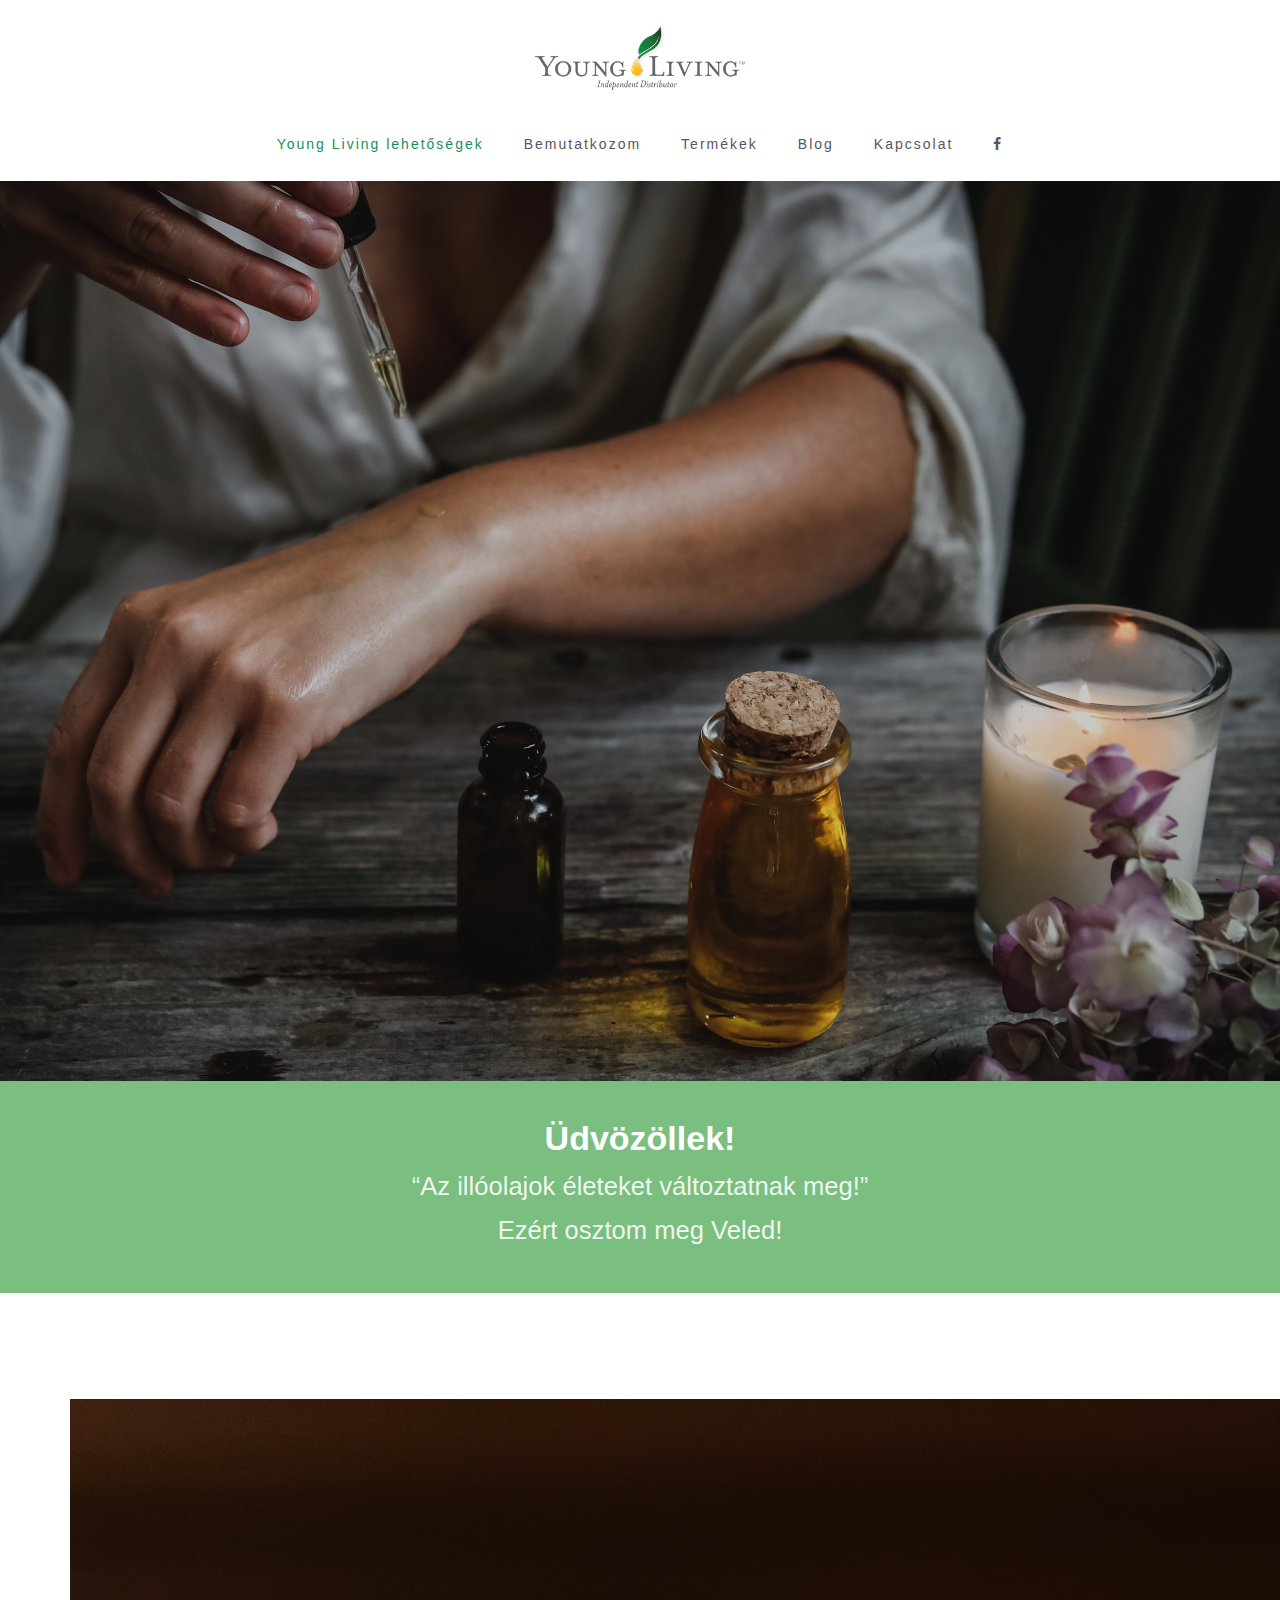
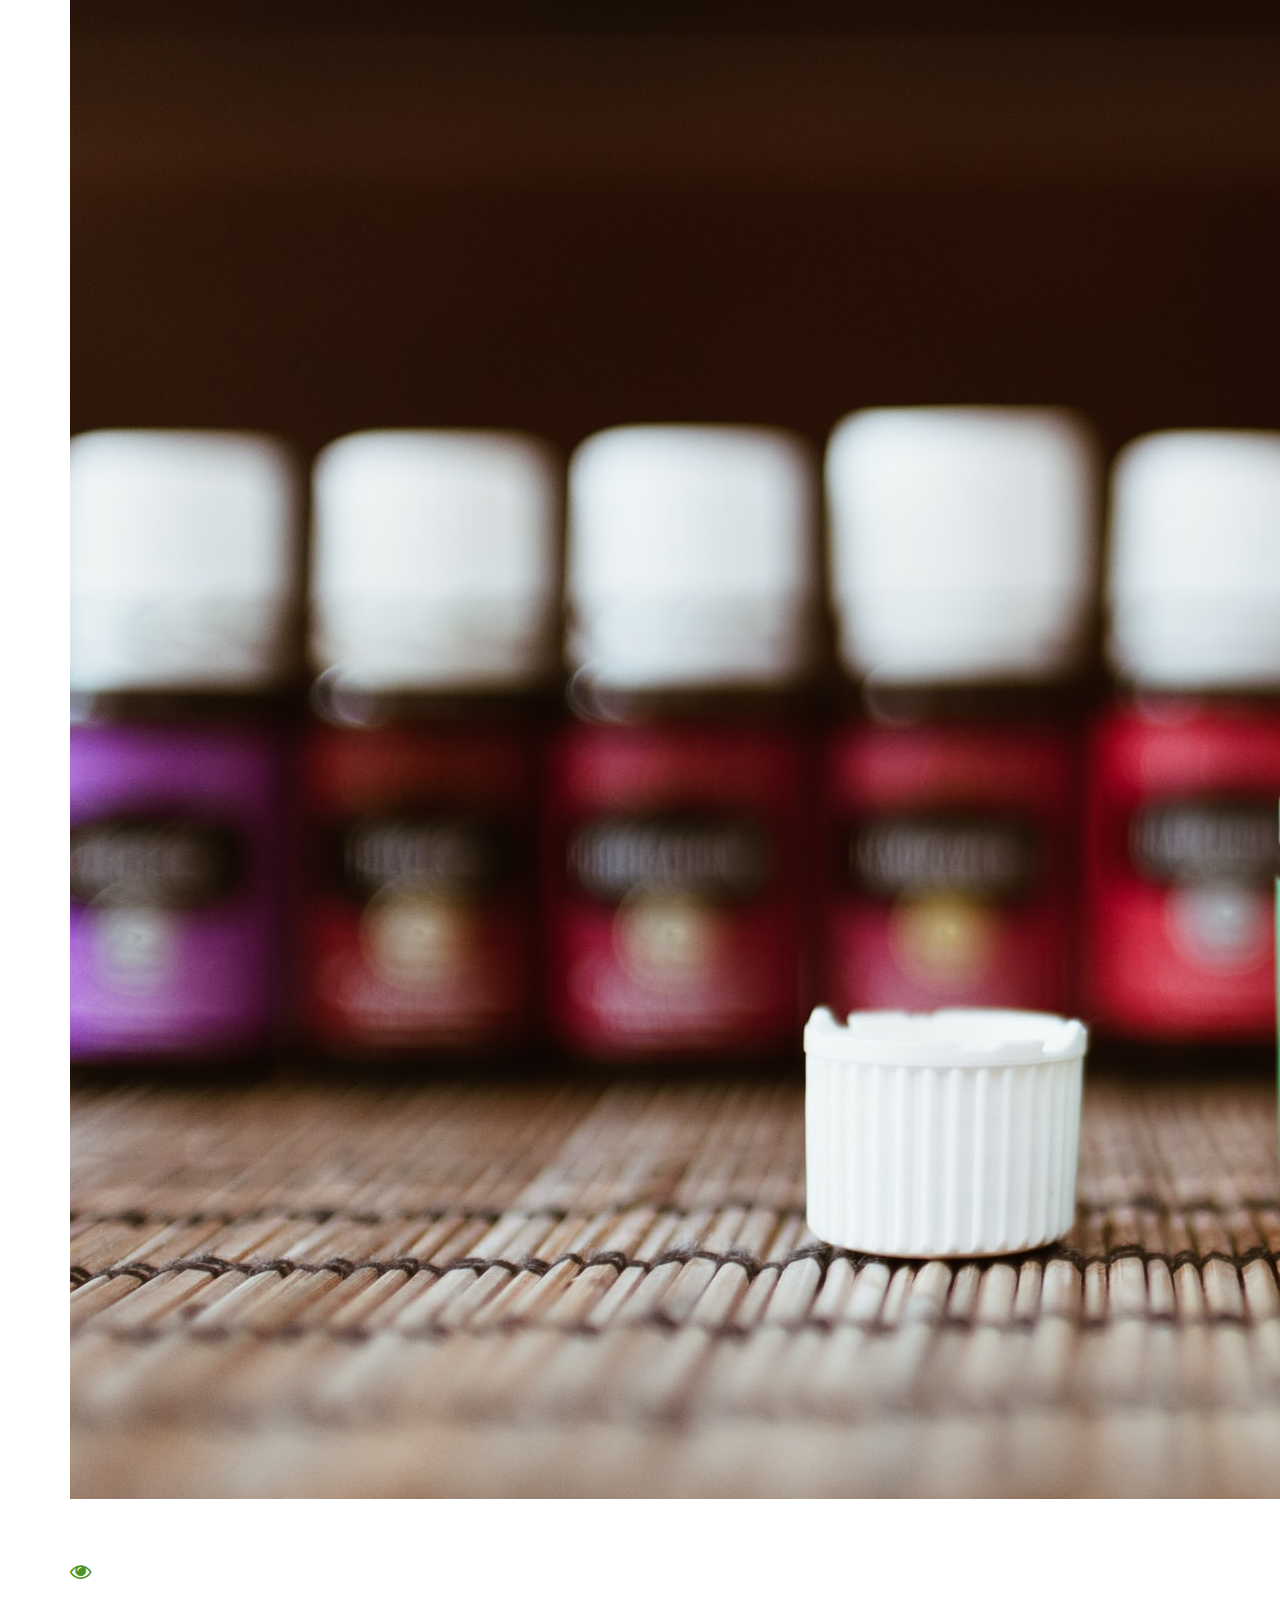
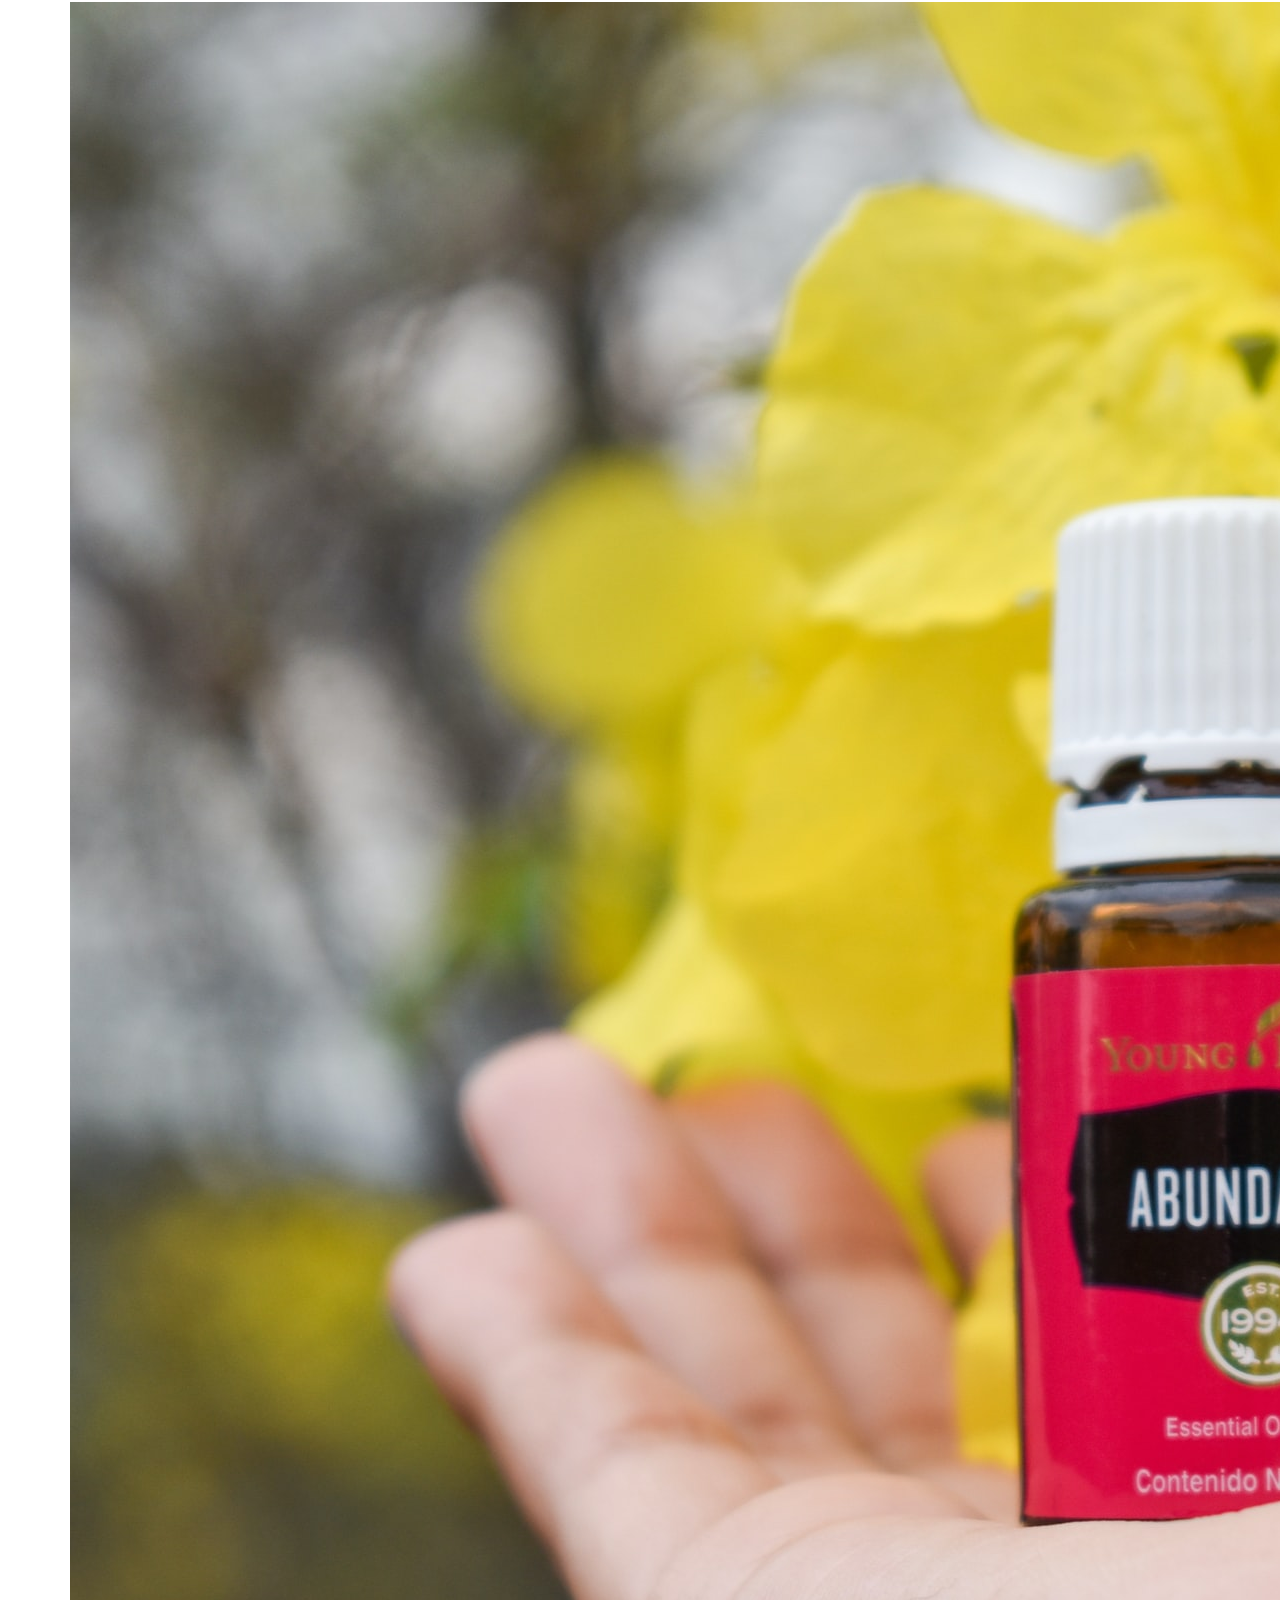
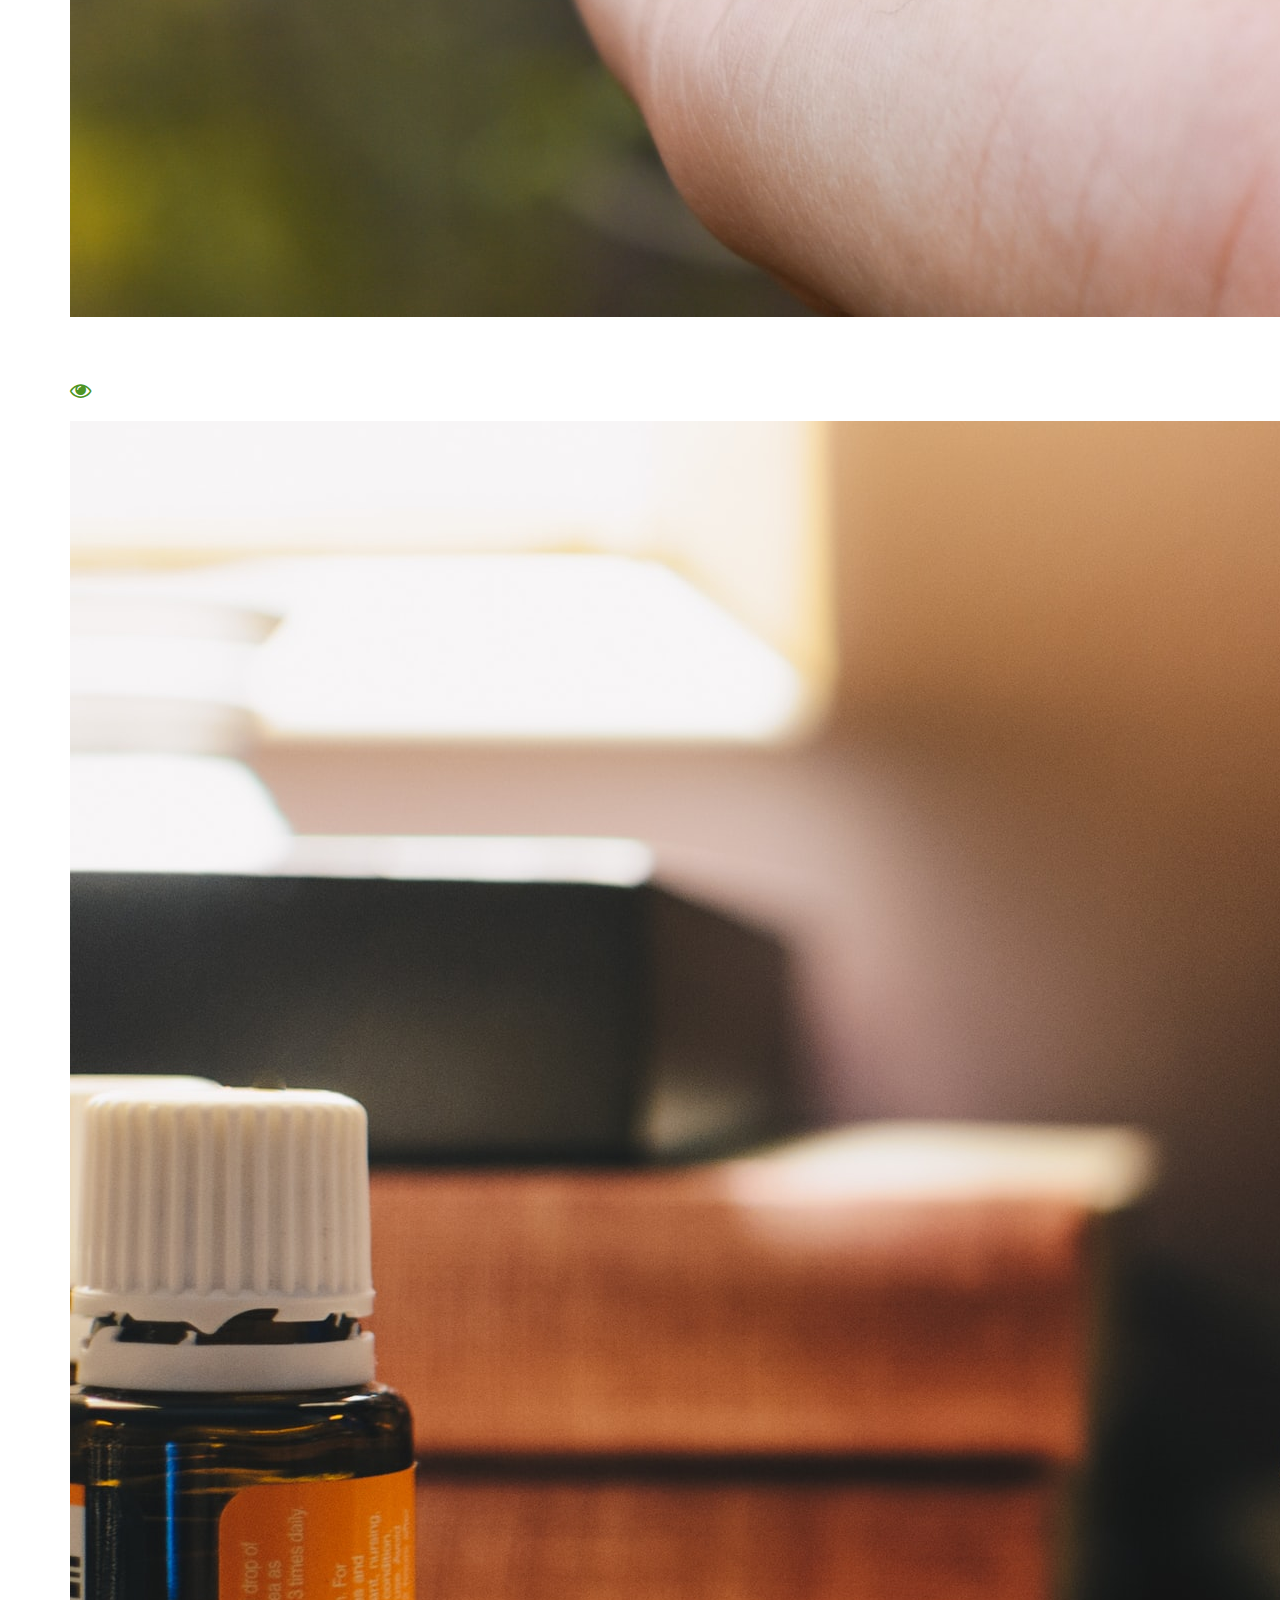
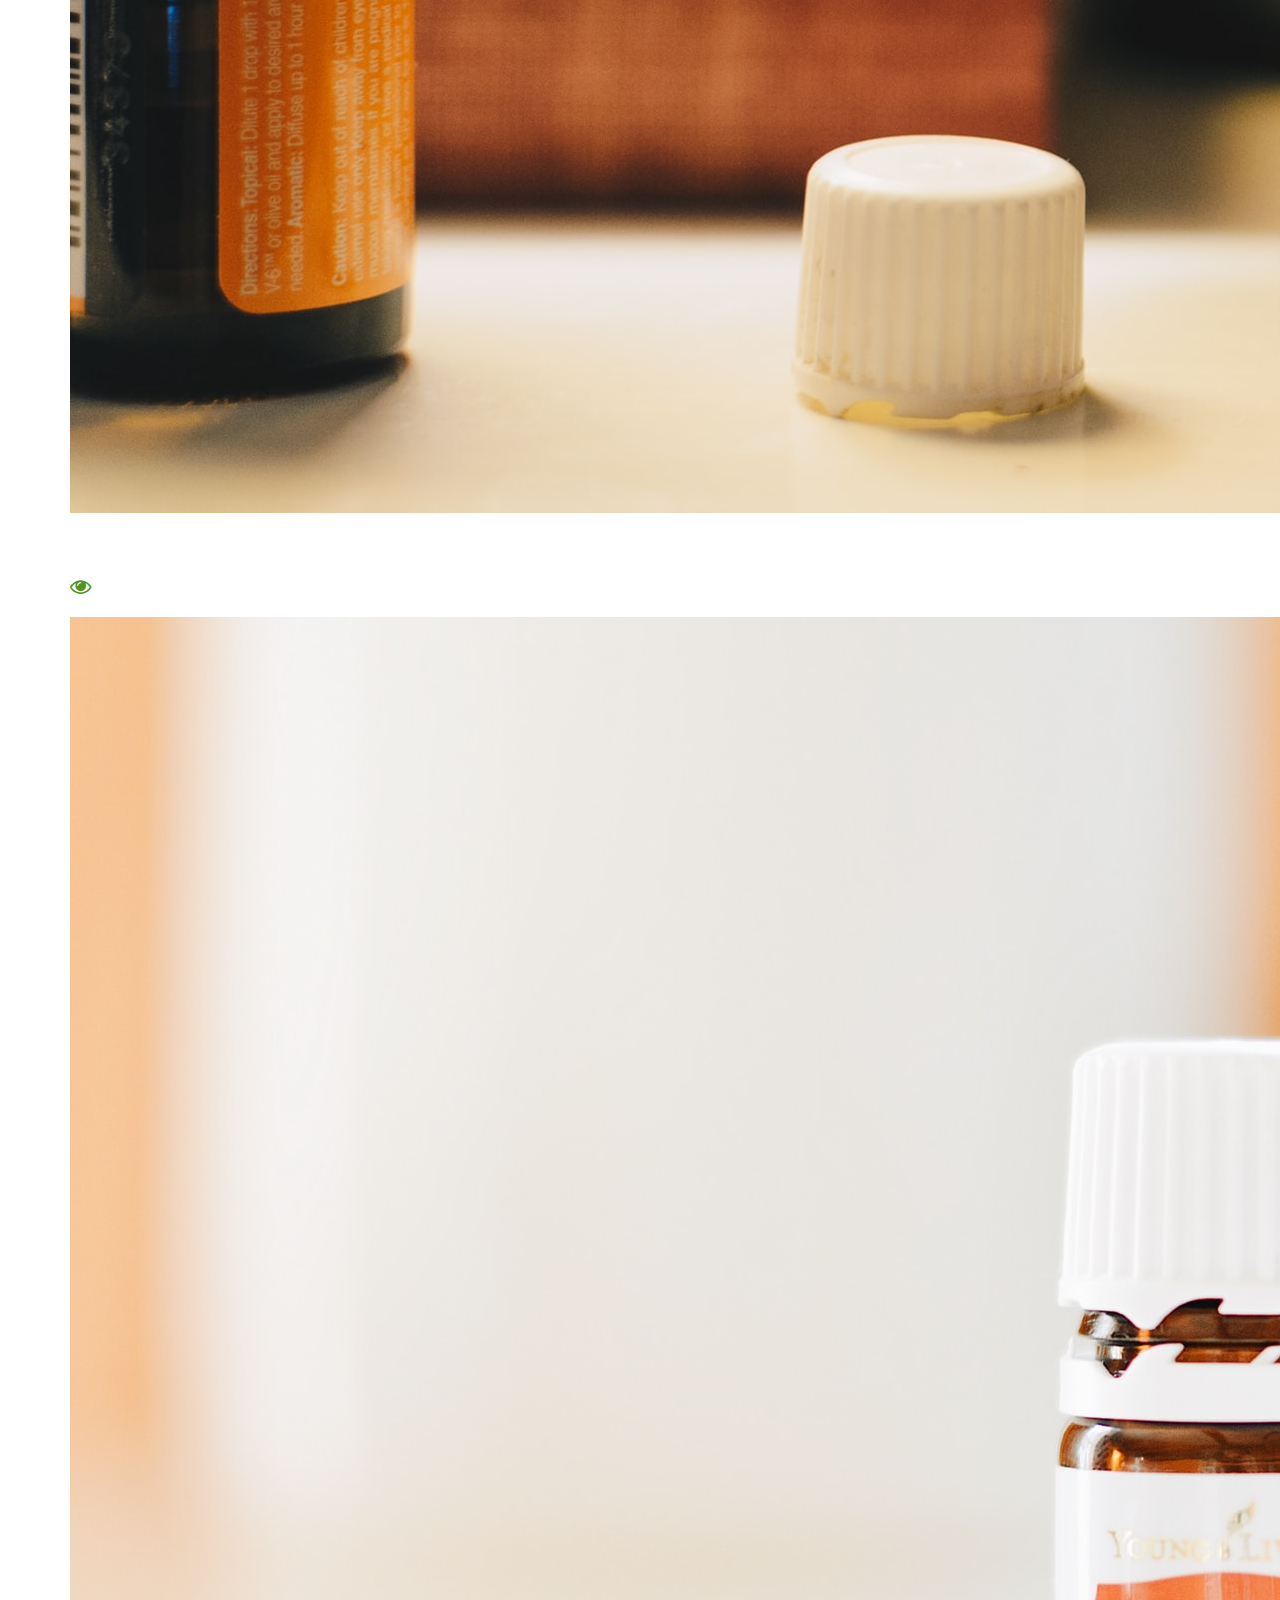
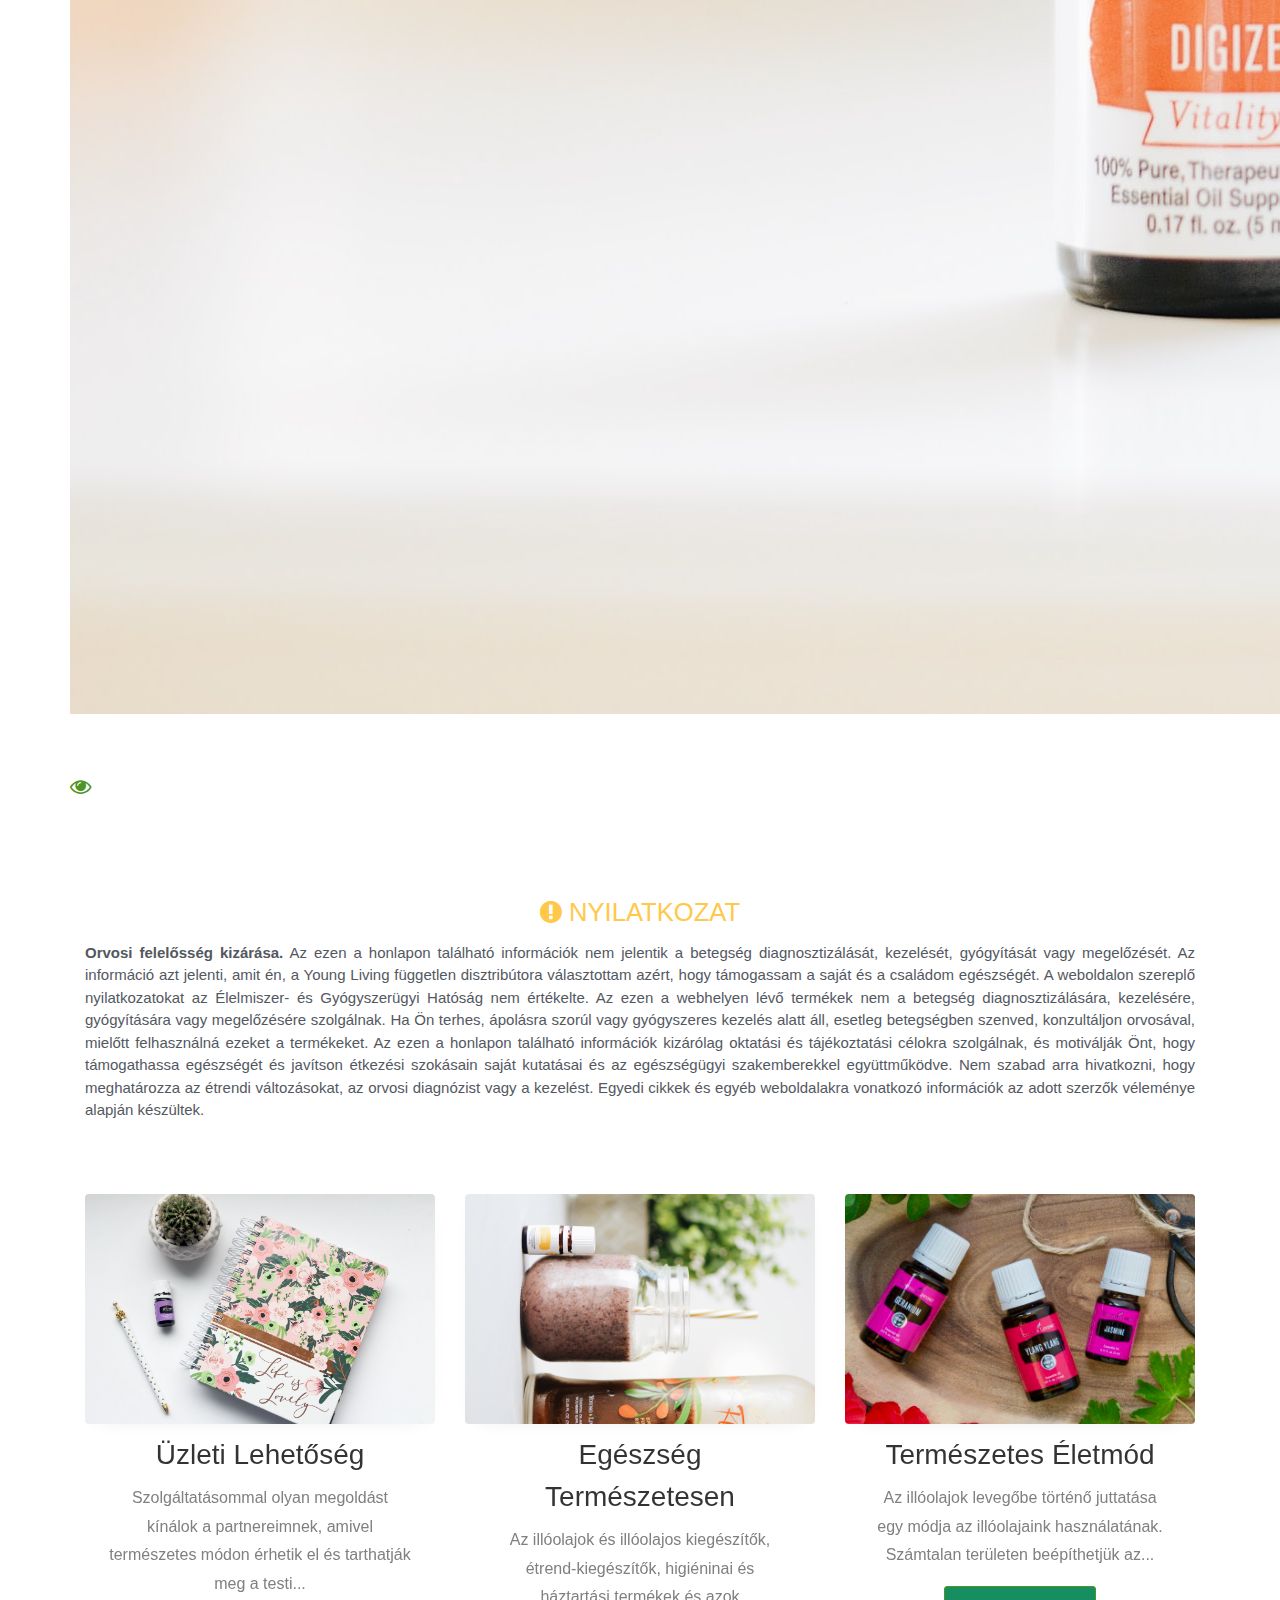
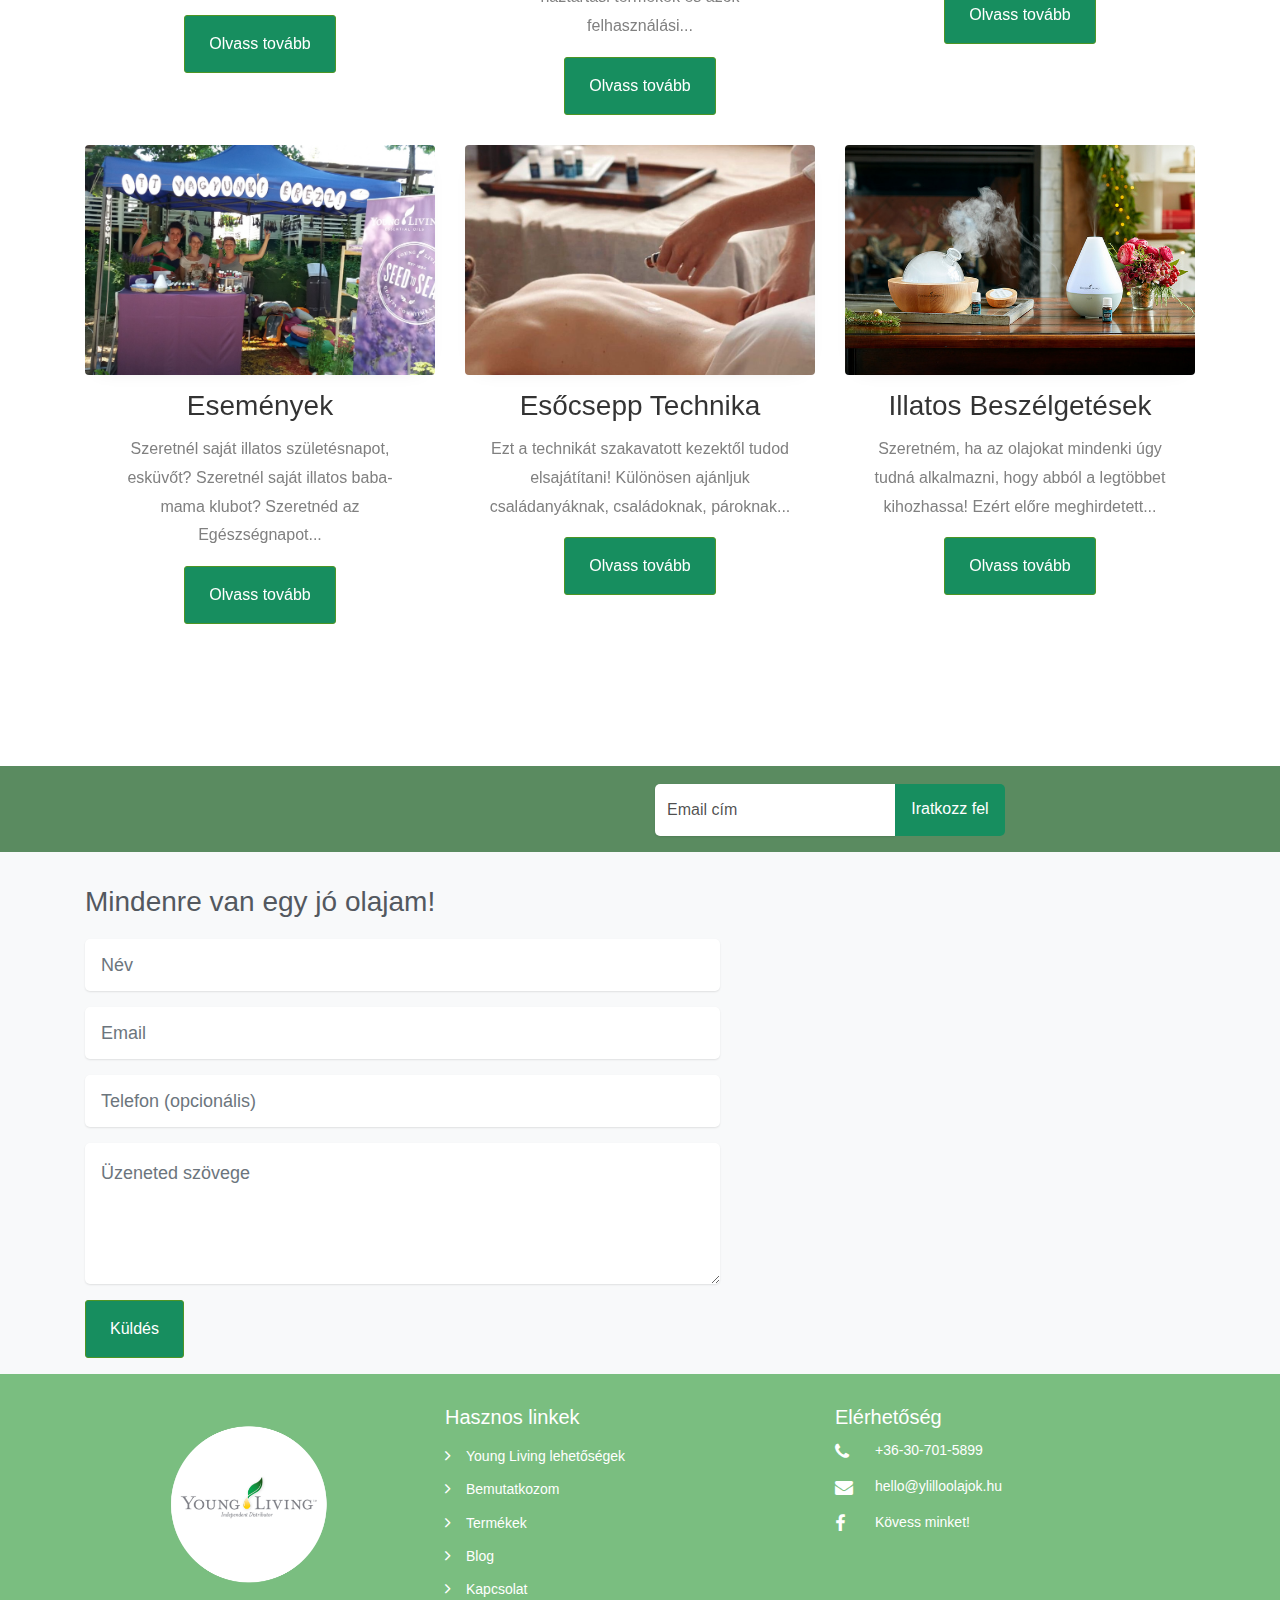
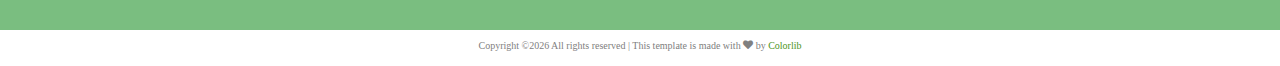
<file: index.html>
<!DOCTYPE html>
<html lang="en">

  <!-- HEAD  -->
  <head>
    <title>Young Living lehetőségek - Young Living Original - Terápiás illóolajok</title>
    <meta charset="utf-8">
    <meta name="viewport" content="width=device-width, initial-scale=1, shrink-to-fit=no">

    <!-- Resources -->
    <link rel="stylesheet" href="https://stackpath.bootstrapcdn.com/font-awesome/4.7.0/css/font-awesome.min.css">
    <link rel="stylesheet" href="css/animate.css">
    <link rel="stylesheet" href="css/owl.carousel.min.css">
    <link rel="stylesheet" href="css/style.css">
    <link rel="stylesheet" href="css/index.css">

    <!-- Popup -->
    <link rel="stylesheet" href="css/magnific-popup.css">

    <!-- Icons Resources -->
    <link rel="stylesheet" href="css/ionicons.min.css">
    <link rel="stylesheet" href="css/flaticon.css">
    <link rel="stylesheet" href="css/icomoon.css">

  </head>

  <!-- BODY  -->
  <body>

    <!-- HEADER -->
    <div class="container pt-5 pb-4">
			<div class="row justify-content-between">
				<div class="col-md-8 order-md-last">
					<div class="row">
						<div class="col-md-6 text-center">
              <a href=""><img src="images/Logo.png" alt="Logo" width="60%"></a>
						</div>
					</div>
				</div>
				<div class="col-md-4 d-flex"></div>
			</div>
		</div>

    <!-- NAVBAR -->
		<nav class="navbar navbar-expand-lg navbar-dark ftco_navbar bg-dark ftco-navbar-light" id="ftco-navbar">
	    <div class="container-fluid">
	      <button class="navbar-toggler" type="button" data-toggle="collapse" data-target="#ftco-nav" aria-controls="ftco-nav" aria-expanded="false" aria-label="Toggle navigation">
	        <span class="fa fa-bars"></span> Menu
	      </button>
	      <div class="collapse navbar-collapse" id="ftco-nav">
	        <ul class="navbar-nav m-auto">
	        	<li class="nav-item active"><a href="index.html" class="nav-link">Young Living lehetőségek</a></li>
	        	<li class="nav-item"><a href="about.html" class="nav-link">Bemutatkozom</a></li>
            <li class="nav-item"><a href="services.html" class="nav-link">Termékek</a></li>
	        	<li class="nav-item"><a href="blog.html" class="nav-link">Blog</a></li>
	          <li class="nav-item"><a href="contact.html" class="nav-link">Kapcsolat</a></li>
            <li class="nav-item"><a href="https://www.facebook.com/groups/282719635433899/" target="_blank" class="nav-link"><span class="fa fa-facebook"><i class="sr-only">Facebook</i></span></a></li>
	        </ul>
	      </div>
	    </div>
	  </nav>

    <!-- MAIN IMAGE -->
    <div class="hero-wrap js-fullheight" style="background-image: url('images/bg_3.jpg');" data-stellar-background-ratio="0.5">
      <div class="overlay"></div>
      <div class="container">
        <div class="row no-gutters slider-text js-fullheight align-items-left justify-content-start" data-scrollax-parent="true">
          <div class="col-md-12 ftco-animate">
          	<h1>MAGTÓL A ZÁRJEGYIG!</h1>
            <p class="mb-4">EBBEN BIZTOS, HOGY AZ VAN, AMIRE SZÁMÍTASZ!</p>
          </div>
        </div>
      </div>
    </div>

    <!-- ABOUT -->
    <section class="ftco-intro bg-primary py-5 index-quote">
      <div class="container">
        <div class="row">
          <div class="col-md-12 text-center index-quote-text">
            <h2>Üdvözöllek!</h2>
            <p>“Az illóolajok életeket változtatnak meg!”</p>
            <p>Ezért osztom meg Veled!</p>
          </div>
        </div>
      </div>
    </section>

    <section class="ftco-intro py-5">
      <div class="container">

        <div class="row justify-content-center mb-5">
          <div class="col-md-10 text-center ftco-animate">
            <h3 class="mb-4 index-title">Young Living Lehetöségek</h3>
          </div>
        </div>

        <div class="row">
          <div class="grid-index">

            <!-- FIGURE #1 -->
            <figure class="effect-lily">
              <img src="images/YL2.jpg" alt="Young Living"/>
              <figcaption>
                <div>
                  <h2>Fedezd fel a <span>Young Living</span> életsítlust te is</h2>
                  <p><a href="https://issuu.com/yleurope/docs/yllifestyle-booklet-0518-lk-eur-v1-_fb278f35474c19" target="_blank" class="no-link">
                    <span class="fa fa-eye fa-lg"></span>
                  </a></p>
                </div>
                <!-- <a href="#">View more</a> -->
              </figcaption>
            </figure>

            <!-- FIGURE #2 -->
            <figure class="effect-lily">
              <img src="images/YL7.jpg" alt="Young Living"/>
              <figcaption>
                <div>
                  <h2>Mik azok az <span>illóolajok</span> és mit tehetnek értünk?</h2>
                  <p><a href="https://drive.google.com/file/d/1WL-H9tAvILBmCDB13mGEJZIzCaFjZuId/view" target="_blank" class="no-link">
                    <span class="fa fa-eye fa-lg"></span>
                  </a></p>
                </div>
                <!-- <a href="#">View more</a> -->
              </figcaption>
            </figure>

            <!-- FIGURE #3 -->
            <figure class="effect-lily">
              <img src="images/YL5.jpg" alt="Young Living"/>
              <figcaption>
                <div>
                  <h2>25 ok amiért érdemes <span>Young Living</span> tagnak lenni</h2>
                  <p><a href="https://drive.google.com/file/d/1YlIZcf7jrlrlbFJNSNNM0F6QtmWig9r2/view" target="_blank" class="no-link">
                    <span class="fa fa-eye fa-lg"></span>
                  </a></p>
                </div>
                <!-- <a href="#">View more</a> -->
              </figcaption>
            </figure>

            <!-- FIGURE #4 -->
            <figure class="effect-lily">
              <img src="images/YL12.jpg" alt="Young Living"/>
              <figcaption>
                <div>
                  <h2>Üdvözlünk a <span>Young Livingnél</span>!</h2>
                  <p><a href="https://drive.google.com/file/d/1tg0d2dholGbtPn4HYN_mIjd_4B5LMzJp/view" target="_blank" class="no-link">
                    <span class="fa fa-eye fa-lg"></span>
                  </a></p>
                </div>
                <!-- <a href="#">View more</a> -->
              </figcaption>
            </figure>

          </div>
        </div>
      </div>
    </section>

    <!-- NOTICE -->
    <section class="ftco-intro bg-primary py-5 index-notice">
      <div class="container">
        <div class="row">
          <div class="col-md-12 text-center index-quote-text">
            <p class="notice-exclamation"><span class="fa fa-exclamation-circle"></span> NYILATKOZAT</p>
            <p class="notice-text"><span><b>Orvosi felelősség kizárása.</b> </span>Az ezen a honlapon található információk nem
              jelentik a betegség diagnosztizálását, kezelését, gyógyítását vagy megelőzését. Az információ azt jelenti,
              amit én, a Young Living független disztribútora választottam azért, hogy támogassam a saját és a családom
              egészségét. A weboldalon szereplő nyilatkozatokat az Élelmiszer- és Gyógyszerügyi Hatóság nem értékelte.
              Az ezen a webhelyen lévő termékek nem a betegség diagnosztizálására, kezelésére, gyógyítására vagy megelőzésére
              szolgálnak. Ha Ön terhes, ápolásra szorúl vagy gyógyszeres kezelés alatt áll, esetleg betegségben szenved,
              konzultáljon orvosával, mielőtt felhasználná ezeket a termékeket. Az ezen a honlapon található információk
              kizárólag oktatási és tájékoztatási célokra szolgálnak, és motiválják Önt, hogy támogathassa egészségét és javítson
              étkezési szokásain saját kutatásai és az egészségügyi szakemberekkel együttműködve. Nem szabad arra hivatkozni,
              hogy meghatározza az étrendi változásokat, az orvosi diagnózist vagy a kezelést. Egyedi cikkek és egyéb weboldalakra
              vonatkozó információk az adott szerzők véleménye alapján készültek.</p>
          </div>
        </div>
      </div>
    </section>

    <!-- SECTIONS -->
    <section class="ftco-section index-sections" id="index-sections">
    	<div class="container">

    		<div class="row justify-content-center mb-5">
          <div class="col-md-10 text-center heading-section ftco-animate">
          </div>
        </div>

        <div class="row">
        	<div class="col-md-12">
        		<div class="carousel-seasonal owl-carousel ftco-owl">

              <!-- COL #2 -->
              <div class="item">
              	<div class="wrap">
			        		<div class="seasonal-div">
                    <a class="button02">
                      <div class="seasonal img d-flex align-items-center justify-content-center" style="background-image: url(images/YL3.jpg);"></div>
                    </a>
			        		</div>
			        		<div class="text text-center px-4">
		        				<h3>Egészség Természetesen</h3>
		        				<p>Az illóolajok és illóolajos kiegészítők, étrend-kiegészítők, higiéninai és háztartási termékek és azok felhasználási...</p>
                    <input type="submit" class="button02 btn btn-primary px-4 py-3" value="Olvass tovább">
		        			</div>
		        		</div>
              </div>

              <!-- COL #3 -->
              <div class="item">
              	<div class="wrap">
			        		<div class="seasonal-div">
                    <a class="button03">
                      <div class="seasonal img d-flex align-items-center justify-content-center" style="background-image: url(images/YL_3.png);"></div>
                    </a>
			        		</div>
			        		<div class="text text-center px-4">
		        				<h3>Természetes Életmód</h3>
		        				<p>Az illóolajok levegőbe történő juttatása egy módja az illóolajaink használatának. Számtalan területen beépíthetjük az...</p>
                    <input type="submit" class="button03 btn btn-primary px-4 py-3" value="Olvass tovább">
		        			</div>
		        		</div>
              </div>

              <!-- COL #1 -->
              <div class="item">
              	<div class="wrap">
			        		<div class="seasonal-div">
                    <a class="button01">
                      <div class="seasonal img d-flex align-items-center justify-content-center" style="background-image: url(images/YL_7.jpg);"></div>
                    </a>
			        		</div>
			        		<div class="text text-center px-4">
		        				<h3>Üzleti Lehetőség</h3>
		        				<p>Szolgáltatásommal olyan megoldást kínálok a partnereimnek, amivel természetes módon érhetik el és tarthatják meg a testi...</p>
                    <input type="submit" class="button01 btn btn-primary px-4 py-3" value="Olvass tovább">
		        			</div>
		        		</div>
              </div>

            </div>
        	</div>
        </div>

        <div class="row">
        	<div class="col-md-12">
        		<div class="carousel-seasonal owl-carousel ftco-owl">

              <!-- COL #5 -->
              <div class="item">
              	<div class="wrap">
			        		<div class="seasonal-div">
                    <a class="button05">
                      <div class="seasonal img d-flex align-items-center justify-content-center" style="background-image: url(images/YL_5.jpg);"></div>
                    </a>
			        		</div>
			        		<div class="text text-center px-4">
		        				<h3>Esőcsepp Technika</h3>
		        				<p>Ezt a technikát szakavatott kezektől tudod elsajátítani! Különösen ajánljuk családanyáknak, családoknak, pároknak...</p>
                    <input type="submit" class="button05 btn btn-primary px-4 py-3" value="Olvass tovább">
		        			</div>
		        		</div>
              </div>

              <!-- COL #6 -->
              <div class="item">
              	<div class="wrap">
			        		<div class="seasonal-div">
                    <a class="button06">
                      <div class="seasonal img d-flex align-items-center justify-content-center" style="background-image: url(images/YL_6.jpg);"></div>
                    </a>
			        		</div>
			        		<div class="text text-center px-4">
		        				<h3>Illatos Beszélgetések</h3>
		        				<p>Szeretném, ha az olajokat mindenki úgy tudná alkalmazni, hogy abból a legtöbbet kihozhassa! Ezért előre meghirdetett...</p>
                    <input type="submit" class="button06 btn btn-primary px-4 py-3" value="Olvass tovább">
		        			</div>
		        		</div>
              </div>

              <!-- COL #4 -->
              <div class="item">
              	<div class="wrap">
			        		<div class="seasonal-div">
                    <a class="button04">
                      <div class="seasonal img d-flex align-items-center justify-content-center" style="background-image: url(images/YL_4.jpg);"></div>
                    </a>
			        		</div>
			        		<div class="text text-center px-4">
		        				<h3>Események</h3>
		        				<p>Szeretnél saját illatos születésnapot, esküvőt? Szeretnél saját illatos baba- mama klubot? Szeretnéd az Egészségnapot...</p>
                    <input type="submit" class="button04 btn btn-primary px-4 py-3" value="Olvass tovább">
		        			</div>
		        		</div>
              </div>

            </div>
        	</div>
        </div>

    	</div>
    </section>


    <!-- MODALS -->
    <section>

      <!-- MODAL #01 -->
      <div id="modal01" class="modal">
        <div class="modal-content">

          <!-- CLOSE -->
          <div class="modal-close">
            <span class="close">&times;</span>
          </div>

          <div class="row d-flex">

            <!-- IMAGE -->
            <div class="col-md-4 div-image">
              <img class="modal-image" src="images/modal01.jpg" alt="Young Living"/>
            </div>

            <!-- TEXT -->
            <div class="col-md-8 div-text">
              <div class="modal-text ftco-animate">
                <h2 class="mb-3 bread"><b>Üzleti Lehetőség</b></h2>
                <p>Szolgáltatásommal olyan megoldást kínálok a partnereimnek, amivel természetes módon érhetik
                  el és tarthatják meg a testi-lelki-szellemi egyensúlyukat. Ehhez személyes tanácsadást nyújtok!</p>
                <p>Olyan édesanyákat keresek, akik gyermekvállalás után szívesen indítanának saját vállalkozást befektetés nélkül.</p>
                <p>Keresek továbbá olyan vállalkozásokat, vállalkozókat, akik változtatni szeretnének és fókuszuk a
                  wellness megoldásokon van!</p>
                <h4 class="mb-3 bread">Röviden arról, hogy mi a Young Living vállalat?</h4>
                <p>A YL közvetlen értékesítő cég több szinten történő provízió kifizetéssel</p>
                <p>A YL termékek árát kimondottan a minőség és az előállítás határozza meg, és nem a kifizetési terv</p>
                <p>A YL –ben mindannyian a saját üzletünket üzemeltetjük etikus, teljesítményarányos, fenntartható, passzív
                  jövedelem eléréséhez. Mindezek egyben életbiztosítás és nyugdíj is egyben.</p>
                <h4 class="mb-3 bread">Hosszabban:</h4>
                <p>A Young Living a saját termékein keresztül –
                  esszenciális olajok, illóolaj alapú kiegészítők és egyéb termékek –
                  lehetőséget kínál minden tagja számára, hogy a felhasználáson túl egy saját, általa elgondolt
                  vállalkozást alapozzon meg és építsen ki. A Young Living tagság kötelezettség mentes, így a
                  felhasználóvá válás nem egyértelműen jelent üzletépítést. A felhasználóvá válás azt biztosítja első sorban,
                  hogy kedvezményesen juss hozzá a virtuális irodában elérhető termékekhez és ajándékokra tegyél szert.</p>
                <p>Miután megismerkedtél a Young Living kínálta lehetőségekkel, bármilyen formában is csatlakozol ahhoz a több,
                  mint egy milliós európai közösséghez, akik küldetésüknek tartják, hogy eljuttassák a YL illóolajokat minden
                  háztartásba a világon, azt fogod kapni, amit szeretnél.</p>
                <p>Az üzleti lehetőség azt jelenti számodra, hogy a befektetett energiád és munkád eredményeként jogosult vagy
                  jutalék és bónusz kifizetésre a kompenzációs terv (jutalékkifizetési rendszer) és a lefektetett
                  irányelveknek szerint. Az elérhető jövedelem, az elért eredmények és a megszerzett eredményhez tartozó ranghoz
                  igazodva változik, növekedik.</p>
                <p>Mint minden területen, így a Young Living üzletépítésben az elért siker a saját magunk által
                  belefektetett munka, a hozott szorgalom, a fejlődés (és sok minden más), valamint a piaci körülmények
                  függvénye formálja.</p>
                <p>A befektetett munkám minden pillanatát élvezem, a mára elért eredményeim is pontosan azt mutatják, hogy a
                  nyugdíjas éveim miatt nem szükséges aggódnom. És ami nekem még nagyon sokat jelent, hogy a Young Living által elért
                  jövedelmem átruházható és örökölhető, így jó eséllyel a kislányunk számára már most megalapoztam a jövőt.</p>
                <p>Öröm, ha legalább megengeded magadnak, hogy megismerd az újat! A többi úgy is csak utána fog eldőlni.</p>
                <p>Bővebb információt angol nyelven az alábbi oldalon találsz:
                  <a href="https://www.youngliving.com/en_US/opportunity" target="_blank">
                    YL üzelti lehetőség angol nyelven</a></p>
                <p>Amennyiben nem beszélsz angolul, a magyar nyelvű információt Tőlem tudod megkapni:
                  <a href="contact.html" target="_blank">Kapcsolat</a></p>
                <p>Minden felhasználó számára google drive-on, tréningeken, stb. személyesen adjuk át a szükséges tudnivalókat.</p>

              </div>
            </div>
          </div>

        </div>
      </div>

      <!-- MODAL #02 -->
      <div id="modal02" class="modal">
        <div class="modal-content">

          <!-- CLOSE -->
          <div class="modal-close">
            <span class="close">&times;</span>
          </div>

          <div class="row d-flex">

            <!-- IMAGE -->
            <div class="col-md-4 div-image">
              <img class="modal-image" src="images/modal02.jpg" alt="Young Living"/>
            </div>

            <!-- TEXT -->
            <div class="col-md-8 div-text">
              <div class="modal-text ftco-animate">
                <h2 class="mb-3 bread"><b>Egészség Természetesen</b></h2>
                <p>Az illóolajok és illóolajos kiegészítők, étrend-kiegészítők, higiéninai és háztartási termékek és azok
                  felhasználási lehetősége az egyik leghatékonyabb és legtermészetesebb módja annak, hogy megteremtsük
                  testünk saját és környezetünk külső és belső testi, lelki és szellemi egyensúlyát úgy, hogy közben
                  gondoskodunk a környezetünkről is.</p>
                <p>Ez az az egészséges életstílus, ami szerintem sokunk számára egyszerűen elérhető, könnyen elsajátítható.</p>
                <p>Támogasd természetes módon a családodat és környezeted fizikai és érzelmi
                  jól-létét és egészségét kompromisszumok nélkül a YL-el.
                  <a href="/contact.html" target="_blank">Kapcsolat</a></p>
                <p>A tiszta illóolajok a természetben fellelhető legerőteljesebb gyógyhatású anyagai közé tartoznak.</p>
                <p>“Életstílusról van szó és arról, hogy a táplálkozáson és az illóolajok erején keresztül a testünket
                  megerősítjük. Ha ezt tesszük, akkor a testünk képessé válik saját magáról gondoskodni.
                  Személyes életstílusunk optimalizálásáról a cél és az, hogy az életet minden vonatkozásában élvezhessük.“</p>
                <p>Wellness – Purpose – Abundance</p>
                <p>Jól lenni – Célokat megvalósítani – Bőségben élni</p>
                <p>Minden ember más, emiatt nincs két egyforma szervezet, ami egyformán reagálna a termékeinkre.</p>
                <p>D. Gary Young – a Young Living alapítója, tulajdonosa</p>
                <p>Engedd be a változást az életedbe!</p>

              </div>
            </div>
          </div>

        </div>
      </div>

      <!-- MODAL #03 -->
      <div id="modal03" class="modal">
        <div class="modal-content">

          <!-- CLOSE -->
          <div class="modal-close">
            <span class="close">&times;</span>
          </div>

          <div class="row d-flex">

            <!-- IMAGE -->
            <div class="col-md-4 div-image">
              <img class="modal-image" src="images/modal03.png" alt="Young Living"/>
            </div>

            <!-- TEXT -->
            <div class="col-md-8 div-text">
              <div class="modal-text ftco-animate">
                <h2 class="mb-3 bread"><b>Természetes Életmód</b></h2>
                <h4 class="mb-3 bread">Wellness élmény, zöld otthon, különleges ízek, külső és belső egyensúly</h4>
                <p>Az illóolajok levegőbe történő juttatása egy módja az illóolajaink használatának.</p>
                <p>Számtalan területen beépíthetjük az életünkbe, legyen az érdeklődési köröd a vegyszermentes
                  illatosítás és zöld háztartás, gasztronómia, táplálékkiegészítés, spiritualitás, általános egészség és
                  egyensúly, sport stb.</p>
                <p>A Facebook csoportomban ezeket a felhasználási módokat, tippeket, ötleteket és praktikákat találsz:
                  <a href="https://www.facebook.com/groups/rezegjvelem/" target="_blank">Rezegj velem Facebook csoport</a></p>

              </div>
            </div>
          </div>

        </div>
      </div>

      <!-- MODAL #04 -->
      <div id="modal04" class="modal">
        <div class="modal-content">

          <!-- CLOSE -->
          <div class="modal-close">
            <span class="close">&times;</span>
          </div>

          <div class="row d-flex">

            <!-- IMAGE -->
            <div class="col-md-4 div-image">
              <img class="modal-image" src="images/modal04.jpg" alt="Young Living"/>
            </div>

            <!-- TEXT -->
            <div class="col-md-8 div-text">
              <div class="modal-text ftco-animate">
                <h2 class="mb-3 bread"><b>Események</b></h2>
                <p>Szeretnél saját illatos születésnapot, esküvőt?
                  Szeretnél saját illatos baba- mama klubot? Szeretnéd az Egészségnapot színesíteni, illatosítani?</p>
                <p>Az elmúlt években számos eseményen jelen voltunk! Igazán tartalmas kapcsolatok születtek és egy új,
                  alakuló közösség.</p>
                <p>Az illat és ízélmény, a lelkesedés, amit magunk után hagytunk egyértelműen arra ösztönöz minket, hogy
                  az illóolajok ilyenfajta megosztását továbbra is megtartsuk. Szeretettel és örömmel veszünk
                  részt eseményeken.</p>
                <p>Az évek során több alkalommal és helyszínen vettünk részt Baba-mama expokon, klubokban.
                  Már két nyarat az Everness fesztivállal nyitottunk, ahol a tiszta, spirituális közösség kapott olajos
                  megtapasztalást. Voltunk és még leszünk is a Free Food Expon a belsőleg fogyasztható olajainkkal és a
                  Pozitív Gyermeknevelés Expon is születtek reméljük hosszan tartó barátságok.</p>
                <p><b>Kapcsolat:</b> 06307015899</p>

              </div>
            </div>
          </div>

        </div>
      </div>

      <!-- MODAL #05 -->
      <div id="modal05" class="modal">
        <div class="modal-content">

          <!-- CLOSE -->
          <div class="modal-close">
            <span class="close">&times;</span>
          </div>

          <div class="row d-flex">

            <!-- IMAGE -->
            <div class="col-md-4 div-image">
              <img class="modal-image" src="images/modal05.jpg" alt="Young Living"/>
            </div>

            <!-- TEXT -->
            <div class="col-md-8 div-text">
              <div class="modal-text ftco-animate">
                <h2 class="mb-3 bread"><b>Esőcsepp Technika</b></h2>
                <p>Ezt a technikát szakavatott kezektől tudod elsajátítani! Különösen ajánljuk családanyáknak,
                  családoknak, pároknak, hogy az otthonukban egy komlex módszerrel tudják az egyensúlyt fenntartani.
                  Ajánljuk továbbá szakembereknek (terapeuták, természetgyógyászok, masszőrök) a szolgáltatásuk bővítésére.
                  Egyedi és ritkán előforduló módszer még Magyarországon.</p>
                <p>A Raindrop technika egy immunerősítő, non-invazív terápiás módszer. Kiemelkedően magas antimikrobiális hatású
                  illóolajokat alkalmazunk a háton, a gerinc mentén. Az olajokat bizonyos sorrendben cseppentjük a felületre, és gyengéd
                  mozdulatokkal bejuttatjuk azokat, eltávolítva azzal a megtelepedett kórokozókat. Enyhíteni tudja a gernicferdülésből
                  (szkoliózis) eredő és más eredetű hátfájási probléma tüneteit. Az esszenciális olajak a technikához D. Gary Young által
                  úgy lettek összeállítva az antimikrobiális hatás mellett, hogy az hatással legyen egyúttal a szellemi és
                  érzelmi egyensúlyunkra is.</p>
                <p>Ezt a technikát bárki el tudja sajátítani, hogy családtagjainak szükség esetén a saját otthonában
                  segítségére lehessen, vagy csak egyszerűen egy különleges kényeztetést nyújthasson. </p>
                <p>Az esőcsepp technika egy nagyon biztonságos, hatékony módja annak, hogy hátfájáson és gerincproblémákon
                  és akár lelki eredetű elakadásokon segíthessünk.</p>

              </div>
            </div>
          </div>

        </div>
      </div>

      <!-- MODAL #06 -->
      <div id="modal06" class="modal">
        <div class="modal-content">

          <!-- CLOSE -->
          <div class="modal-close">
            <span class="close">&times;</span>
          </div>

          <div class="row d-flex">

            <!-- IMAGE -->
            <div class="col-md-4 div-image">
              <img class="modal-image" src="images/modal06.jpg" alt="Young Living"/>
            </div>

            <!-- TEXT -->
            <div class="col-md-8 div-text">
              <div class="modal-text ftco-animate">
                <h2 class="mb-3 bread"><b>Illatos Beszélgetések</b></h2>
                <p>Ingyenes illatos beszélgetés az otthonodban vagy a kedvenc kávéházadban!</p>
                <p>Szeretném, ha az olajokat mindenki úgy tudná alkalmazni, hogy abból a legtöbbet kihozhassa!
                  Ezért előre meghirdetett időpontokban szervezek illatos beszélgetéseket.
                  Ezek az események díjmentesek (van kivétel). A helyszín elsősorban Pilisvörösvár,
                  Budapest és Pest megye, de három főtől már szívesen utazunk is.</p>
                <p>Az ilyen események alkalmával megbeszéljük, hogy mik is azok az illóolajok, miért használjuk őket,
                  mit tehetnek értünk? Megtanítom, hogy Te is be tudd építeni ezeket a kincseket mindennapjaida.
                  Továbbá sok tippet és praktikát osztok meg Veled/Veletek.</p>
                <p>Azt tapasztaltam, hogy többen szeretik az online programokat. Én is szeretem!
                  Akár mosogatás vagy vasalás közben is egy fülhallgatóval becsatlakozhat bárki és bár illatélményt nem,
                  de a tippeket és praktikákat így is el tudja sajátítani a hallgató.</p>
                <p>Az illatos beszélgetést németül és angolul is meg tudjuk szervezni.</p>
                <p><b>Időpont egyeztetés:</b> 06307015899</p>

              </div>
            </div>
          </div>

        </div>
      </div>

    </section>

    <!-- SUBSCRIBE -->
    <section class="ftco-section ftco-no-pt ftco-no-pb bg-primary subscribe-bg-color">
      <div class="container">
        <div class="row d-flex justify-content-center">
        	<div class="col-lg-8 py-4">
        		<div class="row">
		          <div class="col-md-6 ftco-animate d-flex align-items-center">
		            <h2 class="mb-0" style="color:white; font-size: 24px;">Hírlevél Feliratkozás</h2>
		          </div>
		          <div class="col-md-6 d-flex align-items-center">
		            <form class="subscribe-form">
		              <div class="form-group d-flex">
		                <input type="text" class="form-control subscribe-email" placeholder="Email cím">
		                <a class="submit px-3" id="subs-submit">Iratkozz fel</a>
		              </div>
		            </form>
		          </div>
	          </div>
          </div>
        </div>
      </div>
    </section>

    <!-- CONTACT -->
    <section class="site-section bg-light" id="section-contact">
        <div class="container">
          <div class="row">
            <div class="col-md-12 mb-5">
              <div class="section-heading text-center"></div>
            </div>

            <div class="col-md-7 mb-5 mb-md-0">
              <form action="" class="site-form">
                <h3 class="mb-5 contact-form-title">Mindenre van egy jó olajam!</h3>
                <div class="form-group">
                  <input type="text" class="form-control px-3 py-4" placeholder="Név">
                </div>
                <div class="form-group">
                  <input type="email" class="form-control px-3 py-4" placeholder="Email">
                </div>
                <div class="form-group">
                  <input type="email" class="form-control px-3 py-4" placeholder="Telefon (opcionális)">
                </div>
                <div class="form-group mb-5">
                  <textarea class="form-control px-3 py-4"cols="30" rows="4" placeholder="Üzeneted szövege"></textarea>
                </div>
                <div class="form-group">
                  <a class="btn btn-primary px-4 py-3" id="send-email">Küldés</a>
                </div>
              </form>
            </div>

          </div>
        </div>
      </section>

   <!-- FOOTER -->
    <footer class="ftco-footer ftco-bg-dark ftco-section">
      <div class="container">
        <div class="row mb-5">
          <div class="logo-footer-div col-md-6 col-lg">
            <div class="logo-footer ftco-footer-widget mb-4">
              <a href=""><img src="images/Logo-round.png" alt="Logo" width="60%"></a>
            </div>
          </div>
          <div class="col-md-6 col-lg">
            <div class="ftco-footer-widget mb-4 ml-md-5">
              <h2 class="ftco-heading-2">Hasznos linkek</h2>
              <ul class="list-unstyled">
                <li><a href="index.html" class="py-1 d-block"><span class="ion-ios-arrow-forward mr-3"></span>Young Living lehetőségek</a></li>
                <li><a href="about.html" class="py-1 d-block"><span class="ion-ios-arrow-forward mr-3"></span>Bemutatkozom</a></li>
                <li><a href="services.html" class="py-1 d-block"><span class="ion-ios-arrow-forward mr-3"></span>Termékek</a></li>
                <li><a href="blog.html" class="py-1 d-block"><span class="ion-ios-arrow-forward mr-3"></span>Blog</a></li>
                <li><a href="contact.html" class="py-1 d-block"><span class="ion-ios-arrow-forward mr-3"></span>Kapcsolat</a></li>
              </ul>
            </div>
          </div>
          <div class="col-md-6 col-lg">
            <div class="ftco-footer-widget mb-4">
            	<h2 class="ftco-heading-2">Elérhetőség</h2>
            	<div class="block-23 mb-3">
	              <ul>
                  <li><span class="icon icon-phone"></span><span class="text footer-info">+36-30-701-5899</span></li>
                  <li><span class="icon icon-envelope"></span><span class="text footer-info">hello@ylilloolajok.hu</span></li>
	                <li><span class="icon icon-facebook"></span><span class="text footer-info">Kövess minket!</span></li>
	              </ul>
	            </div>
            </div>
          </div>
        </div>
      </div>
    </footer>

    <!-- CREDITS -->
    <div class="credits">
    <div class="col-md-12 text-center">
      <p>Copyright &copy;<script>document.write(new Date().getFullYear());
         </script> All rights reserved | This template is made with <i class="icon-heart color-danger" aria-hidden="true"></i> by <a href="https://colorlib.com" target="_blank">Colorlib</a></p>
    </div>
    </div>

    <!-- LOADER -->
    <div id="ftco-loader" class="show fullscreen"><svg class="circular" width="48px" height="48px"><circle class="path-bg" cx="24" cy="24" r="22" fill="none" stroke-width="4" stroke="#eeeeee"/><circle class="path" cx="24" cy="24" r="22" fill="none" stroke-width="4" stroke-miterlimit="10" stroke="#7ABE80"/></svg></div>

    <!-- SCRIPTS -->
    <script src="js/jquery.min.js"></script>
    <script src="js/jquery-migrate-3.0.1.min.js"></script>
    <script src="js/jquery.waypoints.min.js"></script>
    <script src="js/jquery.stellar.min.js"></script>
    <script src="js/owl.carousel.min.js"></script>
    <script src="js/jquery.magnific-popup.min.js"></script>
    <script src="js/scrollax.min.js"></script>
    <script src="js/main.js"></script>
    <script src="js/index.js"></script>

  </body>
</html>
</file>
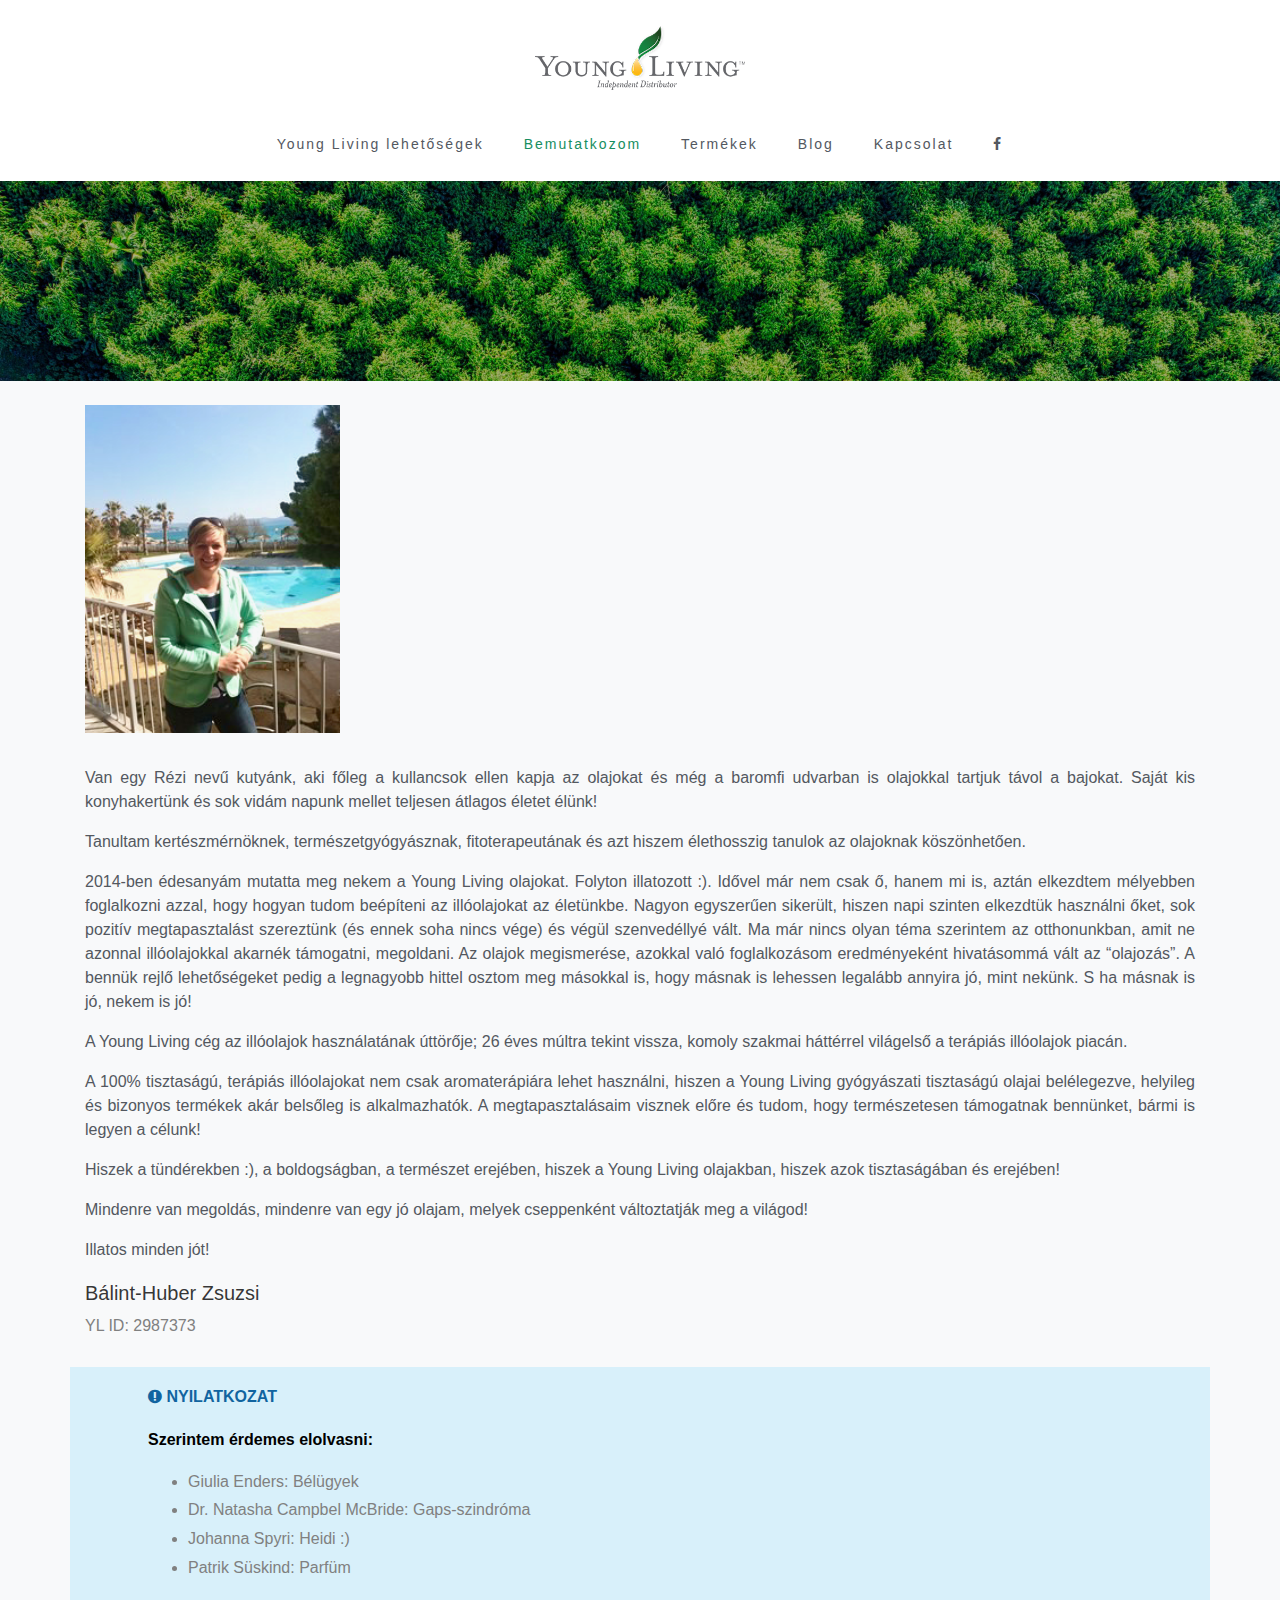
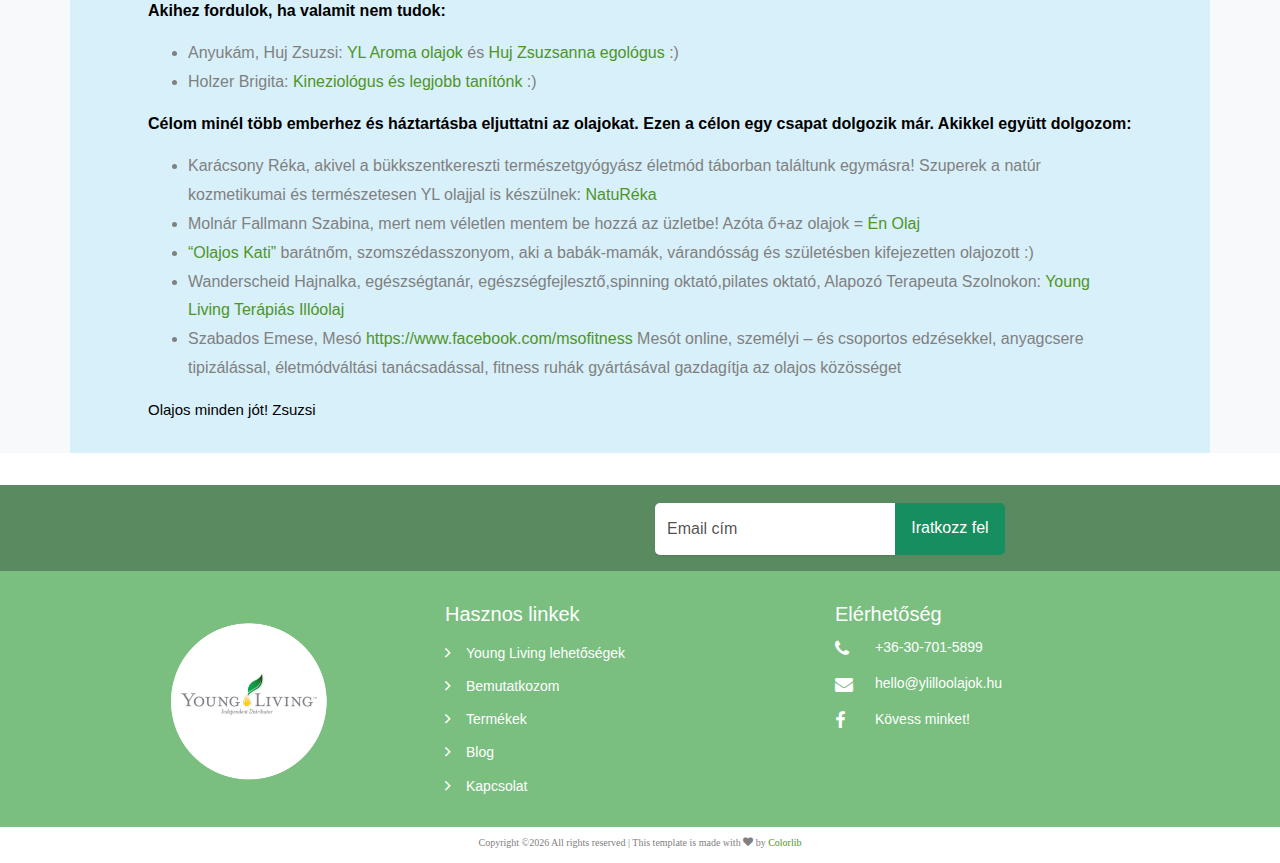
<file: about.html>
<!DOCTYPE html>
<html lang="en">

  <!-- HEAD  -->
  <head>
    <title>Young Living lehetőségek - Young Living Original - Terápiás illóolajok</title>
    <meta charset="utf-8">
    <meta name="viewport" content="width=device-width, initial-scale=1, shrink-to-fit=no">

    <!-- Resources -->
    <link rel="stylesheet" href="https://stackpath.bootstrapcdn.com/font-awesome/4.7.0/css/font-awesome.min.css">
    <link rel="stylesheet" href="css/animate.css">
    <link rel="stylesheet" href="css/owl.carousel.min.css">
    <link rel="stylesheet" href="css/style.css">
    <link rel="stylesheet" href="css/about.css">

    <!-- Popup -->
    <link rel="stylesheet" href="css/magnific-popup.css">

    <!-- Icons Resources -->
    <link rel="stylesheet" href="css/ionicons.min.css">
    <link rel="stylesheet" href="css/flaticon.css">
    <link rel="stylesheet" href="css/icomoon.css">

  </head>

  <!-- BODY -->
  <body>

    <!-- HEADER -->
    <div class="container pt-5 pb-4">
			<div class="row justify-content-between">
				<div class="col-md-8 order-md-last">
					<div class="row">
						<div class="col-md-6 text-center">
              <a href=""><img src="images/Logo.png" alt="Logo" width="60%"></a>
						</div>
					</div>
				</div>
				<div class="col-md-4 d-flex"></div>
			</div>
		</div>

    <!-- NAVBAR -->
		<nav class="navbar navbar-expand-lg navbar-dark ftco_navbar bg-dark ftco-navbar-light" id="ftco-navbar">
	    <div class="container-fluid">
	      <button class="navbar-toggler" type="button" data-toggle="collapse" data-target="#ftco-nav" aria-controls="ftco-nav" aria-expanded="false" aria-label="Toggle navigation">
	        <span class="fa fa-bars"></span> Menu
	      </button>
	      <div class="collapse navbar-collapse" id="ftco-nav">
	        <ul class="navbar-nav m-auto">
	        	<li class="nav-item"><a href="index.html" class="nav-link">Young Living lehetőségek</a></li>
	        	<li class="nav-item active"><a href="about.html" class="nav-link">Bemutatkozom</a></li>
            <li class="nav-item"><a href="services.html" class="nav-link">Termékek</a></li>
	        	<li class="nav-item"><a href="blog.html" class="nav-link">Blog</a></li>
	          <li class="nav-item"><a href="contact.html" class="nav-link">Kapcsolat</a></li>
            <li class="nav-item"><a href="https://www.facebook.com/groups/282719635433899/" target="_blank" class="nav-link"><span class="fa fa-facebook"><i class="sr-only">Facebook</i></span></a></li>
	        </ul>
	      </div>
	    </div>
	  </nav>

    <!-- MAIN IMAGE -->
    <section class="hero-wrap-about hero-wrap-about-2" style="background-image: url('images/bg_2.jpg');" data-stellar-background-ratio="0.5">
      <div class="overlay"></div>
      <div class="container">
        <div class="row no-gutters slider-text align-items-end justify-content-center">
          <div class="col-md-9 ftco-animate pb-5 text-center">
            <h1 class="mb-3 bread">Bemutatkozás</h1>
          </div>
        </div>
      </div>
    </section>


    <!-- SECTION -->
    <section class="ftco-section ftco-no-pt ftco-no-pb bg-light">
      <div class="container">
        <div class="row d-flex">
          <div class="col-md-3 d-flex">
            <div class="about-me img img-video d-flex align-self-stretch align-items-center justify-content-center justify-content-md-end" style="background-image:url(images/about-me.png);">
            </div>
          </div>

          <div class="col-md-9 pl-md-5">
            <div class="row justify-content-start py-5">
              <div class="col-md-12 heading-section ftco-animate">
                <h3 class="mb-3 bread">Hiszem, hogy mindenki élhet jobban!</h3>

                <p class="about-me-text">Egészségesebben, kiegyensúlyozottabban, függetlenebbül,
                  anyagi jólétben. Éppen ezért mindig is kutattam a lehetőségek után elsősorban saját magam számára.</p>

                <p class="about-me-text">Szeretek olyan egyszerű eszközöket felfedezni, amivel tudom kezelni a stresszt,
                  hozzásegít a vágyott egyensúlyhoz, vigyázhatok a magam és családom egészségére, tapasztalataim által
                  másokat is támogathatok és új kapcsolatokat teremthetek.</p>

                <p class="about-me-text">1980-ban születtem. Pilisvörösvári vagyok és ott is élek hivatásos katona férjemmel
                  és lányainkkal egy szuper kis patak partján.</p>

                <p class="about-me-text">2012-ben született Liza lányunk, egy igazi olajozott kis csaj, valamint 2019.
                  Októberében otthonunkban, nagyszerű bába és imádott férjem segítségével megszületett Bíbor Rózsa!</p>

              </div>
            </div>
          </div>
        </div>

          <p class="about-me-text-below">Van egy Rézi nevű kutyánk, aki főleg a kullancsok ellen kapja az olajokat és még a
            baromfi udvarban is olajokkal tartjuk távol a bajokat. Saját kis konyhakertünk és sok vidám napunk
            mellet teljesen átlagos életet élünk!</p>

          <p class="about-me-text">Tanultam kertészmérnöknek, természetgyógyásznak, fitoterapeutának és azt hiszem
            élethosszig tanulok az olajoknak köszönhetően.</p>

          <p class="about-me-text">2014-ben édesanyám mutatta meg nekem a Young Living olajokat. Folyton illatozott :).
            Idővel már nem csak ő, hanem mi is, aztán elkezdtem mélyebben foglalkozni azzal, hogy hogyan tudom beépíteni az
            illóolajokat az életünkbe. Nagyon egyszerűen sikerült, hiszen napi szinten elkezdtük használni őket, sok pozitív
            megtapasztalást szereztünk (és ennek soha nincs vége) és végül szenvedéllyé vált. Ma már nincs olyan téma
            szerintem az otthonunkban, amit ne azonnal illóolajokkal akarnék támogatni, megoldani. Az olajok megismerése,
             azokkal való foglalkozásom eredményeként  hivatásommá vált az “olajozás”. A bennük rejlő lehetőségeket pedig a
             legnagyobb hittel osztom meg másokkal is, hogy másnak is lehessen legalább annyira jó, mint nekünk.
             S ha másnak is jó, nekem is jó!</p>

           <p class="about-me-text">A Young Living cég az illóolajok használatának úttörője; 26 éves múltra tekint vissza,
            komoly szakmai háttérrel világelső a terápiás illóolajok piacán.</p>

           <p class="about-me-text">A 100% tisztaságú, terápiás illóolajokat nem csak aromaterápiára lehet használni,
             hiszen a Young Living gyógyászati tisztaságú olajai belélegezve, helyileg és bizonyos termékek akár belsőleg
             is alkalmazhatók. A megtapasztalásaim visznek előre és tudom, hogy természetesen támogatnak bennünket, bármi
             is legyen a célunk!</p>

           <p class="about-me-text">Hiszek a tündérekben :), a boldogságban, a természet erejében, hiszek a Young Living
             olajakban, hiszek azok tisztaságában és erejében!</p>

           <p class="about-me-text">Mindenre van megoldás, mindenre van egy jó olajam, melyek cseppenként változtatják meg a világod!</p>

           <p class="about-me-text">Illatos minden jót!</p>

           <h5>Bálint-Huber Zsuzsi</h5>

           <h6>YL ID: 2987373</h6>


      </div>

      <!-- NOTICE -->
      <div class="container notice-section">
        <div class="row">
          <div class="col-md-12 index-quote-text">

            <!-- MAIN TITLE -->
            <p class="notice-exclamation"><span><b><span class="fa fa-exclamation-circle"></span>
              NYILATKOZAT
            </b> </span></p>

            <!-- TITLE #1 -->
            <p class="notice-text-title"><span><b>
              Szerintem érdemes elolvasni:
            </b> </span></p>

            <p class="notice-text">
              <ul>
                <li>Giulia Enders: Bélügyek</li>
                <li>Dr. Natasha Campbel McBride: Gaps-szindróma</li>
                <li>Johanna Spyri: Heidi :)</li>
                <li>Patrik Süskind: Parfüm</li>
              </ul>
            </p>

            <!-- TITLE #2 -->
            <p class="notice-text-title"><span><b>
              Akihez fordulok, ha valamit nem tudok:
            </b> </span></p>

            <p class="notice-text">
              <ul>
                <li>Anyukám, Huj Zsuzsi: <a href="https://www.facebook.com/aromaolajok.pilisvorosvar/?fref=ts" target="_blank">YL Aroma olajok</a> és <a href="https://enakademia.net/portfolio/huj-zsuzsanna/" target="_blank">Huj Zsuzsanna egológus<a> :)</li>
                <li>Holzer Brigita: <a href="https://www.brigitaholzer.com/" target="_blank">Kineziológus és legjobb tanítónk</a> :)</li>
              </ul>
            </p>

            <!-- TITLE #3 -->
            <p class="notice-text-title"><span><b>
              Célom minél több emberhez és háztartásba eljuttatni az olajokat. Ezen a célon egy csapat dolgozik már. Akikkel együtt dolgozom:
            </b> </span></p>

            <p class="notice-text">
              <ul>
                <li>Karácsony Réka, akivel a bükkszentkereszti  természetgyógyász életmód táborban találtunk egymásra! Szuperek a natúr kozmetikumai és természetesen YL olajjal is készülnek: <a href="https://www.facebook.com/login/?next=https%3A%2F%2Fwww.facebook.com%2Fgroups%2F671394283024596%2F%3Ffref%3Dts" target="_blank">NatuRéka</a></li>
                <li>Molnár Fallmann Szabina, mert nem véletlen mentem be hozzá az üzletbe! Azóta ő+az olajok = <a href="http://www.enolaj.hu/" target="_blank">Én Olaj</a></li>
                <li><a href="http://ylhungary.com/" target="_blank">“Olajos Kati”</a> barátnőm, szomszédasszonyom, aki a babák-mamák, várandósság és születésben kifejezetten olajozott :)</li>
                <li>Wanderscheid Hajnalka, egészségtanár, egészségfejlesztő,spinning oktató,pilates oktató, Alapozó Terapeuta Szolnokon: <a href="https://www.facebook.com/Young-Living-Ter%C3%A1pi%C3%A1s-Ill%C3%B3olaj-Szolnok-159787724786449/?notif_t=page_invite" target="_blank">Young Living Terápiás Illóolaj</a></li>
                <li>Szabados Emese, Mesó <a href="https://www.facebook.com/msofitness" target="_blank">https://www.facebook.com/msofitness</a>  Mesót online, személyi – és csoportos edzésekkel, anyagcsere tipizálással, életmódváltási tanácsadással, fitness ruhák gyártásával gazdagítja az olajos közösséget</li>
              </ul>
            </p>

            <p class="notice-text">Olajos minden jót! Zsuzsi</p>

          </div>
        </div>
      </div>

    </section>

    <!-- SUBSCRIBE -->
    <section class="ftco-section ftco-no-pt ftco-no-pb bg-primary subscribe-bg-color">
      <div class="container">
        <div class="row d-flex justify-content-center">
        	<div class="col-lg-8 py-4">
        		<div class="row">
		          <div class="col-md-6 ftco-animate d-flex align-items-center">
		            <h2 class="mb-0" style="color:white; font-size: 24px;">Hírlevél Feliratkozás</h2>
		          </div>
		          <div class="col-md-6 d-flex align-items-center">
		            <form class="subscribe-form">
		              <div class="form-group d-flex">
		                <input type="text" class="form-control subscribe-email" placeholder="Email cím">
		                <a class="submit px-3" id="subs-submit">Iratkozz fel</a>
		              </div>
		            </form>
		          </div>
	          </div>
          </div>
        </div>
      </div>
    </section>

    <!-- FOOTER -->
     <footer class="ftco-footer ftco-bg-dark ftco-section">
       <div class="container">
         <div class="row mb-5">
           <div class="logo-footer-div col-md-6 col-lg">
             <div class="logo-footer ftco-footer-widget mb-4">
               <a href=""><img src="images/Logo-round.png" alt="Logo" width="60%"></a>
             </div>
           </div>
           <div class="col-md-6 col-lg">
             <div class="ftco-footer-widget mb-4 ml-md-5">
               <h2 class="ftco-heading-2">Hasznos linkek</h2>
               <ul class="list-unstyled">
                 <li><a href="index.html" class="py-1 d-block"><span class="ion-ios-arrow-forward mr-3"></span>Young Living lehetőségek</a></li>
                 <li><a href="about.html" class="py-1 d-block"><span class="ion-ios-arrow-forward mr-3"></span>Bemutatkozom</a></li>
                 <li><a href="services.html" class="py-1 d-block"><span class="ion-ios-arrow-forward mr-3"></span>Termékek</a></li>
                 <li><a href="blog.html" class="py-1 d-block"><span class="ion-ios-arrow-forward mr-3"></span>Blog</a></li>
                 <li><a href="contact.html" class="py-1 d-block"><span class="ion-ios-arrow-forward mr-3"></span>Kapcsolat</a></li>
               </ul>
             </div>
           </div>
           <div class="col-md-6 col-lg">
             <div class="ftco-footer-widget mb-4">
             	<h2 class="ftco-heading-2">Elérhetőség</h2>
             	<div class="block-23 mb-3">
 	              <ul>
                   <li><span class="icon icon-phone"></span><span class="text footer-info">+36-30-701-5899</span></li>
                   <li><span class="icon icon-envelope"></span><span class="text footer-info">hello@ylilloolajok.hu</span></li>
 	                <li><span class="icon icon-facebook"></span><span class="text footer-info">Kövess minket!</span></li>
 	              </ul>
 	            </div>
             </div>
           </div>
         </div>
       </div>
     </footer>

    <!-- CREDITS -->
    <div class="credits">
    <div class="col-md-12 text-center">
      <p>Copyright &copy;<script>document.write(new Date().getFullYear());
         </script> All rights reserved | This template is made with <i class="icon-heart color-danger" aria-hidden="true"></i> by <a href="https://colorlib.com" target="_blank">Colorlib</a></p>
    </div>
    </div>

    <!-- LOADER -->
    <div id="ftco-loader" class="show fullscreen"><svg class="circular" width="48px" height="48px"><circle class="path-bg" cx="24" cy="24" r="22" fill="none" stroke-width="4" stroke="#eeeeee"/><circle class="path" cx="24" cy="24" r="22" fill="none" stroke-width="4" stroke-miterlimit="10" stroke="#7ABE80"/></svg></div>

    <!-- SCRIPTS -->
    <script src="js/jquery.min.js"></script>
    <script src="js/jquery-migrate-3.0.1.min.js"></script>
    <script src="js/jquery.waypoints.min.js"></script>
    <script src="js/jquery.stellar.min.js"></script>
    <script src="js/owl.carousel.min.js"></script>
    <script src="js/jquery.magnific-popup.min.js"></script>
    <script src="js/scrollax.min.js"></script>
    <script src="js/main.js"></script>

  </body>
</html>
</file>
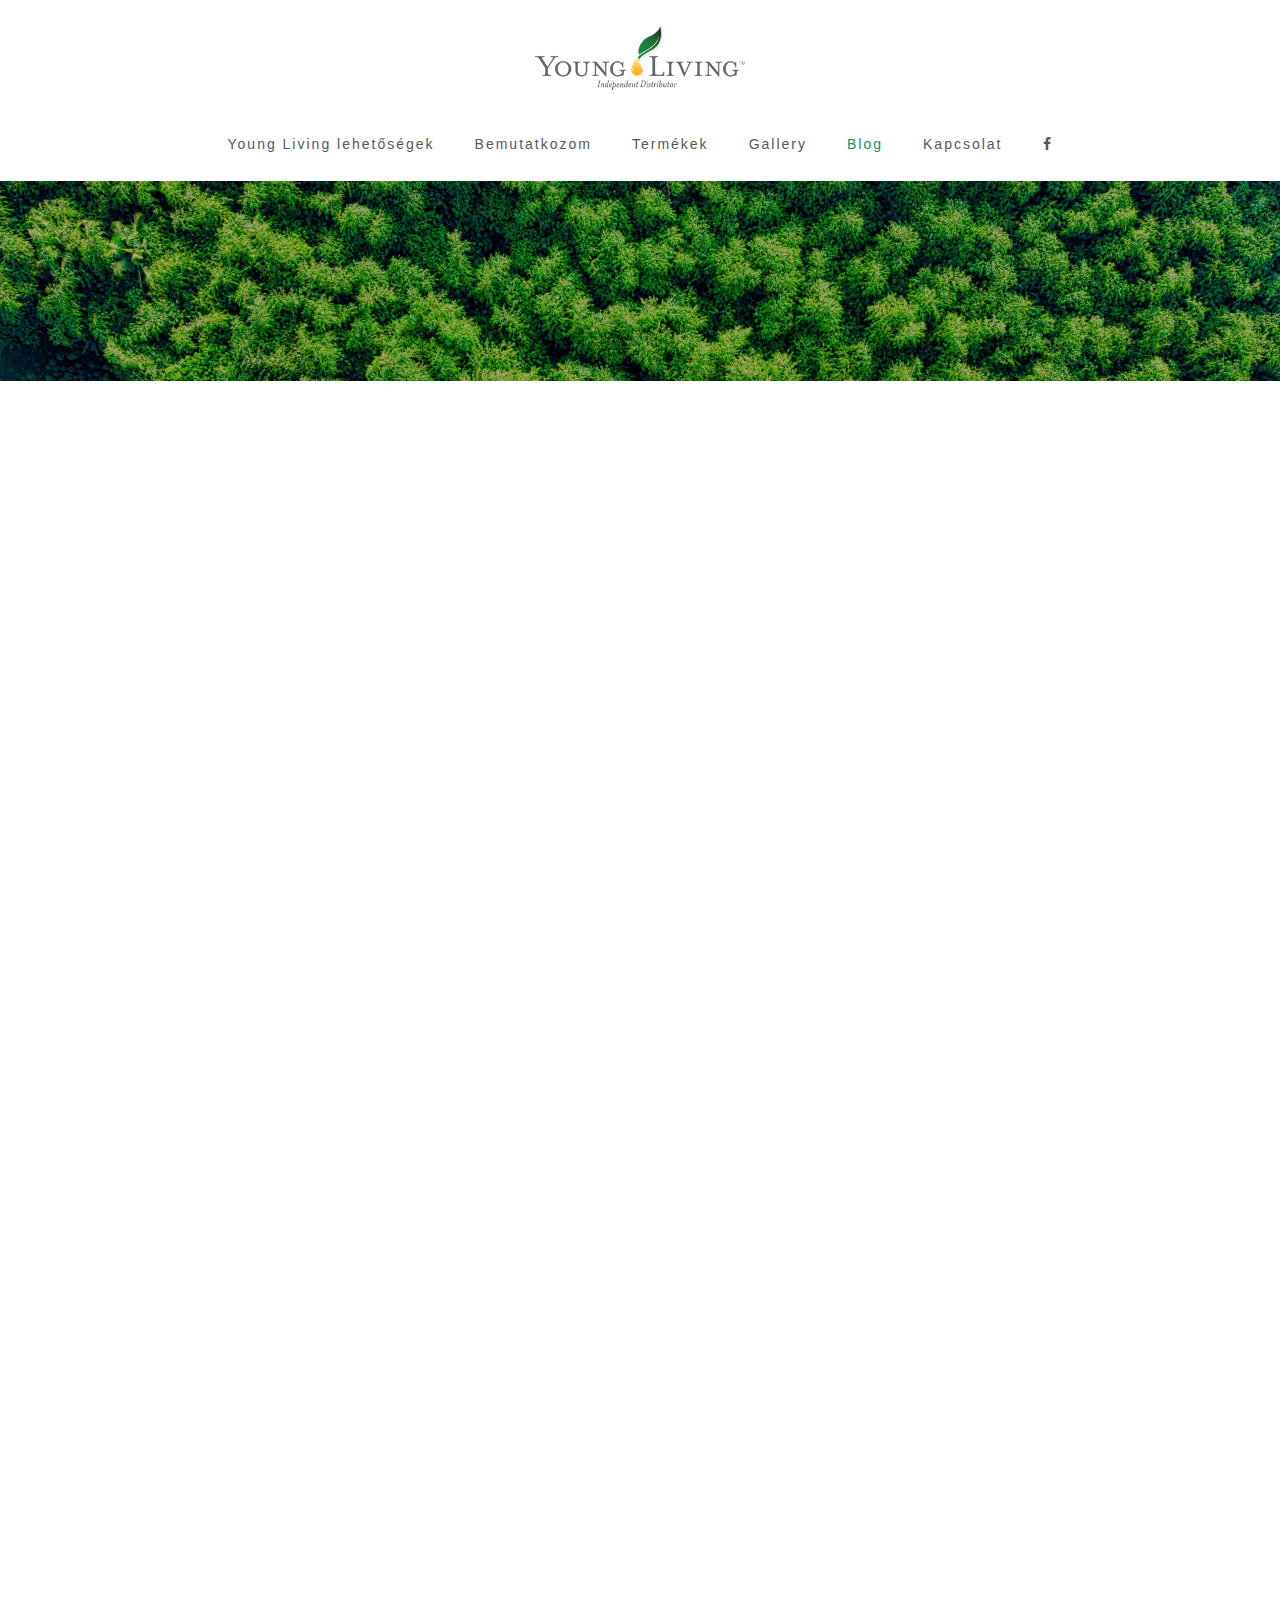
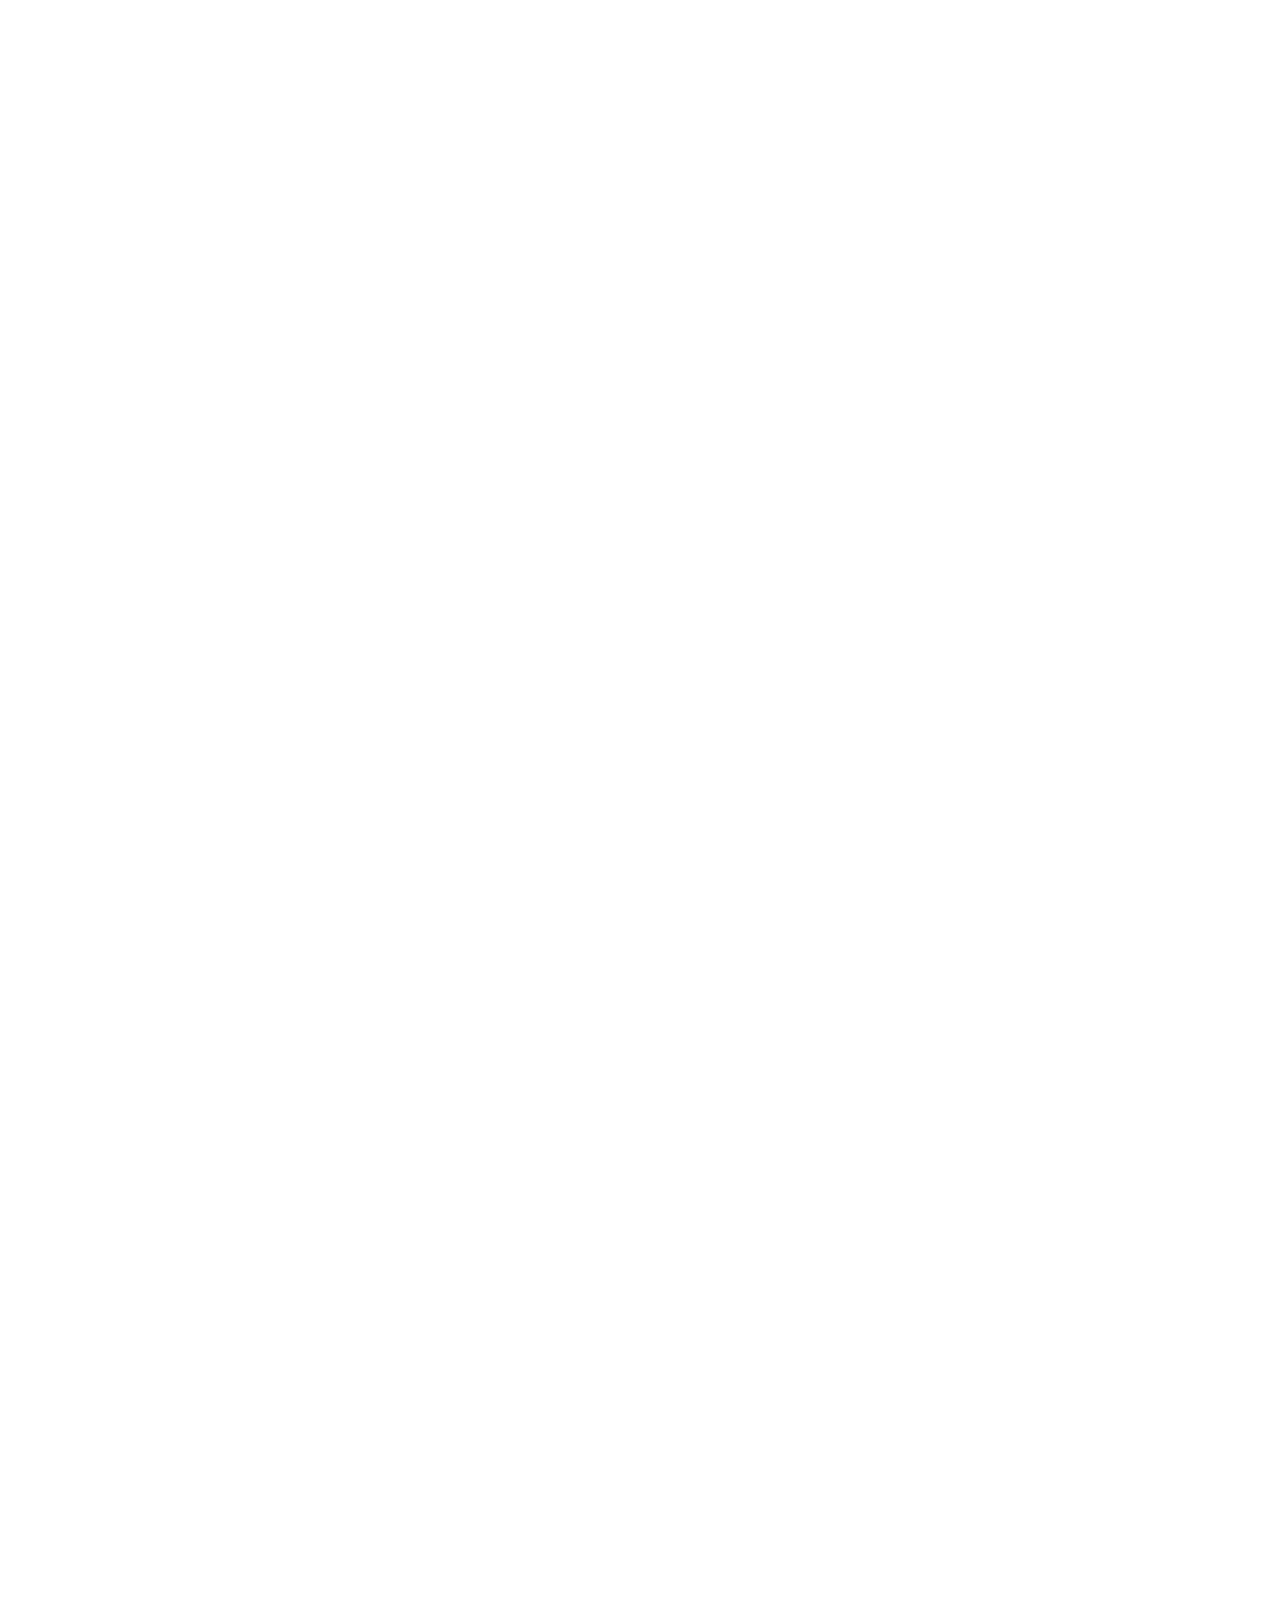
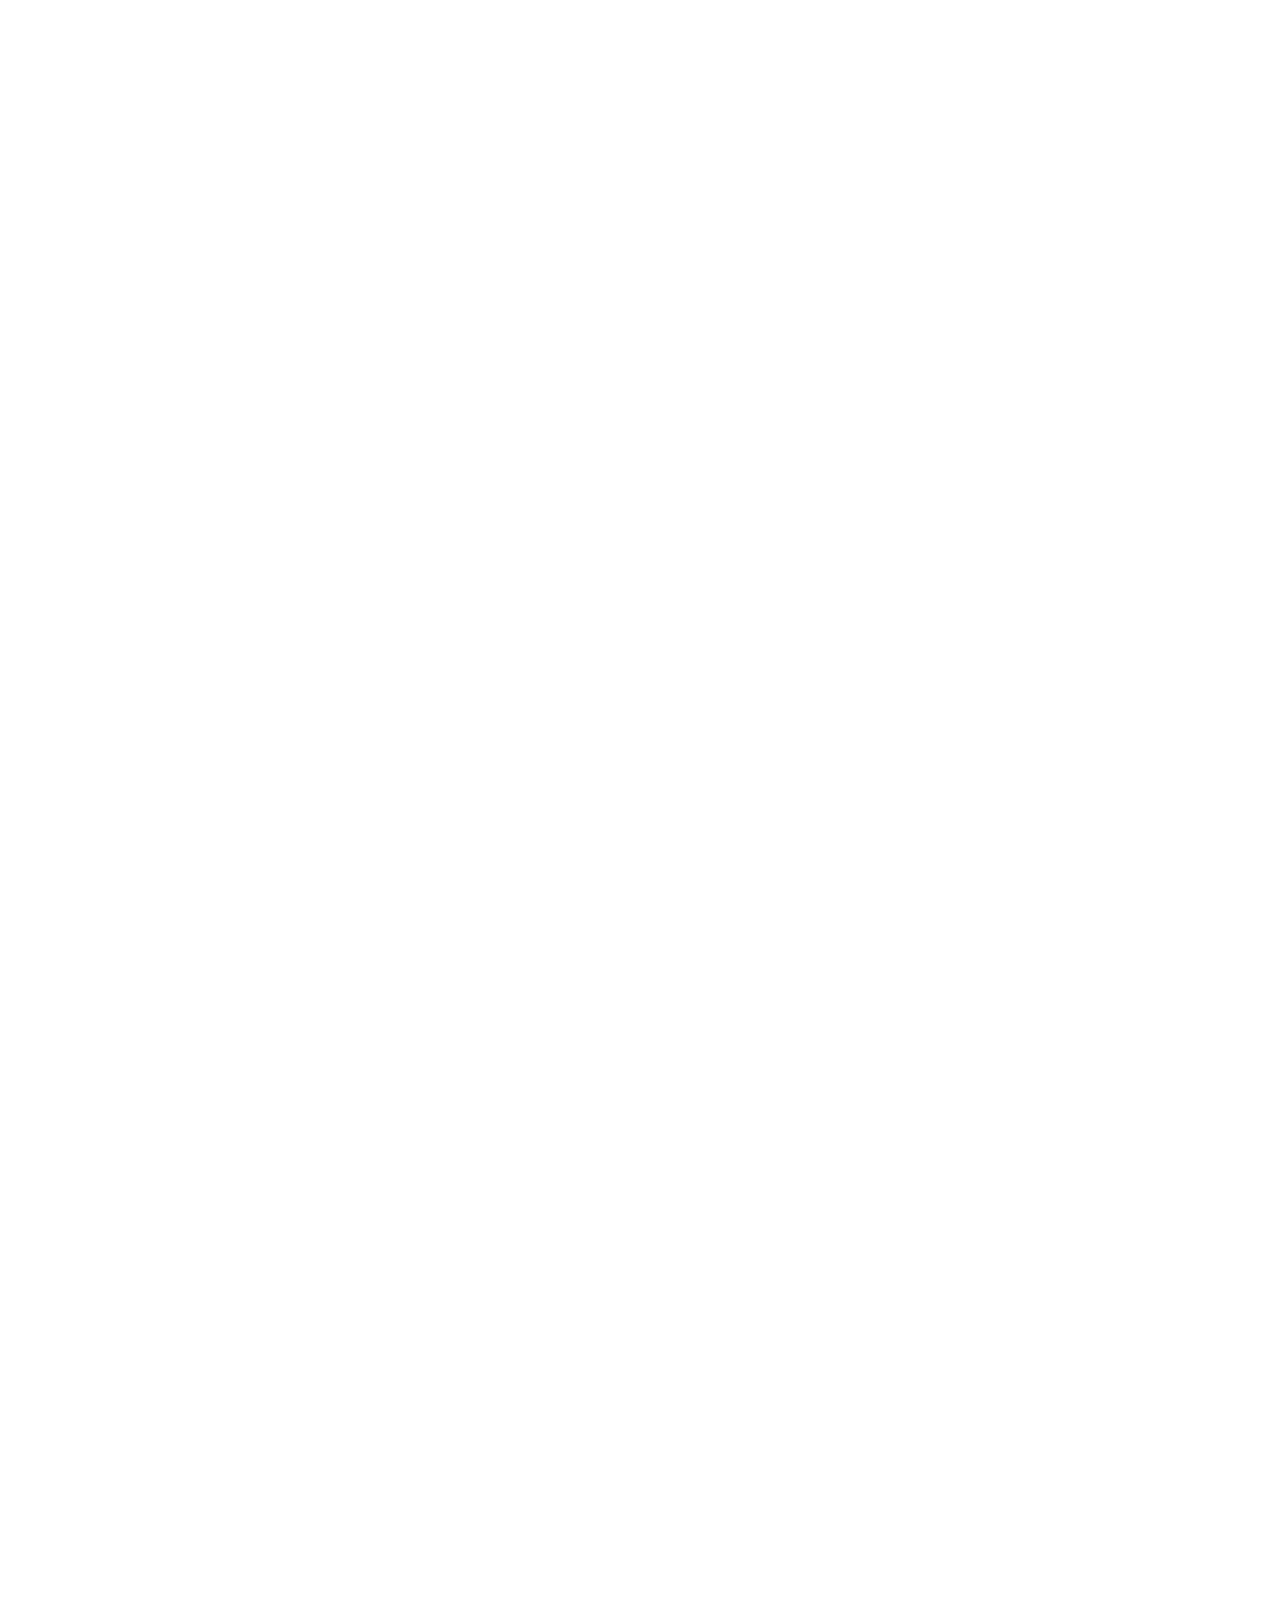
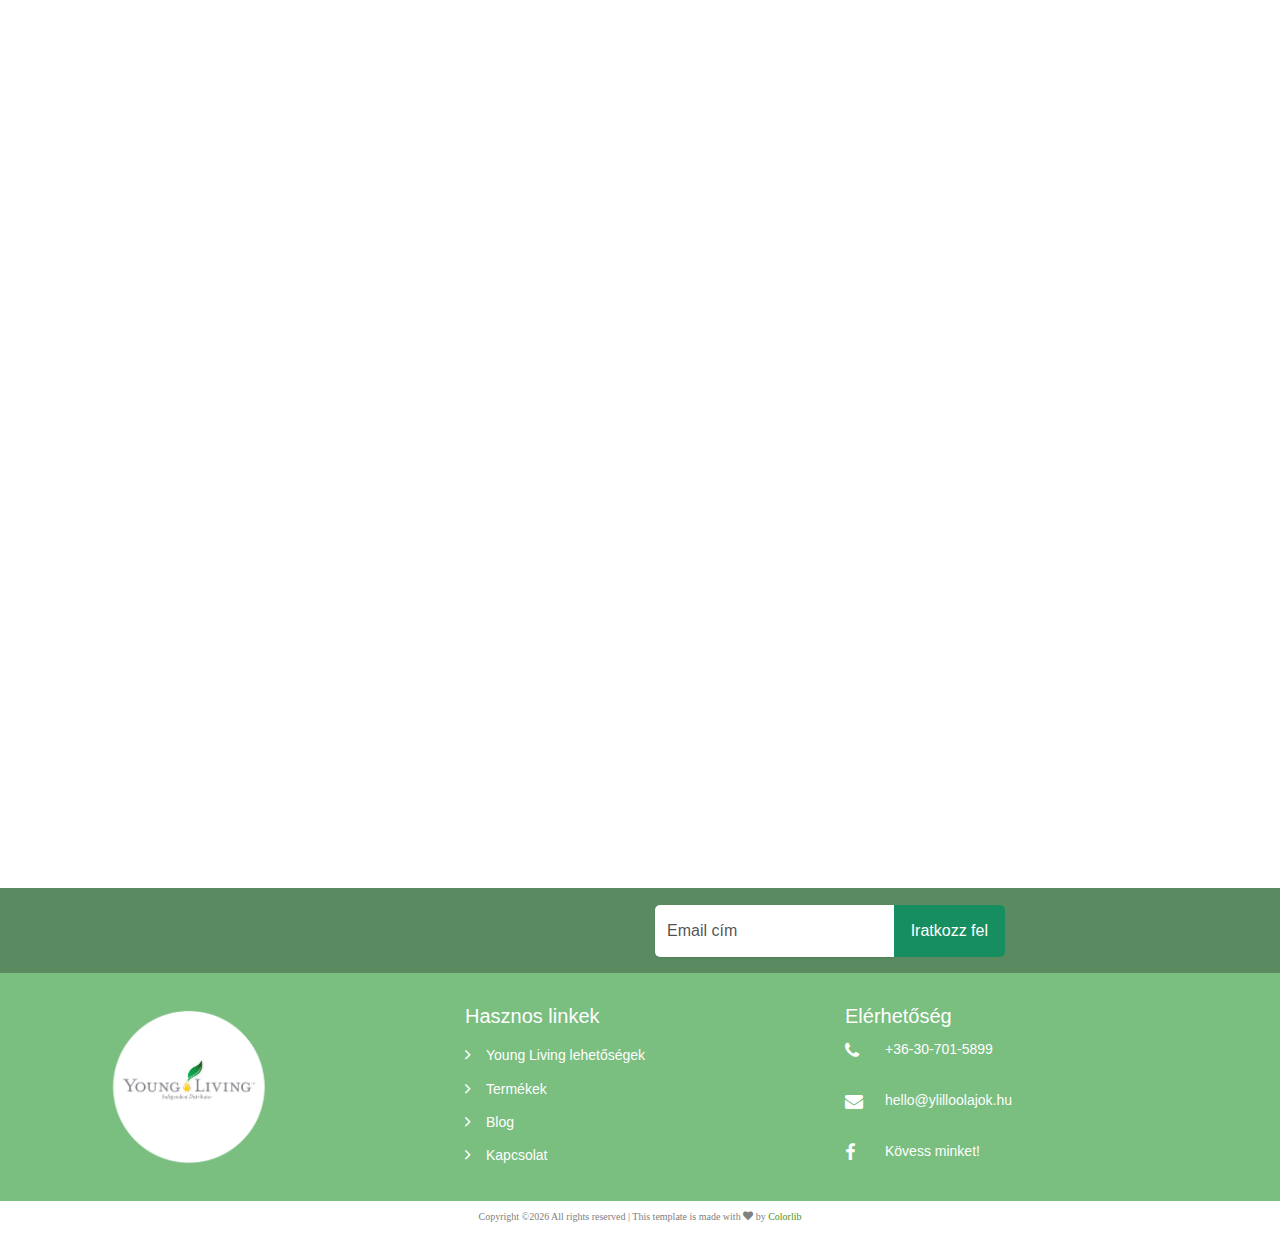
<file: blog-single.html>
<!DOCTYPE html>
<html lang="en">

  <!-- HEAD  -->
  <head>
    <title>Young Living lehetőségek - Young Living Original - Terápiás illóolajok</title>
    <meta charset="utf-8">
    <meta name="viewport" content="width=device-width, initial-scale=1, shrink-to-fit=no">

    <!-- Resources -->
    <link rel="stylesheet" href="https://stackpath.bootstrapcdn.com/font-awesome/4.7.0/css/font-awesome.min.css">
    <link rel="stylesheet" href="css/animate.css">
    <link rel="stylesheet" href="css/owl.carousel.min.css">
    <link rel="stylesheet" href="css/style.css">

    <!-- Icons Resources -->
    <link rel="stylesheet" href="css/ionicons.min.css">
    <link rel="stylesheet" href="css/flaticon.css">
    <link rel="stylesheet" href="css/icomoon.css">

  </head>

  <!-- BODY -->
  <body>

    <!-- HEADER -->
    <div class="container pt-5 pb-4">
			<div class="row justify-content-between">
				<div class="col-md-8 order-md-last">
					<div class="row">
						<div class="col-md-6 text-center">
              <a href=""><img src="images/Logo.png" alt="Logo" width="60%"></a>
						</div>
					</div>
				</div>
				<div class="col-md-4 d-flex"></div>
			</div>
		</div>

    <!-- NAVBAR -->
		<nav class="navbar navbar-expand-lg navbar-dark ftco_navbar bg-dark ftco-navbar-light" id="ftco-navbar">
	    <div class="container-fluid">
	      <button class="navbar-toggler" type="button" data-toggle="collapse" data-target="#ftco-nav" aria-controls="ftco-nav" aria-expanded="false" aria-label="Toggle navigation">
	        <span class="fa fa-bars"></span> Menu
	      </button>
	      <div class="collapse navbar-collapse" id="ftco-nav">
	        <ul class="navbar-nav m-auto">
	        	<li class="nav-item"><a href="index.html" class="nav-link">Young Living lehetőségek</a></li>
	        	<li class="nav-item"><a href="about.html" class="nav-link">Bemutatkozom</a></li>
            <li class="nav-item"><a href="services.html" class="nav-link">Termékek</a></li>
	        	<li class="nav-item"><a href="gallery.html" class="nav-link">Gallery</a></li>
	        	<li class="nav-item active"><a href="blog.html" class="nav-link">Blog</a></li>
	          <li class="nav-item"><a href="contact.html" class="nav-link">Kapcsolat</a></li>
            <li class="nav-item"><a href="https://www.facebook.com/groups/282719635433899/" target="_blank" class="nav-link"><span class="fa fa-facebook"><i class="sr-only">Facebook</i></span></a></li>
	        </ul>
	      </div>
	    </div>
	  </nav>

    <!-- MAIN IMAGE -->
    <section class="hero-wrap hero-wrap-2" style="background-image: url('images/bg_2.jpg');" data-stellar-background-ratio="0.5">
      <div class="overlay"></div>
      <div class="container">
        <div class="row no-gutters slider-text align-items-end justify-content-center">
          <div class="col-md-9 ftco-animate pb-5 text-center">
            <h1 class="mb-3 bread">Blog Single</h1>
            <p class="breadcrumbs"><span class="mr-2"><a href="index.html">Home <i class="ion-ios-arrow-forward"></i></a></span> <span class="mr-2"><a href="blog.html">Blog <i class="ion-ios-arrow-forward"></i></a></span> <span>Blog Single <i class="ion-ios-arrow-forward"></i></span></p>
          </div>
        </div>
      </div>
    </section>

    <section class="ftco-section ftco-degree-bg">
      <div class="container">
        <div class="row">
          <div class="col-lg-8 ftco-animate">
          	<p>
              <img src="images/image_1.jpg" alt="" class="img-fluid">
            </p>
            <h2 class="mb-3">It is a long established fact a reader be distracted</h2>
            <p>Lorem ipsum dolor sit amet, consectetur adipisicing elit. Reiciendis, eius mollitia suscipit, quisquam doloremque distinctio perferendis et doloribus unde architecto optio laboriosam porro adipisci sapiente officiis nemo accusamus ad praesentium? Esse minima nisi et. Dolore perferendis, enim praesentium omnis, iste doloremque quia officia optio deserunt molestiae voluptates soluta architecto tempora.</p>
            <p>Molestiae cupiditate inventore animi, maxime sapiente optio, illo est nemo veritatis repellat sunt doloribus nesciunt! Minima laborum magni reiciendis qui voluptate quisquam voluptatem soluta illo eum ullam incidunt rem assumenda eveniet eaque sequi deleniti tenetur dolore amet fugit perspiciatis ipsa, odit. Nesciunt dolor minima esse vero ut ea, repudiandae suscipit!</p>
            <h2 class="mb-3 mt-5">#2. Creative WordPress Themes</h2>
            <p>Temporibus ad error suscipit exercitationem hic molestiae totam obcaecati rerum, eius aut, in. Exercitationem atque quidem tempora maiores ex architecto voluptatum aut officia doloremque. Error dolore voluptas, omnis molestias odio dignissimos culpa ex earum nisi consequatur quos odit quasi repellat qui officiis reiciendis incidunt hic non? Debitis commodi aut, adipisci.</p>
            <p>
              <img src="images/image_2.jpg" alt="" class="img-fluid">
            </p>
            <p>Quisquam esse aliquam fuga distinctio, quidem delectus veritatis reiciendis. Nihil explicabo quod, est eos ipsum. Unde aut non tenetur tempore, nisi culpa voluptate maiores officiis quis vel ab consectetur suscipit veritatis nulla quos quia aspernatur perferendis, libero sint. Error, velit, porro. Deserunt minus, quibusdam iste enim veniam, modi rem maiores.</p>
            <p>Odit voluptatibus, eveniet vel nihil cum ullam dolores laborum, quo velit commodi rerum eum quidem pariatur! Quia fuga iste tenetur, ipsa vel nisi in dolorum consequatur, veritatis porro explicabo soluta commodi libero voluptatem similique id quidem? Blanditiis voluptates aperiam non magni. Reprehenderit nobis odit inventore, quia laboriosam harum excepturi ea.</p>
            <p>Adipisci vero culpa, eius nobis soluta. Dolore, maxime ullam ipsam quidem, dolor distinctio similique asperiores voluptas enim, exercitationem ratione aut adipisci modi quod quibusdam iusto, voluptates beatae iure nemo itaque laborum. Consequuntur et pariatur totam fuga eligendi vero dolorum provident. Voluptatibus, veritatis. Beatae numquam nam ab voluptatibus culpa, tenetur recusandae!</p>
            <p>Voluptas dolores dignissimos dolorum temporibus, autem aliquam ducimus at officia adipisci quasi nemo a perspiciatis provident magni laboriosam repudiandae iure iusto commodi debitis est blanditiis alias laborum sint dolore. Dolores, iure, reprehenderit. Error provident, pariatur cupiditate soluta doloremque aut ratione. Harum voluptates mollitia illo minus praesentium, rerum ipsa debitis, inventore?</p>
            <div class="tag-widget post-tag-container mb-5 mt-5">
              <div class="tagcloud">
                <a href="#" class="tag-cloud-link">Life</a>
                <a href="#" class="tag-cloud-link">Sport</a>
                <a href="#" class="tag-cloud-link">Tech</a>
                <a href="#" class="tag-cloud-link">Travel</a>
              </div>
            </div>

            <div class="about-author d-flex p-4 bg-light">
              <div class="bio mr-5">
                <img src="images/person_1.jpg" alt="Image placeholder" class="img-fluid mb-4">
              </div>
              <div class="desc">
                <h3>George Washington</h3>
                <p>Lorem ipsum dolor sit amet, consectetur adipisicing elit. Ducimus itaque, autem necessitatibus voluptate quod mollitia delectus aut, sunt placeat nam vero culpa sapiente consectetur similique, inventore eos fugit cupiditate numquam!</p>
              </div>
            </div>


            <div class="pt-5 mt-5">
              <h3 class="mb-5">6 Comments</h3>
              <ul class="comment-list">
                <li class="comment">
                  <div class="vcard bio">
                    <img src="images/person_1.jpg" alt="Image placeholder">
                  </div>
                  <div class="comment-body">
                    <h3>John Doe</h3>
                    <div class="meta">October 18, 2018 at 2:21pm</div>
                    <p>Lorem ipsum dolor sit amet, consectetur adipisicing elit. Pariatur quidem laborum necessitatibus, ipsam impedit vitae autem, eum officia, fugiat saepe enim sapiente iste iure! Quam voluptas earum impedit necessitatibus, nihil?</p>
                    <p><a href="#" class="reply">Reply</a></p>
                  </div>
                </li>

                <li class="comment">
                  <div class="vcard bio">
                    <img src="images/person_1.jpg" alt="Image placeholder">
                  </div>
                  <div class="comment-body">
                    <h3>John Doe</h3>
                    <div class="meta">October 18, 2018 at 2:21pm</div>
                    <p>Lorem ipsum dolor sit amet, consectetur adipisicing elit. Pariatur quidem laborum necessitatibus, ipsam impedit vitae autem, eum officia, fugiat saepe enim sapiente iste iure! Quam voluptas earum impedit necessitatibus, nihil?</p>
                    <p><a href="#" class="reply">Reply</a></p>
                  </div>

                  <ul class="children">
                    <li class="comment">
                      <div class="vcard bio">
                        <img src="images/person_1.jpg" alt="Image placeholder">
                      </div>
                      <div class="comment-body">
                        <h3>John Doe</h3>
                        <div class="meta">October 18, 2018 at 2:21pm</div>
                        <p>Lorem ipsum dolor sit amet, consectetur adipisicing elit. Pariatur quidem laborum necessitatibus, ipsam impedit vitae autem, eum officia, fugiat saepe enim sapiente iste iure! Quam voluptas earum impedit necessitatibus, nihil?</p>
                        <p><a href="#" class="reply">Reply</a></p>
                      </div>


                      <ul class="children">
                        <li class="comment">
                          <div class="vcard bio">
                            <img src="images/person_1.jpg" alt="Image placeholder">
                          </div>
                          <div class="comment-body">
                            <h3>John Doe</h3>
                            <div class="meta">October 18, 2018 at 2:21pm</div>
                            <p>Lorem ipsum dolor sit amet, consectetur adipisicing elit. Pariatur quidem laborum necessitatibus, ipsam impedit vitae autem, eum officia, fugiat saepe enim sapiente iste iure! Quam voluptas earum impedit necessitatibus, nihil?</p>
                            <p><a href="#" class="reply">Reply</a></p>
                          </div>

                            <ul class="children">
                              <li class="comment">
                                <div class="vcard bio">
                                  <img src="images/person_1.jpg" alt="Image placeholder">
                                </div>
                                <div class="comment-body">
                                  <h3>John Doe</h3>
                                  <div class="meta">October 18, 2018 at 2:21pm</div>
                                  <p>Lorem ipsum dolor sit amet, consectetur adipisicing elit. Pariatur quidem laborum necessitatibus, ipsam impedit vitae autem, eum officia, fugiat saepe enim sapiente iste iure! Quam voluptas earum impedit necessitatibus, nihil?</p>
                                  <p><a href="#" class="reply">Reply</a></p>
                                </div>
                              </li>
                            </ul>
                        </li>
                      </ul>
                    </li>
                  </ul>
                </li>

                <li class="comment">
                  <div class="vcard bio">
                    <img src="images/person_1.jpg" alt="Image placeholder">
                  </div>
                  <div class="comment-body">
                    <h3>John Doe</h3>
                    <div class="meta">October 18, 2018 at 2:21pm</div>
                    <p>Lorem ipsum dolor sit amet, consectetur adipisicing elit. Pariatur quidem laborum necessitatibus, ipsam impedit vitae autem, eum officia, fugiat saepe enim sapiente iste iure! Quam voluptas earum impedit necessitatibus, nihil?</p>
                    <p><a href="#" class="reply">Reply</a></p>
                  </div>
                </li>
              </ul>
              <!-- END comment-list -->

              <div class="comment-form-wrap pt-5">
                <h3 class="mb-5">Leave a comment</h3>
                <form action="#" class="p-5 bg-light">
                  <div class="form-group">
                    <label for="name">Name *</label>
                    <input type="text" class="form-control" id="name">
                  </div>
                  <div class="form-group">
                    <label for="email">Email *</label>
                    <input type="email" class="form-control" id="email">
                  </div>
                  <div class="form-group">
                    <label for="website">Website</label>
                    <input type="url" class="form-control" id="website">
                  </div>

                  <div class="form-group">
                    <label for="message">Message</label>
                    <textarea name="" id="message" cols="30" rows="10" class="form-control"></textarea>
                  </div>
                  <div class="form-group">
                    <input type="submit" value="Post Comment" class="btn py-3 px-4 btn-primary">
                  </div>

                </form>
              </div>
            </div>

          </div> <!-- .col-md-8 -->
          <div class="col-lg-4 sidebar pl-lg-5 ftco-animate">
            <div class="sidebar-box">
              <form action="#" class="search-form">
                <div class="form-group">
                  <span class="icon icon-search"></span>
                  <input type="text" class="form-control" placeholder="Type a keyword and hit enter">
                </div>
              </form>
            </div>
            <div class="sidebar-box ftco-animate">
              <div class="categories">
                <h3>Services</h3>
                <li><a href="#">Garden Care <span class="ion-ios-arrow-forward"></span></a></li>
                <li><a href="#">Lawn mowing <span class="ion-ios-arrow-forward"></span></a></li>
                <li><a href="#">Lawn Care <span class="ion-ios-arrow-forward"></span></a></li>
                <li><a href="#">Gutter Cleaning <span class="ion-ios-arrow-forward"></span></a></li>
                <li><a href="#">Lawn Installation <span class="ion-ios-arrow-forward"></span></a></li>
                <li><a href="#">Compost top dressing <span class="ion-ios-arrow-forward"></span></a></li>
              </div>
            </div>

            <div class="sidebar-box ftco-animate">
              <h3>Recent Blog</h3>
              <div class="block-21 mb-4 d-flex">
                <a class="blog-img mr-4" style="background-image: url(images/image_1.jpg);"></a>
                <div class="text">
                  <h3 class="heading"><a href="#">Even the all-powerful Pointing has no control about the blind texts</a></h3>
                  <div class="meta">
                    <div><a href="#"><span class="icon-calendar"></span> Jan. 24, 2020</a></div>
                    <div><a href="#"><span class="icon-person"></span> Admin</a></div>
                    <div><a href="#"><span class="icon-chat"></span> 19</a></div>
                  </div>
                </div>
              </div>
              <div class="block-21 mb-4 d-flex">
                <a class="blog-img mr-4" style="background-image: url(images/image_2.jpg);"></a>
                <div class="text">
                  <h3 class="heading"><a href="#">Even the all-powerful Pointing has no control about the blind texts</a></h3>
                  <div class="meta">
                    <div><a href="#"><span class="icon-calendar"></span> Jan. 24, 2020</a></div>
                    <div><a href="#"><span class="icon-person"></span> Admin</a></div>
                    <div><a href="#"><span class="icon-chat"></span> 19</a></div>
                  </div>
                </div>
              </div>
              <div class="block-21 mb-4 d-flex">
                <a class="blog-img mr-4" style="background-image: url(images/image_3.jpg);"></a>
                <div class="text">
                  <h3 class="heading"><a href="#">Even the all-powerful Pointing has no control about the blind texts</a></h3>
                  <div class="meta">
                    <div><a href="#"><span class="icon-calendar"></span> Jan. 24, 2020</a></div>
                    <div><a href="#"><span class="icon-person"></span> Admin</a></div>
                    <div><a href="#"><span class="icon-chat"></span> 19</a></div>
                  </div>
                </div>
              </div>
            </div>

            <div class="sidebar-box ftco-animate">
              <h3>Tag Cloud</h3>
              <div class="tagcloud">
                <a href="#" class="tag-cloud-link">dish</a>
                <a href="#" class="tag-cloud-link">menu</a>
                <a href="#" class="tag-cloud-link">food</a>
                <a href="#" class="tag-cloud-link">sweet</a>
                <a href="#" class="tag-cloud-link">tasty</a>
                <a href="#" class="tag-cloud-link">delicious</a>
                <a href="#" class="tag-cloud-link">desserts</a>
                <a href="#" class="tag-cloud-link">drinks</a>
              </div>
            </div>

            <div class="sidebar-box ftco-animate">
              <h3>Paragraph</h3>
              <p>Lorem ipsum dolor sit amet, consectetur adipisicing elit. Ducimus itaque, autem necessitatibus voluptate quod mollitia delectus aut, sunt placeat nam vero culpa sapiente consectetur similique, inventore eos fugit cupiditate numquam!</p>
            </div>
          </div>

        </div>
      </div>
    </section> <!-- .section -->

    <!-- SUBSCRIBE -->
    <section class="ftco-section ftco-no-pt ftco-no-pb bg-primary subscribe-bg-color">
      <div class="container">
        <div class="row d-flex justify-content-center">
        	<div class="col-lg-8 py-4">
        		<div class="row">
		          <div class="col-md-6 ftco-animate d-flex align-items-center">
		            <h2 class="mb-0" style="color:white; font-size: 24px;">Hírlevél Feliratkozás</h2>
		          </div>
		          <div class="col-md-6 d-flex align-items-center">
		            <form action="#" class="subscribe-form">
		              <div class="form-group d-flex">
		                <input type="text" class="form-control subscribe-email" placeholder="Email cím">
		                <input type="submit" value="Iratkozz fel" class="submit px-3">
		              </div>
		            </form>
		          </div>
	          </div>
          </div>
        </div>
      </div>
    </section>

   <!-- FOOTER -->
    <footer class="ftco-footer ftco-bg-dark ftco-section">
      <div class="container">
        <div class="row mb-5">
          <div class="col-md-6 col-lg">
            <div class="ftco-footer-widget mb-4">
              <a href=""><img src="images/Logo-round.png" alt="Logo" width="60%"></a>
            </div>
          </div>
          <div class="col-md-6 col-lg">
            <div class="ftco-footer-widget mb-4 ml-md-5">
              <h2 class="ftco-heading-2">Hasznos linkek</h2>
              <ul class="list-unstyled">
                <li><a href="#" class="py-1 d-block"><span class="ion-ios-arrow-forward mr-3"></span>Young Living lehetőségek</a></li>
                <li><a href="#" class="py-1 d-block"><span class="ion-ios-arrow-forward mr-3"></span>Termékek</a></li>
                <li><a href="#" class="py-1 d-block"><span class="ion-ios-arrow-forward mr-3"></span>Blog</a></li>
                <li><a href="#" class="py-1 d-block"><span class="ion-ios-arrow-forward mr-3"></span>Kapcsolat</a></li>
              </ul>
            </div>
          </div>
          <div class="col-md-6 col-lg">
            <div class="ftco-footer-widget mb-4">
            	<h2 class="ftco-heading-2">Elérhetőség</h2>
            	<div class="block-23 mb-3">
	              <ul>
                  <li><a href="#"><span class="icon icon-phone"></span><span class="text">+36-30-701-5899</span></a></li>
                  <li><a href="#"><span class="icon icon-envelope"></span><span class="text">hello@ylilloolajok.hu</span></a></li>
	                <li><a href="#"><span class="icon icon-facebook"></span><span class="text">Kövess minket!</span></a></li>
	              </ul>
	            </div>
            </div>
          </div>
        </div>
      </div>
    </footer>

    <!-- CREDITS -->
    <div class="credits">
    <div class="col-md-12 text-center">
      <p>Copyright &copy;<script>document.write(new Date().getFullYear());
         </script> All rights reserved | This template is made with <i class="icon-heart color-danger" aria-hidden="true"></i> by <a href="https://colorlib.com" target="_blank">Colorlib</a></p>
    </div>
    </div>

    <!-- LOADER -->
    <div id="ftco-loader" class="show fullscreen"><svg class="circular" width="48px" height="48px"><circle class="path-bg" cx="24" cy="24" r="22" fill="none" stroke-width="4" stroke="#eeeeee"/><circle class="path" cx="24" cy="24" r="22" fill="none" stroke-width="4" stroke-miterlimit="10" stroke="#7ABE80"/></svg></div>

    <!-- SCRIPTS -->
    <script src="js/jquery.min.js"></script>
    <script src="js/jquery-migrate-3.0.1.min.js"></script>
    <script src="js/jquery.waypoints.min.js"></script>
    <script src="js/jquery.stellar.min.js"></script>
    <script src="js/owl.carousel.min.js"></script>
    <script src="js/jquery.magnific-popup.min.js"></script>
    <script src="js/scrollax.min.js"></script>
    <script src="js/main.js"></script>

  </body>
</html>
</file>
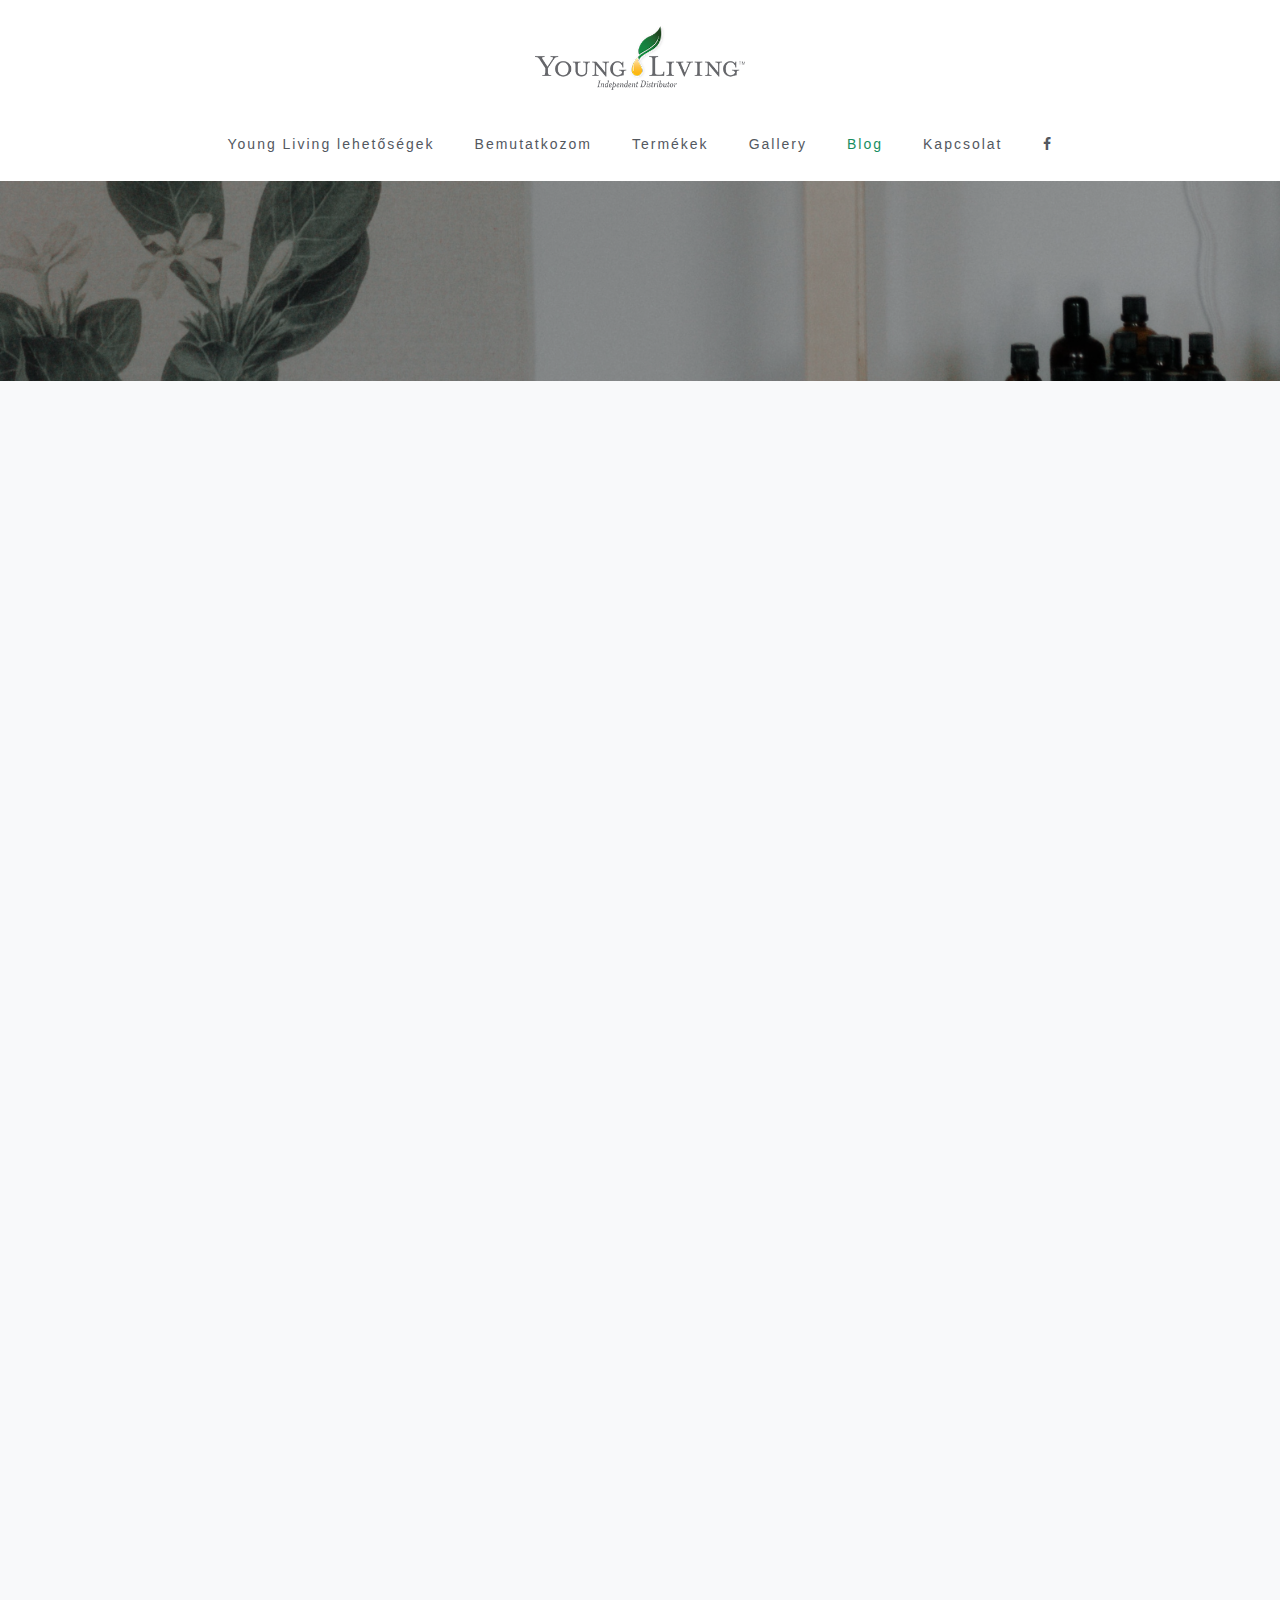
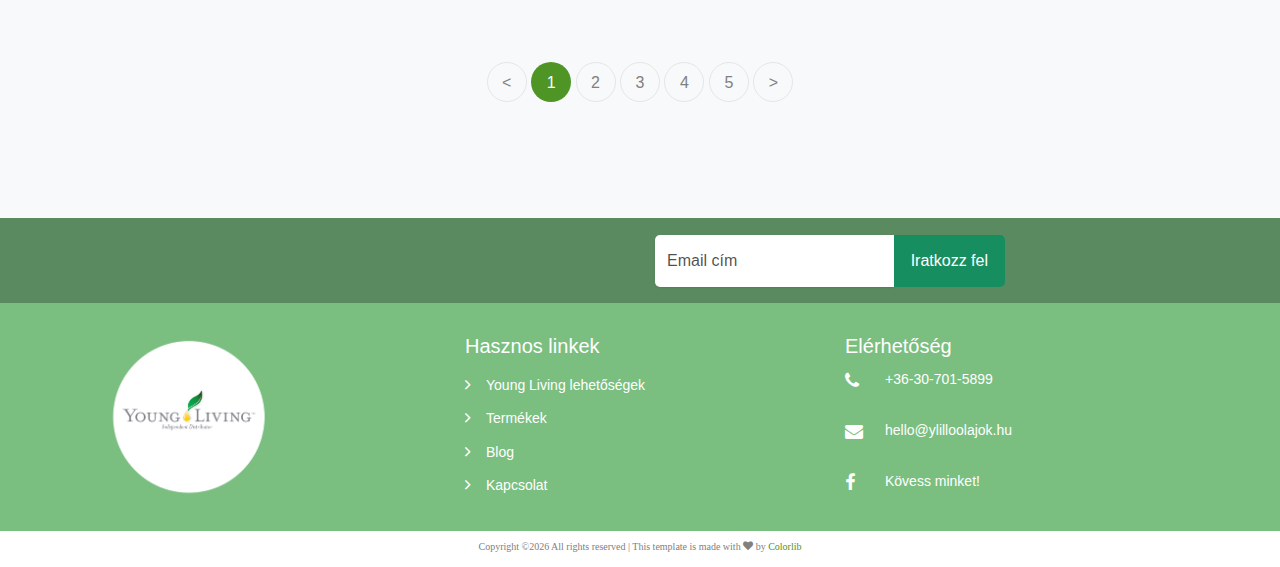
<file: blog.html>
<!DOCTYPE html>
<html lang="en">

  <!-- HEAD  -->
  <head>
    <title>Young Living Blog</title>
    <meta charset="utf-8">
    <meta name="viewport" content="width=device-width, initial-scale=1, shrink-to-fit=no">

    <!-- Resources -->
    <link rel="stylesheet" href="https://stackpath.bootstrapcdn.com/font-awesome/4.7.0/css/font-awesome.min.css">
    <link rel="stylesheet" href="css/animate.css">
    <link rel="stylesheet" href="css/owl.carousel.min.css">
    <link rel="stylesheet" href="css/style.css">

    <!-- Icons Resources -->
    <link rel="stylesheet" href="css/ionicons.min.css">
    <link rel="stylesheet" href="css/flaticon.css">
    <link rel="stylesheet" href="css/icomoon.css">

  </head>

  <!-- BODY -->
  <body>

    <!-- HEADER -->
    <div class="container pt-5 pb-4">
			<div class="row justify-content-between">
				<div class="col-md-8 order-md-last">
					<div class="row">
						<div class="col-md-6 text-center">
              <a href=""><img src="images/Logo.png" alt="Logo" width="60%"></a>
						</div>
					</div>
				</div>
				<div class="col-md-4 d-flex"></div>
			</div>
		</div>

    <!-- NAVBAR -->
		<nav class="navbar navbar-expand-lg navbar-dark ftco_navbar bg-dark ftco-navbar-light" id="ftco-navbar">
	    <div class="container-fluid">
	      <button class="navbar-toggler" type="button" data-toggle="collapse" data-target="#ftco-nav" aria-controls="ftco-nav" aria-expanded="false" aria-label="Toggle navigation">
	        <span class="fa fa-bars"></span> Menu
	      </button>
	      <div class="collapse navbar-collapse" id="ftco-nav">
	        <ul class="navbar-nav m-auto">
	        	<li class="nav-item"><a href="index.html" class="nav-link">Young Living lehetőségek</a></li>
	        	<li class="nav-item"><a href="about.html" class="nav-link">Bemutatkozom</a></li>
            <li class="nav-item"><a href="services.html" class="nav-link">Termékek</a></li>
	        	<li class="nav-item"><a href="gallery.html" class="nav-link">Gallery</a></li>
	        	<li class="nav-item active"><a href="blog.html" class="nav-link">Blog</a></li>
	          <li class="nav-item"><a href="contact.html" class="nav-link">Kapcsolat</a></li>
            <li class="nav-item"><a href="https://www.facebook.com/groups/282719635433899/" target="_blank" class="nav-link"><span class="fa fa-facebook"><i class="sr-only">Facebook</i></span></a></li>
	        </ul>
	      </div>
	    </div>
	  </nav>

    <!-- MAIN IMAGE -->
    <section class="hero-wrap hero-wrap-2" style="background-image: url('images/bg_4.jpg');" data-stellar-background-ratio="0.5">
      <div class="overlay"></div>
      <div class="container">
        <div class="row no-gutters slider-text align-items-end justify-content-center">
          <div class="col-md-9 ftco-animate pb-5 text-center">
            <h1 class="mb-3 bread">Blog</h1>
            <p class="breadcrumbs"><span class="mr-2"><a href="index.html">Home <i class="ion-ios-arrow-forward"></i></a></span> <span>Blog <i class="ion-ios-arrow-forward"></i></span></p>
          </div>
        </div>
      </div>
    </section>
    
    <!-- BLOG -->
		<section class="ftco-section bg-light">
      <div class="container">
        <div class="row d-flex">
          <!-- Post #1 -->
          <div class="col-md-4 d-flex ftco-animate">
          	<div class="blog-entry justify-content-end">
              <a href="blog_single_1.html" class="block-20" style="background-image: url('images/blog_1a.jpg');">
              </a>
              <div class="text p-4 float-right d-block">
   
              	<h3 class="heading mb-0"><a href="#">Mi az illóolaj?</a></h3>
                <p>Ez egy elég hosszú hangvételű írás, remélem találsz rá alkalmat, hogy elolvasd, hogy megértsd!</p>
                <p><a href="blog_single_1.html" class="btn btn-primary">Elolvasom</a></p>
              </div>
            </div>
          </div>
          <!-- Post #2 -->
          <div class="col-md-4 d-flex ftco-animate">
          	<div class="blog-entry justify-content-end">
              <a href="blog_single_2.html" class="block-20" style="background-image: url('images/blog_2.jpg');">
              </a>
              <div class="text p-4 float-right d-block">
 
              	<h3 class="heading mb-0"><a href="#">Belélegezve</a></h3>
                <p>Az illóolajról a kellemes illat, az illatmécses és talán legtöbbeknek az orron át történő belélegzés jut eszébe!</p>
                <p><a href="blog_single_2.html" class="btn btn-primary">Elolvasom</a></p>
              </div>
            </div>
          </div>
          <!-- Post #3 -->
          <div class="col-md-4 d-flex ftco-animate">
          	<div class="blog-entry justify-content-end">
              <a href="blog_single_3.html" class="block-20" style="background-image: url('images/blog_3.jpg');">
              </a>
              <div class="text p-4 float-right d-block">
              	<h3 class="heading mb-0"><a href="#">Belsőleg</a></h3>
                <p>Az esszenciális olajak nagyban hozzájárulnak az általános jó közérzetünkhöz, az egészséges mindennapjainkhoz.</p>
                <p><a href="blog_single_3.html" class="btn btn-primary">Elolvasom</a></p>
              </div>
            </div>
          </div>
          <!-- Post #4 -->
          <div class="col-md-4 d-flex ftco-animate">
          	<div class="blog-entry justify-content-end">
              <a href="blog_single_4.html" class="block-20" style="background-image: url('images/blog_4.jpg');">
              </a>
              <div class="text p-4 float-right d-block">
              	<h3 class="heading mb-0"><a href="#">Külsőleg</a></h3>
                <p>Az esszenciális olajakat helyileg alkalmazhatjuk masszázs, akupunktúra és Esőcsepp technika formájában, valamint a talpunkon Vita Flex módszerrel.</p>
                <p><a href="blog_single_4.html" class="btn btn-primary">Elolvasom</a></p>
              </div>
            </div>
          </div>
          <!-- Post #5 -->
          <div class="col-md-4 d-flex ftco-animate">
          	<div class="blog-entry justify-content-end">
              <a href="blog_single_5.html" class="block-20" style="background-image: url('images/blog_5.jpg');">
              </a>
              <div class="text p-4 float-right d-block">
              	<h3 class="heading mb-0"><a href="#">Biztonságos használat</a></h3>
                <p>Fogadj néhány használatra vonatkozó tanácsot az illóolajokkal kapcsolatosan!</p>
                <p><a href="blog_single_5.html" class="btn btn-primary">Elolvasom</a></p>
              </div>
            </div>
          </div>
          <!-- Post #6 -->
          <div class="col-md-4 d-flex ftco-animate">
          	<div class="blog-entry justify-content-end">
              <a href="blog_single_6.html" class="block-20" style="background-image: url('images/blog_6.jpg');">
              </a>
              <div class="text p-4 float-right d-block">
              	<h3 class="heading mb-0"><a href="#">Porlasztás vagy diffúzálás?</a></h3>
                <p>Tartalom feltöltés alatt, hamarosan elérhető lesz!</p>
                <p><a href="blog_single_6.html" class="btn btn-primary">Elolvasom</a></p>
              </div>
            </div>
          </div>
        </div>
        <!-- end of posts -->

        <div class="row mt-5">
          <div class="col text-center">
            <div class="block-27">
              <ul>
                <li><a href="#">&lt;</a></li>
                <li class="active"><span>1</span></li>
                <li><a href="#">2</a></li>
                <li><a href="#">3</a></li>
                <li><a href="#">4</a></li>
                <li><a href="#">5</a></li>
                <li><a href="#">&gt;</a></li>
              </ul>
            </div>
          </div>
        </div>

      </div>
    </section>

    <!-- SUBSCRIBE -->
    <section class="ftco-section ftco-no-pt ftco-no-pb bg-primary subscribe-bg-color">
      <div class="container">
        <div class="row d-flex justify-content-center">
        	<div class="col-lg-8 py-4">
        		<div class="row">
		          <div class="col-md-6 ftco-animate d-flex align-items-center">
		            <h2 class="mb-0" style="color:white; font-size: 24px;">Hírlevél Feliratkozás</h2>
		          </div>
		          <div class="col-md-6 d-flex align-items-center">
		            <form action="#" class="subscribe-form">
		              <div class="form-group d-flex">
		                <input type="text" class="form-control subscribe-email" placeholder="Email cím">
		                <input type="submit" value="Iratkozz fel" class="submit px-3">
		              </div>
		            </form>
		          </div>
	          </div>
          </div>
        </div>
      </div>
    </section>

   <!-- FOOTER -->
    <footer class="ftco-footer ftco-bg-dark ftco-section">
      <div class="container">
        <div class="row mb-5">
          <div class="col-md-6 col-lg">
            <div class="ftco-footer-widget mb-4">
              <a href=""><img src="images/Logo-round.png" alt="Logo" width="60%"></a>
            </div>
          </div>
          <div class="col-md-6 col-lg">
            <div class="ftco-footer-widget mb-4 ml-md-5">
              <h2 class="ftco-heading-2">Hasznos linkek</h2>
              <ul class="list-unstyled">
                <li><a href="#" class="py-1 d-block"><span class="ion-ios-arrow-forward mr-3"></span>Young Living lehetőségek</a></li>
                <li><a href="#" class="py-1 d-block"><span class="ion-ios-arrow-forward mr-3"></span>Termékek</a></li>
                <li><a href="#" class="py-1 d-block"><span class="ion-ios-arrow-forward mr-3"></span>Blog</a></li>
                <li><a href="#" class="py-1 d-block"><span class="ion-ios-arrow-forward mr-3"></span>Kapcsolat</a></li>
              </ul>
            </div>
          </div>
          <div class="col-md-6 col-lg">
            <div class="ftco-footer-widget mb-4">
            	<h2 class="ftco-heading-2">Elérhetőség</h2>
            	<div class="block-23 mb-3">
	              <ul>
                  <li><a href="#"><span class="icon icon-phone"></span><span class="text">+36-30-701-5899</span></a></li>
                  <li><a href="#"><span class="icon icon-envelope"></span><span class="text">hello@ylilloolajok.hu</span></a></li>
	                <li><a href="#"><span class="icon icon-facebook"></span><span class="text">Kövess minket!</span></a></li>
	              </ul>
	            </div>
            </div>
          </div>
        </div>
      </div>
    </footer>

    <!-- CREDITS -->
    <div class="credits">
    <div class="col-md-12 text-center">
      <p>Copyright &copy;<script>document.write(new Date().getFullYear());
         </script> All rights reserved | This template is made with <i class="icon-heart color-danger" aria-hidden="true"></i> by <a href="https://colorlib.com" target="_blank">Colorlib</a></p>
    </div>
    </div>

    <!-- LOADER -->
    <div id="ftco-loader" class="show fullscreen"><svg class="circular" width="48px" height="48px"><circle class="path-bg" cx="24" cy="24" r="22" fill="none" stroke-width="4" stroke="#eeeeee"/><circle class="path" cx="24" cy="24" r="22" fill="none" stroke-width="4" stroke-miterlimit="10" stroke="#7ABE80"/></svg></div>

    <!-- SCRIPTS -->
    <script src="js/jquery.min.js"></script>
    <script src="js/jquery-migrate-3.0.1.min.js"></script>
    <script src="js/jquery.waypoints.min.js"></script>
    <script src="js/jquery.stellar.min.js"></script>
    <script src="js/owl.carousel.min.js"></script>
    <script src="js/jquery.magnific-popup.min.js"></script>
    <script src="js/scrollax.min.js"></script>
    <script src="js/main.js"></script>


  </body>
</html>
</file>
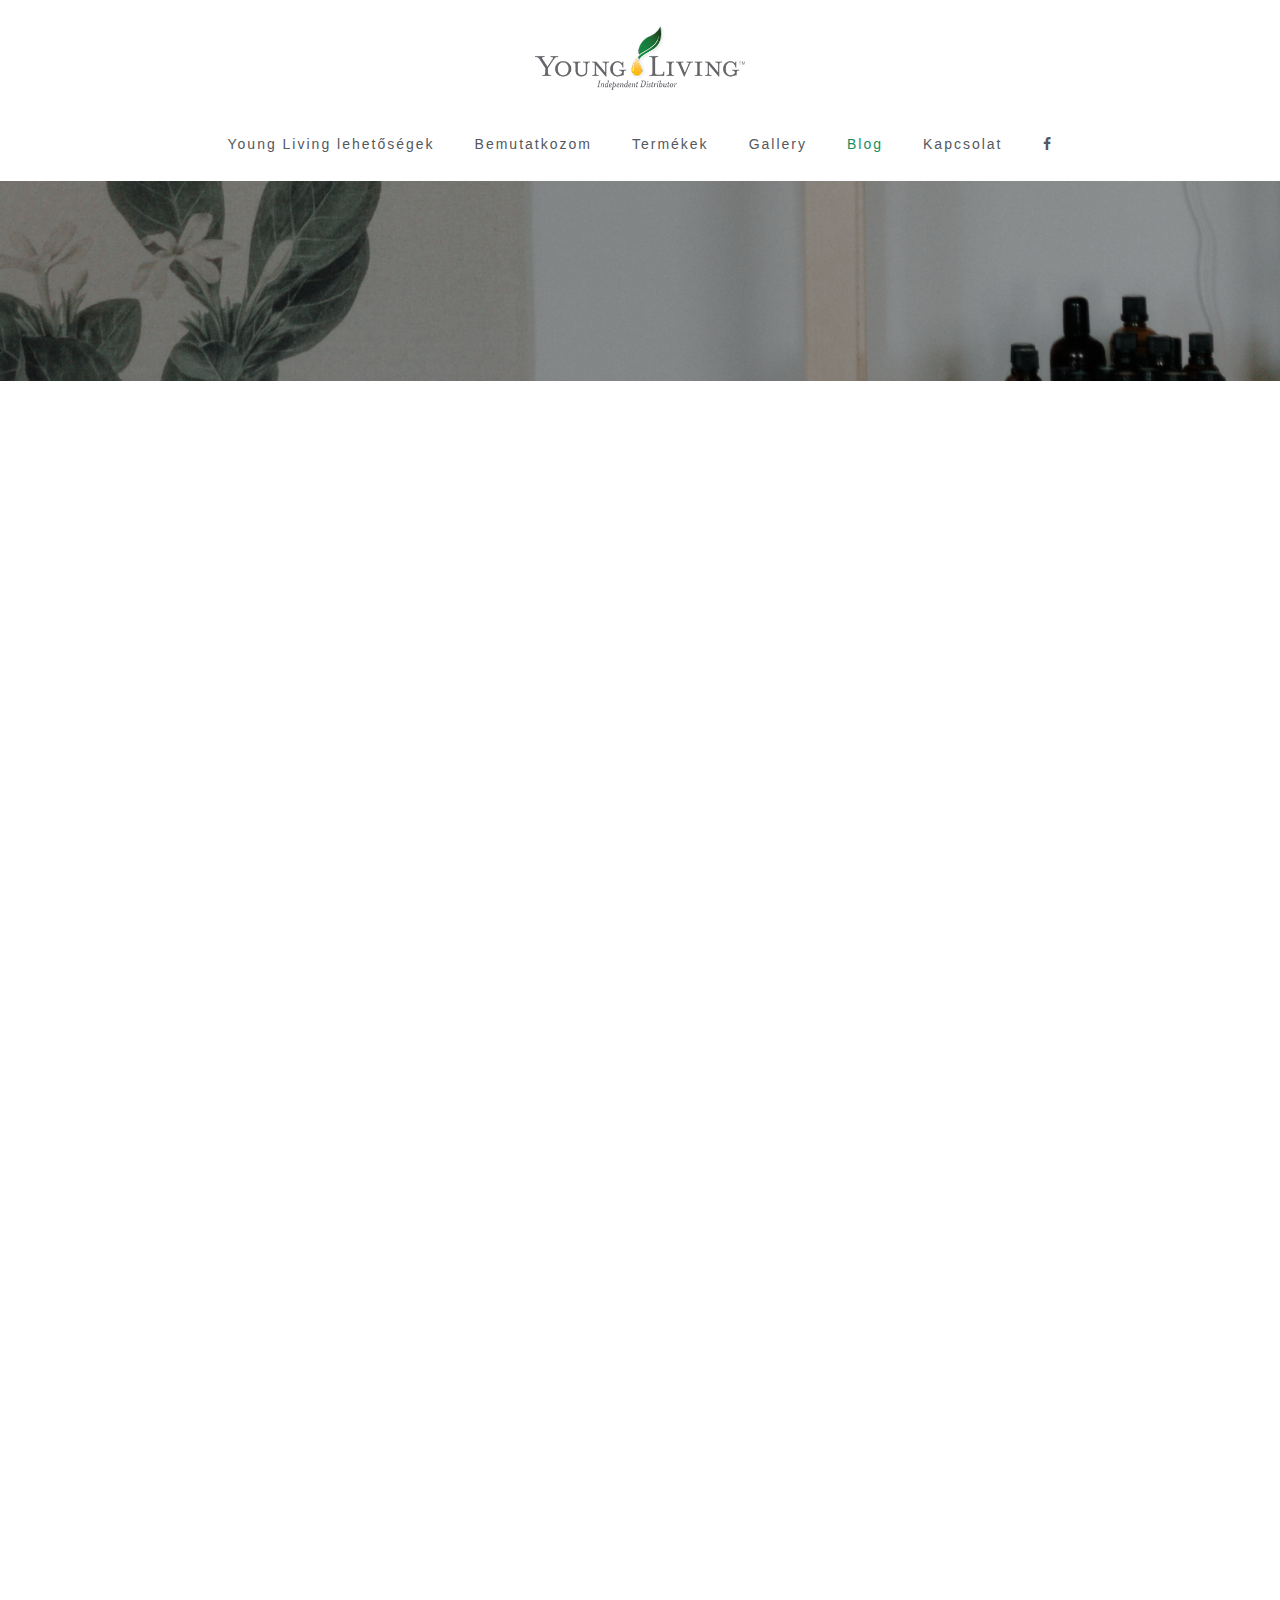
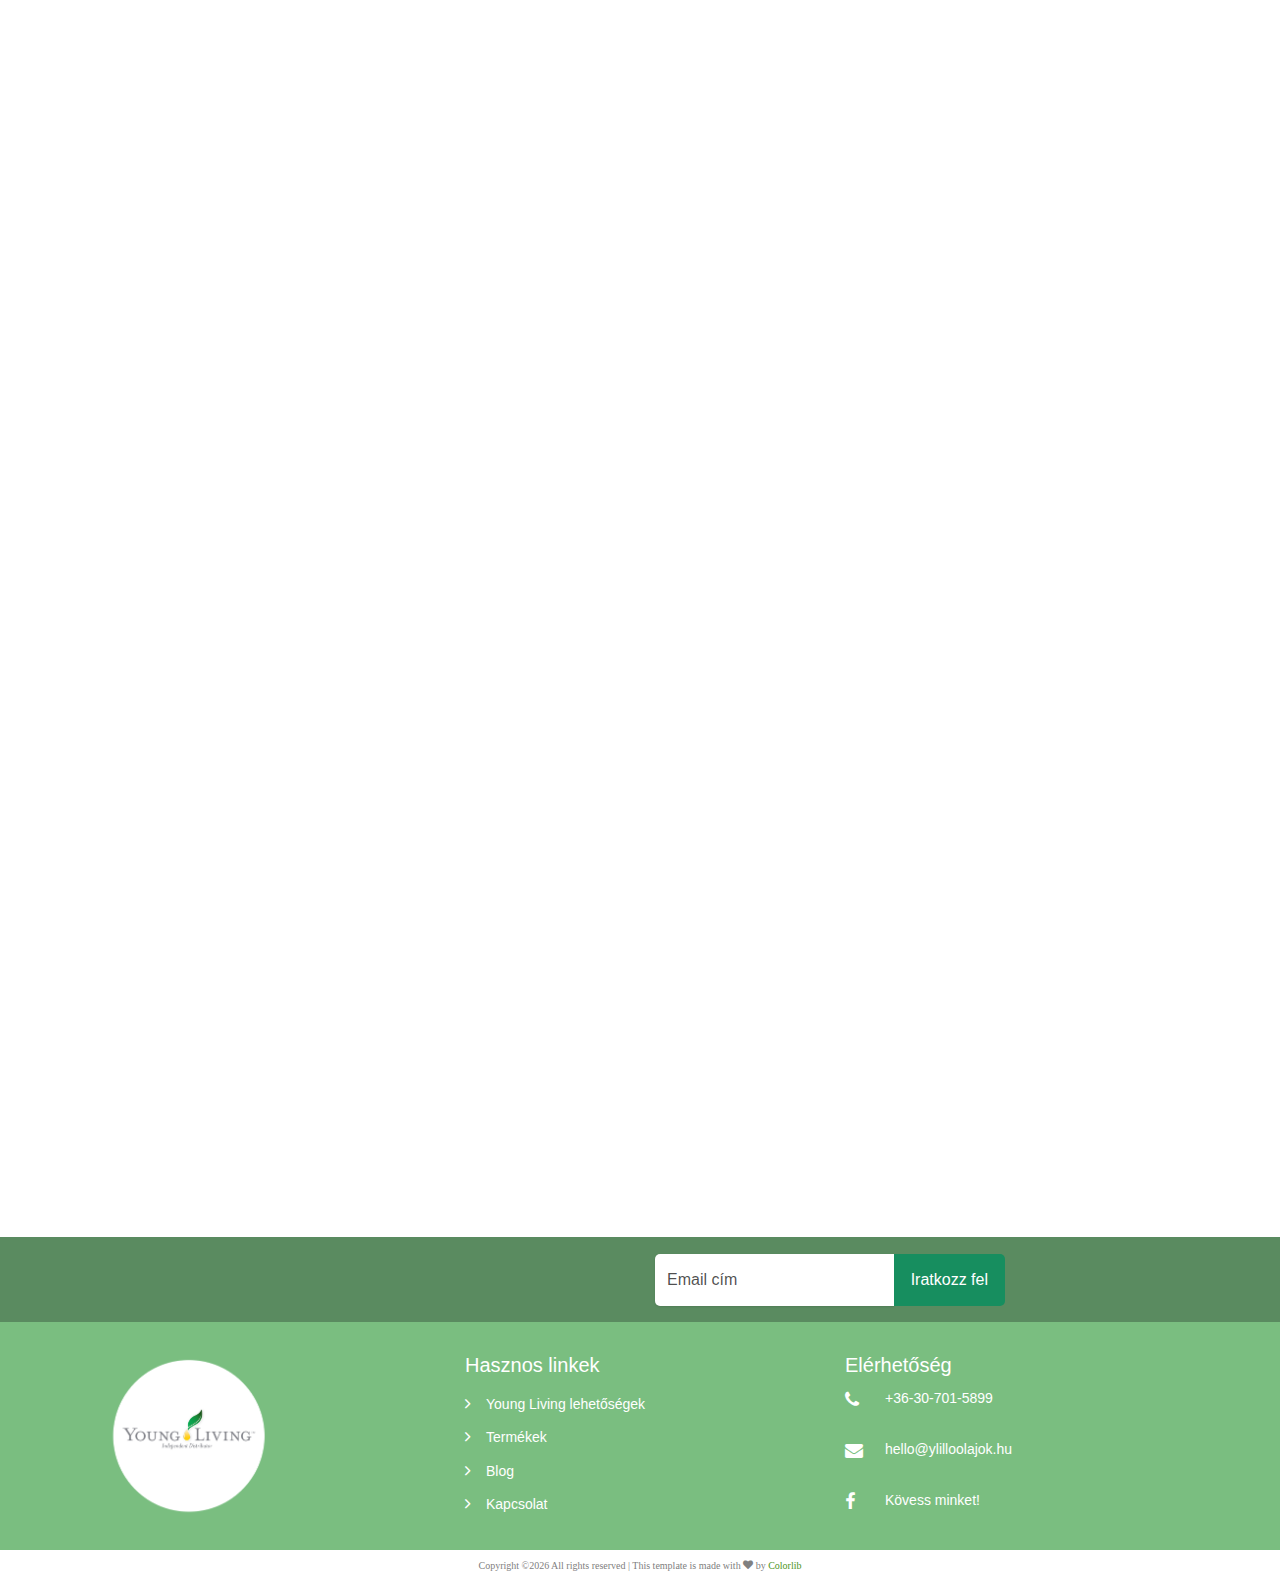
<file: blog_single_1.html>
<!DOCTYPE html>
<html lang="en">

  <!-- HEAD  -->
  <head>
    <title>Mi az illóolaj?</title>
    <meta charset="utf-8">
    <meta name="viewport" content="width=device-width, initial-scale=1, shrink-to-fit=no">
    <!-- Resources -->
    <link rel="stylesheet" href="https://stackpath.bootstrapcdn.com/font-awesome/4.7.0/css/font-awesome.min.css">
    <link rel="stylesheet" href="css/animate.css">
    <link rel="stylesheet" href="css/owl.carousel.min.css">
    <link rel="stylesheet" href="css/style.css">
    <!-- Icons Resources -->
    <link rel="stylesheet" href="css/ionicons.min.css">
    <link rel="stylesheet" href="css/flaticon.css">
    <link rel="stylesheet" href="css/icomoon.css">
  </head>

  <!-- BODY -->
  <body>

    <!-- HEADER -->
    <div class="container pt-5 pb-4">
			<div class="row justify-content-between">
				<div class="col-md-8 order-md-last">
					<div class="row">
						<div class="col-md-6 text-center">
              <a href=""><img src="images/Logo.png" alt="Logo" width="60%"></a>
						</div>
					</div>
				</div>
				<div class="col-md-4 d-flex"></div>
			</div>
		</div>

    <!-- NAVBAR -->
		<nav class="navbar navbar-expand-lg navbar-dark ftco_navbar bg-dark ftco-navbar-light" id="ftco-navbar">
	    <div class="container-fluid">
	      <button class="navbar-toggler" type="button" data-toggle="collapse" data-target="#ftco-nav" aria-controls="ftco-nav" aria-expanded="false" aria-label="Toggle navigation">
	        <span class="fa fa-bars"></span> Menu
	      </button>
	      <div class="collapse navbar-collapse" id="ftco-nav">
	        <ul class="navbar-nav m-auto">
	        	<li class="nav-item"><a href="index.html" class="nav-link">Young Living lehetőségek</a></li>
	        	<li class="nav-item"><a href="about.html" class="nav-link">Bemutatkozom</a></li>
            <li class="nav-item"><a href="services.html" class="nav-link">Termékek</a></li>
	        	<li class="nav-item"><a href="gallery.html" class="nav-link">Gallery</a></li>
	        	<li class="nav-item active"><a href="blog.html" class="nav-link">Blog</a></li>
	          <li class="nav-item"><a href="contact.html" class="nav-link">Kapcsolat</a></li>
            <li class="nav-item"><a href="https://www.facebook.com/groups/282719635433899/" target="_blank" class="nav-link"><span class="fa fa-facebook"><i class="sr-only">Facebook</i></span></a></li>
	        </ul>
	      </div>
	    </div>
	  </nav>

    <!-- MAIN IMAGE -->
    <section class="hero-wrap hero-wrap-2" style="background-image: url('images/bg_4.jpg');" data-stellar-background-ratio="0.5">
      <div class="overlay"></div>
      <div class="container">
        <div class="row no-gutters slider-text align-items-end justify-content-center">
          <div class="col-md-9 ftco-animate pb-5 text-center">
            <h1 class="mb-3 bread">Mi az illóolaj?</h1>
          </div>
        </div>
      </div>
    </section>

    <!-- BLOG -->
    <section class="ftco-section ftco-degree-bg">
      <div class="container">
        <div class="row">
          <div class="col-lg-8 ftco-animate" style="margin:auto;width: 100%;"> <!-- this styling puts the div in the middle -->
          	<p>
              <img src="images/blog_1a.jpg" alt="" class="img-fluid">
            </p>
            <h2 class="mb-3">Az illóolajról bővebben</h2>
            <p>Ez egy elég hosszú hangvételű írás, remélem találsz rá alkalmat, hogy elolvasd, hogy megértsd!</p>
            <p>Az esszenciális olajok nagyon koncentrált, természetes anyagok – százszor koncentráltabbak, mint azon gyógynövények, amelyekből desztillációval előállítják őket. Emiatt fontos, hogy bizonyos esszenciális olajokat terápiás használat előtt hígítsuk. Más esszenciális olajok, ezzel szemben olyan könnyűek, hogy nem szükséges őket hígítani, hacsak nem kisgyermekekről vagy csecsemőkről van szó.</p>
            <p>"Az illóolajok tömény, lipofil (zsírban oldódó) és általában vízzel nem keveredő (hidrofób) folyadékok, amelyek illékony vegyületeket tartalmaznak, és növényekből vonják ki őket. Az illóolajokat definíció szerint desztillációval vagyis lepárlással (víz-, vízgőz-, vagy gőzlepárlás), hidegen sajtolással állítják elő. Félreértelmezhetően gyakran az oldószeres extrakciót is az illóolajok kivonásaként tüntetik fel, azzal a növények, elsősorban a finom növényi alkatrészek (pl. virágok) illékony komponenseit vonják ki, amelynek a végeredménye a konkrét illetve annak a tisztított változata az abszolút tinktúra." Forrás: Wikipédia</p>
            <p>Az illóolajok használata évszázados hagyománnyal rendelkezik. Az ember az idők kezdete óta felhasznált növényeket szervezete működésének támogatására. Az illóolajok a növényekben fellelhető élő folyadékok, amik a növények természetes immunrendszereként működnek.</p>
            <p>A jelenleg elérhető illóolajok tárháza széles, de nagy a különbség közöttük, ezért mindig jól válogasd meg, amit haza viszel! A Young Living a legjobb minőségű éterikus olajokat és olajkeverékeket kínálja.</p>
            <p><b>Terápiás célra a piacon kapható olajok 1%-a alkalmas!</b></p>
            <p><b>Közel 30 % szintetikus, laboratóriumi körülmények között előállított vagy kezelt és nagyon sok a hamisítvány!</b></p>
            <p>A törvények értelmében az aromaterápiás olaj címkéjén szerepeltethető a “100%-ban természetes” kifejezés még akkor is, ha csak <b>7%</b> valódi esszenciális olajat tartalmaz!</p>
            <p>Az éterikus olajokat, ha belélegezzük, közvetlenül az agy érzékelő központjába, azaz a limbikus rendszerbe jut a belélegzett aroma, ahol neurokémiai vegyületté alakul és fejti ki a hatását attól függően, hogy milyen aromáról van szó (blokkoldó, pihentető, stresszoldó, hormonrendszer szabályozó stb.).</p>

            <p>
              <img src="images/blog_1b.jpg" alt="" class="img-fluid">
            </p>
            <p>A terápiás minőségű olaj semmilyen kémiai adalékot nem tartalmaz, könnyen átjut a vér-agy gáton,  a sejtfalunkat is képes áttörni. A szintetikus illatok vegyületei viszont <b>RÁTELEPSZENEK</b> a sejtfalra. Ezeket a szitetikumokat a szervezet toxinokként ismeri fel és a máj nem képes azok feldolgozására.  A sok szintetikum hatására (is) előkerülnek  allergiák, immunbetegségek, ösztogéndominancia. Megszabadulni mindezektől feladat!</p>
            <p>Mindig arra kell törekedni, hogy a testet teljesen természetes anyagokkal lássuk el a mindennapok során. Én is igyekszem így cselekedni mind a magam és a környezetemben is!</p>
            <p>Az emberi testben 100 trillió sejt található és egyetlen csepp olaj akár 40 000 molekulával képes minden egyes sejtet befedni. A Young Living terápiás olajokból, – 1-2 csepp elegendő, nagyon sokáig tudod használni rendkívül sokféle képen és dologra.</p>
            <p>
                <img src="images/blog_1c.jpg" alt="" class="img-fluid">
            </p>
            <p>Az öt alapvető alkalmazási mód: helyi, inhaláció, belsőleg, szájban történő és visszatartott alkalmazás.</p>
          </div>
        </div>
      </div>

    </section> <!-- .section -->

    <!-- SUBSCRIBE -->
    <section class="ftco-section ftco-no-pt ftco-no-pb bg-primary subscribe-bg-color">
      <div class="container">
        <div class="row d-flex justify-content-center">
        	<div class="col-lg-8 py-4">
        		<div class="row">
		          <div class="col-md-6 ftco-animate d-flex align-items-center">
		            <h2 class="mb-0" style="color:white; font-size: 24px;">Hírlevél Feliratkozás</h2>
		          </div>
		          <div class="col-md-6 d-flex align-items-center">
		            <form action="#" class="subscribe-form">
		              <div class="form-group d-flex">
		                <input type="text" class="form-control subscribe-email" placeholder="Email cím">
		                <input type="submit" value="Iratkozz fel" class="submit px-3">
		              </div>
		            </form>
		          </div>
	          </div>
          </div>
        </div>
      </div>
    </section>

   <!-- FOOTER -->
    <footer class="ftco-footer ftco-bg-dark ftco-section">
      <div class="container">
        <div class="row mb-5">
          <div class="col-md-6 col-lg">
            <div class="ftco-footer-widget mb-4">
              <a href=""><img src="images/Logo-round.png" alt="Logo" width="60%"></a>
            </div>
          </div>
          <div class="col-md-6 col-lg">
            <div class="ftco-footer-widget mb-4 ml-md-5">
              <h2 class="ftco-heading-2">Hasznos linkek</h2>
              <ul class="list-unstyled">
                <li><a href="#" class="py-1 d-block"><span class="ion-ios-arrow-forward mr-3"></span>Young Living lehetőségek</a></li>
                <li><a href="#" class="py-1 d-block"><span class="ion-ios-arrow-forward mr-3"></span>Termékek</a></li>
                <li><a href="#" class="py-1 d-block"><span class="ion-ios-arrow-forward mr-3"></span>Blog</a></li>
                <li><a href="#" class="py-1 d-block"><span class="ion-ios-arrow-forward mr-3"></span>Kapcsolat</a></li>
              </ul>
            </div>
          </div>
          <div class="col-md-6 col-lg">
            <div class="ftco-footer-widget mb-4">
            	<h2 class="ftco-heading-2">Elérhetőség</h2>
            	<div class="block-23 mb-3">
	              <ul>
                  <li><a href="#"><span class="icon icon-phone"></span><span class="text">+36-30-701-5899</span></a></li>
                  <li><a href="#"><span class="icon icon-envelope"></span><span class="text">hello@ylilloolajok.hu</span></a></li>
	                <li><a href="#"><span class="icon icon-facebook"></span><span class="text">Kövess minket!</span></a></li>
	              </ul>
	            </div>
            </div>
          </div>
        </div>
      </div>
    </footer>

    <!-- CREDITS -->
    <div class="credits">
    <div class="col-md-12 text-center">
      <p>Copyright &copy;<script>document.write(new Date().getFullYear());
         </script> All rights reserved | This template is made with <i class="icon-heart color-danger" aria-hidden="true"></i> by <a href="https://colorlib.com" target="_blank">Colorlib</a></p>
    </div>
    </div>

    <!-- LOADER -->
    <div id="ftco-loader" class="show fullscreen"><svg class="circular" width="48px" height="48px"><circle class="path-bg" cx="24" cy="24" r="22" fill="none" stroke-width="4" stroke="#eeeeee"/><circle class="path" cx="24" cy="24" r="22" fill="none" stroke-width="4" stroke-miterlimit="10" stroke="#7ABE80"/></svg></div>

    <!-- SCRIPTS -->
    <script src="js/jquery.min.js"></script>
    <script src="js/jquery-migrate-3.0.1.min.js"></script>
    <script src="js/jquery.waypoints.min.js"></script>
    <script src="js/jquery.stellar.min.js"></script>
    <script src="js/owl.carousel.min.js"></script>
    <script src="js/jquery.magnific-popup.min.js"></script>
    <script src="js/scrollax.min.js"></script>
    <script src="js/main.js"></script>

  </body>
</html>
</file>
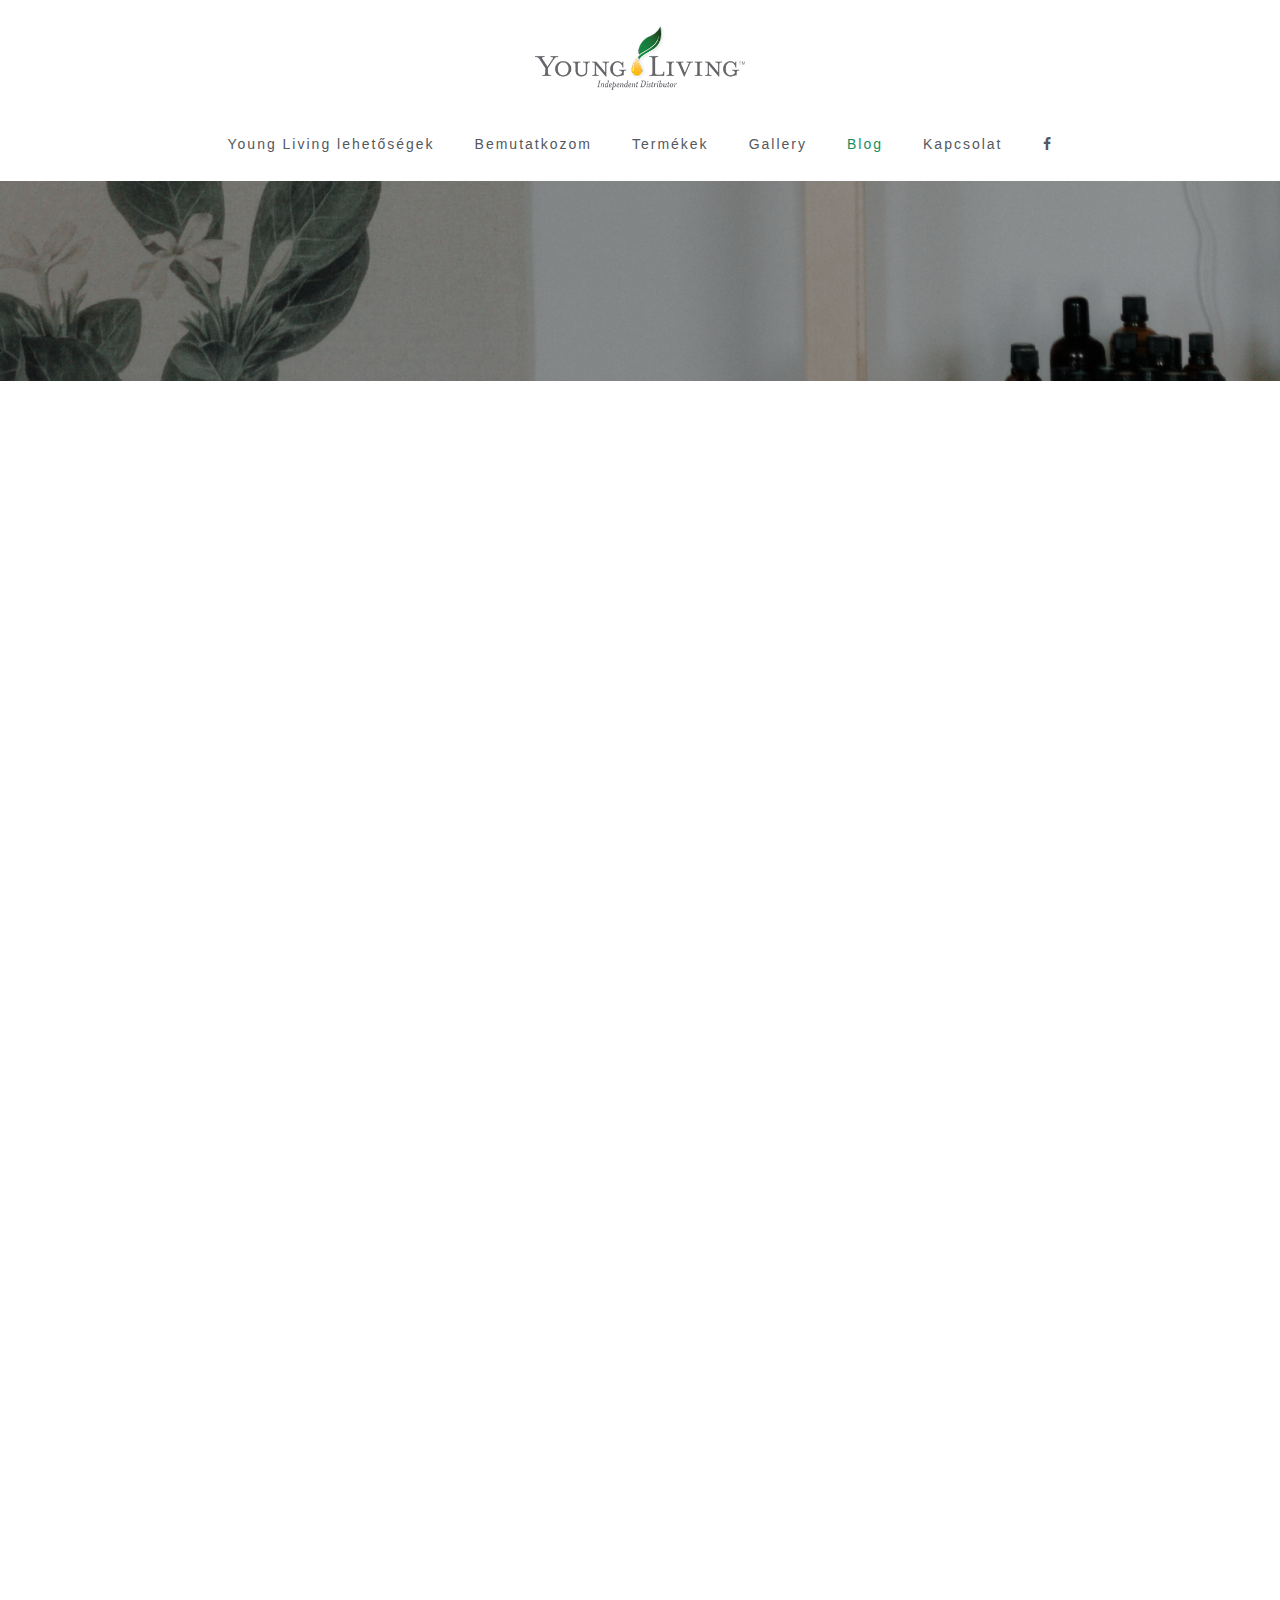
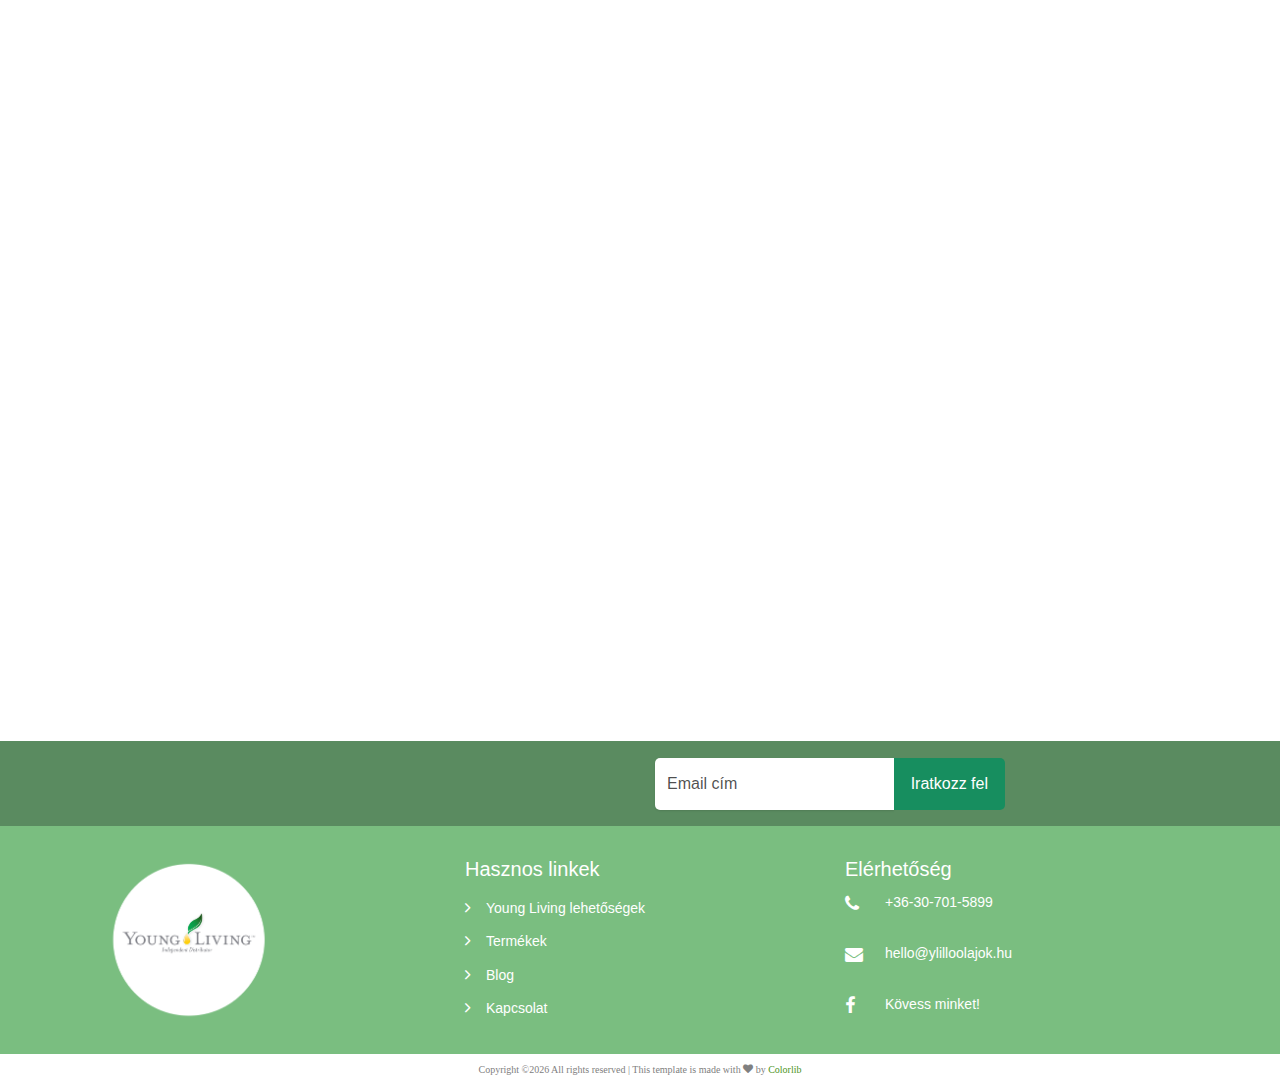
<file: blog_single_2.html>
<!DOCTYPE html>
<html lang="en">

  <!-- HEAD  -->
  <head>
    <title>Belélegezve</title>
    <meta charset="utf-8">
    <meta name="viewport" content="width=device-width, initial-scale=1, shrink-to-fit=no">
    <!-- Resources -->
    <link rel="stylesheet" href="https://stackpath.bootstrapcdn.com/font-awesome/4.7.0/css/font-awesome.min.css">
    <link rel="stylesheet" href="css/animate.css">
    <link rel="stylesheet" href="css/owl.carousel.min.css">
    <link rel="stylesheet" href="css/style.css">
    <!-- Icons Resources -->
    <link rel="stylesheet" href="css/ionicons.min.css">
    <link rel="stylesheet" href="css/flaticon.css">
    <link rel="stylesheet" href="css/icomoon.css">
  </head>

  <!-- BODY -->
  <body>

    <!-- HEADER -->
    <div class="container pt-5 pb-4">
			<div class="row justify-content-between">
				<div class="col-md-8 order-md-last">
					<div class="row">
						<div class="col-md-6 text-center">
              <a href=""><img src="images/Logo.png" alt="Logo" width="60%"></a>
						</div>
					</div>
				</div>
				<div class="col-md-4 d-flex"></div>
			</div>
		</div>

    <!-- NAVBAR -->
		<nav class="navbar navbar-expand-lg navbar-dark ftco_navbar bg-dark ftco-navbar-light" id="ftco-navbar">
	    <div class="container-fluid">
	      <button class="navbar-toggler" type="button" data-toggle="collapse" data-target="#ftco-nav" aria-controls="ftco-nav" aria-expanded="false" aria-label="Toggle navigation">
	        <span class="fa fa-bars"></span> Menu
	      </button>
	      <div class="collapse navbar-collapse" id="ftco-nav">
	        <ul class="navbar-nav m-auto">
	        	<li class="nav-item"><a href="index.html" class="nav-link">Young Living lehetőségek</a></li>
	        	<li class="nav-item"><a href="about.html" class="nav-link">Bemutatkozom</a></li>
            <li class="nav-item"><a href="services.html" class="nav-link">Termékek</a></li>
	        	<li class="nav-item"><a href="gallery.html" class="nav-link">Gallery</a></li>
	        	<li class="nav-item active"><a href="blog.html" class="nav-link">Blog</a></li>
	          <li class="nav-item"><a href="contact.html" class="nav-link">Kapcsolat</a></li>
            <li class="nav-item"><a href="https://www.facebook.com/groups/282719635433899/" target="_blank" class="nav-link"><span class="fa fa-facebook"><i class="sr-only">Facebook</i></span></a></li>
	        </ul>
	      </div>
	    </div>
	  </nav>

    <!-- MAIN IMAGE -->
    <section class="hero-wrap hero-wrap-2" style="background-image: url('images/bg_4.jpg');" data-stellar-background-ratio="0.5">
      <div class="overlay"></div>
      <div class="container">
        <div class="row no-gutters slider-text align-items-end justify-content-center">
          <div class="col-md-9 ftco-animate pb-5 text-center">
            <h1 class="mb-3 bread">Belélegezve</h1>
          </div>
        </div>
      </div>
    </section>

    <!-- BLOG -->
    <section class="ftco-section ftco-degree-bg">
      <div class="container">
        <div class="row">
          <div class="col-lg-8 ftco-animate" style="margin:auto;width: 100%;"> <!-- this styling puts the div in the middle -->
          	<p>
              <img src="images/blog_2.jpg" alt="" class="img-fluid">
            </p>
            <h2 class="mb-3">Használjuk belélegezve</h2>
            <p>Az illóolajról a kellemes illat, az illatmécses és talán legtöbbeknek az orron át történő belélegzés jut eszébe!</p>
            <p>Az inhalálás közvetlenül befolyásolja a test és az elme működését is, annak köszönhetően, hogy képes az agy limbikus rendszerének stimulálására, mely az agykéreg alatti szervek csoportja, amibe beletartozik a hipotalamusz, a hippokampusz és az amigdala is. Ennek a területnek erős befolyása van az érzelmi egyensúlytól és energiaszinttől kezdve, étvágyunk kontrollálásán keresztül, a szív- és immunfunkciók működéséig mindenre.</p>
            <p>Néhány kutatás szerint az inhalálás a test immunrendszerét is képes fejleszteni. Az érzelmi negatívitást, melyet különféle megbetegedések és traumák válthatnak ki, az olajok képesek eloszlatni. Javítják testünk ellenállóképességét, egészséges környezetet teremtve ezzel.</p>
            <p>A jó minőségű illóolajban lévő nagy molekulák a hő hatására szétesnek, ezért csökken a olaj hatóanyag tartalma. Így a Young Living olajak esetében mi a porlasztást vagy a közvetlen belégzést preferáljuk!</p>
            <p>A Young Living diffúzorai hideg, vagy szobahőmérsékletű levegő segítségével atomjaira porlasztja a felhasznált terápiás illóolajat. Az így felszabadul molekulák hosszú órákon át a levegőben fejtik ki jótékony, terápiás hatásukat. Nem roncsolja az olaj szerkezetét, megtartva ezzel a minőséget.</p>
            <p>A Young Living Diffúzorairól itt olvashatsz bővebben:(hamarosan)</p>
            <p>A diffúzorhoz bármely YL olajat használhatod attól függően, hogy mi az elérni kívánt eredmény. Néhány kiemelkedő olajat még is megemlítenék, amit én előszeretettel használok az otthonunkban az immunrendszerünk támogatása érdekében és a jó érzés miatt is:</p>
            <ul>
                <li>Thives</li>
                <li>Purification</li>
                <li>Citrom (Lemon)</li>
                <li>R.C.</li>
            </ul>
            <p>♥♥♥♥♥♥♥♥♥♥♥♥♥♥♥♥♥♥♥♥♥♥♥♥♥♥♥♥♥♥</p>
            <p>Belégzés történhet közvetlenül a palackból is.</p>
            <p>Mikor az ember a kezébe vesz egy illatos üveget, biztos, hogy egyből megszagolja :).  Ez az egyik legegyszerűbb módja a terápiás hatás szervezetünkbe  történő bejuttatásnak. Csak megszimatoljuk és már tettünk is valamit az egészségünk érdekében.</p>
            <p>Tenyérbe cseppentve 1 csepp olajat:</p>
            <p>az egyik tenyerünkbe tegyünk egy cseppet valamelyik kedvenc olajunkból, dörzsöljük össze és helyezzük az orrunk és szánk elé figyelve arra, hogy a szembe ne kerüljön. Szippantsunk bele aztán jó mélyen a tenyerünkbe, és élvezzük az intenzív illathatást. Nehéz lenne megmondani, hogy melyik kedvenc olajammal teszem ezt. A legpopulárisabb az én tapasztalataim szerint, főleg, ha valaki ismerkedik csak az illattal, az a borsmenta. Egy csepp és az elme kitisztul, a szellemünk és a testünk felüdül. Sokat segít pld. utazási rosszullétek estén is!</p>

          </div>
        </div>
      </div>

    </section> <!-- .section -->

    <!-- SUBSCRIBE -->
    <section class="ftco-section ftco-no-pt ftco-no-pb bg-primary subscribe-bg-color">
      <div class="container">
        <div class="row d-flex justify-content-center">
        	<div class="col-lg-8 py-4">
        		<div class="row">
		          <div class="col-md-6 ftco-animate d-flex align-items-center">
		            <h2 class="mb-0" style="color:white; font-size: 24px;">Hírlevél Feliratkozás</h2>
		          </div>
		          <div class="col-md-6 d-flex align-items-center">
		            <form action="#" class="subscribe-form">
		              <div class="form-group d-flex">
		                <input type="text" class="form-control subscribe-email" placeholder="Email cím">
		                <input type="submit" value="Iratkozz fel" class="submit px-3">
		              </div>
		            </form>
		          </div>
	          </div>
          </div>
        </div>
      </div>
    </section>

   <!-- FOOTER -->
    <footer class="ftco-footer ftco-bg-dark ftco-section">
      <div class="container">
        <div class="row mb-5">
          <div class="col-md-6 col-lg">
            <div class="ftco-footer-widget mb-4">
              <a href=""><img src="images/Logo-round.png" alt="Logo" width="60%"></a>
            </div>
          </div>
          <div class="col-md-6 col-lg">
            <div class="ftco-footer-widget mb-4 ml-md-5">
              <h2 class="ftco-heading-2">Hasznos linkek</h2>
              <ul class="list-unstyled">
                <li><a href="#" class="py-1 d-block"><span class="ion-ios-arrow-forward mr-3"></span>Young Living lehetőségek</a></li>
                <li><a href="#" class="py-1 d-block"><span class="ion-ios-arrow-forward mr-3"></span>Termékek</a></li>
                <li><a href="#" class="py-1 d-block"><span class="ion-ios-arrow-forward mr-3"></span>Blog</a></li>
                <li><a href="#" class="py-1 d-block"><span class="ion-ios-arrow-forward mr-3"></span>Kapcsolat</a></li>
              </ul>
            </div>
          </div>
          <div class="col-md-6 col-lg">
            <div class="ftco-footer-widget mb-4">
            	<h2 class="ftco-heading-2">Elérhetőség</h2>
            	<div class="block-23 mb-3">
	              <ul>
                  <li><a href="#"><span class="icon icon-phone"></span><span class="text">+36-30-701-5899</span></a></li>
                  <li><a href="#"><span class="icon icon-envelope"></span><span class="text">hello@ylilloolajok.hu</span></a></li>
	                <li><a href="#"><span class="icon icon-facebook"></span><span class="text">Kövess minket!</span></a></li>
	              </ul>
	            </div>
            </div>
          </div>
        </div>
      </div>
    </footer>

    <!-- CREDITS -->
    <div class="credits">
    <div class="col-md-12 text-center">
      <p>Copyright &copy;<script>document.write(new Date().getFullYear());
         </script> All rights reserved | This template is made with <i class="icon-heart color-danger" aria-hidden="true"></i> by <a href="https://colorlib.com" target="_blank">Colorlib</a></p>
    </div>
    </div>

    <!-- LOADER -->
    <div id="ftco-loader" class="show fullscreen"><svg class="circular" width="48px" height="48px"><circle class="path-bg" cx="24" cy="24" r="22" fill="none" stroke-width="4" stroke="#eeeeee"/><circle class="path" cx="24" cy="24" r="22" fill="none" stroke-width="4" stroke-miterlimit="10" stroke="#7ABE80"/></svg></div>

    <!-- SCRIPTS -->
    <script src="js/jquery.min.js"></script>
    <script src="js/jquery-migrate-3.0.1.min.js"></script>
    <script src="js/jquery.waypoints.min.js"></script>
    <script src="js/jquery.stellar.min.js"></script>
    <script src="js/owl.carousel.min.js"></script>
    <script src="js/jquery.magnific-popup.min.js"></script>
    <script src="js/scrollax.min.js"></script>
    <script src="js/main.js"></script>

  </body>
</html>
</file>
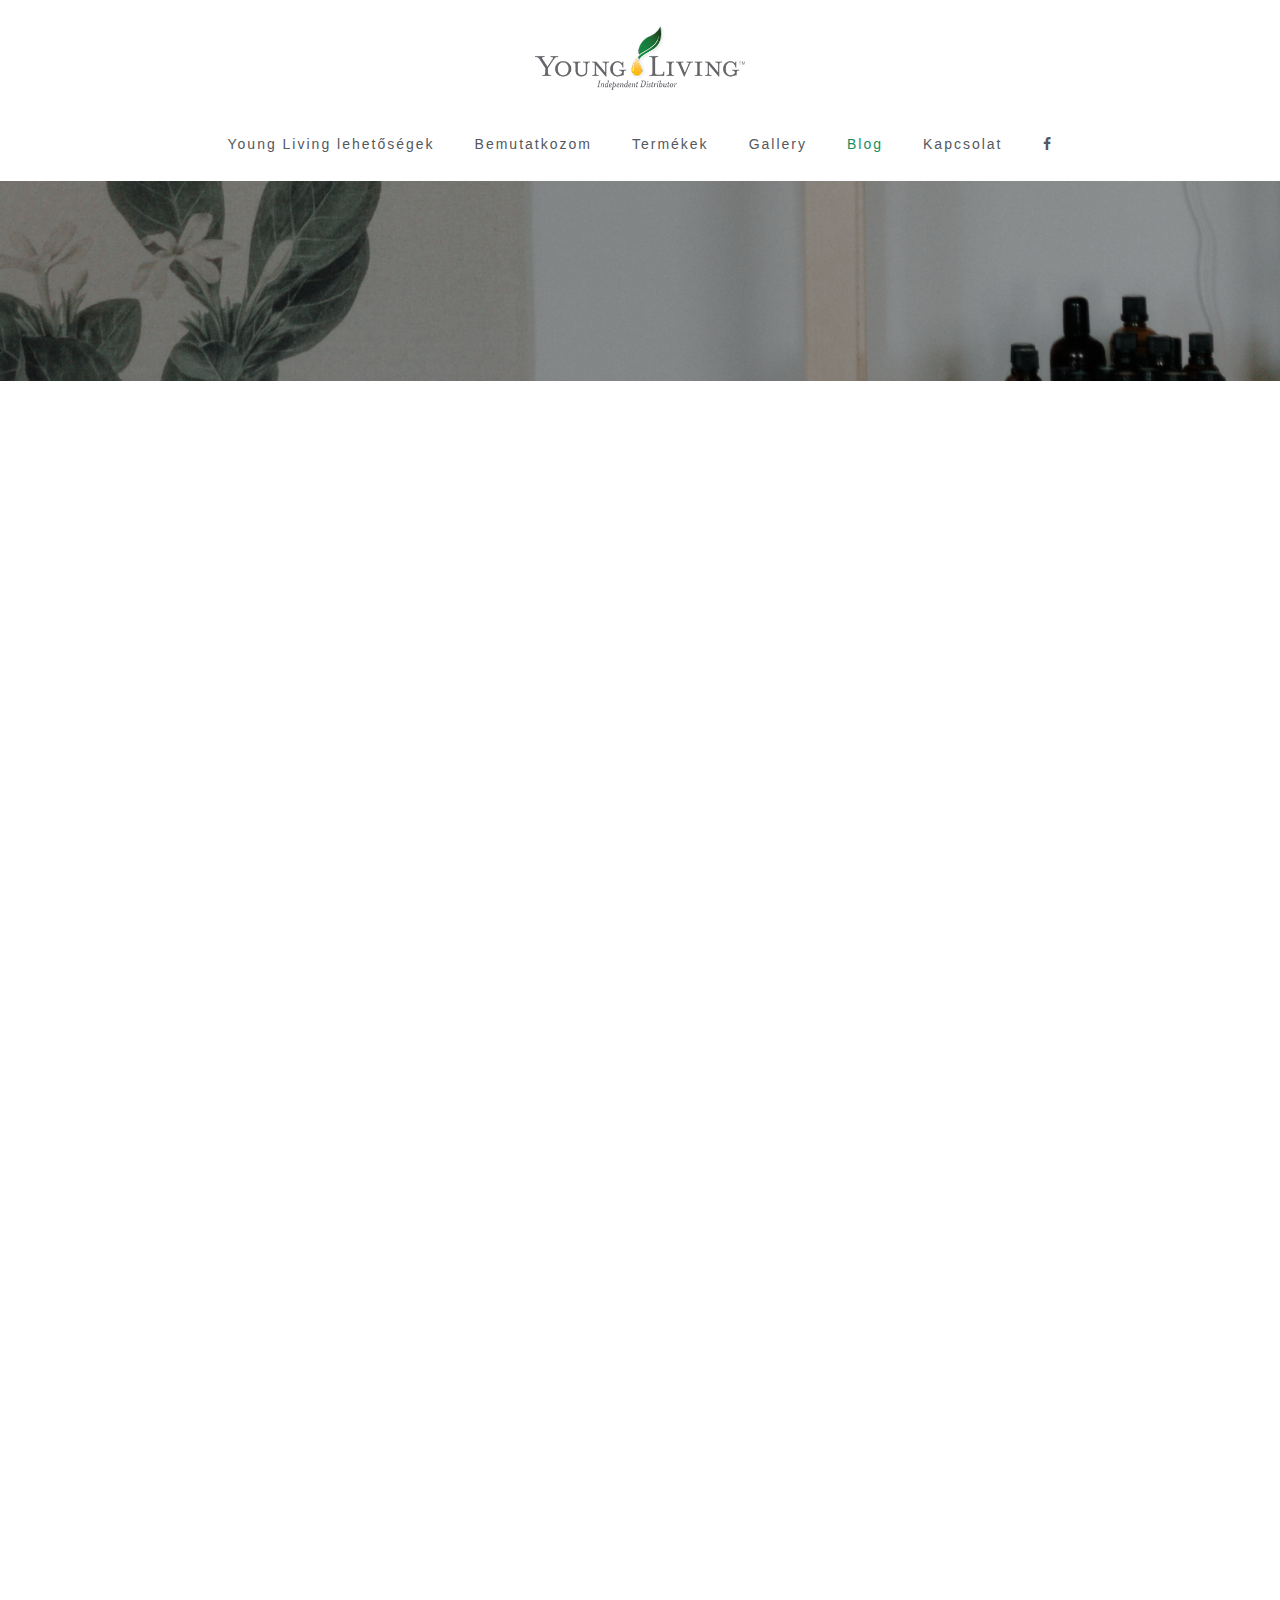
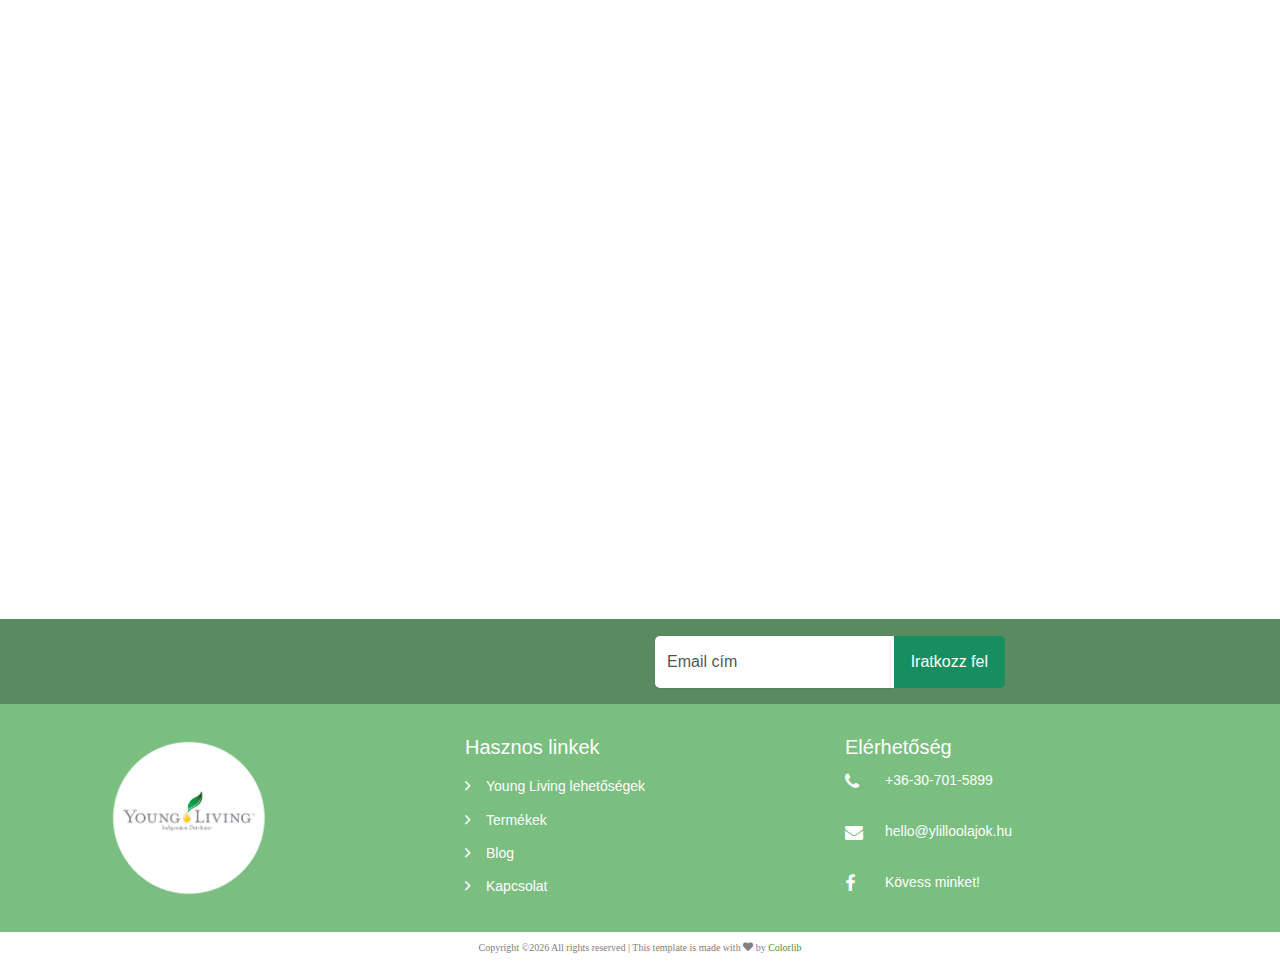
<file: blog_single_3.html>
<!DOCTYPE html>
<html lang="en">

  <!-- HEAD  -->
  <head>
    <title>Belsőleg</title>
    <meta charset="utf-8">
    <meta name="viewport" content="width=device-width, initial-scale=1, shrink-to-fit=no">
    <!-- Resources -->
    <link rel="stylesheet" href="https://stackpath.bootstrapcdn.com/font-awesome/4.7.0/css/font-awesome.min.css">
    <link rel="stylesheet" href="css/animate.css">
    <link rel="stylesheet" href="css/owl.carousel.min.css">
    <link rel="stylesheet" href="css/style.css">
    <!-- Icons Resources -->
    <link rel="stylesheet" href="css/ionicons.min.css">
    <link rel="stylesheet" href="css/flaticon.css">
    <link rel="stylesheet" href="css/icomoon.css">
  </head>

  <!-- BODY -->
  <body>

    <!-- HEADER -->
    <div class="container pt-5 pb-4">
			<div class="row justify-content-between">
				<div class="col-md-8 order-md-last">
					<div class="row">
						<div class="col-md-6 text-center">
              <a href=""><img src="images/Logo.png" alt="Logo" width="60%"></a>
						</div>
					</div>
				</div>
				<div class="col-md-4 d-flex"></div>
			</div>
		</div>

    <!-- NAVBAR -->
		<nav class="navbar navbar-expand-lg navbar-dark ftco_navbar bg-dark ftco-navbar-light" id="ftco-navbar">
	    <div class="container-fluid">
	      <button class="navbar-toggler" type="button" data-toggle="collapse" data-target="#ftco-nav" aria-controls="ftco-nav" aria-expanded="false" aria-label="Toggle navigation">
	        <span class="fa fa-bars"></span> Menu
	      </button>
	      <div class="collapse navbar-collapse" id="ftco-nav">
	        <ul class="navbar-nav m-auto">
	        	<li class="nav-item"><a href="index.html" class="nav-link">Young Living lehetőségek</a></li>
	        	<li class="nav-item"><a href="about.html" class="nav-link">Bemutatkozom</a></li>
            <li class="nav-item"><a href="services.html" class="nav-link">Termékek</a></li>
	        	<li class="nav-item"><a href="gallery.html" class="nav-link">Gallery</a></li>
	        	<li class="nav-item active"><a href="blog.html" class="nav-link">Blog</a></li>
	          <li class="nav-item"><a href="contact.html" class="nav-link">Kapcsolat</a></li>
            <li class="nav-item"><a href="https://www.facebook.com/groups/282719635433899/" target="_blank" class="nav-link"><span class="fa fa-facebook"><i class="sr-only">Facebook</i></span></a></li>
	        </ul>
	      </div>
	    </div>
	  </nav>

    <!-- MAIN IMAGE -->
    <section class="hero-wrap hero-wrap-2" style="background-image: url('images/bg_4.jpg');" data-stellar-background-ratio="0.5">
      <div class="overlay"></div>
      <div class="container">
        <div class="row no-gutters slider-text align-items-end justify-content-center">
          <div class="col-md-9 ftco-animate pb-5 text-center">
            <h1 class="mb-3 bread">Belsőleg</h1>
          </div>
        </div>
      </div>
    </section>

    <!-- BLOG -->
    <section class="ftco-section ftco-degree-bg">
      <div class="container">
        <div class="row">
          <div class="col-lg-8 ftco-animate" style="margin:auto;width: 100%;"> <!-- this styling puts the div in the middle -->
          	<p >
              <img src="images/blog_3.jpg" alt="" class="img-fluid">
            </p>
            <h2 class="mb-3">Belsőleg folyadékhoz adagolva vagy az ételeink megízesítéséhez is</h2>
            <p>Az esszenciális olajak nagyban hozzájárulnak az általános jó közérzetünkhöz, az egészséges mindennapjainkhoz. Ezt akkor fogod igazán érezni, ha elkezded használni és rájössz, hogy akár milyen megoldandó feladat kerül eléd, lesz olaj, amihez nyúlj.</p>
            <p>Legyen szó:</p>
            <ul>
                <li>fáradságról, kimerültségről</li>
                <li>legyengült immunrendszer</li>
                <li>emésztési nehézségekről</li>
                <li>fájó ízületekről</li>
                <li>állandó szomjúsággal küzdesz és nem bírod meginni a tiszta vizet</li>
            </ul>
            <p>A YL + jelöléssel ellátott, Vitality™ olajait egész nyugodtan alkalmazhatod belsőleg. Néhány az olajak közül már Európában is megkapta az étrendkiegészítő minősítést. Az Egyesült Államokban ezek száma már jóval magasabb, mi egyenlőre be kell érjük az alábbiakkal:</p>
            <ul>
                <li>Lemon / Citrom</li>
                <li>Orange / Narancs</li>
                <li>Peppermint / Borsmenta</li>
                <li>Thyme / Kakukkfű</li>
                <li>Tangerine / Mandarin</li>
            </ul>
            <p>Tegyél egy -két csepp olajat a napi folyadékodba, lehetőség szerint vízbe vagy gyógynövény teába és élvezd a kellemes ízt és tapasztald meg a jótékony hatását.</p>
            <p>Ha szeretnél többet tudni a belsőleg használható olajokról, jelentkezz be egy ingyenes illatkóstolóra, melyet 3 főtől akár a saját otthonodban is megtarthatsz. Lehet ez egy különleges fénypontja egy baráti összejövetelnek, egy családi eseménynek.</p>
            <p>Számos YL esszenciális olajat használhatunk belsőleg, táplálék-kiegészítésként is. Ahogy fent említettem, lehet a folyadékunk ízesítője, de tehetjük kapszulába is. Javaslom, ha még nincs saját tapasztalatod, konzultáljunk! Belső használatkor mindig igyunk több vizet a megszokottnál, így támogatjuk a méreganyagok távozását. Ellenkező esetben csak keringeni fognak a szervezetben és azok csupa kellemetlenséget okoznak :).</p>

          </div>
        </div>
      </div>

    </section> <!-- .section -->

    <!-- SUBSCRIBE -->
    <section class="ftco-section ftco-no-pt ftco-no-pb bg-primary subscribe-bg-color">
      <div class="container">
        <div class="row d-flex justify-content-center">
        	<div class="col-lg-8 py-4">
        		<div class="row">
		          <div class="col-md-6 ftco-animate d-flex align-items-center">
		            <h2 class="mb-0" style="color:white; font-size: 24px;">Hírlevél Feliratkozás</h2>
		          </div>
		          <div class="col-md-6 d-flex align-items-center">
		            <form action="#" class="subscribe-form">
		              <div class="form-group d-flex">
		                <input type="text" class="form-control subscribe-email" placeholder="Email cím">
		                <input type="submit" value="Iratkozz fel" class="submit px-3">
		              </div>
		            </form>
		          </div>
	          </div>
          </div>
        </div>
      </div>
    </section>

   <!-- FOOTER -->
    <footer class="ftco-footer ftco-bg-dark ftco-section">
      <div class="container">
        <div class="row mb-5">
          <div class="col-md-6 col-lg">
            <div class="ftco-footer-widget mb-4">
              <a href=""><img src="images/Logo-round.png" alt="Logo" width="60%"></a>
            </div>
          </div>
          <div class="col-md-6 col-lg">
            <div class="ftco-footer-widget mb-4 ml-md-5">
              <h2 class="ftco-heading-2">Hasznos linkek</h2>
              <ul class="list-unstyled">
                <li><a href="#" class="py-1 d-block"><span class="ion-ios-arrow-forward mr-3"></span>Young Living lehetőségek</a></li>
                <li><a href="#" class="py-1 d-block"><span class="ion-ios-arrow-forward mr-3"></span>Termékek</a></li>
                <li><a href="#" class="py-1 d-block"><span class="ion-ios-arrow-forward mr-3"></span>Blog</a></li>
                <li><a href="#" class="py-1 d-block"><span class="ion-ios-arrow-forward mr-3"></span>Kapcsolat</a></li>
              </ul>
            </div>
          </div>
          <div class="col-md-6 col-lg">
            <div class="ftco-footer-widget mb-4">
            	<h2 class="ftco-heading-2">Elérhetőség</h2>
            	<div class="block-23 mb-3">
	              <ul>
                  <li><a href="#"><span class="icon icon-phone"></span><span class="text">+36-30-701-5899</span></a></li>
                  <li><a href="#"><span class="icon icon-envelope"></span><span class="text">hello@ylilloolajok.hu</span></a></li>
	                <li><a href="#"><span class="icon icon-facebook"></span><span class="text">Kövess minket!</span></a></li>
	              </ul>
	            </div>
            </div>
          </div>
        </div>
      </div>
    </footer>

    <!-- CREDITS -->
    <div class="credits">
    <div class="col-md-12 text-center">
      <p>Copyright &copy;<script>document.write(new Date().getFullYear());
         </script> All rights reserved | This template is made with <i class="icon-heart color-danger" aria-hidden="true"></i> by <a href="https://colorlib.com" target="_blank">Colorlib</a></p>
    </div>
    </div>

    <!-- LOADER -->
    <div id="ftco-loader" class="show fullscreen"><svg class="circular" width="48px" height="48px"><circle class="path-bg" cx="24" cy="24" r="22" fill="none" stroke-width="4" stroke="#eeeeee"/><circle class="path" cx="24" cy="24" r="22" fill="none" stroke-width="4" stroke-miterlimit="10" stroke="#7ABE80"/></svg></div>

    <!-- SCRIPTS -->
    <script src="js/jquery.min.js"></script>
    <script src="js/jquery-migrate-3.0.1.min.js"></script>
    <script src="js/jquery.waypoints.min.js"></script>
    <script src="js/jquery.stellar.min.js"></script>
    <script src="js/owl.carousel.min.js"></script>
    <script src="js/jquery.magnific-popup.min.js"></script>
    <script src="js/scrollax.min.js"></script>
    <script src="js/main.js"></script>

  </body>
</html>
</file>
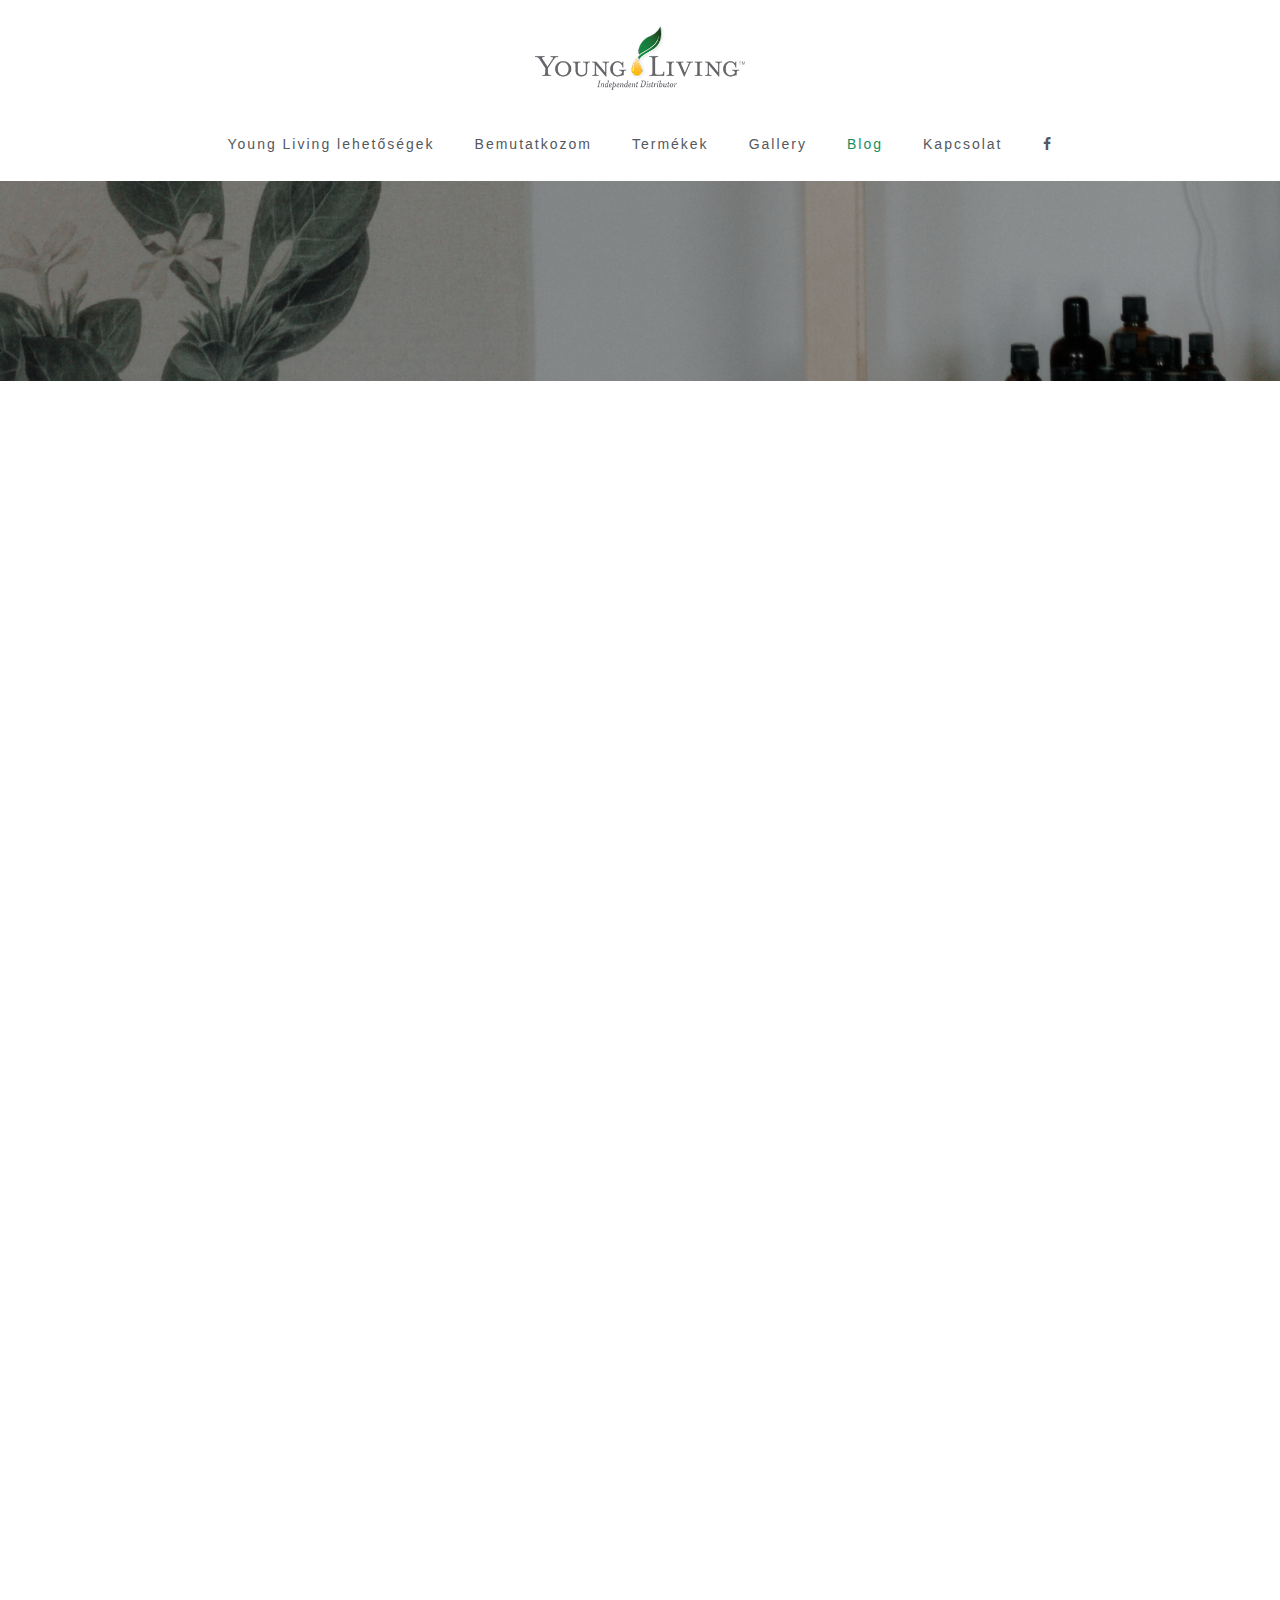
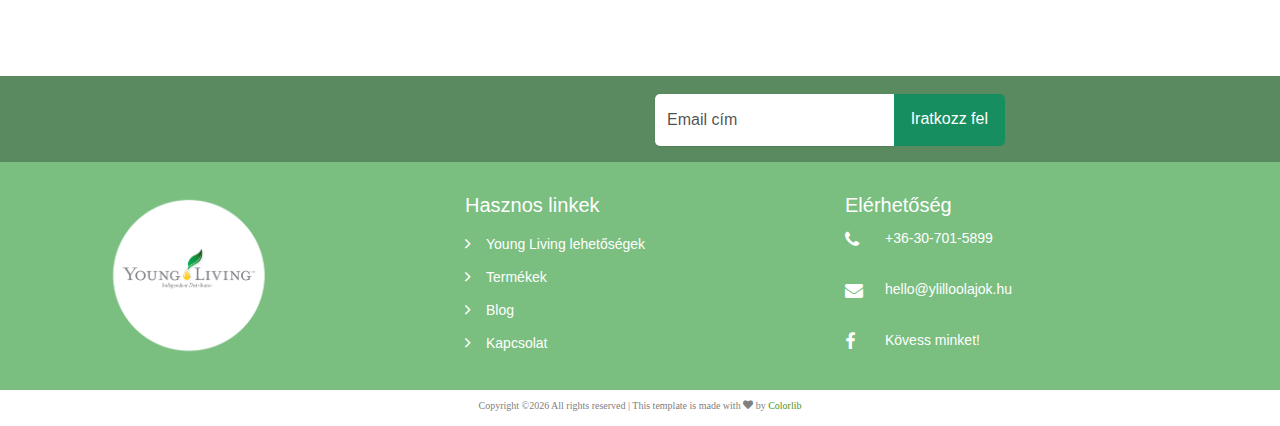
<file: blog_single_4.html>
<!DOCTYPE html>
<html lang="en">

  <!-- HEAD  -->
  <head>
    <title>Külsőleg</title>
    <meta charset="utf-8">
    <meta name="viewport" content="width=device-width, initial-scale=1, shrink-to-fit=no">
    <!-- Resources -->
    <link rel="stylesheet" href="https://stackpath.bootstrapcdn.com/font-awesome/4.7.0/css/font-awesome.min.css">
    <link rel="stylesheet" href="css/animate.css">
    <link rel="stylesheet" href="css/owl.carousel.min.css">
    <link rel="stylesheet" href="css/style.css">
    <!-- Icons Resources -->
    <link rel="stylesheet" href="css/ionicons.min.css">
    <link rel="stylesheet" href="css/flaticon.css">
    <link rel="stylesheet" href="css/icomoon.css">
  </head>

  <!-- BODY -->
  <body>

    <!-- HEADER -->
    <div class="container pt-5 pb-4">
			<div class="row justify-content-between">
				<div class="col-md-8 order-md-last">
					<div class="row">
						<div class="col-md-6 text-center">
              <a href=""><img src="images/Logo.png" alt="Logo" width="60%"></a>
						</div>
					</div>
				</div>
				<div class="col-md-4 d-flex"></div>
			</div>
		</div>

    <!-- NAVBAR -->
		<nav class="navbar navbar-expand-lg navbar-dark ftco_navbar bg-dark ftco-navbar-light" id="ftco-navbar">
	    <div class="container-fluid">
	      <button class="navbar-toggler" type="button" data-toggle="collapse" data-target="#ftco-nav" aria-controls="ftco-nav" aria-expanded="false" aria-label="Toggle navigation">
	        <span class="fa fa-bars"></span> Menu
	      </button>
	      <div class="collapse navbar-collapse" id="ftco-nav">
	        <ul class="navbar-nav m-auto">
	        	<li class="nav-item"><a href="index.html" class="nav-link">Young Living lehetőségek</a></li>
	        	<li class="nav-item"><a href="about.html" class="nav-link">Bemutatkozom</a></li>
            <li class="nav-item"><a href="services.html" class="nav-link">Termékek</a></li>
	        	<li class="nav-item"><a href="gallery.html" class="nav-link">Gallery</a></li>
	        	<li class="nav-item active"><a href="blog.html" class="nav-link">Blog</a></li>
	          <li class="nav-item"><a href="contact.html" class="nav-link">Kapcsolat</a></li>
            <li class="nav-item"><a href="https://www.facebook.com/groups/282719635433899/" target="_blank" class="nav-link"><span class="fa fa-facebook"><i class="sr-only">Facebook</i></span></a></li>
	        </ul>
	      </div>
	    </div>
	  </nav>

    <!-- MAIN IMAGE -->
    <section class="hero-wrap hero-wrap-2" style="background-image: url('images/bg_4.jpg');" data-stellar-background-ratio="0.5">
      <div class="overlay"></div>
      <div class="container">
        <div class="row no-gutters slider-text align-items-end justify-content-center">
          <div class="col-md-9 ftco-animate pb-5 text-center">
            <h1 class="mb-3 bread">Külsőleg</h1>
          </div>
        </div>
      </div>
    </section>

    <!-- BLOG -->
    <section class="ftco-section ftco-degree-bg">
      <div class="container">
        <div class="row">
          <div class="col-lg-8 ftco-animate" style="margin:auto;width: 100%;"> <!-- this styling puts the div in the middle -->
          	<p>
              <img src="images/blog_4.jpg" alt="" class="img-fluid">
            </p>
            <h2 class="mb-3">Bőrön keresztül, külsőleg</h2>
            <p>Az esszenciális olajakat helyileg alkalmazhatjuk masszázs, akupunktúra és Esőcsepp technika formájában, valamint a talpunkon Vita Flex módszerrel. A legtöbb esetben látványos eredmény elérésére már 3-4 csepp is elegendő, hacsak nem különleges kezelésről van szó.</p>
            <p>Mi előszeretettel alkalmazzuk helyileg az olajokat. Van néhány, amit én személy szerint parfümként használok, de kislányomat is reggel “olajozottan” viszem óvodába. Férjem táskájában pedig mindig van egy frissítő borsmenta golyós applikátorra.</p>
            <p>Dr. Jean Valnet kutatásai igazolják, hogy egy közvetlenül bőrre felvitt esszenciális olaj kevesebb, mint 20 perc alatt áthatol a bőrön, bekerül a véráramba és a szövetekbe.</p>
            <p>Helyi alkalmazás előtt mindenképpen végezzünk bőrérzékenységi tesztet úgy, hogy az alkalmazni kívánt olajból 1 cseppet tegyünk a felkarunk belső részére. Amennyiben olyan kozmetikai és testápolási termékeket használunk, melyek tartalmaznak szintetikus kemikáliákat, vagy szintetikus petróleumalapó szappant, tisztítószereket alkalmazunk, bőrünk kellemetlenül érzékenyen reagálhat amolyan méregtelenítési reakció gyanánt az olajokra.</p>
            <p>Ha bőrpír vagy irritációt tapasztalunk, tisztítsuk meg alaposan a bőrt lehetőség szerint valamilyen növényi olajjal és csak azután próbáljuk meg újra alkalmazni. Ha továbbra is fennáll az irritáció, próbáljunk ki egy másik olajat vagy olajkeveréket.</p>
        
        </div>
        </div>
      </div>

    </section> <!-- .section -->

    <!-- SUBSCRIBE -->
    <section class="ftco-section ftco-no-pt ftco-no-pb bg-primary subscribe-bg-color">
      <div class="container">
        <div class="row d-flex justify-content-center">
        	<div class="col-lg-8 py-4">
        		<div class="row">
		          <div class="col-md-6 ftco-animate d-flex align-items-center">
		            <h2 class="mb-0" style="color:white; font-size: 24px;">Hírlevél Feliratkozás</h2>
		          </div>
		          <div class="col-md-6 d-flex align-items-center">
		            <form action="#" class="subscribe-form">
		              <div class="form-group d-flex">
		                <input type="text" class="form-control subscribe-email" placeholder="Email cím">
		                <input type="submit" value="Iratkozz fel" class="submit px-3">
		              </div>
		            </form>
		          </div>
	          </div>
          </div>
        </div>
      </div>
    </section>

   <!-- FOOTER -->
    <footer class="ftco-footer ftco-bg-dark ftco-section">
      <div class="container">
        <div class="row mb-5">
          <div class="col-md-6 col-lg">
            <div class="ftco-footer-widget mb-4">
              <a href=""><img src="images/Logo-round.png" alt="Logo" width="60%"></a>
            </div>
          </div>
          <div class="col-md-6 col-lg">
            <div class="ftco-footer-widget mb-4 ml-md-5">
              <h2 class="ftco-heading-2">Hasznos linkek</h2>
              <ul class="list-unstyled">
                <li><a href="#" class="py-1 d-block"><span class="ion-ios-arrow-forward mr-3"></span>Young Living lehetőségek</a></li>
                <li><a href="#" class="py-1 d-block"><span class="ion-ios-arrow-forward mr-3"></span>Termékek</a></li>
                <li><a href="#" class="py-1 d-block"><span class="ion-ios-arrow-forward mr-3"></span>Blog</a></li>
                <li><a href="#" class="py-1 d-block"><span class="ion-ios-arrow-forward mr-3"></span>Kapcsolat</a></li>
              </ul>
            </div>
          </div>
          <div class="col-md-6 col-lg">
            <div class="ftco-footer-widget mb-4">
            	<h2 class="ftco-heading-2">Elérhetőség</h2>
            	<div class="block-23 mb-3">
	              <ul>
                  <li><a href="#"><span class="icon icon-phone"></span><span class="text">+36-30-701-5899</span></a></li>
                  <li><a href="#"><span class="icon icon-envelope"></span><span class="text">hello@ylilloolajok.hu</span></a></li>
	                <li><a href="#"><span class="icon icon-facebook"></span><span class="text">Kövess minket!</span></a></li>
	              </ul>
	            </div>
            </div>
          </div>
        </div>
      </div>
    </footer>

    <!-- CREDITS -->
    <div class="credits">
    <div class="col-md-12 text-center">
      <p>Copyright &copy;<script>document.write(new Date().getFullYear());
         </script> All rights reserved | This template is made with <i class="icon-heart color-danger" aria-hidden="true"></i> by <a href="https://colorlib.com" target="_blank">Colorlib</a></p>
    </div>
    </div>

    <!-- LOADER -->
    <div id="ftco-loader" class="show fullscreen"><svg class="circular" width="48px" height="48px"><circle class="path-bg" cx="24" cy="24" r="22" fill="none" stroke-width="4" stroke="#eeeeee"/><circle class="path" cx="24" cy="24" r="22" fill="none" stroke-width="4" stroke-miterlimit="10" stroke="#7ABE80"/></svg></div>

    <!-- SCRIPTS -->
    <script src="js/jquery.min.js"></script>
    <script src="js/jquery-migrate-3.0.1.min.js"></script>
    <script src="js/jquery.waypoints.min.js"></script>
    <script src="js/jquery.stellar.min.js"></script>
    <script src="js/owl.carousel.min.js"></script>
    <script src="js/jquery.magnific-popup.min.js"></script>
    <script src="js/scrollax.min.js"></script>
    <script src="js/main.js"></script>

  </body>
</html>
</file>
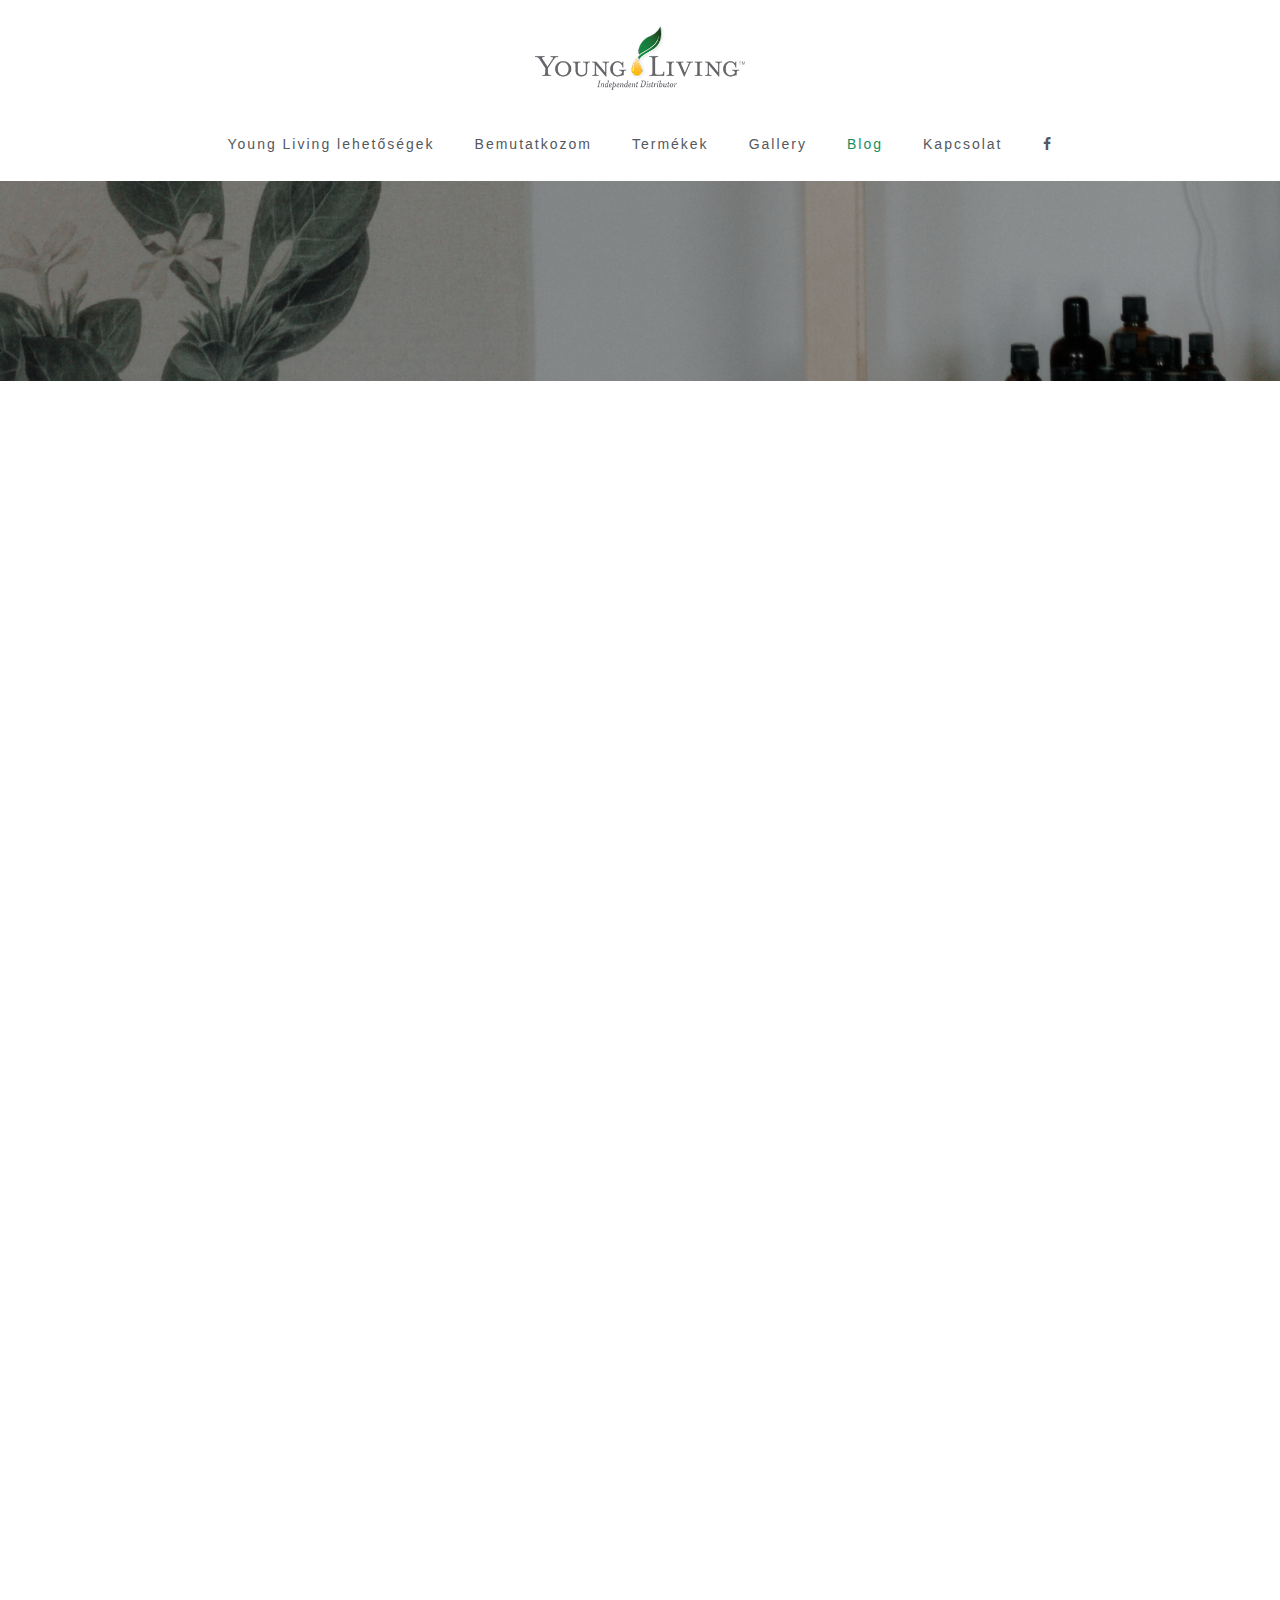
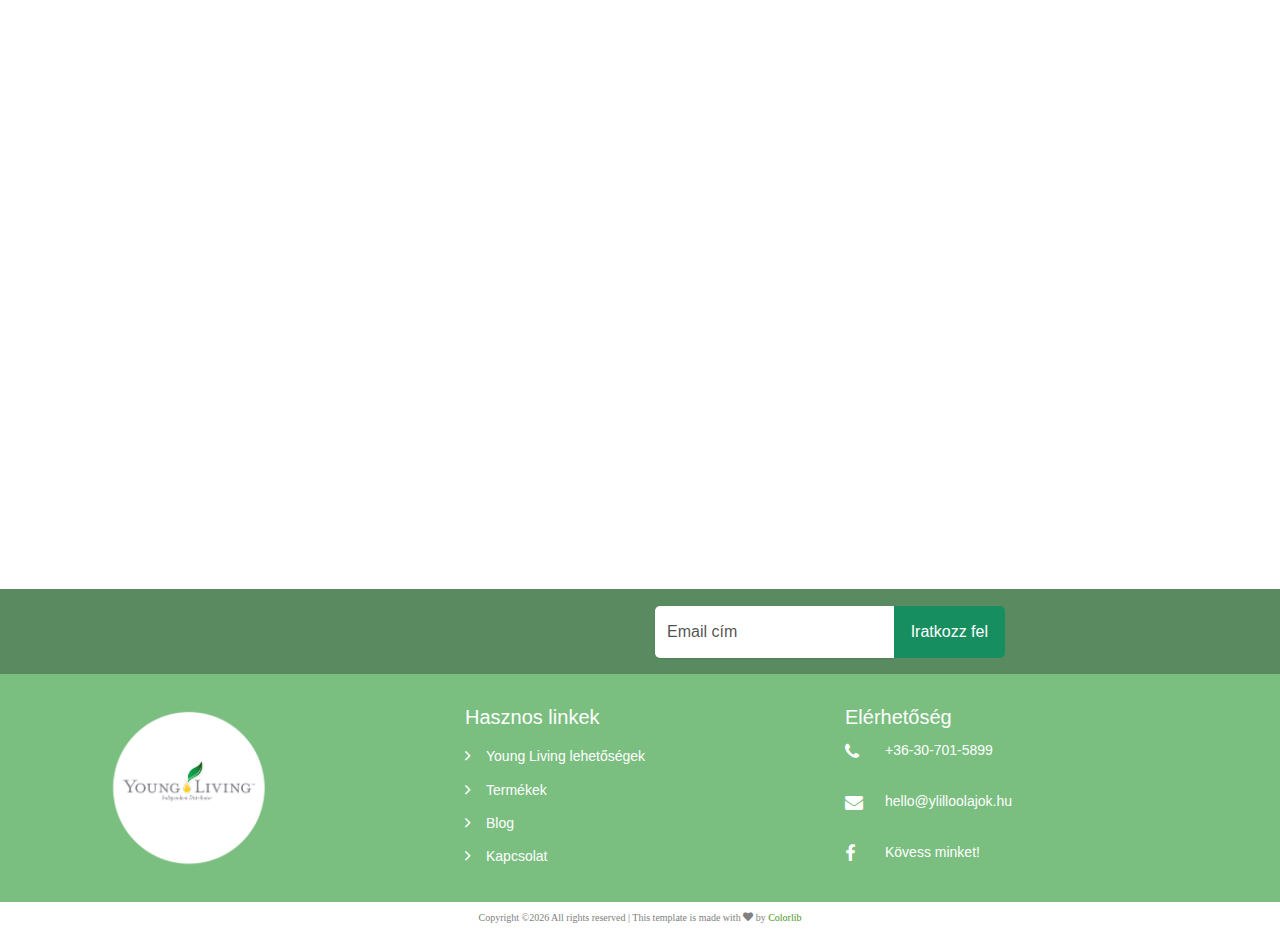
<file: blog_single_5.html>
<!DOCTYPE html>
<html lang="en">

  <!-- HEAD  -->
  <head>
    <title>Biztonságos használat</title>
    <meta charset="utf-8">
    <meta name="viewport" content="width=device-width, initial-scale=1, shrink-to-fit=no">
    <!-- Resources -->
    <link rel="stylesheet" href="https://stackpath.bootstrapcdn.com/font-awesome/4.7.0/css/font-awesome.min.css">
    <link rel="stylesheet" href="css/animate.css">
    <link rel="stylesheet" href="css/owl.carousel.min.css">
    <link rel="stylesheet" href="css/style.css">
    <!-- Icons Resources -->
    <link rel="stylesheet" href="css/ionicons.min.css">
    <link rel="stylesheet" href="css/flaticon.css">
    <link rel="stylesheet" href="css/icomoon.css">
  </head>

  <!-- BODY -->
  <body>

    <!-- HEADER -->
    <div class="container pt-5 pb-4">
			<div class="row justify-content-between">
				<div class="col-md-8 order-md-last">
					<div class="row">
						<div class="col-md-6 text-center">
              <a href=""><img src="images/Logo.png" alt="Logo" width="60%"></a>
						</div>
					</div>
				</div>
				<div class="col-md-4 d-flex"></div>
			</div>
		</div>

    <!-- NAVBAR -->
		<nav class="navbar navbar-expand-lg navbar-dark ftco_navbar bg-dark ftco-navbar-light" id="ftco-navbar">
	    <div class="container-fluid">
	      <button class="navbar-toggler" type="button" data-toggle="collapse" data-target="#ftco-nav" aria-controls="ftco-nav" aria-expanded="false" aria-label="Toggle navigation">
	        <span class="fa fa-bars"></span> Menu
	      </button>
	      <div class="collapse navbar-collapse" id="ftco-nav">
	        <ul class="navbar-nav m-auto">
	        	<li class="nav-item"><a href="index.html" class="nav-link">Young Living lehetőségek</a></li>
	        	<li class="nav-item"><a href="about.html" class="nav-link">Bemutatkozom</a></li>
            <li class="nav-item"><a href="services.html" class="nav-link">Termékek</a></li>
	        	<li class="nav-item"><a href="gallery.html" class="nav-link">Gallery</a></li>
	        	<li class="nav-item active"><a href="blog.html" class="nav-link">Blog</a></li>
	          <li class="nav-item"><a href="contact.html" class="nav-link">Kapcsolat</a></li>
            <li class="nav-item"><a href="https://www.facebook.com/groups/282719635433899/" target="_blank" class="nav-link"><span class="fa fa-facebook"><i class="sr-only">Facebook</i></span></a></li>
	        </ul>
	      </div>
	    </div>
	  </nav>

    <!-- MAIN IMAGE -->
    <section class="hero-wrap hero-wrap-2" style="background-image: url('images/bg_4.jpg');" data-stellar-background-ratio="0.5">
      <div class="overlay"></div>
      <div class="container">
        <div class="row no-gutters slider-text align-items-end justify-content-center">
          <div class="col-md-9 ftco-animate pb-5 text-center">
            <h1 class="mb-3 bread">Biztonságos használat</h1>
          </div>
        </div>
      </div>
    </section>

    <!-- BLOG -->
    <section class="ftco-section ftco-degree-bg">
      <div class="container">
        <div class="row">
          <div class="col-lg-8 ftco-animate" style="margin:auto;width: 100%;"> <!-- this styling puts the div in the middle -->
          	<p>
              <img src="images/blog_5.jpg" alt="" class="img-fluid">
            </p>
            <h2 class="mb-3">Használjuk helyesen</h2>
            <p>Fogadj néhány használatra vonatkozó tanácsot az illóolajokkal kapcsolatosan:</p>
            <ul>
                <li>Mindig legyen kéznél egy üvegben tiszta növényi olajad (oliva, jojoba) vagy masszírozó olaj (V-6 bázisolaj), amikor az illóolajokat használod. Bőrérzékenység esetén így a növényi olajjal azonnal hígítható. Kerülni kell forró olajok, mint például fahéj és szegfűszeg közvetlen használatát a bőrön, mert ez kellemetlen érzést, bőrpírt okozhat. Ne ijedj meg ekkor sem! Kis idő múlva enyhülni fog a kellemetlen érzés.</li>
                <li>Az illóolajos üvegeket mindig jól becsavarva, fénytől védve, hűvös helyen tárold, hogy hosszú évekig megőrizzék jótékony hatásukat.</li>
                <li>Gyerekektől – felnőtt felügyelete nélkül – tartsuk távol.</li>
                <li>7 éves kor alatti gyerekeknél az illóolajokat csak masszírozó olajjal hígítva szabad használni. Ez az útmutatás különösen érvényes olyan illóolajoknál, melyeknek magas a mentol tartalma (mint pl. menta), melyet 30 hónapos kor alatt a nyak tájékára nem szabad felvinni. Bővebb információért kérlek vedd fel velem a kapcsolatot!</li>
                <li>Illóolajok és közvetlen napsugárzás: A Lemon (citrom), Bergamot (bergamott), Orange (narancs), Tangerine (mandarin), White Angelica (Fehér Angyal), általában a citrusolajok bőrirritációt vagy pigmentálódást okozhatnak, amennyiben használatuktól számított 48 órán belül napfény éri az érintett bőrfelületet.</li>
                <li>Ne használjunk illóolajokat szembe és orrba csepegtetve, ne érjünk hozzá kontaktlencséhez, vagy a szemhez az ujjainkkal, ha azokon még illóolaj van. Magas fenoltartalmú olajok, pl. az Oregano (oregánó), Helichrysum (szalmavirág) Cinnamon Bark (fahéj), Thyme (kakukkfű), Clove (szegfűszeg), Lemongras (citromfű), Bergamot (bergamott), Thieves (Tolvajok) és ImmuPower (Immunerő) keverékek károsíthatják a kontaktlencsét és irritálhatják a szemet. Amennyiben illóolaj kerül a szembe, azt nem vízzel, hanem tiszta növényi olajjal ajánlatos kitörölni.</li>
                <li>Amennyiben várandós vagy, a hormonokhoz hasonló hatású olajakról kérdezzd meg előbb kezelőorvosodat! Ilyen olajok pl. a Clary Sage (muskotályzsálya), Sage (zsálya), Idaho Tansy (kék varádics), Juniper (boróka) és Fennel (édeskömény), Endo-Flex.</li>
                <li>Epilepszia és magas vérnyomás esetén illóolajok használata előtt mindig meg kell kérdezni a kezelőorvost. Nem szabad használni az Hyssop (izsóp), Fennel (édeskömény) vagy Idaho Tansy (kék varádics) olajokat!</li>
                <li>Allergiás reakció elkerülése érdekében először csak egy cseppnyi illóolajat cseppentsünk az alkar belső részére és várjunk egy kis időt a reakció végett. Az illóolajok használata a talpon a legbiztonságosabb, és a legideálisabb terülelet az illóolajok gyors és hatékony alkalmazására.</li>
                <li>GRAS (Genarally Regarded As Safe) – Általánosan biztonságos olajoknak minősített illóolajok belső használatra is alkalmasak. Közvetlen bevitel előtt oldjuk fel pl. mézben, olívaolajban vagy növényi tejben.</li>
                <li>Ne adjunk közvetlenül hígítatlan olajokat a fürdővízhez, hanem előbb oldjuk fel a fürdőolajban, vagy Epsom sóval keverjük el.</li>
            </ul>


        </div>
        </div>
      </div>

    </section> <!-- .section -->

    <!-- SUBSCRIBE -->
    <section class="ftco-section ftco-no-pt ftco-no-pb bg-primary subscribe-bg-color">
      <div class="container">
        <div class="row d-flex justify-content-center">
        	<div class="col-lg-8 py-4">
        		<div class="row">
		          <div class="col-md-6 ftco-animate d-flex align-items-center">
		            <h2 class="mb-0" style="color:white; font-size: 24px;">Hírlevél Feliratkozás</h2>
		          </div>
		          <div class="col-md-6 d-flex align-items-center">
		            <form action="#" class="subscribe-form">
		              <div class="form-group d-flex">
		                <input type="text" class="form-control subscribe-email" placeholder="Email cím">
		                <input type="submit" value="Iratkozz fel" class="submit px-3">
		              </div>
		            </form>
		          </div>
	          </div>
          </div>
        </div>
      </div>
    </section>

   <!-- FOOTER -->
    <footer class="ftco-footer ftco-bg-dark ftco-section">
      <div class="container">
        <div class="row mb-5">
          <div class="col-md-6 col-lg">
            <div class="ftco-footer-widget mb-4">
              <a href=""><img src="images/Logo-round.png" alt="Logo" width="60%"></a>
            </div>
          </div>
          <div class="col-md-6 col-lg">
            <div class="ftco-footer-widget mb-4 ml-md-5">
              <h2 class="ftco-heading-2">Hasznos linkek</h2>
              <ul class="list-unstyled">
                <li><a href="#" class="py-1 d-block"><span class="ion-ios-arrow-forward mr-3"></span>Young Living lehetőségek</a></li>
                <li><a href="#" class="py-1 d-block"><span class="ion-ios-arrow-forward mr-3"></span>Termékek</a></li>
                <li><a href="#" class="py-1 d-block"><span class="ion-ios-arrow-forward mr-3"></span>Blog</a></li>
                <li><a href="#" class="py-1 d-block"><span class="ion-ios-arrow-forward mr-3"></span>Kapcsolat</a></li>
              </ul>
            </div>
          </div>
          <div class="col-md-6 col-lg">
            <div class="ftco-footer-widget mb-4">
            	<h2 class="ftco-heading-2">Elérhetőség</h2>
            	<div class="block-23 mb-3">
	              <ul>
                  <li><a href="#"><span class="icon icon-phone"></span><span class="text">+36-30-701-5899</span></a></li>
                  <li><a href="#"><span class="icon icon-envelope"></span><span class="text">hello@ylilloolajok.hu</span></a></li>
	                <li><a href="#"><span class="icon icon-facebook"></span><span class="text">Kövess minket!</span></a></li>
	              </ul>
	            </div>
            </div>
          </div>
        </div>
      </div>
    </footer>

    <!-- CREDITS -->
    <div class="credits">
    <div class="col-md-12 text-center">
      <p>Copyright &copy;<script>document.write(new Date().getFullYear());
         </script> All rights reserved | This template is made with <i class="icon-heart color-danger" aria-hidden="true"></i> by <a href="https://colorlib.com" target="_blank">Colorlib</a></p>
    </div>
    </div>

    <!-- LOADER -->
    <div id="ftco-loader" class="show fullscreen"><svg class="circular" width="48px" height="48px"><circle class="path-bg" cx="24" cy="24" r="22" fill="none" stroke-width="4" stroke="#eeeeee"/><circle class="path" cx="24" cy="24" r="22" fill="none" stroke-width="4" stroke-miterlimit="10" stroke="#7ABE80"/></svg></div>

    <!-- SCRIPTS -->
    <script src="js/jquery.min.js"></script>
    <script src="js/jquery-migrate-3.0.1.min.js"></script>
    <script src="js/jquery.waypoints.min.js"></script>
    <script src="js/jquery.stellar.min.js"></script>
    <script src="js/owl.carousel.min.js"></script>
    <script src="js/jquery.magnific-popup.min.js"></script>
    <script src="js/scrollax.min.js"></script>
    <script src="js/main.js"></script>

  </body>
</html>
</file>
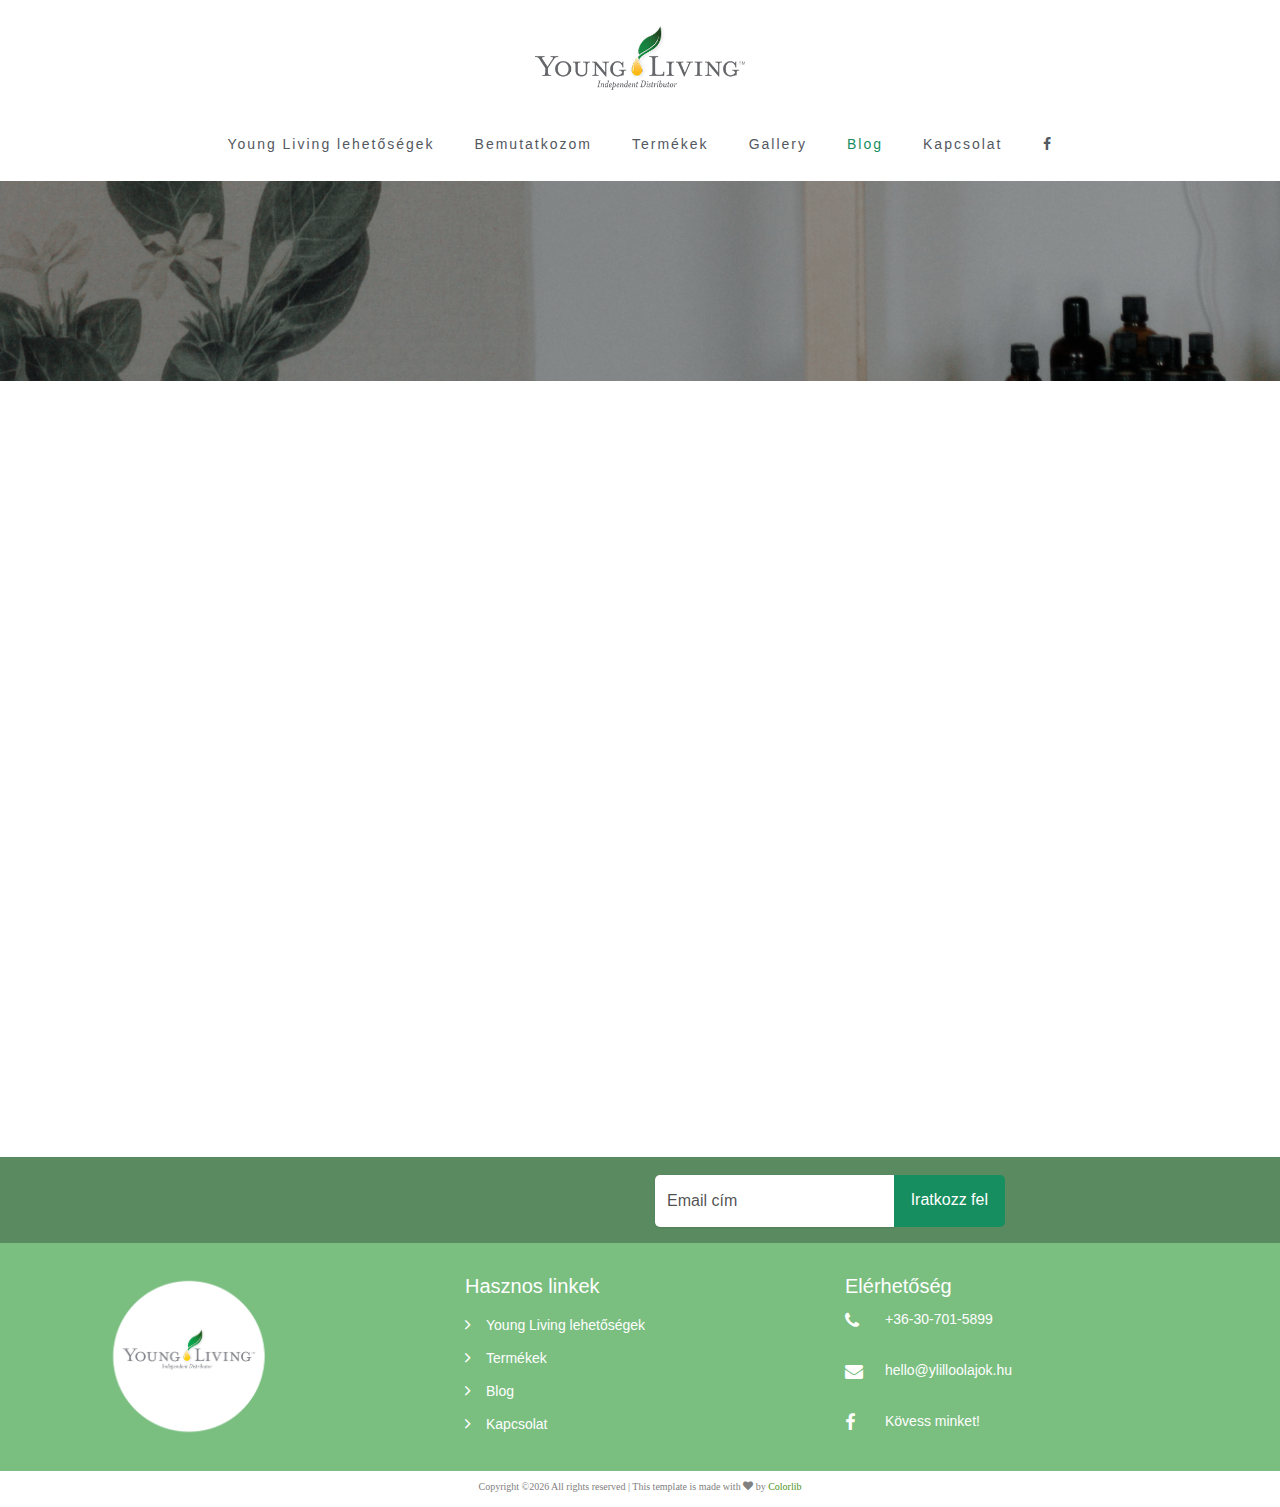
<file: blog_single_6.html>
<!DOCTYPE html>
<html lang="en">

  <!-- HEAD  -->
  <head>
    <title>Porlasztás vagy diffúzálás?</title>
    <meta charset="utf-8">
    <meta name="viewport" content="width=device-width, initial-scale=1, shrink-to-fit=no">
    <!-- Resources -->
    <link rel="stylesheet" href="https://stackpath.bootstrapcdn.com/font-awesome/4.7.0/css/font-awesome.min.css">
    <link rel="stylesheet" href="css/animate.css">
    <link rel="stylesheet" href="css/owl.carousel.min.css">
    <link rel="stylesheet" href="css/style.css">
    <!-- Icons Resources -->
    <link rel="stylesheet" href="css/ionicons.min.css">
    <link rel="stylesheet" href="css/flaticon.css">
    <link rel="stylesheet" href="css/icomoon.css">
  </head>

  <!-- BODY -->
  <body>

    <!-- HEADER -->
    <div class="container pt-5 pb-4">
			<div class="row justify-content-between">
				<div class="col-md-8 order-md-last">
					<div class="row">
						<div class="col-md-6 text-center">
              <a href=""><img src="images/Logo.png" alt="Logo" width="60%"></a>
						</div>
					</div>
				</div>
				<div class="col-md-4 d-flex"></div>
			</div>
		</div>

    <!-- NAVBAR -->
		<nav class="navbar navbar-expand-lg navbar-dark ftco_navbar bg-dark ftco-navbar-light" id="ftco-navbar">
	    <div class="container-fluid">
	      <button class="navbar-toggler" type="button" data-toggle="collapse" data-target="#ftco-nav" aria-controls="ftco-nav" aria-expanded="false" aria-label="Toggle navigation">
	        <span class="fa fa-bars"></span> Menu
	      </button>
	      <div class="collapse navbar-collapse" id="ftco-nav">
	        <ul class="navbar-nav m-auto">
	        	<li class="nav-item"><a href="index.html" class="nav-link">Young Living lehetőségek</a></li>
	        	<li class="nav-item"><a href="about.html" class="nav-link">Bemutatkozom</a></li>
            <li class="nav-item"><a href="services.html" class="nav-link">Termékek</a></li>
	        	<li class="nav-item"><a href="gallery.html" class="nav-link">Gallery</a></li>
	        	<li class="nav-item active"><a href="blog.html" class="nav-link">Blog</a></li>
	          <li class="nav-item"><a href="contact.html" class="nav-link">Kapcsolat</a></li>
            <li class="nav-item"><a href="https://www.facebook.com/groups/282719635433899/" target="_blank" class="nav-link"><span class="fa fa-facebook"><i class="sr-only">Facebook</i></span></a></li>
	        </ul>
	      </div>
	    </div>
	  </nav>

    <!-- MAIN IMAGE -->
    <section class="hero-wrap hero-wrap-2" style="background-image: url('images/bg_4.jpg');" data-stellar-background-ratio="0.5">
      <div class="overlay"></div>
      <div class="container">
        <div class="row no-gutters slider-text align-items-end justify-content-center">
          <div class="col-md-9 ftco-animate pb-5 text-center">
            <h1 class="mb-3 bread">Porlasztás vagy diffúzálás?</h1>
          </div>
        </div>
      </div>
    </section>

    <!-- BLOG -->
    <section class="ftco-section ftco-degree-bg">
      <div class="container">
        <div class="row">
          <div class="col-lg-8 ftco-animate" style="margin:auto;width: 100%;"> <!-- this styling puts the div in the middle -->
          	<p>
              <img src="images/blog_6.jpg" alt="" class="img-fluid">
            </p>
            <h2 class="mb-3">Porlasztás vagy diffúzálás?</h2>
            <p>Feltöltés alatt.</p>
        </div>
        </div>
      </div>

    </section> <!-- .section -->

    <!-- SUBSCRIBE -->
    <section class="ftco-section ftco-no-pt ftco-no-pb bg-primary subscribe-bg-color">
      <div class="container">
        <div class="row d-flex justify-content-center">
        	<div class="col-lg-8 py-4">
        		<div class="row">
		          <div class="col-md-6 ftco-animate d-flex align-items-center">
		            <h2 class="mb-0" style="color:white; font-size: 24px;">Hírlevél Feliratkozás</h2>
		          </div>
		          <div class="col-md-6 d-flex align-items-center">
		            <form action="#" class="subscribe-form">
		              <div class="form-group d-flex">
		                <input type="text" class="form-control subscribe-email" placeholder="Email cím">
		                <input type="submit" value="Iratkozz fel" class="submit px-3">
		              </div>
		            </form>
		          </div>
	          </div>
          </div>
        </div>
      </div>
    </section>

   <!-- FOOTER -->
    <footer class="ftco-footer ftco-bg-dark ftco-section">
      <div class="container">
        <div class="row mb-5">
          <div class="col-md-6 col-lg">
            <div class="ftco-footer-widget mb-4">
              <a href=""><img src="images/Logo-round.png" alt="Logo" width="60%"></a>
            </div>
          </div>
          <div class="col-md-6 col-lg">
            <div class="ftco-footer-widget mb-4 ml-md-5">
              <h2 class="ftco-heading-2">Hasznos linkek</h2>
              <ul class="list-unstyled">
                <li><a href="#" class="py-1 d-block"><span class="ion-ios-arrow-forward mr-3"></span>Young Living lehetőségek</a></li>
                <li><a href="#" class="py-1 d-block"><span class="ion-ios-arrow-forward mr-3"></span>Termékek</a></li>
                <li><a href="#" class="py-1 d-block"><span class="ion-ios-arrow-forward mr-3"></span>Blog</a></li>
                <li><a href="#" class="py-1 d-block"><span class="ion-ios-arrow-forward mr-3"></span>Kapcsolat</a></li>
              </ul>
            </div>
          </div>
          <div class="col-md-6 col-lg">
            <div class="ftco-footer-widget mb-4">
            	<h2 class="ftco-heading-2">Elérhetőség</h2>
            	<div class="block-23 mb-3">
	              <ul>
                  <li><a href="#"><span class="icon icon-phone"></span><span class="text">+36-30-701-5899</span></a></li>
                  <li><a href="#"><span class="icon icon-envelope"></span><span class="text">hello@ylilloolajok.hu</span></a></li>
	                <li><a href="#"><span class="icon icon-facebook"></span><span class="text">Kövess minket!</span></a></li>
	              </ul>
	            </div>
            </div>
          </div>
        </div>
      </div>
    </footer>

    <!-- CREDITS -->
    <div class="credits">
    <div class="col-md-12 text-center">
      <p>Copyright &copy;<script>document.write(new Date().getFullYear());
         </script> All rights reserved | This template is made with <i class="icon-heart color-danger" aria-hidden="true"></i> by <a href="https://colorlib.com" target="_blank">Colorlib</a></p>
    </div>
    </div>

    <!-- LOADER -->
    <div id="ftco-loader" class="show fullscreen"><svg class="circular" width="48px" height="48px"><circle class="path-bg" cx="24" cy="24" r="22" fill="none" stroke-width="4" stroke="#eeeeee"/><circle class="path" cx="24" cy="24" r="22" fill="none" stroke-width="4" stroke-miterlimit="10" stroke="#7ABE80"/></svg></div>

    <!-- SCRIPTS -->
    <script src="js/jquery.min.js"></script>
    <script src="js/jquery-migrate-3.0.1.min.js"></script>
    <script src="js/jquery.waypoints.min.js"></script>
    <script src="js/jquery.stellar.min.js"></script>
    <script src="js/owl.carousel.min.js"></script>
    <script src="js/jquery.magnific-popup.min.js"></script>
    <script src="js/scrollax.min.js"></script>
    <script src="js/main.js"></script>

  </body>
</html>
</file>
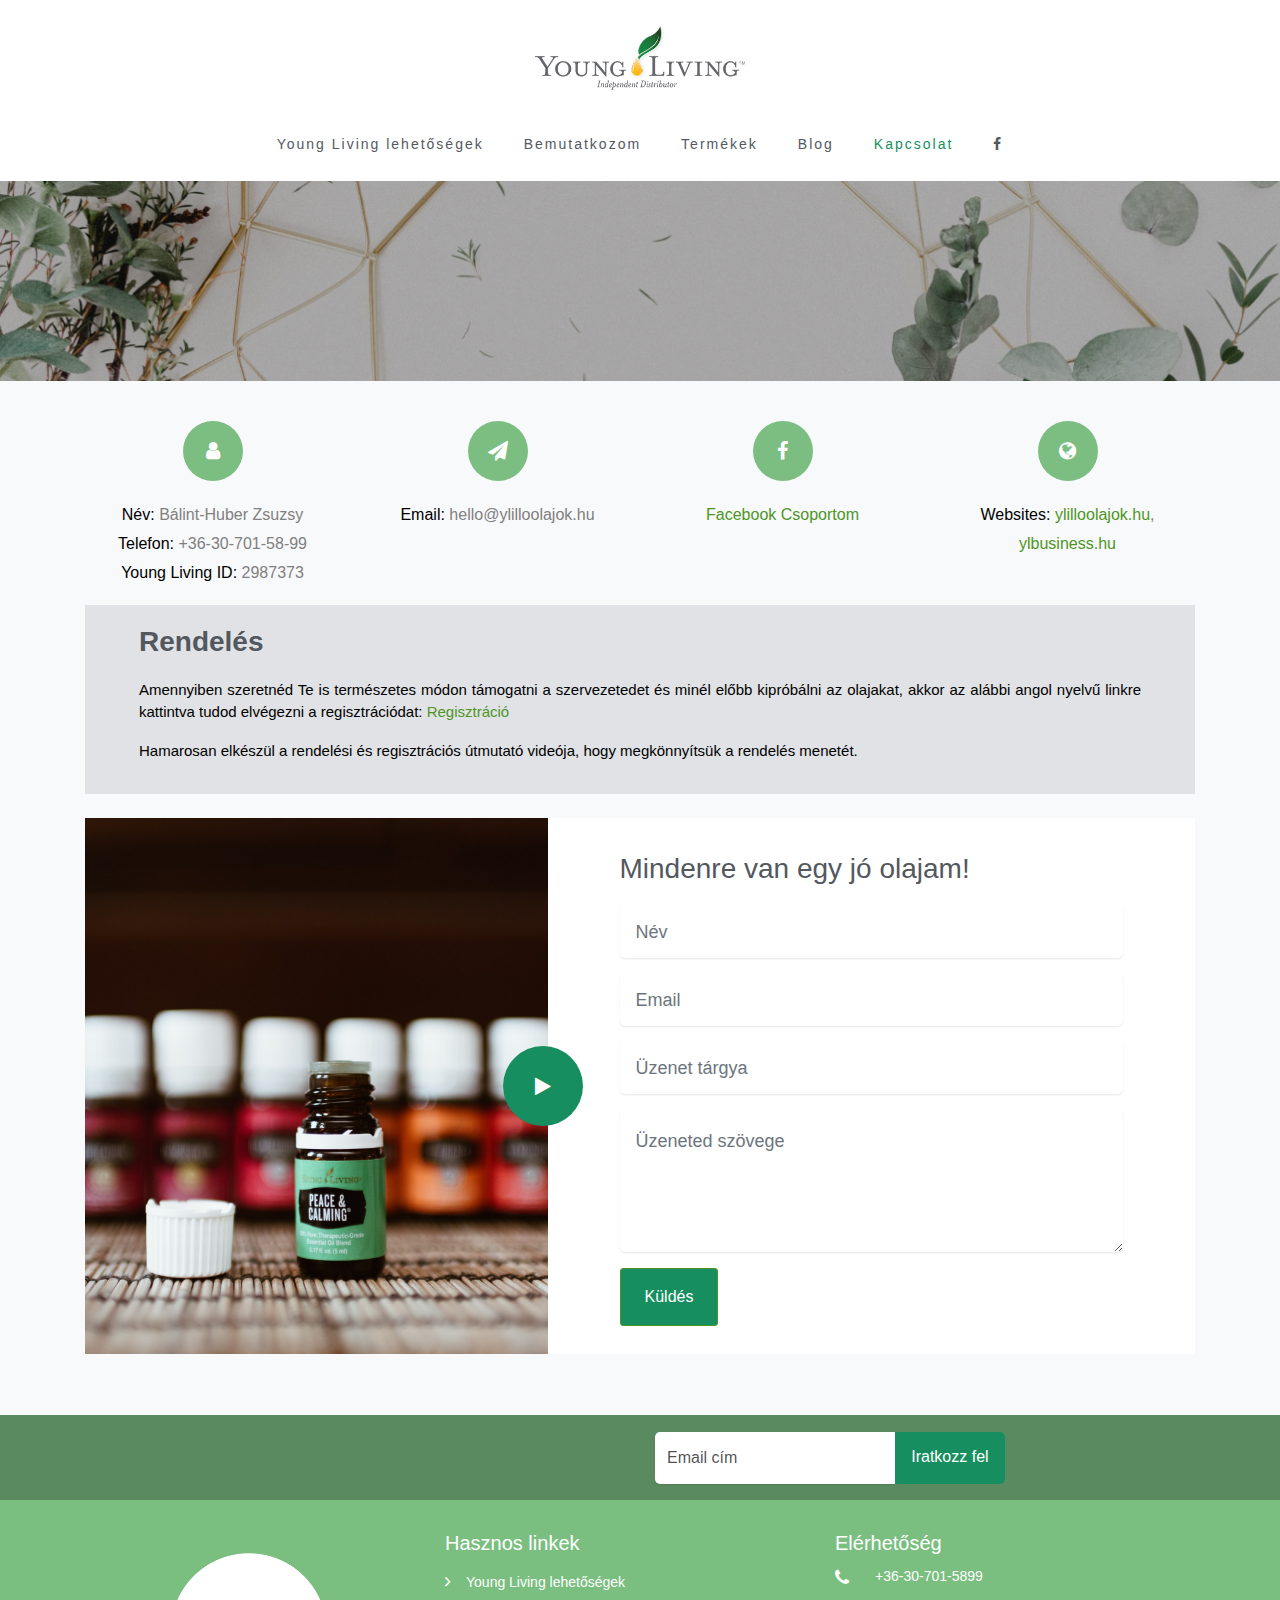
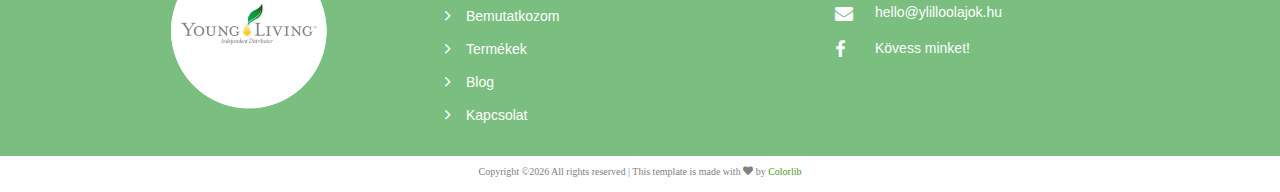
<file: contact.html>
<!DOCTYPE html>
<html lang="en">

  <!-- HEAD  -->
  <head>
    <title>Young Living lehetőségek - Young Living Original - Terápiás illóolajok</title>
    <meta charset="utf-8">
    <meta name="viewport" content="width=device-width, initial-scale=1, shrink-to-fit=no">

    <!-- Resources -->
    <link rel="stylesheet" href="https://stackpath.bootstrapcdn.com/font-awesome/4.7.0/css/font-awesome.min.css">
    <link rel="stylesheet" href="css/animate.css">
    <link rel="stylesheet" href="css/owl.carousel.min.css">
    <link rel="stylesheet" href="css/style.css">
    <link rel="stylesheet" href="css/contact.css">

    <!-- Popup -->
    <link rel="stylesheet" href="css/magnific-popup.css">

    <!-- Icons Resources -->
    <link rel="stylesheet" href="css/ionicons.min.css">
    <link rel="stylesheet" href="css/flaticon.css">
    <link rel="stylesheet" href="css/icomoon.css">

  </head>

  <!-- BODY -->
  <body>

    <!-- HEADER -->
    <div class="container pt-5 pb-4">
			<div class="row justify-content-between">
				<div class="col-md-8 order-md-last">
					<div class="row">
						<div class="col-md-6 text-center">
              <a href=""><img src="images/Logo.png" alt="Logo" width="60%"></a>
						</div>
					</div>
				</div>
				<div class="col-md-4 d-flex"></div>
			</div>
		</div>

    <!-- NAVBAR -->
		<nav class="navbar navbar-expand-lg navbar-dark ftco_navbar bg-dark ftco-navbar-light" id="ftco-navbar">
	    <div class="container-fluid">
	      <button class="navbar-toggler" type="button" data-toggle="collapse" data-target="#ftco-nav" aria-controls="ftco-nav" aria-expanded="false" aria-label="Toggle navigation">
	        <span class="fa fa-bars"></span> Menu
	      </button>
	      <div class="collapse navbar-collapse" id="ftco-nav">
	        <ul class="navbar-nav m-auto">
	        	<li class="nav-item"><a href="index.html" class="nav-link">Young Living lehetőségek</a></li>
	        	<li class="nav-item"><a href="about.html" class="nav-link">Bemutatkozom</a></li>
            <li class="nav-item"><a href="services.html" class="nav-link">Termékek</a></li>
	        	<li class="nav-item"><a href="blog.html" class="nav-link">Blog</a></li>
	          <li class="nav-item active"><a href="contact.html" class="nav-link">Kapcsolat</a></li>
            <li class="nav-item"><a href="https://www.facebook.com/groups/282719635433899/" target="_blank" class="nav-link"><span class="fa fa-facebook"><i class="sr-only">Facebook</i></span></a></li>
	        </ul>
	      </div>
	    </div>
	  </nav>

    <!-- MAIN IMAGE -->
    <section class="hero-wrap-contact hero-wrap-contact-2" style="background-image: url('images/bg_7.jpg');" data-stellar-background-ratio="0.5">
      <div class="overlay"></div>
      <div class="container">
        <div class="row no-gutters slider-text align-items-end justify-content-center">
          <div class="col-md-9 ftco-animate pb-5 text-center">
            <h1 class="mb-3 bread">Kapcsolat</h1>
          </div>
        </div>
      </div>
    </section>


   <!-- CONTACT -->
		<section class="ftco-section bg-light">
			<div class="container">
				<div class="row justify-content-center">
					<div class="col-md-12">
						<div class="wrapper">
							<div class="external row mb-5">

                <!-- CONTACT #1 -->
								<div class="col-md-3">
									<div class="dbox w-100 text-center">
				        		<div class="icon d-flex align-items-center justify-content-center">
				        			<span class="fa fa-user"></span>
				        		</div>
				        		<div class="text">
                      <p><span>Név:</span> Bálint-Huber Zsuzsy</p>
                      <p><span>Telefon:</span> +36-30-701-58-99</p>
                      <p><span>Young Living ID:</span> 2987373</p>
					          </div>
				          </div>
								</div>

                <!-- CONTACT #2 -->
								<div class="col-md-3">
									<div class="dbox w-100 text-center">
				        		<div class="icon d-flex align-items-center justify-content-center">
				        			<span class="fa fa-paper-plane"></span>
				        		</div>
				        		<div class="text">
					            <p><span>Email:</span> hello@ylilloolajok.hu</p>
					          </div>
				          </div>
								</div>

                <!-- CONTACT #3 -->
								<div class="col-md-3">
									<div class="dbox w-100 text-center">
				        		<div class="icon d-flex align-items-center justify-content-center">
				        			<span class="fa fa-facebook"></span>
				        		</div>
				        		<div class="text">
					            <p><a href="https://www.facebook.com/groups/rezegjvelem/">Facebook Csoportom</a></p>
					          </div>
				          </div>
								</div>

                <!-- CONTACT #4 -->
								<div class="col-md-3">
									<div class="dbox w-100 text-center">
				        		<div class="icon d-flex align-items-center justify-content-center">
				        			<span class="fa fa-globe"></span>
				        		</div>
				        		<div class="text">
					            <p><span>Websites:</span> <a href="ylilloolajok.hu" target="_blank">ylilloolajok.hu</a>, <br>
                        <a href="ylbusiness.hu" target="_blank">ylbusiness.hu</a></p>
					          </div>
				          </div>
								</div>
							</div>

              <!-- NOTICE -->
              <div class="container notice-section">
                <div class="row">
                  <div class="col-md-12 index-quote-text">

                    <!-- MAIN TITLE -->
                    <h3 class="mb-3 bread"><b>Rendelés</b></h3>

                    <p class="notice-text">Amennyiben szeretnéd Te is természetes módon támogatni a szervezetedet és minél
                      előbb kipróbálni az olajakat, akkor az alábbi angol nyelvű linkre kattintva tudod elvégezni a
                      regisztrációdat:
                      <a href="https://www.youngliving.com/vo/#/signup/new-start" target="_blank">Regisztráció</a></p>

                    <p class="notice-text">Hamarosan elkészül a rendelési és regisztrációs útmutató videója,
                      hogy megkönnyítsük a rendelés menetét.</p>

                  </div>
                </div>
              </div>

              <!-- MESSAGE FORM -->
							<div class="row no-gutters form-contact">
                <!-- IMAGE -->
                <div class="contact-section col-md-5 d-flex align-items-stretch">
                  <div class="contact-height img img-video d-flex align-self-stretch align-items-center justify-content-center justify-content-md-end" style="background-image:url(images/YL2.jpg);">
                    <a href="https://www.youtube.com/watch?v=Up91DMPo1rE" class="icon-video popup-vimeo d-flex justify-content-center align-items-center">
          						<span class="icon-play"></span>
          					</a>
          				</div>
								</div>

                <!-- FORM -->
								<div class="col-md-7">
									<div class="contact-height contact-wrap w-100 p-md-5 p-4">
                    <form action="" class="site-form">
                      <h3 class="mb-5 contact-form-title-local">Mindenre van egy jó olajam!</h3>
                      <div class="form-group">
                        <input type="text" class="form-control px-3 py-4" placeholder="Név">
                      </div>
                      <div class="form-group">
                        <input type="email" class="form-control px-3 py-4" placeholder="Email">
                      </div>
                      <div class="form-group">
                        <input type="email" class="form-control px-3 py-4" placeholder="Üzenet tárgya">
                      </div>
                      <div class="form-group mb-5">
                        <textarea class="form-control px-3 py-4"cols="30" rows="4" placeholder="Üzeneted szövege"></textarea>
                      </div>
                      <div class="form-group">
                        <a class="btn btn-primary px-4 py-3" id="send-email">Küldés</a>
                      </div>
                    </form>
									</div>
								</div>
							</div>
						</div>
					</div>
				</div>
			</div>
		</section>

    <!-- SUBSCRIBE -->
    <section class="ftco-section ftco-no-pt ftco-no-pb bg-primary subscribe-bg-color">
      <div class="container">
        <div class="row d-flex justify-content-center">
        	<div class="col-lg-8 py-4">
        		<div class="row">
		          <div class="col-md-6 ftco-animate d-flex align-items-center">
		            <h2 class="mb-0" style="color:white; font-size: 24px;">Hírlevél Feliratkozás</h2>
		          </div>
		          <div class="col-md-6 d-flex align-items-center">
		            <form class="subscribe-form">
		              <div class="form-group d-flex">
		                <input type="text" class="form-control subscribe-email" placeholder="Email cím">
		                <a class="submit px-3" id="subs-submit">Iratkozz fel</a>
		              </div>
		            </form>
		          </div>
	          </div>
          </div>
        </div>
      </div>
    </section>

    <!-- FOOTER -->
     <footer class="ftco-footer ftco-bg-dark ftco-section">
       <div class="container">
         <div class="row mb-5">
           <div class="logo-footer-div col-md-6 col-lg">
             <div class="logo-footer ftco-footer-widget mb-4">
               <a href=""><img src="images/Logo-round.png" alt="Logo" width="60%"></a>
             </div>
           </div>
           <div class="col-md-6 col-lg">
             <div class="ftco-footer-widget mb-4 ml-md-5">
               <h2 class="ftco-heading-2">Hasznos linkek</h2>
               <ul class="list-unstyled">
                 <li><a href="index.html" class="py-1 d-block"><span class="ion-ios-arrow-forward mr-3"></span>Young Living lehetőségek</a></li>
                 <li><a href="about.html" class="py-1 d-block"><span class="ion-ios-arrow-forward mr-3"></span>Bemutatkozom</a></li>
                 <li><a href="services.html" class="py-1 d-block"><span class="ion-ios-arrow-forward mr-3"></span>Termékek</a></li>
                 <li><a href="blog.html" class="py-1 d-block"><span class="ion-ios-arrow-forward mr-3"></span>Blog</a></li>
                 <li><a href="contact.html" class="py-1 d-block"><span class="ion-ios-arrow-forward mr-3"></span>Kapcsolat</a></li>
               </ul>
             </div>
           </div>
           <div class="col-md-6 col-lg">
             <div class="ftco-footer-widget mb-4">
             	<h2 class="ftco-heading-2">Elérhetőség</h2>
             	<div class="block-23 mb-3">
 	              <ul>
                   <li><span class="icon icon-phone"></span><span class="text footer-info">+36-30-701-5899</span></li>
                   <li><span class="icon icon-envelope"></span><span class="text footer-info">hello@ylilloolajok.hu</span></li>
 	                <li><span class="icon icon-facebook"></span><span class="text footer-info">Kövess minket!</span></li>
 	              </ul>
 	            </div>
             </div>
           </div>
         </div>
       </div>
     </footer>

    <!-- CREDITS -->
    <div class="credits">
    <div class="col-md-12 text-center">
      <p>Copyright &copy;<script>document.write(new Date().getFullYear());
         </script> All rights reserved | This template is made with <i class="icon-heart color-danger" aria-hidden="true"></i> by <a href="https://colorlib.com" target="_blank">Colorlib</a></p>
    </div>
    </div>

    <!-- LOADER -->
    <div id="ftco-loader" class="show fullscreen"><svg class="circular" width="48px" height="48px"><circle class="path-bg" cx="24" cy="24" r="22" fill="none" stroke-width="4" stroke="#eeeeee"/><circle class="path" cx="24" cy="24" r="22" fill="none" stroke-width="4" stroke-miterlimit="10" stroke="#7ABE80"/></svg></div>

    <!-- SCRIPTS -->
    <script src="js/jquery.min.js"></script>
    <script src="js/jquery-migrate-3.0.1.min.js"></script>
    <script src="js/jquery.waypoints.min.js"></script>
    <script src="js/jquery.stellar.min.js"></script>
    <script src="js/owl.carousel.min.js"></script>
    <script src="js/jquery.magnific-popup.min.js"></script>
    <script src="js/scrollax.min.js"></script>
    <script src="js/main.js"></script>

  </body>
</html>
</file>
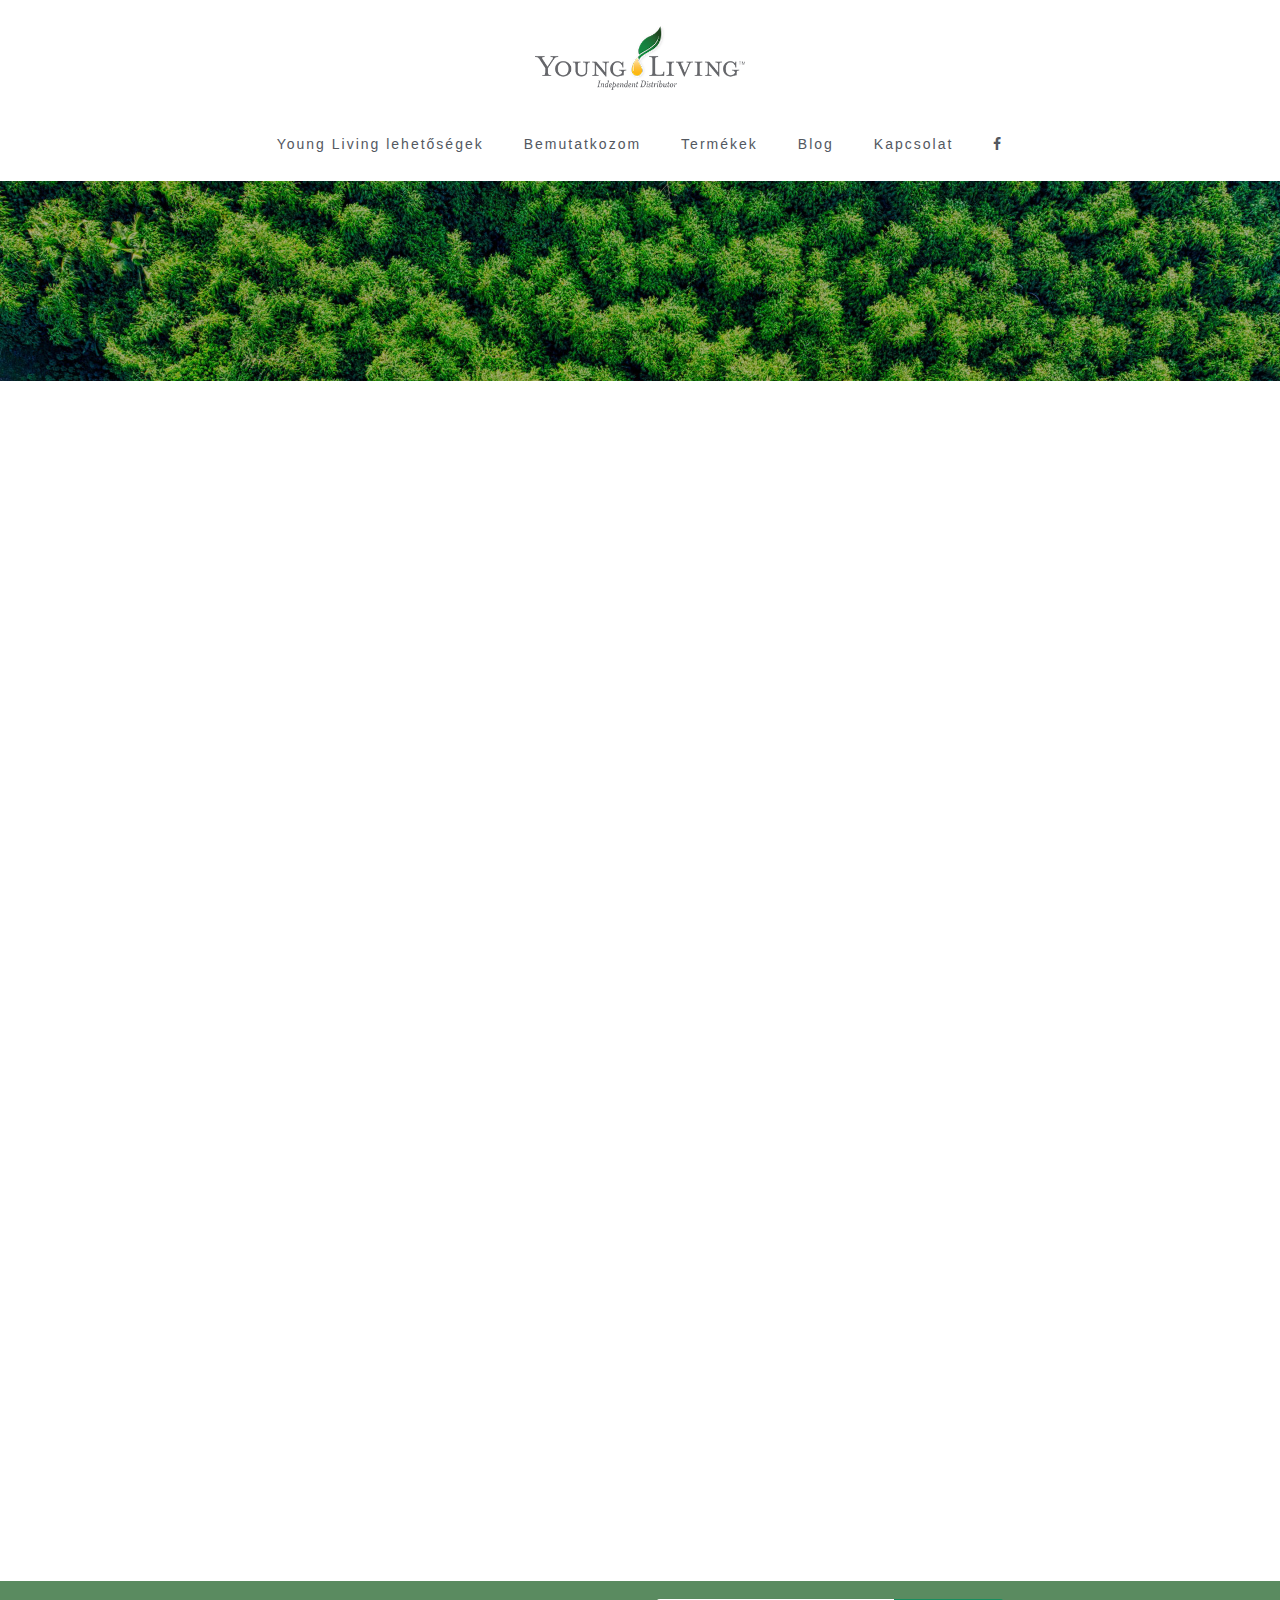
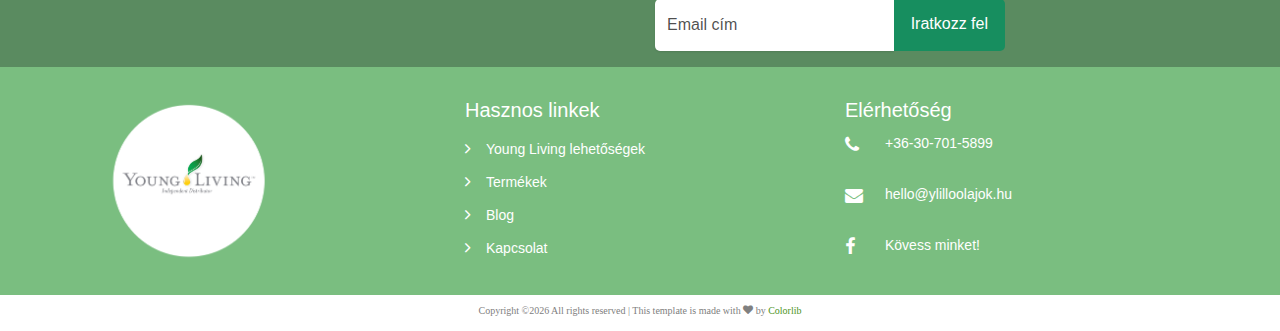
<file: gallery.html>
<!DOCTYPE html>
<html lang="en">

    <!-- HEAD  -->
    <head>
      <title>Young Living lehetőségek - Young Living Original - Terápiás illóolajok</title>
      <meta charset="utf-8">
      <meta name="viewport" content="width=device-width, initial-scale=1, shrink-to-fit=no">

      <!-- Resources -->
      <link rel="stylesheet" href="https://stackpath.bootstrapcdn.com/font-awesome/4.7.0/css/font-awesome.min.css">
      <link rel="stylesheet" href="css/animate.css">
      <link rel="stylesheet" href="css/owl.carousel.min.css">
      <link rel="stylesheet" href="css/style.css">

      <!-- Popup -->
      <link rel="stylesheet" href="css/magnific-popup.css">

      <!-- Icons Resources -->
      <link rel="stylesheet" href="css/ionicons.min.css">
      <link rel="stylesheet" href="css/flaticon.css">
      <link rel="stylesheet" href="css/icomoon.css">

    </head>


  <!-- BODY -->
  <body>

    <!-- HEADER -->
    <div class="container pt-5 pb-4">
			<div class="row justify-content-between">
				<div class="col-md-8 order-md-last">
					<div class="row">
						<div class="col-md-6 text-center">
              <a href=""><img src="images/Logo.png" alt="Logo" width="60%"></a>
						</div>
					</div>
				</div>
				<div class="col-md-4 d-flex"></div>
			</div>
		</div>

    <!-- NAVBAR -->
		<nav class="navbar navbar-expand-lg navbar-dark ftco_navbar bg-dark ftco-navbar-light" id="ftco-navbar">
	    <div class="container-fluid">
	      <button class="navbar-toggler" type="button" data-toggle="collapse" data-target="#ftco-nav" aria-controls="ftco-nav" aria-expanded="false" aria-label="Toggle navigation">
	        <span class="fa fa-bars"></span> Menu
	      </button>
	      <div class="collapse navbar-collapse" id="ftco-nav">
	        <ul class="navbar-nav m-auto">
	        	<li class="nav-item"><a href="index.html" class="nav-link">Young Living lehetőségek</a></li>
	        	<li class="nav-item"><a href="about.html" class="nav-link">Bemutatkozom</a></li>
            <li class="nav-item"><a href="services.html" class="nav-link">Termékek</a></li>
	        	<li class="nav-item"><a href="blog.html" class="nav-link">Blog</a></li>
	          <li class="nav-item"><a href="contact.html" class="nav-link">Kapcsolat</a></li>
            <li class="nav-item"><a href="https://www.facebook.com/groups/282719635433899/" target="_blank" class="nav-link"><span class="fa fa-facebook"><i class="sr-only">Facebook</i></span></a></li>
	        </ul>
	      </div>
	    </div>
	  </nav>

    <!-- MAIN IMAGE -->
    <section class="hero-wrap hero-wrap-2" style="background-image: url('images/bg_2.jpg');" data-stellar-background-ratio="0.5">
      <div class="overlay"></div>
      <div class="container">
        <div class="row no-gutters slider-text align-items-end justify-content-center">
          <div class="col-md-9 ftco-animate pb-5 text-center">
            <h1 class="mb-3 bread">Our Services</h1>
          </div>
        </div>
      </div>
    </section>

		<section class="ftco-section ftco-no-pt ftco-no-pb">
		  <div class="container-fluid px-md-0">
        <div class="row no-gutters">
          <div class="col-md-4 ftco-animate">
            <div class="gallery img d-flex align-items-end" style="background-image: url(images/gallery-1.jpg);">
            	<a href="images/gallery-1.jpg" class="icon image-popup d-flex justify-content-center align-items-center">
	    					<span class="icon-expand"></span>
	    				</a>
            	<div class="desc w-100 px-4">
	              <div class="text w-100 mb-3">
	              	<span>Nature</span>
	              	<h2><a href="work-single.html">Beautiful Work</a></h2>
	              </div>
              </div>
            </div>
          </div>
          <div class="col-md-4 ftco-animate">
            <div class="gallery img d-flex align-items-end" style="background-image: url(images/gallery-2.jpg);">
            	<a href="images/gallery-2.jpg" class="icon image-popup d-flex justify-content-center align-items-center">
	    					<span class="icon-expand"></span>
	    				</a>
            	<div class="desc w-100 px-4">
	              <div class="text w-100 mb-3">
	              	<span>Nature</span>
	              	<h2><a href="work-single.html">Beautiful Work</a></h2>
	              </div>
              </div>
            </div>
          </div>
          <div class="col-md-4 ftco-animate">
            <div class="gallery img d-flex align-items-end" style="background-image: url(images/gallery-3.jpg);">
            	<a href="images/gallery-3.jpg" class="icon image-popup d-flex justify-content-center align-items-center">
	    					<span class="icon-expand"></span>
	    				</a>
            	<div class="desc w-100 px-4">
	              <div class="text w-100 mb-3">
	              	<span>Nature</span>
	              	<h2><a href="work-single.html">Beautiful Work</a></h2>
	              </div>
              </div>
            </div>
          </div>

          <div class="col-md-4 ftco-animate">
            <div class="gallery img d-flex align-items-end" style="background-image: url(images/gallery-4.jpg);">
            	<a href="images/gallery-4.jpg" class="icon image-popup d-flex justify-content-center align-items-center">
	    					<span class="icon-expand"></span>
	    				</a>
            	<div class="desc w-100 px-4">
	              <div class="text w-100 mb-3">
	              	<span>Nature</span>
	              	<h2><a href="work-single.html">Beautiful Work</a></h2>
	              </div>
              </div>
            </div>
          </div>
          <div class="col-md-4 ftco-animate">
            <div class="gallery img d-flex align-items-end" style="background-image: url(images/gallery-5.jpg);">
            	<a href="images/gallery-5.jpg" class="icon image-popup d-flex justify-content-center align-items-center">
	    					<span class="icon-expand"></span>
	    				</a>
            	<div class="desc w-100 px-4">
	              <div class="text w-100 mb-3">
	              	<span>Nature</span>
	              	<h2><a href="work-single.html">Beautiful Work</a></h2>
	              </div>
              </div>
            </div>
          </div>
          <div class="col-md-4 ftco-animate">
            <div class="gallery img d-flex align-items-end" style="background-image: url(images/gallery-6.jpg);">
            	<a href="images/gallery-6.jpg" class="icon image-popup d-flex justify-content-center align-items-center">
	    					<span class="icon-expand"></span>
	    				</a>
            	<div class="desc w-100 px-4">
	              <div class="text w-100 mb-3">
	              	<span>Nature</span>
	              	<h2><a href="work-single.html">Beautiful Work</a></h2>
	              </div>
              </div>
            </div>
          </div>

          <div class="col-md-4 ftco-animate">
            <div class="gallery img d-flex align-items-end" style="background-image: url(images/gallery-7.jpg);">
            	<a href="images/gallery-7.jpg" class="icon image-popup d-flex justify-content-center align-items-center">
	    					<span class="icon-expand"></span>
	    				</a>
            	<div class="desc w-100 px-4">
	              <div class="text w-100 mb-3">
	              	<span>Nature</span>
	              	<h2><a href="work-single.html">Beautiful Work</a></h2>
	              </div>
              </div>
            </div>
          </div>
          <div class="col-md-4 ftco-animate">
            <div class="gallery img d-flex align-items-end" style="background-image: url(images/gallery-8.jpg);">
            	<a href="images/gallery-8.jpg" class="icon image-popup d-flex justify-content-center align-items-center">
	    					<span class="icon-expand"></span>
	    				</a>
            	<div class="desc w-100 px-4">
	              <div class="text w-100 mb-3">
	              	<span>Nature</span>
	              	<h2><a href="work-single.html">Beautiful Work</a></h2>
	              </div>
              </div>
            </div>
          </div>
          <div class="col-md-4 ftco-animate">
            <div class="gallery img d-flex align-items-end" style="background-image: url(images/gallery-9.jpg);">
            	<a href="images/gallery-9.jpg" class="icon image-popup d-flex justify-content-center align-items-center">
	    					<span class="icon-expand"></span>
	    				</a>
            	<div class="desc w-100 px-4">
	              <div class="text w-100 mb-3">
	              	<span>Nature</span>
	              	<h2><a href="work-single.html">Beautiful Work</a></h2>
	              </div>
              </div>
            </div>
          </div>
        </div>
      </div>
		</section>

    <!-- SUBSCRIBE -->
    <section class="ftco-section ftco-no-pt ftco-no-pb bg-primary subscribe-bg-color">
      <div class="container">
        <div class="row d-flex justify-content-center">
        	<div class="col-lg-8 py-4">
        		<div class="row">
		          <div class="col-md-6 ftco-animate d-flex align-items-center">
		            <h2 class="mb-0" style="color:white; font-size: 24px;">Hírlevél Feliratkozás</h2>
		          </div>
		          <div class="col-md-6 d-flex align-items-center">
		            <form action="#" class="subscribe-form">
		              <div class="form-group d-flex">
		                <input type="text" class="form-control subscribe-email" placeholder="Email cím">
		                <input type="submit" value="Iratkozz fel" class="submit px-3">
		              </div>
		            </form>
		          </div>
	          </div>
          </div>
        </div>
      </div>
    </section>

   <!-- FOOTER -->
    <footer class="ftco-footer ftco-bg-dark ftco-section">
      <div class="container">
        <div class="row mb-5">
          <div class="col-md-6 col-lg">
            <div class="ftco-footer-widget mb-4">
              <a href=""><img src="images/Logo-round.png" alt="Logo" width="60%"></a>
            </div>
          </div>
          <div class="col-md-6 col-lg">
            <div class="ftco-footer-widget mb-4 ml-md-5">
              <h2 class="ftco-heading-2">Hasznos linkek</h2>
              <ul class="list-unstyled">
                <li><a href="#" class="py-1 d-block"><span class="ion-ios-arrow-forward mr-3"></span>Young Living lehetőségek</a></li>
                <li><a href="#" class="py-1 d-block"><span class="ion-ios-arrow-forward mr-3"></span>Termékek</a></li>
                <li><a href="#" class="py-1 d-block"><span class="ion-ios-arrow-forward mr-3"></span>Blog</a></li>
                <li><a href="#" class="py-1 d-block"><span class="ion-ios-arrow-forward mr-3"></span>Kapcsolat</a></li>
              </ul>
            </div>
          </div>
          <div class="col-md-6 col-lg">
            <div class="ftco-footer-widget mb-4">
            	<h2 class="ftco-heading-2">Elérhetőség</h2>
            	<div class="block-23 mb-3">
	              <ul>
                  <li><a href="#"><span class="icon icon-phone"></span><span class="text">+36-30-701-5899</span></a></li>
                  <li><a href="#"><span class="icon icon-envelope"></span><span class="text">hello@ylilloolajok.hu</span></a></li>
	                <li><a href="#"><span class="icon icon-facebook"></span><span class="text">Kövess minket!</span></a></li>
	              </ul>
	            </div>
            </div>
          </div>
        </div>
      </div>
    </footer>

    <!-- CREDITS -->
    <div class="credits">
    <div class="col-md-12 text-center">
      <p>Copyright &copy;<script>document.write(new Date().getFullYear());
         </script> All rights reserved | This template is made with <i class="icon-heart color-danger" aria-hidden="true"></i> by <a href="https://colorlib.com" target="_blank">Colorlib</a></p>
    </div>
    </div>

    <!-- LOADER -->
    <div id="ftco-loader" class="show fullscreen"><svg class="circular" width="48px" height="48px"><circle class="path-bg" cx="24" cy="24" r="22" fill="none" stroke-width="4" stroke="#eeeeee"/><circle class="path" cx="24" cy="24" r="22" fill="none" stroke-width="4" stroke-miterlimit="10" stroke="#7ABE80"/></svg></div>

    <!-- SCRIPTS -->
    <script src="js/jquery.min.js"></script>
    <script src="js/jquery-migrate-3.0.1.min.js"></script>
    <script src="js/jquery.waypoints.min.js"></script>
    <script src="js/jquery.stellar.min.js"></script>
    <script src="js/owl.carousel.min.js"></script>
    <script src="js/jquery.magnific-popup.min.js"></script>
    <script src="js/scrollax.min.js"></script>
    <script src="js/main.js"></script>

  </body>
</html>
</file>
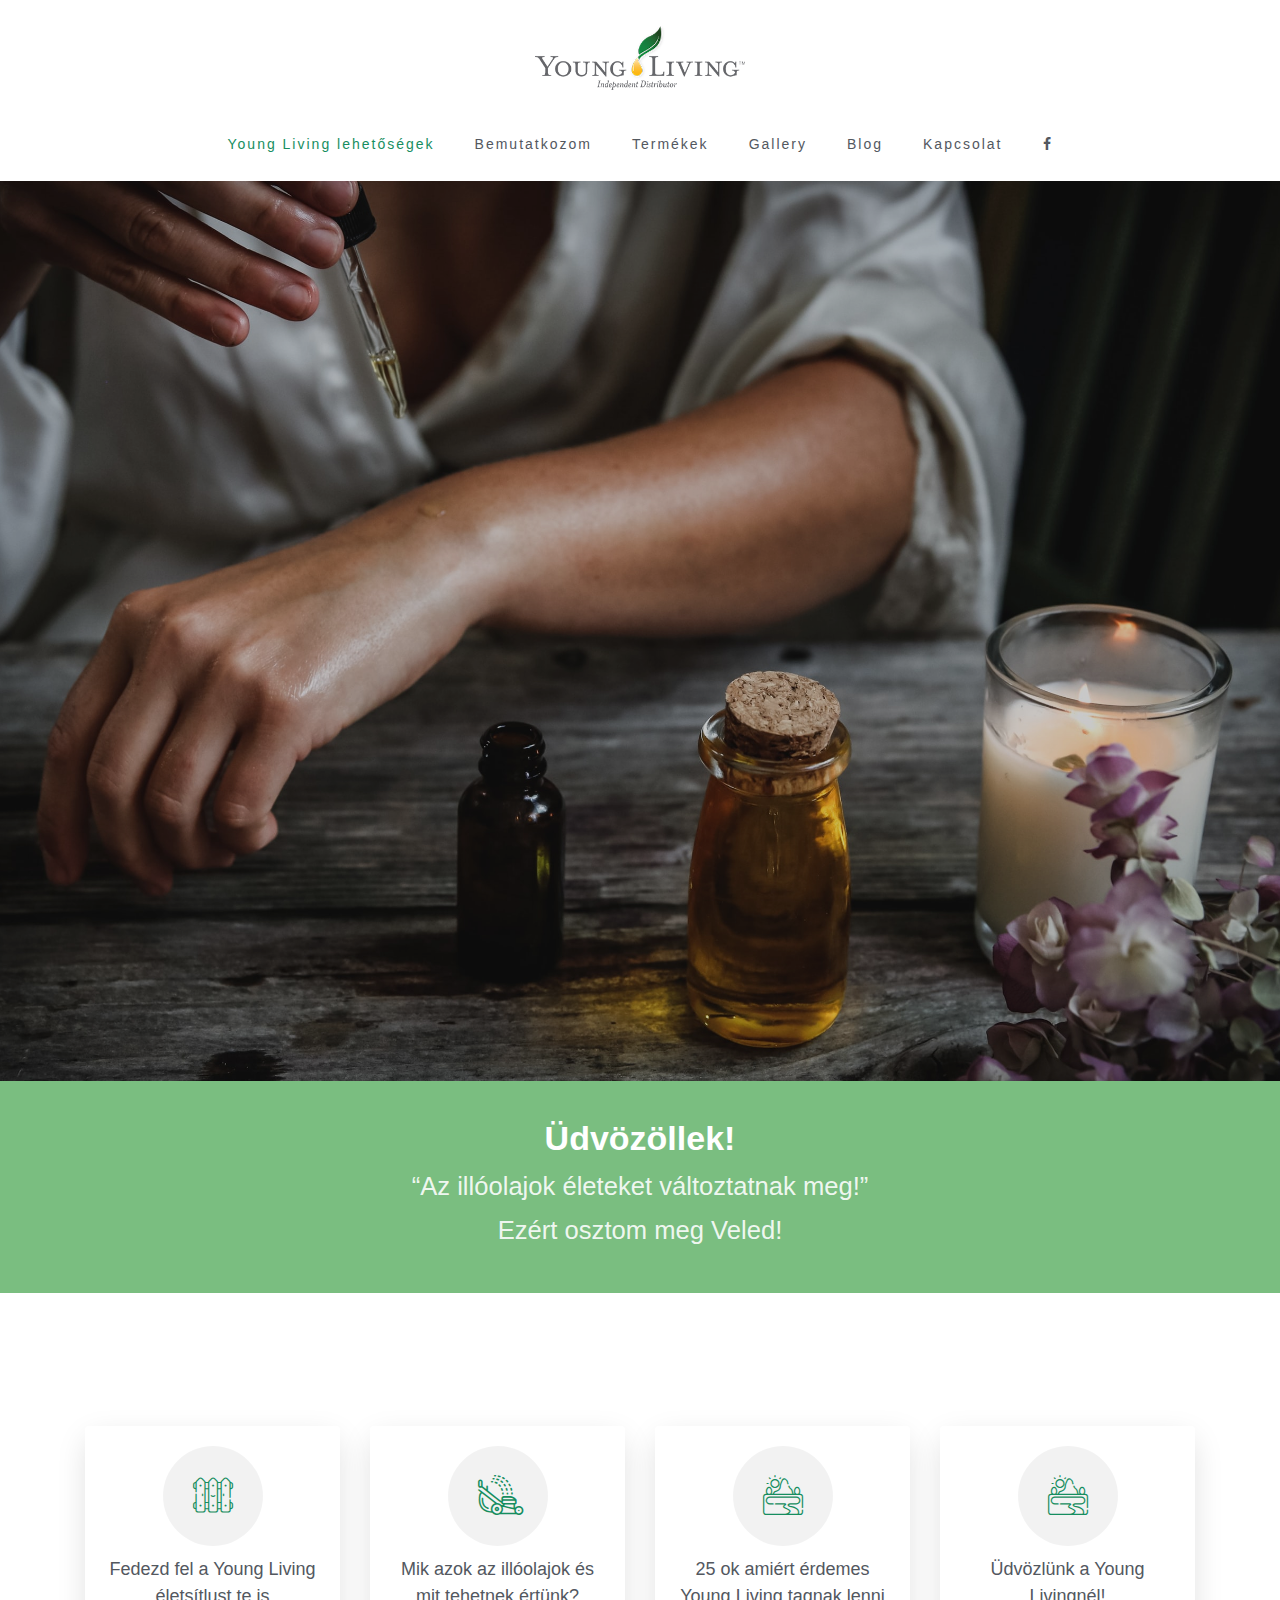
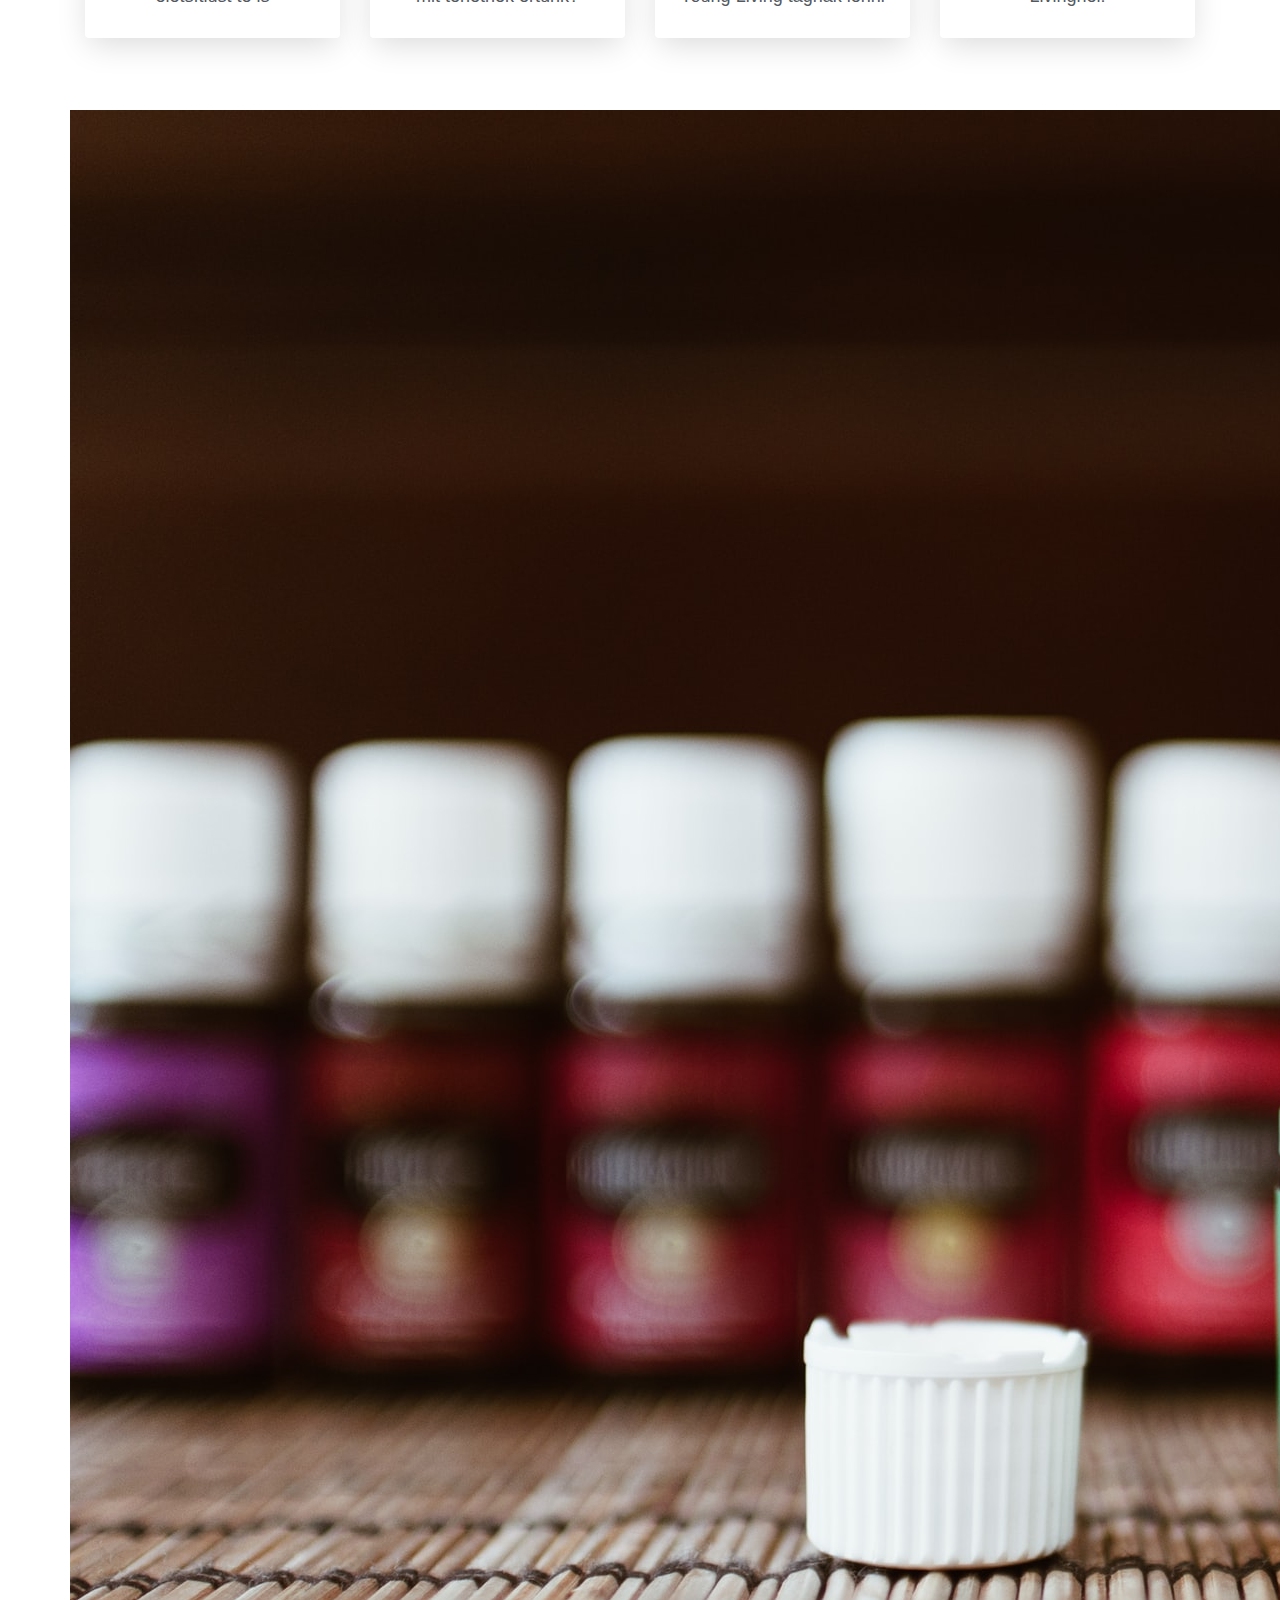
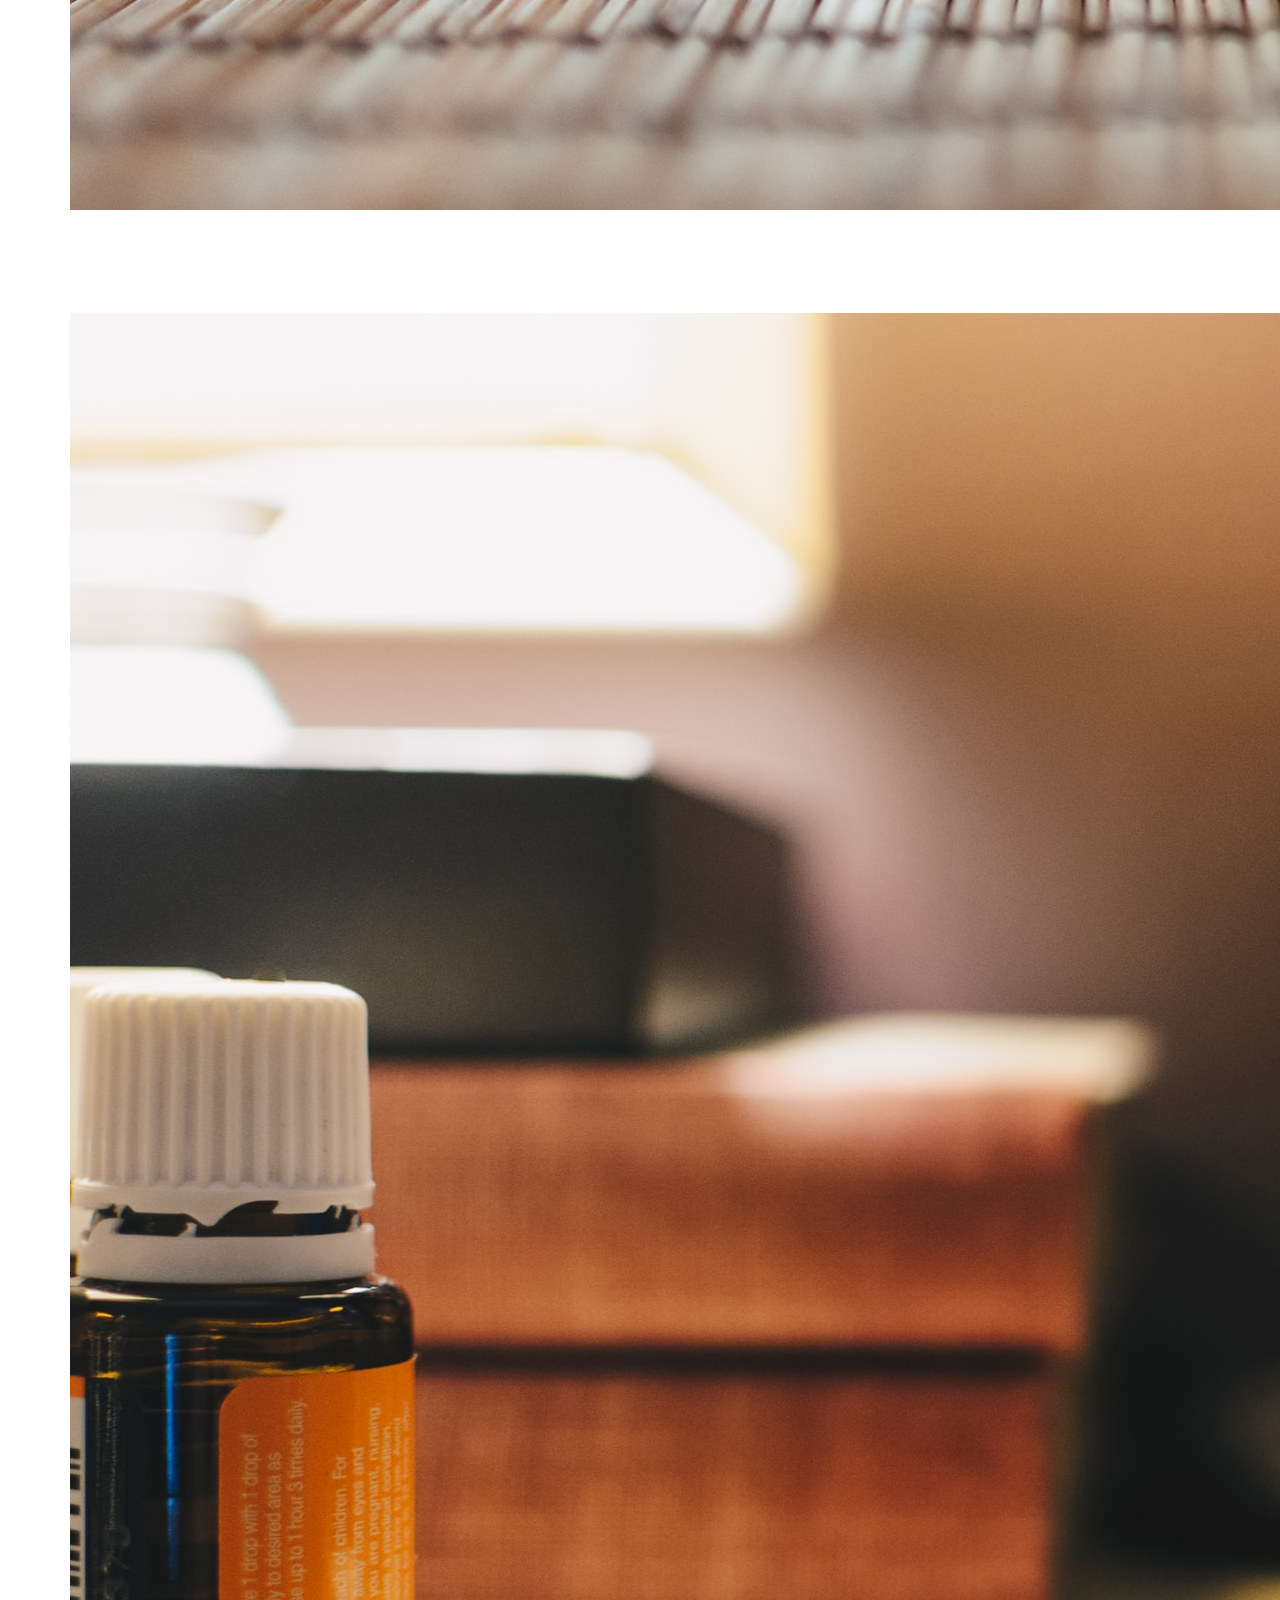
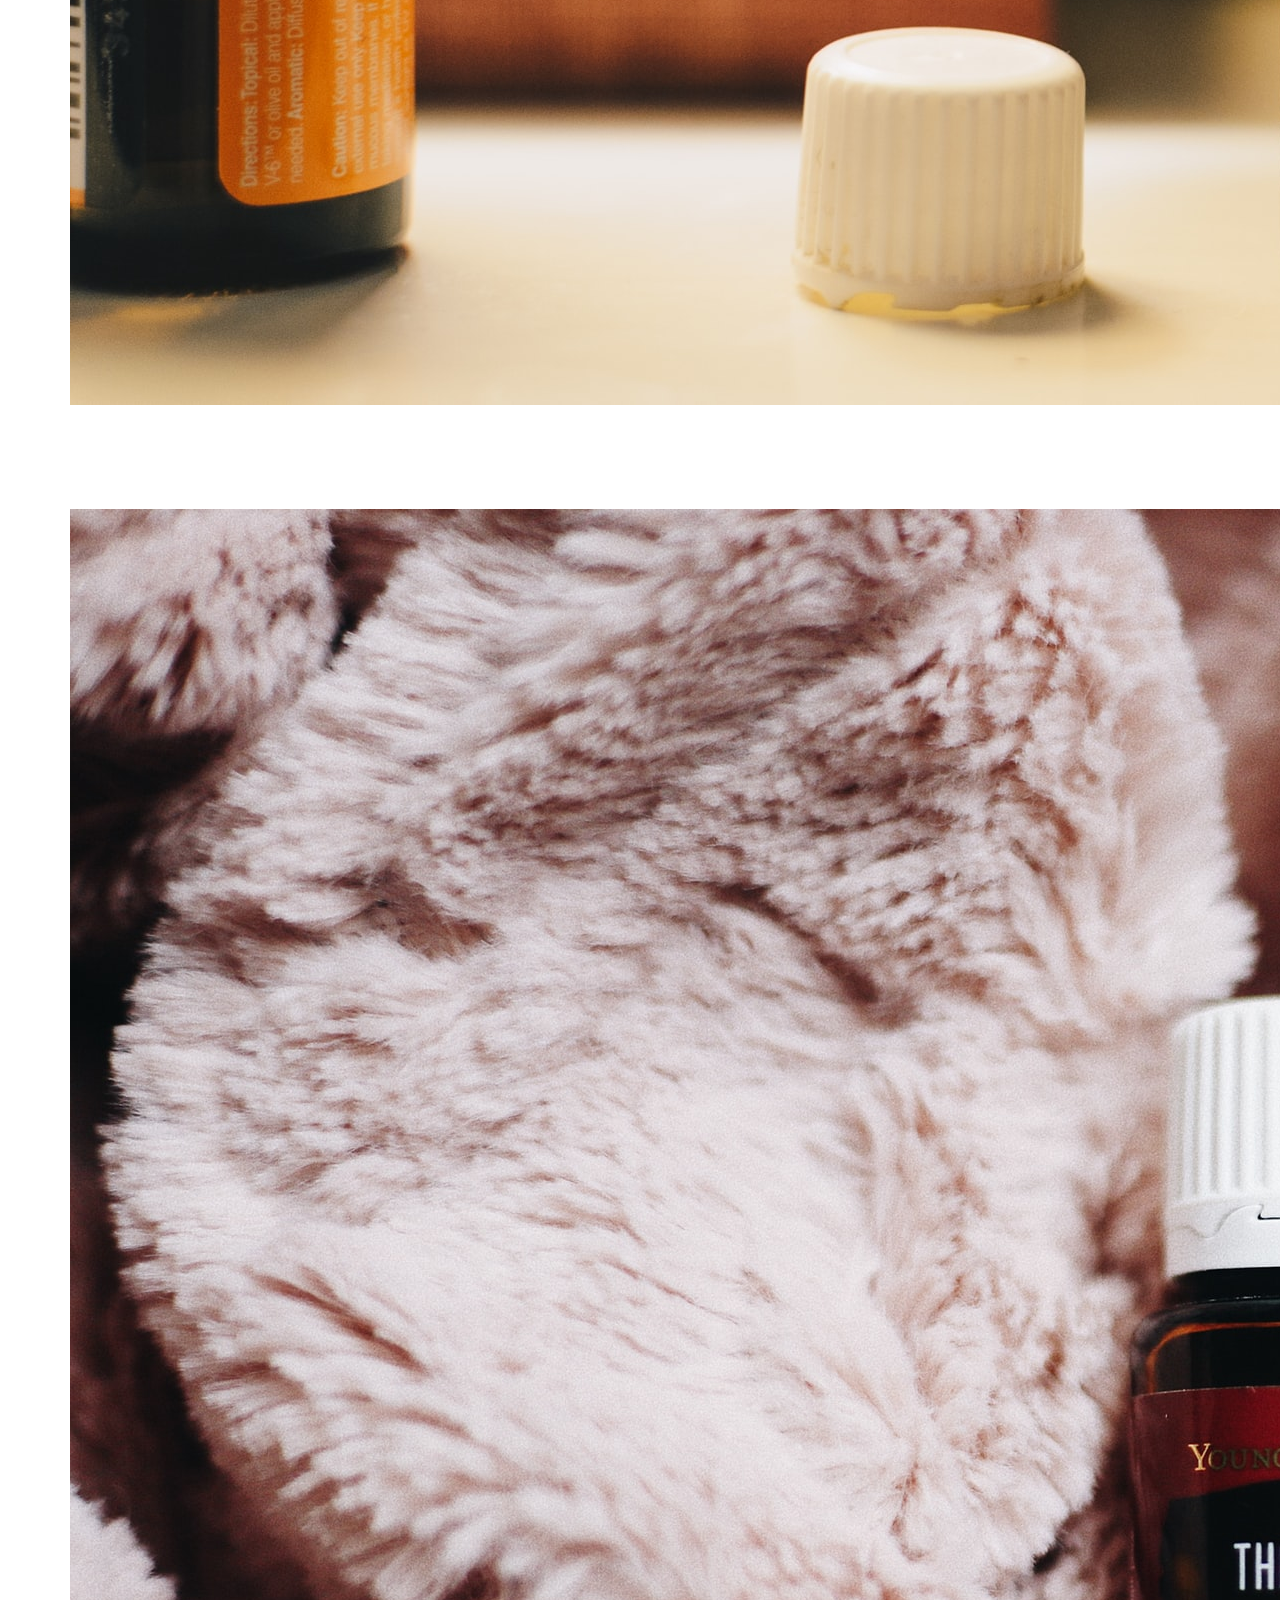
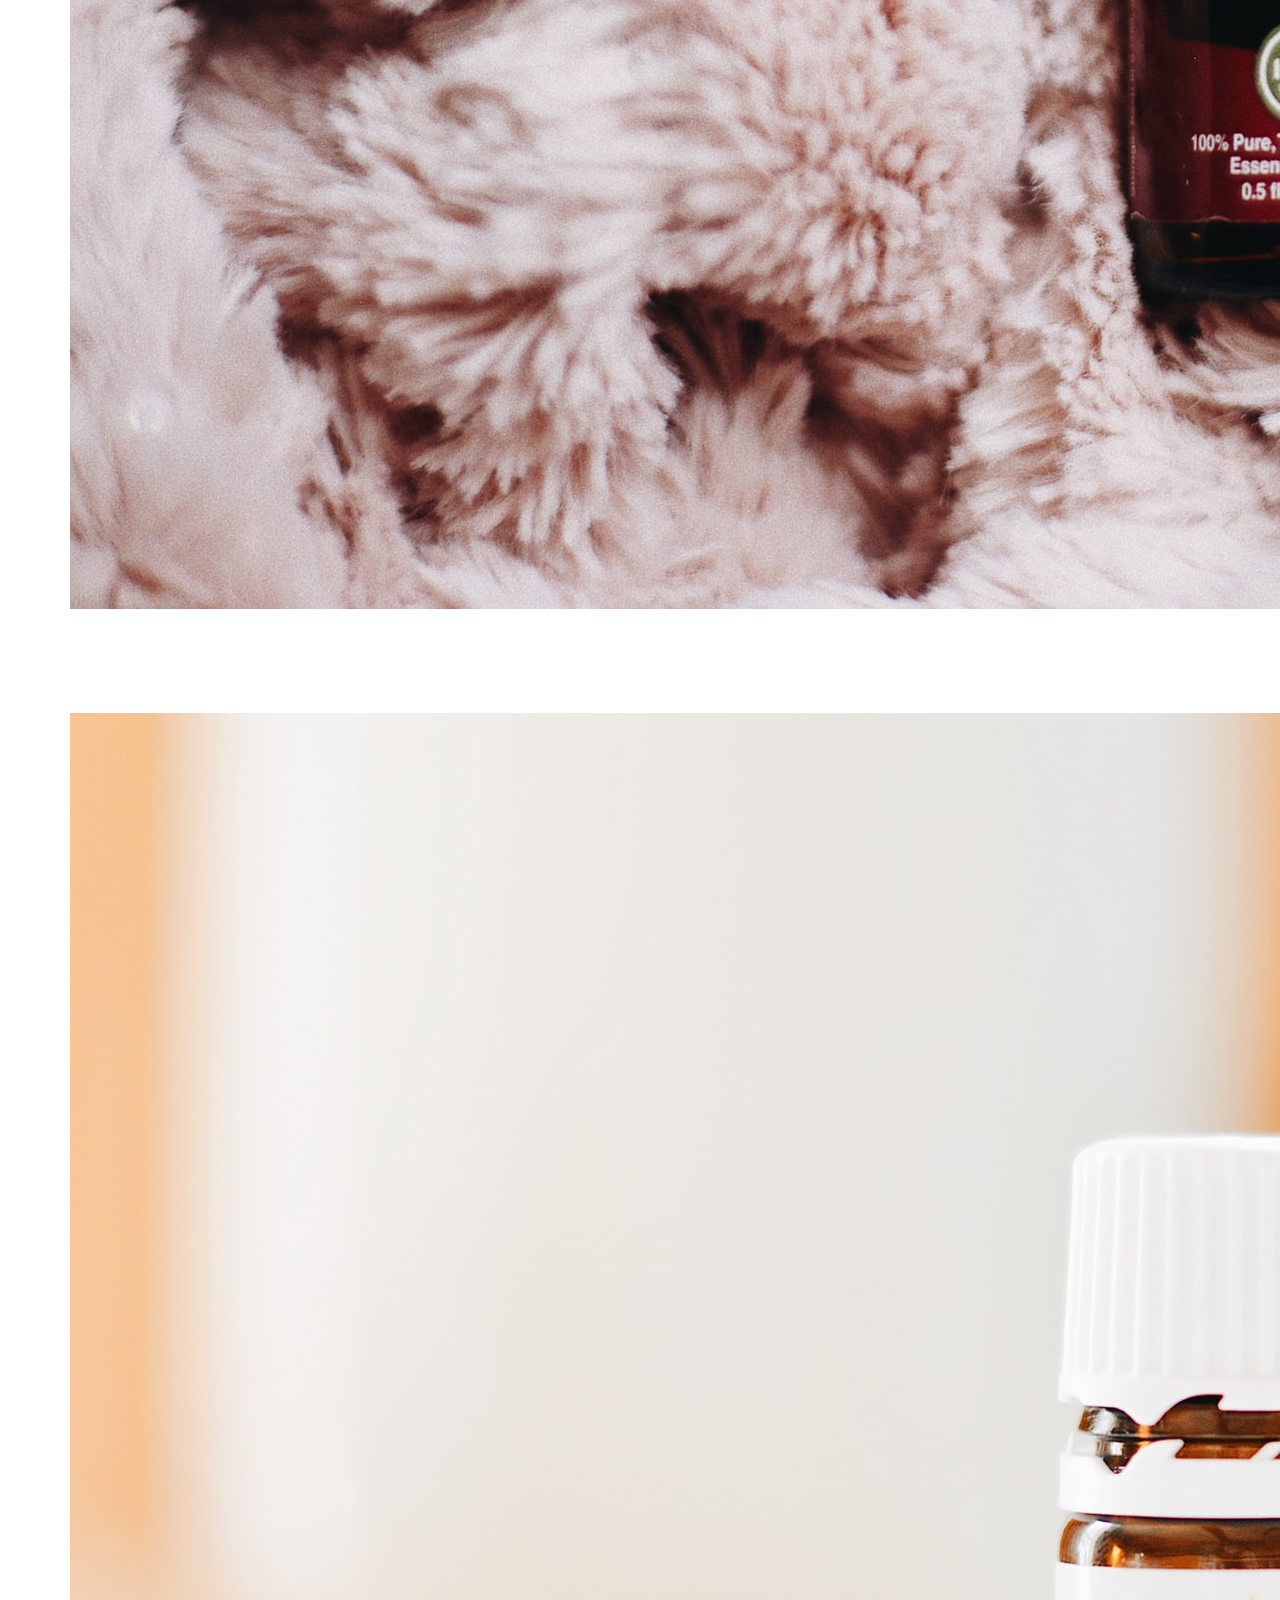
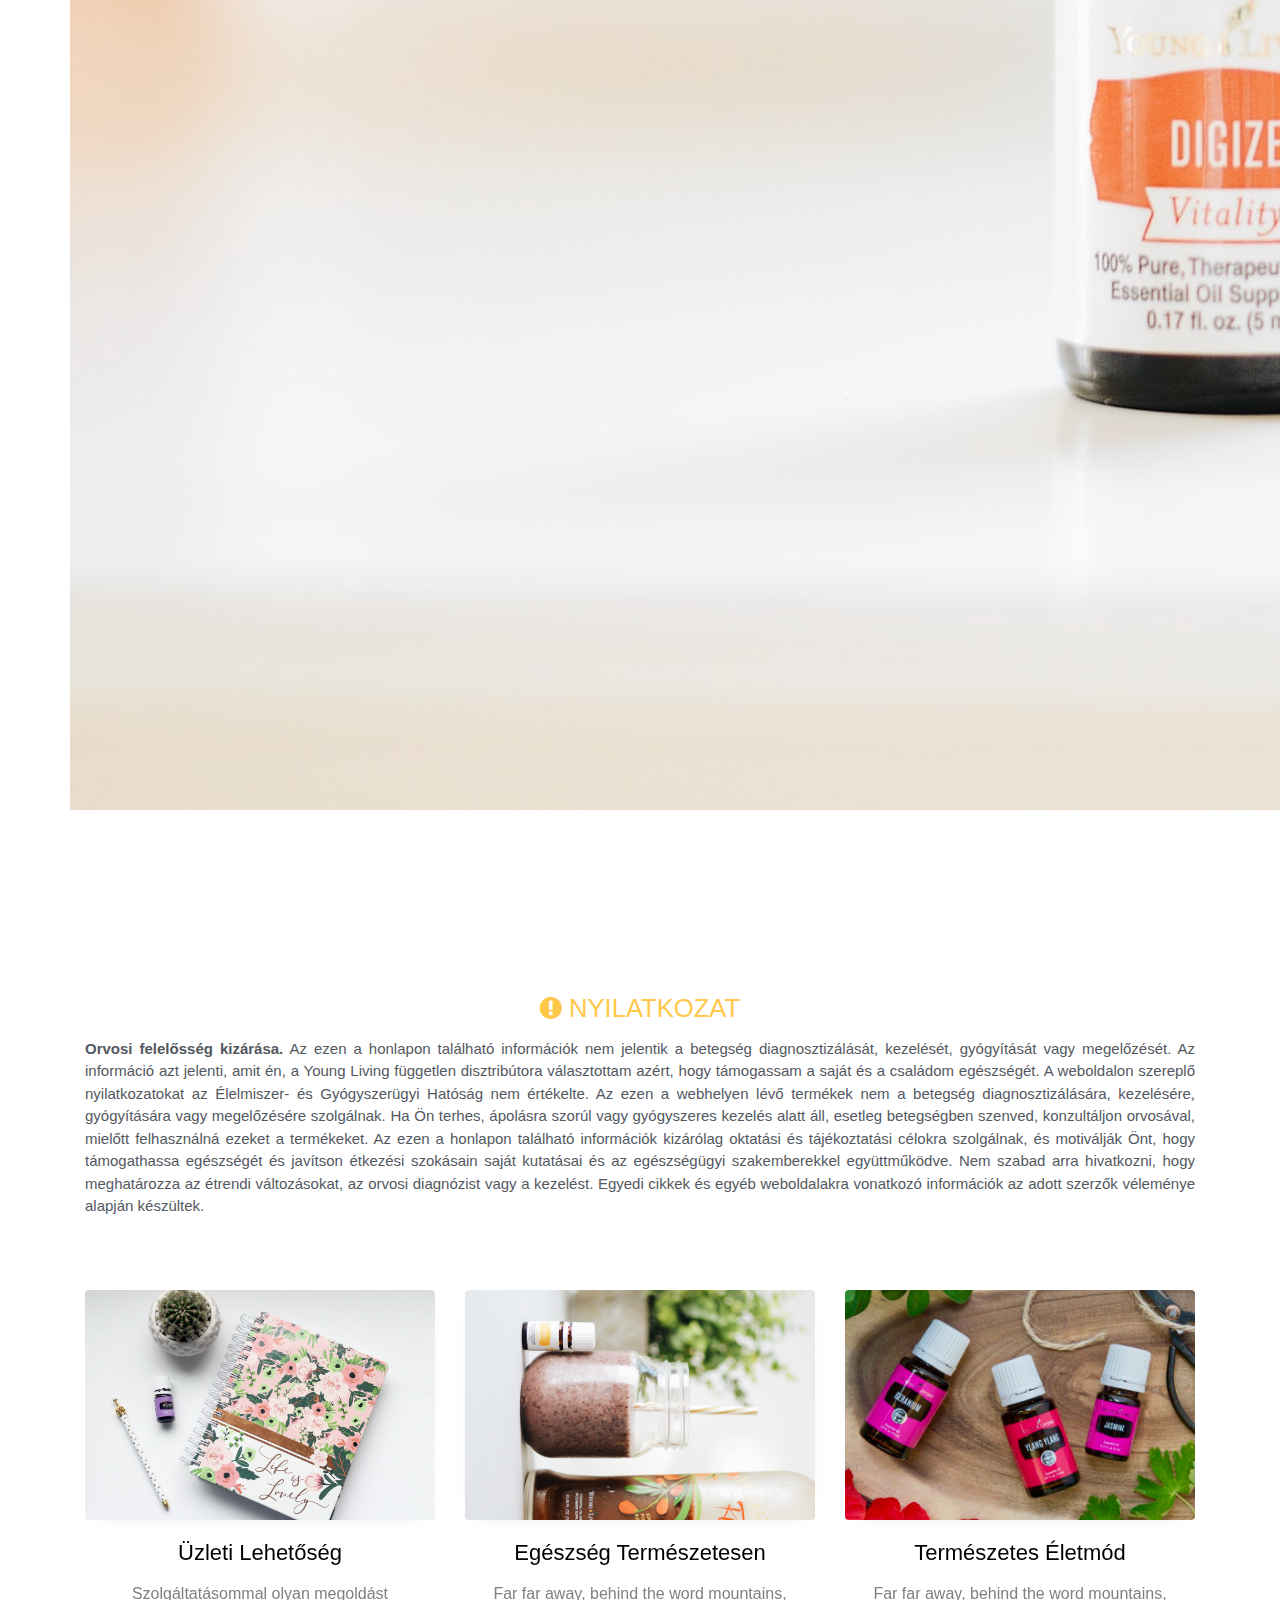
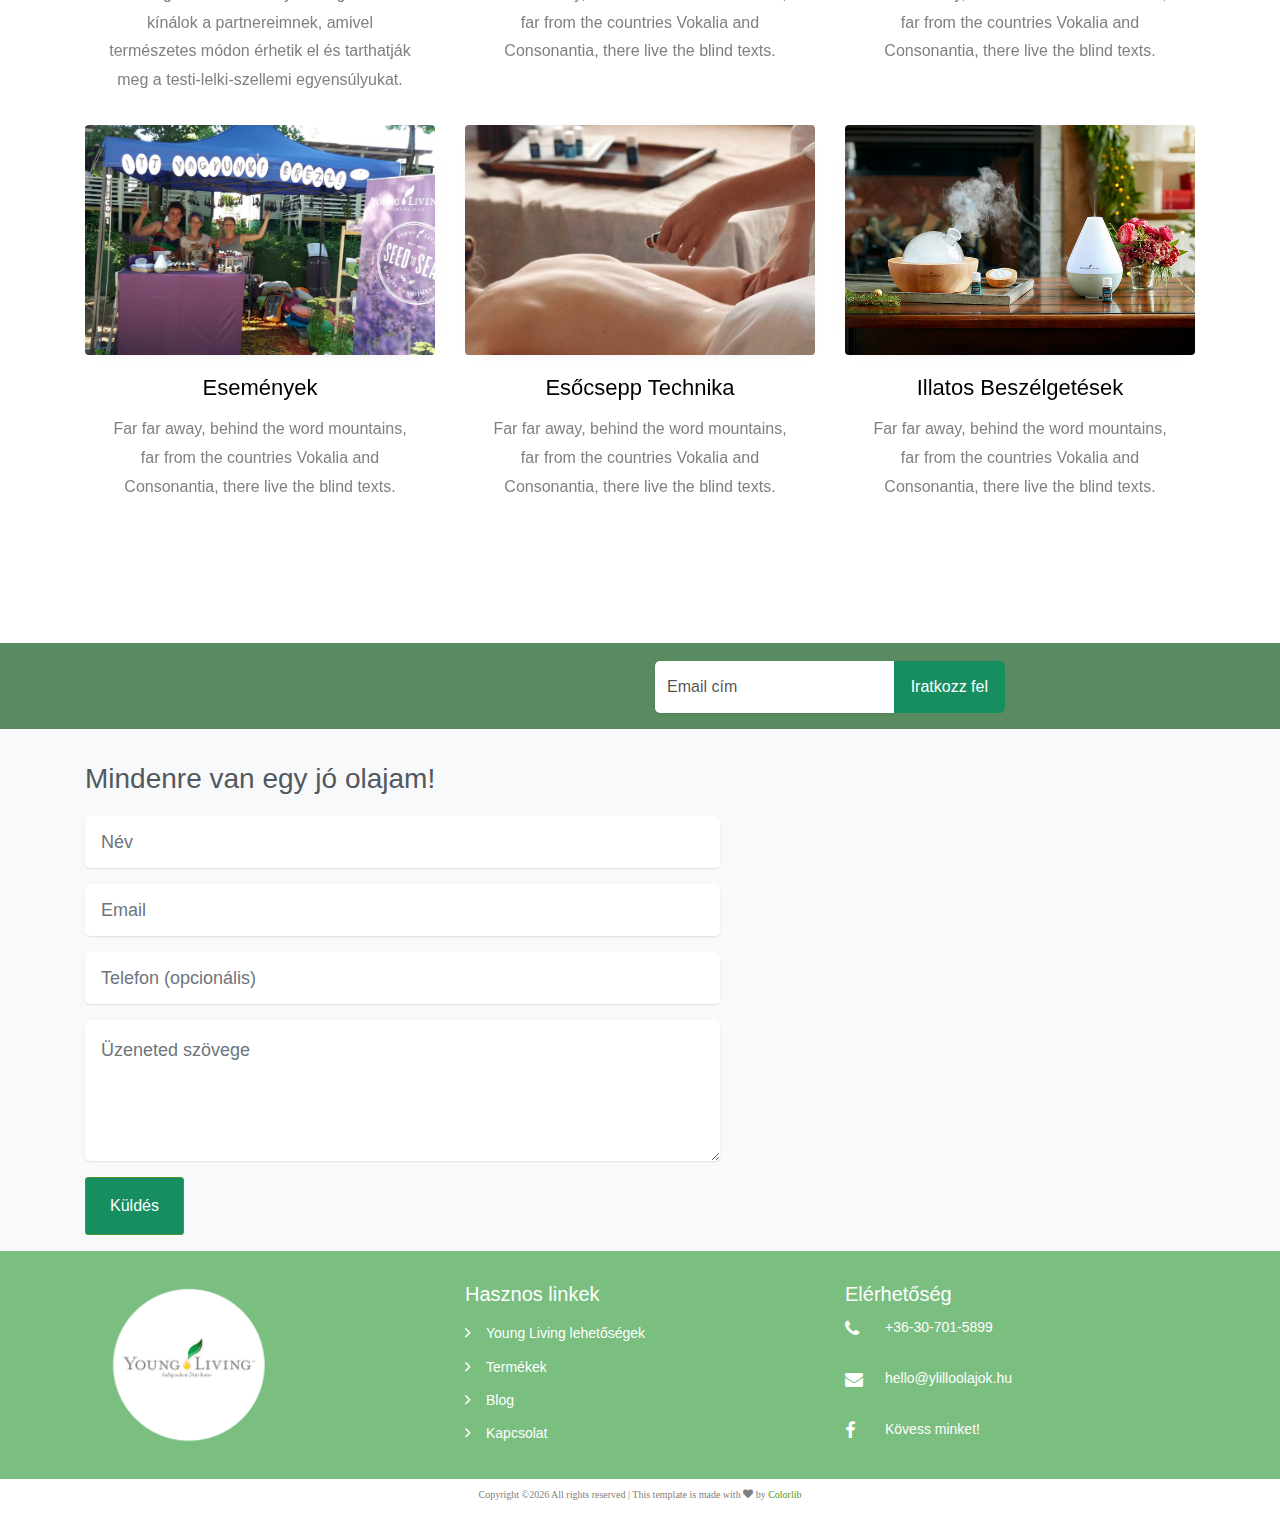
<file: index_copy_in_case_goes_wrong.html>
<!DOCTYPE html>
<html lang="en">

  <!-- HEAD  -->
  <head>
    <title>Young Living lehetőségek - Young Living Original - Terápiás illóolajok</title>
    <meta charset="utf-8">
    <meta name="viewport" content="width=device-width, initial-scale=1, shrink-to-fit=no">

    <!-- Resources -->
    <link rel="stylesheet" href="https://stackpath.bootstrapcdn.com/font-awesome/4.7.0/css/font-awesome.min.css">
    <link rel="stylesheet" href="css/animate.css">
    <link rel="stylesheet" href="css/owl.carousel.min.css">
    <link rel="stylesheet" href="css/style.css">
    <link rel="stylesheet" href="css/index.css">

    <!-- Popup -->
    <link rel="stylesheet" href="css/magnific-popup.css">

    <!-- Icons Resources -->
    <link rel="stylesheet" href="css/ionicons.min.css">
    <link rel="stylesheet" href="css/flaticon.css">
    <link rel="stylesheet" href="css/icomoon.css">

  </head>

  <!-- BODY  -->
  <body>

    <!-- HEADER -->
    <div class="container pt-5 pb-4">
			<div class="row justify-content-between">
				<div class="col-md-8 order-md-last">
					<div class="row">
						<div class="col-md-6 text-center">
              <a href=""><img src="images/Logo.png" alt="Logo" width="60%"></a>
						</div>
					</div>
				</div>
				<div class="col-md-4 d-flex"></div>
			</div>
		</div>

    <!-- NAVBAR -->
		<nav class="navbar navbar-expand-lg navbar-dark ftco_navbar bg-dark ftco-navbar-light" id="ftco-navbar">
	    <div class="container-fluid">
	      <button class="navbar-toggler" type="button" data-toggle="collapse" data-target="#ftco-nav" aria-controls="ftco-nav" aria-expanded="false" aria-label="Toggle navigation">
	        <span class="fa fa-bars"></span> Menu
	      </button>
	      <div class="collapse navbar-collapse" id="ftco-nav">
	        <ul class="navbar-nav m-auto">
	        	<li class="nav-item active"><a href="index.html" class="nav-link">Young Living lehetőségek</a></li>
	        	<li class="nav-item"><a href="about.html" class="nav-link">Bemutatkozom</a></li>
            <li class="nav-item"><a href="services.html" class="nav-link">Termékek</a></li>
	        	<li class="nav-item"><a href="gallery.html" class="nav-link">Gallery</a></li>
	        	<li class="nav-item"><a href="blog.html" class="nav-link">Blog</a></li>
	          <li class="nav-item"><a href="contact.html" class="nav-link">Kapcsolat</a></li>
            <li class="nav-item"><a href="https://www.facebook.com/groups/282719635433899/" target="_blank" class="nav-link"><span class="fa fa-facebook"><i class="sr-only">Facebook</i></span></a></li>
	        </ul>
	      </div>
	    </div>
	  </nav>

    <!-- MAIN IMAGE -->
    <div class="hero-wrap js-fullheight" style="background-image: url('images/bg_3.jpg');" data-stellar-background-ratio="0.5">
      <div class="overlay"></div>
      <div class="container">
        <div class="row no-gutters slider-text js-fullheight align-items-left justify-content-start" data-scrollax-parent="true">
          <div class="col-md-12 ftco-animate">
          	<h1>MAGTÓL A ZÁRJEGYIG!</h1>
            <p class="mb-4">EBBEN BIZTOS, HOGY AZ VAN, AMIRE SZÁMÍTASZ!</p>
          </div>
        </div>
      </div>
    </div>

    <!-- ABOUT -->
    <section class="ftco-intro bg-primary py-5 index-quote">
      <div class="container">
        <div class="row">
          <div class="col-md-12 text-center index-quote-text">
            <h2>Üdvözöllek!</h2>
            <p>“Az illóolajok életeket változtatnak meg!”</p>
            <p>Ezért osztom meg Veled!</p>
          </div>
        </div>
      </div>
    </section>

    <!-- SERVICES -->
    <section class="index-services">
      <div class="container">

        <div class="row justify-content-center mb-5">
          <div class="col-md-10 text-center heading-section ftco-animate">
            <h2 class="mb-4">Young Living Lehetöségek</h2>
          </div>
        </div>

        <div class="row">

          <!-- COL #1 -->
          <div class="col-md-3 d-flex align-items-stretch">
            <div class="services text-center">
              <div class="icon d-flex justify-content-center align-items-center">
                <span class="flaticon-fence"></span>
              </div>
              <div class="text">
                <h3>Fedezd fel a Young Living életsítlust te is</h3>
              </div>
              <a href="https://issuu.com/yleurope/docs/yllifestyle-booklet-0518-lk-eur-v1-_fb278f35474c19" target="_blank" class="btn-custom d-flex align-items-center justify-content-center"><span class="ion-ios-arrow-round-forward"></span></a>
            </div>
          </div>

          <!-- COL #2 -->
          <div class="col-md-3 d-flex align-items-stretch">
            <div class="services text-center">
              <div class="icon d-flex justify-content-center align-items-center">
                <span class="flaticon-lawn-mower"></span>
              </div>
              <div class="text">
                <h3>Mik azok az illóolajok és mit tehetnek értünk?</h3>
              </div>
              <a href="https://drive.google.com/file/d/1WL-H9tAvILBmCDB13mGEJZIzCaFjZuId/view" target="_blank" class="btn-custom d-flex align-items-center justify-content-center"><span class="ion-ios-arrow-round-forward"></span></a>
            </div>
          </div>

          <!-- COL #3 -->
          <div class="col-md-3 d-flex align-items-stretch">
            <div class="services text-center">
              <div class="icon d-flex justify-content-center align-items-center">
                <span class="flaticon-natural-resources"></span>
              </div>
              <div class="text">
                <h3>25 ok amiért érdemes Young Living tagnak lenni</h3>
              </div>
              <a href="https://drive.google.com/file/d/1YlIZcf7jrlrlbFJNSNNM0F6QtmWig9r2/view" target="_blank" class="btn-custom d-flex align-items-center justify-content-center"><span class="ion-ios-arrow-round-forward"></span></a>
            </div>
          </div>

          <!-- COL #4 -->
          <div class="col-md-3 d-flex align-items-stretch">
            <div class="services text-center">
              <div class="icon d-flex justify-content-center align-items-center">
                <span class="flaticon-natural-resources"></span>
              </div>
              <div class="text">
                <h3>Üdvözlünk a Young Livingnél!</h3>
              </div>
              <a href="https://drive.google.com/file/d/1tg0d2dholGbtPn4HYN_mIjd_4B5LMzJp/view" target="_blank" class="btn-custom d-flex align-items-center justify-content-center"><span class="ion-ios-arrow-round-forward"></span></a>
            </div>
          </div>

        </div>
      </div>
    </section>

    <section class="ftco-intro py-5">
      <div class="container">
        <div class="row">
          <div class="grid-index">

            <!-- FIGURE #1 -->
            <figure class="effect-lily">
              <img src="images/YL2.jpg" alt="Young Living"/>
              <figcaption>
                <div>
                  <h2>Fedezd fel a <span>Young Living</span> életsítlust te is</h2>
                  <p><span class="fa fa-eye fa-lg"></span></p>
                </div>
                <!-- <a href="#">View more</a> -->
              </figcaption>
            </figure>

            <!-- FIGURE #2 -->
            <figure class="effect-lily">
              <img src="images/YL5.jpg" alt="Young Living"/>
              <figcaption>
                <div>
                  <h2>Mik azok az <span>illóolajok</span> és mit tehetnek értünk?</h2>
                  <p><span class="fa fa-eye fa-lg"></span></p>
                </div>
                <!-- <a href="#">View more</a> -->
              </figcaption>
            </figure>

            <!-- FIGURE #3 -->
            <figure class="effect-lily">
              <img src="images/YL8.jpg" alt="Young Living"/>
              <figcaption>
                <div>
                  <h2>25 ok amiért érdemes <span>Young Living</span> tagnak lenni</h2>
                  <p><span class="fa fa-eye fa-lg"></span></p>
                </div>
                <!-- <a href="#">View more</a> -->
              </figcaption>
            </figure>

            <!-- FIGURE #4 -->
            <figure class="effect-lily">
              <img src="images/YL12.jpg" alt="Young Living"/>
              <figcaption>
                <div>
                  <h2>Üdvözlünk a <span>Young Livingnél</span>!</h2>
                  <p><span class="fa fa-eye fa-lg"></span></p>
                </div>
                <!-- <a href="#">View more</a> -->
              </figcaption>
            </figure>

          </div>
        </div>
      </div>
    </section>

    <!-- NOTICE -->
    <section class="ftco-intro bg-primary py-5 index-notice">
      <div class="container">
        <div class="row">
          <div class="col-md-12 text-center index-quote-text">
            <p class="notice-exclamation"><span class="fa fa-exclamation-circle"></span> NYILATKOZAT</p>
            <p class="notice-text"><span><b>Orvosi felelősség kizárása.</b> </span>Az ezen a honlapon található információk nem jelentik a betegség diagnosztizálását, kezelését, gyógyítását vagy megelőzését. Az információ azt jelenti, amit én, a Young Living független disztribútora választottam azért, hogy támogassam a saját és a családom egészségét. A weboldalon szereplő nyilatkozatokat az Élelmiszer- és Gyógyszerügyi Hatóság nem értékelte. Az ezen a webhelyen lévő termékek nem a betegség diagnosztizálására, kezelésére, gyógyítására vagy megelőzésére szolgálnak. Ha Ön terhes, ápolásra szorúl vagy gyógyszeres kezelés alatt áll, esetleg betegségben szenved, konzultáljon orvosával, mielőtt felhasználná ezeket a termékeket. Az ezen a honlapon található információk kizárólag oktatási és tájékoztatási célokra szolgálnak, és motiválják Önt, hogy támogathassa egészségét és javítson étkezési szokásain saját kutatásai és az egészségügyi szakemberekkel együttműködve. Nem szabad arra hivatkozni, hogy meghatározza az étrendi változásokat, az orvosi diagnózist vagy a kezelést. Egyedi cikkek és egyéb weboldalakra vonatkozó információk az adott szerzők véleménye alapján készültek.</p>
          </div>
        </div>
      </div>
    </section>

    <!-- SECTIONS -->
    <section class="ftco-section index-sections">
    	<div class="container">

    		<div class="row justify-content-center mb-5">
          <div class="col-md-10 text-center heading-section ftco-animate">
          </div>
        </div>

        <div class="row">
        	<div class="col-md-12">
        		<div class="carousel-seasonal owl-carousel ftco-owl">

              <!-- COL #2 -->
              <div class="item">
              	<div class="wrap">
                  <div class="seasonal-div">
			        		  <div class="seasonal img d-flex align-items-center justify-content-center" style="background-image: url(images/YL3.jpg);"></div>
                  </div>
			        		<div class="text text-center px-4">
		        				<h3><a href="#">Egészség Természetesen</a></h3>
		        				<p>Far far away, behind the word mountains, far from the countries Vokalia and Consonantia, there live the blind texts.</p>
		        			</div>
		        		</div>
              </div>

              <!-- COL #3 -->
              <div class="item">
              	<div class="wrap">
                  <div class="seasonal-div">
			        		  <div class="seasonal img d-flex align-items-center justify-content-center" style="background-image: url(images/YL_3.png);"></div>
                  </div>
			        		<div class="text text-center px-4">
		        				<h3><a href="#">Természetes Életmód</a></h3>
		        				<p>Far far away, behind the word mountains, far from the countries Vokalia and Consonantia, there live the blind texts.</p>
		        			</div>
		        		</div>
              </div>

              <!-- COL #1 -->
              <div class="item">
              	<div class="wrap">
			        		<div class="seasonal-div">
                    <div class="seasonal img d-flex align-items-center justify-content-center" style="background-image: url(images/YL_7.jpg);"></div>
			        		</div>
			        		<div class="text text-center px-4">
		        				<h3><a href="#">Üzleti Lehetőség</a></h3>
		        				<p>Szolgáltatásommal olyan megoldást kínálok a partnereimnek, amivel természetes módon érhetik el és tarthatják meg a testi-lelki-szellemi egyensúlyukat.</p>
		        			</div>
		        		</div>
              </div>




              <!-- <div class="item">
              	<div class="wrap">
			        		<div class="seasonal-div">
                    <div class="d-flex align-items-center justify-content-center">
                      <a href=""><img src="images/YL_1.png" class="seasonal img" alt=""></a>
                    </div>
			        		</div>
			        		<div class="text text-center px-4">
		        				<h3><a href="#">Üzleti Lehetőség</a></h3>
		        				<p>Szolgáltatásommal olyan megoldást kínálok a partnereimnek, amivel természetes módon érhetik el és tarthatják meg a testi-lelki-szellemi egyensúlyukat.</p>
		        			</div>


                  <div class="popup" id="popup">
                    <div class="popup-inner">
                      <div class="popupphoto">
                        <img src="images/YL_1.png" alt="">
                      </div>
                      <div class="popuptext">
                        <h1>Pure CSS Pop-Up WebDevTrick</h1>
                        <p>Webdevtrick is a blog for web designer and developers. We share example of simple web programs with source code. Simple programs make different this blog from others, because others share advanced program. And advance program maybe difficult for beginners. <a href="https://webdevtrick.com">Visit WebDevTrick</a></p>
                      </div>
                      <a class="closepopup" href="#">X</a>
                    </div>
                  </div>

		        		</div>
              </div> -->



            </div>
        	</div>
        </div>

        <div class="row">
        	<div class="col-md-12">
        		<div class="carousel-seasonal owl-carousel ftco-owl">

              <!-- COL #5 -->
              <div class="item">
              	<div class="wrap">
                  <div class="seasonal-div">
			        		  <div class="seasonal img d-flex align-items-center justify-content-center" style="background-image: url(images/YL_5.jpg);"></div>
                  </div>
			        		<div class="text text-center px-4">
		        				<h3><a href="#">Esőcsepp Technika</a></h3>
		        				<p>Far far away, behind the word mountains, far from the countries Vokalia and Consonantia, there live the blind texts.</p>
		        			</div>
		        		</div>
              </div>

              <!-- COL #6 -->
              <div class="item">
              	<div class="wrap">
                  <div class="seasonal-div">
			        		  <div class="seasonal img d-flex align-items-center justify-content-center" style="background-image: url(images/YL_6.jpg);"></div>
                  </div>
			        		<div class="text text-center px-4">
		        				<h3><a href="#">Illatos Beszélgetések</a></h3>
		        				<p>Far far away, behind the word mountains, far from the countries Vokalia and Consonantia, there live the blind texts.</p>
		        			</div>
		        		</div>
              </div>

              <!-- COL #4 -->
              <div class="item">
              	<div class="wrap">
                  <div class="seasonal-div">
			        		  <div class="seasonal img d-flex align-items-center justify-content-center" style="background-image: url(images/YL_4.jpg);"></div>
                  </div>
			        		<div class="text text-center px-4">
		        				<h3><a href="#">Események</a></h3>
		        				<p>Far far away, behind the word mountains, far from the countries Vokalia and Consonantia, there live the blind texts.</p>
		        			</div>
		        		</div>
              </div>

            </div>
        	</div>
        </div>

    	</div>
    </section>


    <!-- TEST -->
    <!-- <section>
      <div class="container">
        <a class="button" href="#popup">Click Here For PopUp</a>



        <div class="popup" id="popup">
          <div class="popup-inner">
            <div class="popupphoto">
              <img src="images/YL_1.png" alt="">
            </div>
            <div class="popuptext">
              <h1>Pure CSS Pop-Up WebDevTrick</h1>
              <p>Webdevtrick is a blog for web designer and developers. We share example of simple web programs with source code. Simple programs make different this blog from others, because others share advanced program. And advance program maybe difficult for beginners. <a href="https://webdevtrick.com">Visit WebDevTrick</a></p>
            </div>
            <a class="closepopup" href="#">X</a>
          </div>
        </div>
      </div>
    </section> -->




    <!-- SUBSCRIBE -->
    <section class="ftco-section ftco-no-pt ftco-no-pb bg-primary subscribe-bg-color">
      <div class="container">
        <div class="row d-flex justify-content-center">
        	<div class="col-lg-8 py-4">
        		<div class="row">
		          <div class="col-md-6 ftco-animate d-flex align-items-center">
		            <h2 class="mb-0" style="color:white; font-size: 24px;">Hírlevél Feliratkozás</h2>
		          </div>
		          <div class="col-md-6 d-flex align-items-center">
		            <form action="#" class="subscribe-form">
		              <div class="form-group d-flex">
		                <input type="text" class="form-control subscribe-email" placeholder="Email cím">
		                <input type="submit" value="Iratkozz fel" class="submit px-3">
		              </div>
		            </form>
		          </div>
	          </div>
          </div>
        </div>
      </div>
    </section>

    <!-- CONTACT -->
    <section class="site-section bg-light" id="section-contact">
        <div class="container">
          <div class="row">
            <div class="col-md-12 mb-5">
              <div class="section-heading text-center"></div>
            </div>

            <div class="col-md-7 mb-5 mb-md-0">
              <form action="" class="site-form">
                <h3 class="mb-5 contact-form-title">Mindenre van egy jó olajam!</h3>
                <div class="form-group">
                  <input type="text" class="form-control px-3 py-4" placeholder="Név">
                </div>
                <div class="form-group">
                  <input type="email" class="form-control px-3 py-4" placeholder="Email">
                </div>
                <div class="form-group">
                  <input type="email" class="form-control px-3 py-4" placeholder="Telefon (opcionális)">
                </div>
                <div class="form-group mb-5">
                  <textarea class="form-control px-3 py-4"cols="30" rows="4" placeholder="Üzeneted szövege"></textarea>
                </div>
                <div class="form-group">
                  <input type="submit" class="btn btn-primary  px-4 py-3" value="Küldés">
                </div>
              </form>
            </div>

          </div>
        </div>
      </section>

   <!-- FOOTER -->
    <footer class="ftco-footer ftco-bg-dark ftco-section">
      <div class="container">
        <div class="row mb-5">
          <div class="col-md-6 col-lg">
            <div class="ftco-footer-widget mb-4">
              <a href=""><img src="images/Logo-round.png" alt="Logo" width="60%"></a>
            </div>
          </div>
          <div class="col-md-6 col-lg">
            <div class="ftco-footer-widget mb-4 ml-md-5">
              <h2 class="ftco-heading-2">Hasznos linkek</h2>
              <ul class="list-unstyled">
                <li><a href="#" class="py-1 d-block"><span class="ion-ios-arrow-forward mr-3"></span>Young Living lehetőségek</a></li>
                <li><a href="#" class="py-1 d-block"><span class="ion-ios-arrow-forward mr-3"></span>Termékek</a></li>
                <li><a href="#" class="py-1 d-block"><span class="ion-ios-arrow-forward mr-3"></span>Blog</a></li>
                <li><a href="#" class="py-1 d-block"><span class="ion-ios-arrow-forward mr-3"></span>Kapcsolat</a></li>
              </ul>
            </div>
          </div>
          <div class="col-md-6 col-lg">
            <div class="ftco-footer-widget mb-4">
            	<h2 class="ftco-heading-2">Elérhetőség</h2>
            	<div class="block-23 mb-3">
	              <ul>
                  <li><a href="#"><span class="icon icon-phone"></span><span class="text">+36-30-701-5899</span></a></li>
                  <li><a href="#"><span class="icon icon-envelope"></span><span class="text">hello@ylilloolajok.hu</span></a></li>
	                <li><a href="#"><span class="icon icon-facebook"></span><span class="text">Kövess minket!</span></a></li>
	              </ul>
	            </div>
            </div>
          </div>
        </div>
      </div>
    </footer>

    <!-- CREDITS -->
    <div class="credits">
    <div class="col-md-12 text-center">
      <p>Copyright &copy;<script>document.write(new Date().getFullYear());
         </script> All rights reserved | This template is made with <i class="icon-heart color-danger" aria-hidden="true"></i> by <a href="https://colorlib.com" target="_blank">Colorlib</a></p>
    </div>
    </div>

    <!-- LOADER -->
    <div id="ftco-loader" class="show fullscreen"><svg class="circular" width="48px" height="48px"><circle class="path-bg" cx="24" cy="24" r="22" fill="none" stroke-width="4" stroke="#eeeeee"/><circle class="path" cx="24" cy="24" r="22" fill="none" stroke-width="4" stroke-miterlimit="10" stroke="#7ABE80"/></svg></div>

    <!-- SCRIPTS -->
    <script src="js/jquery.min.js"></script>
    <script src="js/jquery-migrate-3.0.1.min.js"></script>
    <script src="js/jquery.waypoints.min.js"></script>
    <script src="js/jquery.stellar.min.js"></script>
    <script src="js/owl.carousel.min.js"></script>
    <script src="js/jquery.magnific-popup.min.js"></script>
    <script src="js/scrollax.min.js"></script>
    <script src="js/main.js"></script>
    <script src="js/index.js"></script>

  </body>
</html>
</file>
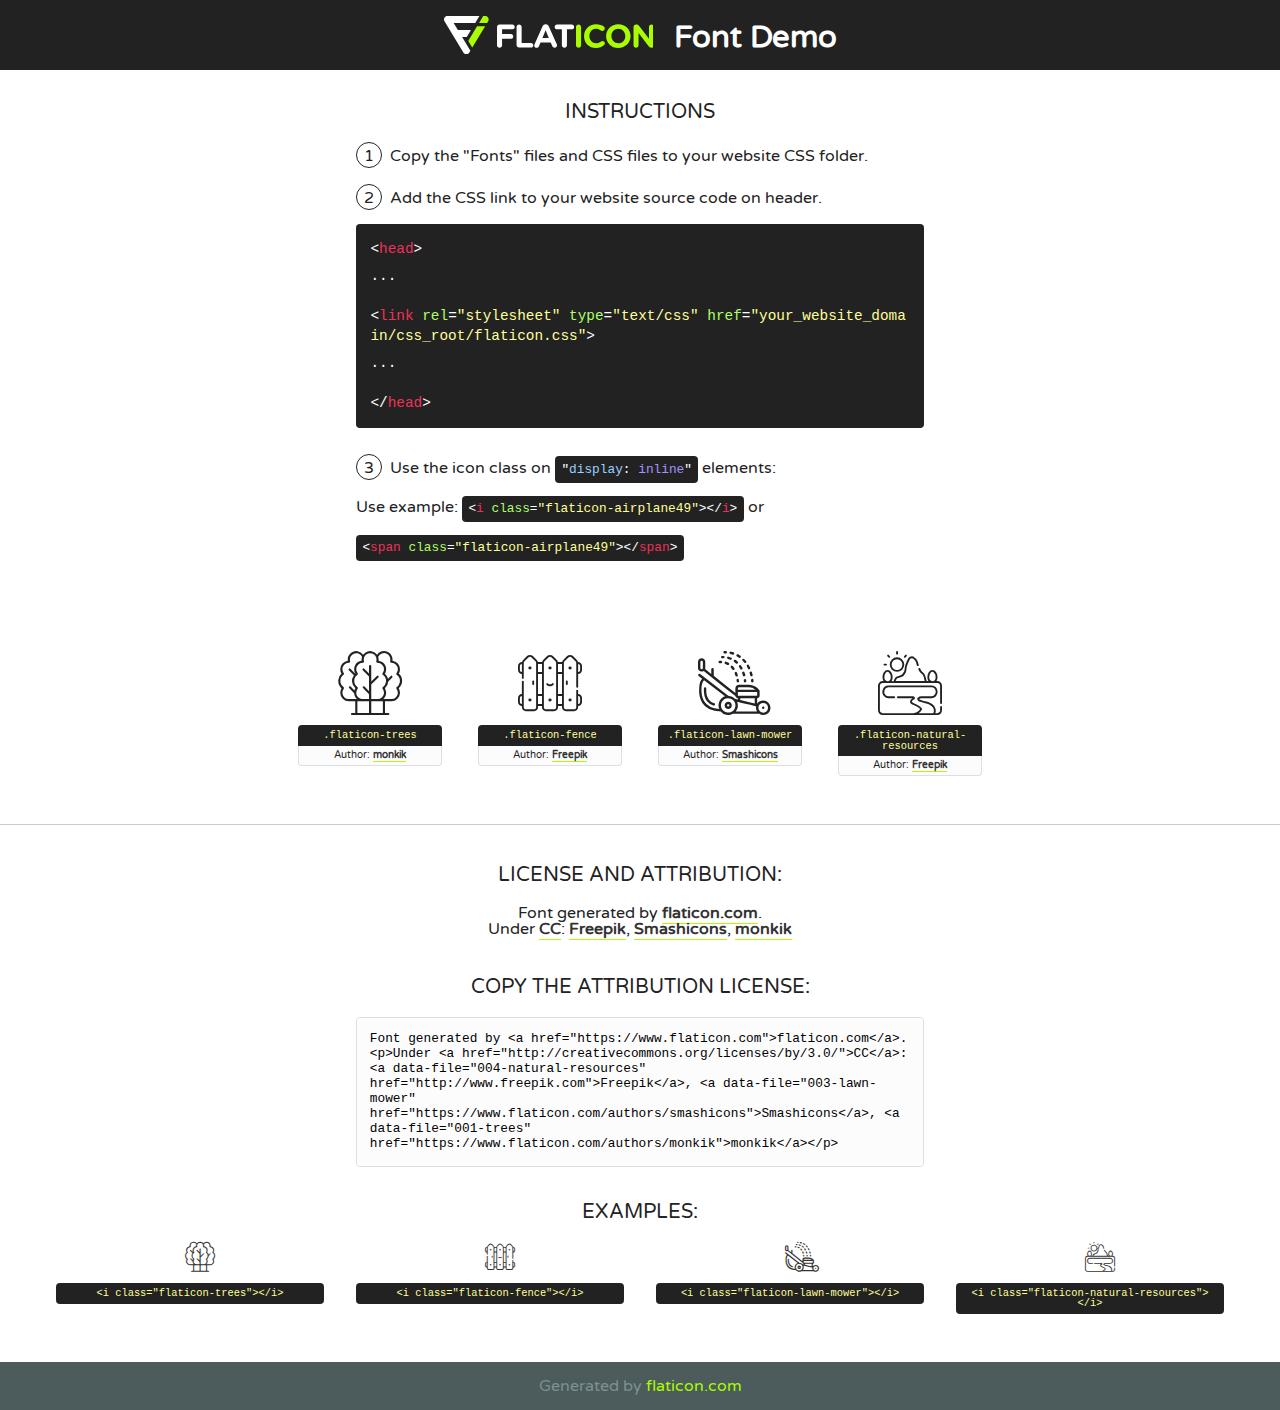
<file: fonts/flaticon/font/flaticon.html>
<!DOCTYPE html>
<!--
  Flaticon icon font: Flaticon
  Creation date: 24/01/2020 06:52
-->
<html>
<!DOCTYPE html>
<html>

<head>
    <title>Flaticon WebFont</title>
    <link href="http://fonts.googleapis.com/css?family=Varela+Round" rel="stylesheet" type="text/css" />
    <link rel="stylesheet" type="text/css" href="flaticon.css">
    <meta charset="UTF-8">
    <style>
    html, body, div, span, applet, object, iframe,
    h1, h2, h3, h4, h5, h6, p, blockquote, pre,
    a, abbr, acronym, address, big, cite, code,
    del, dfn, em, img, ins, kbd, q, s, samp,
    small, strike, strong, sub, sup, tt, var,
    b, u, i, center,
    dl, dt, dd, ol, ul, li,
    fieldset, form, label, legend,
    table, caption, tbody, tfoot, thead, tr, th, td,
    article, aside, canvas, details, embed, 
    figure, figcaption, footer, header, hgroup, 
    menu, nav, output, ruby, section, summary,
    time, mark, audio, video {
        margin: 0;
        padding: 0;
        border: 0;
        font-size: 100%;
        font: inherit;
        vertical-align: baseline;
    }
    /* HTML5 display-role reset for older browsers */
    article, aside, details, figcaption, figure, 
    footer, header, hgroup, menu, nav, section {
        display: block;
    }
    body {
        line-height: 1;
    }
    ol, ul {
        list-style: none;
    }
    blockquote, q {
        quotes: none;
    }
    blockquote:before, blockquote:after,
    q:before, q:after {
        content: '';
        content: none;
    }
    table {
        border-collapse: collapse;
        border-spacing: 0;
    }
    body {
        font-family: 'Varela Round', Helvetica, Arial, sans-serif;
        font-size: 16px;
        color: #222;
    }
    a {
        color: #333;
        border-bottom: 1px solid #a9fd00;
        font-weight: bold;
        text-decoration: none;
    }
    * {
        -moz-box-sizing: border-box;
        -webkit-box-sizing: border-box;
        box-sizing: border-box;
        margin: 0;
        padding: 0;
    }
    [class^="flaticon-"]:before, [class*=" flaticon-"]:before, [class^="flaticon-"]:after, [class*=" flaticon-"]:after {
        font-family: Flaticon;
        font-size: 30px;
        font-style: normal;
        margin-left: 20px;
        color: #333;
    }
    .wrapper {
        max-width: 600px;
        margin: auto;
        padding: 0 1em;
    }
    .title {
        font-size: 1.25em;
        text-align: center;
        margin-bottom: 1em;
        text-transform: uppercase;
    }
    header {
        text-align: center;
        background-color: #222;
        color: #fff;
        padding: 1em;
    }
    header .logo {
        width: 210px;
        height: 38px;
        display: inline-block;
        vertical-align: middle;
        margin-right: 1em;
        border: none;
    }
    header strong {
        font-size: 1.95em;
        font-weight: bold;
        vertical-align: middle;
        margin-top: 5px;
        display: inline-block;
    }
    .demo {
        margin: 2em auto;
        line-height: 1.25em;
    }
    .demo ul li {
        margin-bottom: 1em;
    }
    .demo ul li .num {
        color: #222;
        border-radius: 20px;
        display: inline-block;
        width: 26px;
        padding: 3px;
        height: 26px;
        text-align: center;
        margin-right: 0.5em;
        border: 1px solid #222;
    }
    .demo ul li code {
        background-color: #222;
        border-radius: 4px;
        padding: 0.25em 0.5em;
        display: inline-block;
        color: #fff;
        font-family: Consolas,Monaco,Lucida Console,Liberation Mono,DejaVu Sans Mono,Bitstream Vera Sans Mono,Courier New, monospace;
        font-weight: lighter;
        margin-top: 1em;
        font-size: 0.8em;
        word-break: break-all;
    }
    .demo ul li code.big {
        padding: 1em;
        font-size: 0.9em;
    }
    .demo ul li code .red {
        color: #EF3159;
    }
    .demo ul li code .green {
        color: #ACFF65;
    }
    .demo ul li code .yellow {
        color: #FFFF99;
    }
    .demo ul li code .blue {
        color: #99D3FF;
    }
    .demo ul li code .purple {
        color: #A295FF;
    }
    .demo ul li code .dots {
        margin-top: 0.5em;
        display: block;
    }
    #glyphs {
        border-bottom: 1px solid #ccc;
        padding: 2em 0;
        text-align: center;
    }
    .glyph {
        display: inline-block;
        width: 9em;
        margin: 1em;
        text-align: center;
        vertical-align: top;
        background: #FFF;
    }
    .glyph .glyph-icon {
        padding: 10px;
        display: block;
        font-family:"Flaticon";
        font-size: 64px;
        line-height: 1;
    }
    .glyph .glyph-icon:before {
        font-size: 64px;
        color: #222;
        margin-left: 0;
    }
    .class-name {
        font-size: 0.65em;
        background-color: #222;
        color: #fff;
        border-radius: 4px 4px 0 0;
        padding: 0.5em;
        color: #FFFF99;
        font-family: Consolas,Monaco,Lucida Console,Liberation Mono,DejaVu Sans Mono,Bitstream Vera Sans Mono,Courier New, monospace;
    }
    .author-name {
        font-size: 0.6em;
        background-color: #fcfcfd;
        border: 1px solid #DEDEE4;
        border-top: 0;
        border-radius: 0 0 4px 4px;
        padding: 0.5em;
    }
    .class-name:last-child {
        font-size: 10px;
        color:#888;
    }
    .class-name:last-child a {
        font-size: 10px;
        color:#555;
    }
    .class-name:last-child a:hover {
        color:#a9fd00;
    }
    .glyph > input {
        display: block;
        width: 100px;
        margin: 5px auto;
        text-align: center;
        font-size: 12px;
        cursor: text;
    }
    .glyph > input.icon-input {
        font-family:"Flaticon";
        font-size: 16px;
        margin-bottom: 10px;
    }
    .attribution .title {
        margin-top: 2em;
    }
    .attribution textarea {
        background-color: #fcfcfd;
        padding: 1em;
        border: none;
        box-shadow: none;
        border: 1px solid #DEDEE4;
        border-radius: 4px;
        resize: none;
        width: 100%;
        height: 150px;
        font-size: 0.8em;
        font-family: Consolas,Monaco,Lucida Console,Liberation Mono,DejaVu Sans Mono,Bitstream Vera Sans Mono,Courier New, monospace;
        -webkit-appearance: none;
    }
    .iconsuse {
        margin: 2em auto;
        text-align: center;
        max-width: 1200px;
    }
    .iconsuse:after {
        content: '';
        display: table;
        clear: both;
    }
    .iconsuse .image {
        float: left;
        width: 25%;
        padding: 0 1em;
    }
    .iconsuse .image p {
        margin-bottom: 1em;
    }
    .iconsuse .image span {
        display: block;
        font-size: 0.65em;
        background-color: #222;
        color: #fff;
        border-radius: 4px;
        padding: 0.5em;
        color: #FFFF99;
        margin-top: 1em;
        font-family: Consolas,Monaco,Lucida Console,Liberation Mono,DejaVu Sans Mono,Bitstream Vera Sans Mono,Courier New, monospace;
    }
    #footer {
        text-align: center;
        background-color: #4C5B5C;
        color: #7c9192;
        padding: 1em;
    }
    #footer a {
        border: none;
        color: #a9fd00;
        font-weight: normal;
    }
    @media (max-width: 960px) {
        .iconsuse .image {
            width: 50%;
        }
    }
    @media (max-width: 560px) {
        .iconsuse .image {
            width: 100%;
        }
    }
    </style>
</head>

<body class="characters-off">

    <header>
        <a href="https://www.flaticon.com" target="_blank" class="logo">
            <svg version="1.1" xmlns="http://www.w3.org/2000/svg" xmlns:xlink="http://www.w3.org/1999/xlink" xmlns:a="http://ns.adobe.com/AdobeSVGViewerExtensions/3.0/" viewBox="0 0 560.875 102.036" enable-background="new 0 0 560.875 102.036" xml:space="preserve">
                <defs>
                </defs>
                <g>
                    <g class="letters">
                        <path fill="#ffffff" d="M141.596,29.675c0-3.777,2.985-6.767,6.764-6.767h34.438c3.426,0,6.15,2.728,6.15,6.15
                        c0,3.43-2.724,6.149-6.15,6.149h-27.674v13.091h23.719c3.429,0,6.151,2.724,6.151,6.15c0,3.43-2.723,6.149-6.151,6.149h-23.719
                        v17.574c0,3.773-2.986,6.761-6.764,6.761c-3.779,0-6.764-2.989-6.764-6.761V29.675z"></path>
                        <path fill="#ffffff" d="M193.844,29.149c0-3.781,2.985-6.767,6.764-6.767c3.776,0,6.763,2.985,6.763,6.767v42.957h25.039
                        c3.426,0,6.149,2.726,6.149,6.153c0,3.425-2.723,6.15-6.149,6.15h-31.802c-3.779,0-6.764-2.986-6.764-6.768V29.149z"></path>
                        <path fill="#ffffff" d="M241.891,75.71l21.438-48.407c1.492-3.341,4.215-5.357,7.906-5.357h0.792
                        c3.686,0,6.323,2.017,7.815,5.357l21.439,48.407c0.436,0.967,0.701,1.845,0.701,2.723c0,3.602-2.809,6.501-6.414,6.501
                        c-3.161,0-5.269-1.845-6.499-4.655l-4.132-9.661h-27.059l-4.301,10.102c-1.144,2.631-3.426,4.214-6.237,4.214
                        c-3.517,0-6.24-2.81-6.24-6.325C241.1,77.64,241.451,76.677,241.891,75.71z M279.932,58.666l-8.521-20.297l-8.526,20.297H279.932
                        z"></path>
                        <path fill="#ffffff" d="M314.864,35.387H301.86c-3.429,0-6.239-2.813-6.239-6.238c0-3.429,2.811-6.24,6.239-6.24h39.533
                        c3.426,0,6.237,2.811,6.237,6.24c0,3.425-2.811,6.238-6.237,6.238h-13.001v42.785c0,3.773-2.99,6.761-6.764,6.761
                        c-3.779,0-6.764-2.989-6.764-6.761V35.387z"></path>
                        <path fill="#A9FD00" d="M352.615,29.149c0-3.781,2.985-6.767,6.767-6.767c3.774,0,6.761,2.985,6.761,6.767v49.024
                        c0,3.773-2.987,6.761-6.761,6.761c-3.781,0-6.767-2.989-6.767-6.761V29.149z"></path>
                        <path fill="#A9FD00" d="M374.132,53.836v-0.179c0-17.481,13.178-31.801,32.065-31.801c9.22,0,15.459,2.458,20.557,6.238
                        c1.402,1.054,2.637,2.985,2.637,5.357c0,3.692-2.985,6.59-6.681,6.59c-1.845,0-3.071-0.702-4.044-1.319
                        c-3.776-2.813-7.729-4.393-12.562-4.393c-10.364,0-17.831,8.611-17.831,19.154v0.173c0,10.542,7.291,19.329,17.831,19.329
                        c5.715,0,9.492-1.756,13.359-4.834c1.049-0.874,2.458-1.491,4.039-1.491c3.429,0,6.325,2.813,6.325,6.236
                        c0,2.106-1.056,3.78-2.282,4.834c-5.539,4.834-12.036,7.733-21.878,7.733C387.572,85.464,374.132,71.493,374.132,53.836z"></path>
                        <path fill="#A9FD00" d="M433.009,53.836v-0.179c0-17.481,13.79-31.801,32.766-31.801c18.981,0,32.592,14.143,32.592,31.628v0.173
                        c0,17.483-13.785,31.807-32.769,31.807C446.625,85.464,433.009,71.32,433.009,53.836z M484.224,53.836v-0.179
                        c0-10.539-7.725-19.326-18.626-19.326c-10.893,0-18.449,8.611-18.449,19.154v0.173c0,10.542,7.73,19.329,18.626,19.329
                        C476.676,72.986,484.224,64.378,484.224,53.836z"></path>
                        <path fill="#A9FD00" d="M506.233,29.321c0-3.774,2.99-6.763,6.767-6.763h1.401c3.252,0,5.183,1.583,7.029,3.953l26.093,34.265
                        V29.059c0-3.692,2.99-6.677,6.681-6.677c3.683,0,6.671,2.985,6.671,6.677v48.934c0,3.78-2.987,6.765-6.764,6.765h-0.436
                        c-3.257,0-5.188-1.581-7.034-3.953l-27.056-35.492v32.944c0,3.687-2.985,6.676-6.678,6.676c-3.683,0-6.673-2.989-6.673-6.676
                        V29.321z"></path>
                    </g>
                    <g class="insignia">
                        <path fill="#ffffff" d="M48.372,56.137h12.517l11.156-18.537H37.186L25.688,18.539h57.825L94.668,0H9.271
                        C5.925,0,2.842,1.801,1.198,4.716c-1.644,2.907-1.593,6.482,0.134,9.343l50.38,83.501c1.678,2.781,4.689,4.476,7.938,4.476
                        c3.246,0,6.257-1.695,7.935-4.476l2.898-4.804L48.372,56.137z"></path>
                        <g class="i">
                            <path fill="#A9FD00" d="M93.575,18.539h0.031v0.004l21.652,0.004l2.705-4.488c1.727-2.861,1.778-6.436,0.133-9.343
                            C116.454,1.801,113.371,0,110.026,0h-5.294L93.575,18.539z"></path>
                            <polygon fill="#A9FD00" points="88.291,27.356 64.725,66.486 75.519,84.404 109.942,27.356"></polygon>
                        </g>
                    </g>
                </g>
            </svg>
        </a>
        <strong>Font Demo</strong>
    </header>


    <section class="demo wrapper">

        <p class="title">Instructions</p>

        <ul>
            <li>
                <span class="num">1</span>Copy the "Fonts" files and CSS files to your website CSS folder.
            </li>
            <li>
                <span class="num">2</span>Add the CSS link to your website source code on header.
                <code class="big">
                    &lt;<span class="red">head</span>&gt;
                    <br/><span class="dots">...</span>
                    <br/>&lt;<span class="red">link</span> <span class="green">rel</span>=<span class="yellow">"stylesheet"</span> <span class="green">type</span>=<span class="yellow">"text/css"</span> <span class="green">href</span>=<span class="yellow">"your_website_domain/css_root/flaticon.css"</span>&gt;
                    <br/><span class="dots">...</span>
                    <br/>&lt;/<span class="red">head</span>&gt;
                </code>
            </li>

            <li>
                <p>
                    <span class="num">3</span>Use the icon class on <code>"<span class="blue">display</span>:<span class="purple"> inline</span>"</code> elements:
                    <br />
                    Use example: <code>&lt;<span class="red">i</span> <span class="green">class</span>=<span class="yellow">&quot;flaticon-airplane49&quot;</span>&gt;&lt;/<span class="red">i</span>&gt;</code> or <code>&lt;<span class="red">span</span> <span class="green">class</span>=<span class="yellow">&quot;flaticon-airplane49&quot;</span>&gt;&lt;/<span class="red">span</span>&gt;</code>
            </li>
        </ul>

    </section>




   <section id="glyphs">          
    
      
        <div class="glyph"><div class="glyph-icon flaticon-trees"></div>
            <div class="class-name">.flaticon-trees</div>
            <div class="author-name">Author: <a data-file="001-trees" href="https://www.flaticon.com/authors/monkik">monkik</a> </div> 
        </div>        
        
        <div class="glyph"><div class="glyph-icon flaticon-fence"></div>
            <div class="class-name">.flaticon-fence</div>
            <div class="author-name">Author: <a data-file="002-fence" href="http://www.freepik.com">Freepik</a> </div> 
        </div>        
        
        <div class="glyph"><div class="glyph-icon flaticon-lawn-mower"></div>
            <div class="class-name">.flaticon-lawn-mower</div>
            <div class="author-name">Author: <a data-file="003-lawn-mower" href="https://www.flaticon.com/authors/smashicons">Smashicons</a> </div> 
        </div>        
        
        <div class="glyph"><div class="glyph-icon flaticon-natural-resources"></div>
            <div class="class-name">.flaticon-natural-resources</div>
            <div class="author-name">Author: <a data-file="004-natural-resources" href="http://www.freepik.com">Freepik</a> </div> 
        </div>        
        

    </section>



    <section class="attribution wrapper"   style="text-align:center;">

      <div class="title">License and attribution:</div><div class="attrDiv">Font generated by <a href="https://www.flaticon.com">flaticon.com</a>. <div><p>Under <a href="http://creativecommons.org/licenses/by/3.0/">CC</a>: <a data-file="004-natural-resources" href="http://www.freepik.com">Freepik</a>, <a data-file="003-lawn-mower" href="https://www.flaticon.com/authors/smashicons">Smashicons</a>, <a data-file="001-trees" href="https://www.flaticon.com/authors/monkik">monkik</a></p>  </div>
      </div>
      <div class="title">Copy the Attribution License:</div>

    <textarea onclick="this.focus();this.select();">Font generated by &lt;a href=&quot;https://www.flaticon.com&quot;&gt;flaticon.com&lt;/a&gt;. <p>Under <a href="http://creativecommons.org/licenses/by/3.0/">CC</a>: <a data-file="004-natural-resources" href="http://www.freepik.com">Freepik</a>, <a data-file="003-lawn-mower" href="https://www.flaticon.com/authors/smashicons">Smashicons</a>, <a data-file="001-trees" href="https://www.flaticon.com/authors/monkik">monkik</a></p>  
     </textarea>

    </section>

    <section class="iconsuse">

          <div class="title">Examples:</div>            
             
            <div class="image">
                <p>
                    <i class="glyph-icon flaticon-trees"></i> 
                    <span>&lt;i class=&quot;flaticon-trees&quot;&gt;&lt;/i&gt;</span>
                </p>
            </div>
            
            <div class="image">
                <p>
                    <i class="glyph-icon flaticon-fence"></i> 
                    <span>&lt;i class=&quot;flaticon-fence&quot;&gt;&lt;/i&gt;</span>
                </p>
            </div>
            
            <div class="image">
                <p>
                    <i class="glyph-icon flaticon-lawn-mower"></i> 
                    <span>&lt;i class=&quot;flaticon-lawn-mower&quot;&gt;&lt;/i&gt;</span>
                </p>
            </div>
            
            <div class="image">
                <p>
                    <i class="glyph-icon flaticon-natural-resources"></i> 
                    <span>&lt;i class=&quot;flaticon-natural-resources&quot;&gt;&lt;/i&gt;</span>
                </p>
            </div>
                       
        </div>
                            
    </section>

<div id="footer">
    <div>Generated by <a href="https://www.flaticon.com">flaticon.com</a>
    </div>
</div>



</body>
</html>
</file>
<file: css/index.css>
/* INDEX QUOTE SECTION */
.index-quote {
  background: #7ABE80 !important;
  padding: 2em !important;
}

.index-quote-text {
  line-height: 1.1;
  font-size: 160%;
}

.img-service {
  position: absolute;
  width: 100% !important;
  height: 50% !important;
}

.index-notice {
  background: #fff !important;
  padding: 2em !important;
  color: black !important;
}

.notice-exclamation {
  color: #FFC84A;
}

.notice-text {
  color: #53585F !important;
  text-align: justify !important;
  font-size: 15px;
  line-height: 1.5;
}

/* YOUNG LIVING OPPORTUNITIES */

.index-sections {
  padding-top: 0.5em !important;
}

.seasonal-div:hover {
  /* background: black; */
  cursor: pointer;
  opacity: 0.8 !important;
  transition-duration: 0.3s;
  /* background: #C33764; */
  /* background: -webkit-linear-gradient(rgba(255, 255, 255, 0.8), rgba(201, 201, 204, 0.8));
  background: linear-gradient(rgba(255, 255, 255, 0.8), rgba(201, 201, 204, 0.8)); */
  /* background: -webkit-linear-gradient(rgba(122, 190, 128, 0.8), rgba(22, 142, 95, 0.8));
  background: linear-gradient(rgba(122, 190, 128, 0.8), rgba(22, 142, 95, 0.8)); */
}

.wrap .img {
  opacity: 1;
  height: 230px !important;
  /* border: 0.5px solid #021a40; */
}








.popup {
  display: flex;
  align-items: center;
  justify-content: center;
  position: fixed;
  width: 100vw;
  height: 100vh;
  bottom: 0;
  right: 0;
  background-color: rgba(0, 0, 0, 0.8);
  z-index: 2;
  visibility: hidden;
  opacity: 0;
  overflow: hiden;
  transition: .64s ease-in-out;
}
.popup-inner {
  position: relative;
  bottom: -100vw;
  right: -100vh;
  display: flex;
  align-items: center;
  max-width: 800px;
  max-height: 600px;
  width: 60%;
  height: 80%;
  background-color: #fff;
  transform: rotate(32deg);
  transition: .64s ease-in-out;
}
.popupphoto {
  display: flex;
  justify-content: flex-end;
  align-items: flex-end;
  width: 40%;
  height: 100%;
  overflow: hidden;
}
.popupphoto img {
  width: auto;
  height: 100%;
}
.popuptext {
  display: flex;
  flex-direction: column;
  justify-content: center;
  width: 60%;
  height: 100%;
  padding: 4rem;
}
.popuptext h1 {
  font-size: 2rem;
  font-weight: 600;
  margin-bottom: 2rem;
  text-transform: uppercase;
  color: #0A0A0A;
}
.popuptext p {
  font-size: .875rem;
  color: #686868;
  line-height: 1.5;
}

.popuptext a {
	text-decoration: none;
	color:  #47BDFF;
}
.popup:target {
  visibility: visible;
  opacity: 1;
}
.popup:target .popup-inner {
  bottom: 0;
  right: 0;
  transform: rotate(0);
}
.closepopup {
  position: absolute;
  right: -1rem;
  top: -1rem;
  width: 3rem;
  height: 3rem;
  font-size: .875rem;
  font-weight: 300;
  border-radius: 100%;
  background-color: #47BDFF;
  z-index: 4;
  color: #fff;
  line-height: 3rem;
  text-align: center;
  cursor: pointer;
  text-decoration: none;
}
</file>
<file: css/flaticon.css>
/*
  	Flaticon icon font: Flaticon
  	Creation date: 24/01/2020 06:52
  	*/


@font-face {
  font-family: "Flaticon";
  src: url("../fonts/flaticon/font/Flaticon.eot");
  src: url("../fonts/flaticon/font/Flaticon.eot?#iefix") format("embedded-opentype"),
       url("../fonts/flaticon/font/Flaticon.woff") format("woff"),
       url("../fonts/flaticon/font/Flaticon.ttf") format("truetype"),
       url("../fonts/flaticon/font/Flaticon.svg#Flaticon") format("svg");
  font-weight: normal;
  font-style: normal;
}

@media screen and (-webkit-min-device-pixel-ratio:0) {
  @font-face {
    font-family: "Flaticon";
    src: url("../fonts/flaticon/font/Flaticon.svg#Flaticon") format("svg");
  }
}

[class^="flaticon-"]:before, [class*=" flaticon-"]:before,
[class^="flaticon-"]:after, [class*=" flaticon-"]:after {   
  font-family: Flaticon;
  font-style: normal;
  font-weight: normal;
  font-variant: normal;
  text-transform: none;
  line-height: 1;

  /* Better Font Rendering =========== */
  -webkit-font-smoothing: antialiased;
  -moz-osx-font-smoothing: grayscale;
}

.flaticon-trees:before { content: "\f100"; }
.flaticon-fence:before { content: "\f101"; }
.flaticon-lawn-mower:before { content: "\f102"; }
.flaticon-natural-resources:before { content: "\f103"; }
</file>
<file: css/icomoon.css>
@font-face {
  font-family: 'icomoon';
  src:  url('../fonts/icomoon/icomoon.eot?6tt51o');
  src:  url('../fonts/icomoon/icomoon.eot?6tt51o#iefix') format('embedded-opentype'),
    url('../fonts/icomoon/icomoon.ttf?6tt51o') format('truetype'),
    url('../fonts/icomoon/icomoon.woff?6tt51o') format('woff'),
    url('../fonts/icomoon/icomoon.svg?6tt51o#icomoon') format('svg');
  font-weight: normal;
  font-style: normal;
}

[class^="icon-"], [class*=" icon-"] {
  /* use !important to prevent issues with browser extensions that change fonts */
  font-family: 'icomoon' !important;
  speak: none;
  font-style: normal;
  font-weight: normal;
  font-variant: normal;
  text-transform: none;
  line-height: 1;

  /* Better Font Rendering =========== */
  -webkit-font-smoothing: antialiased;
  -moz-osx-font-smoothing: grayscale;
}

.icon-asterisk:before {
  content: "\f069";
}
.icon-plus:before {
  content: "\f067";
}
.icon-question:before {
  content: "\f128";
}
.icon-minus:before {
  content: "\f068";
}
.icon-glass:before {
  content: "\f000";
}
.icon-music:before {
  content: "\f001";
}
.icon-search:before {
  content: "\f002";
}
.icon-envelope-o:before {
  content: "\f003";
}
.icon-heart:before {
  content: "\f004";
}
.icon-star:before {
  content: "\f005";
}
.icon-star-o:before {
  content: "\f006";
}
.icon-user:before {
  content: "\f007";
}
.icon-film:before {
  content: "\f008";
}
.icon-th-large:before {
  content: "\f009";
}
.icon-th:before {
  content: "\f00a";
}
.icon-th-list:before {
  content: "\f00b";
}
.icon-check:before {
  content: "\f00c";
}
.icon-close:before {
  content: "\f00d";
}
.icon-remove:before {
  content: "\f00d";
}
.icon-times:before {
  content: "\f00d";
}
.icon-search-plus:before {
  content: "\f00e";
}
.icon-search-minus:before {
  content: "\f010";
}
.icon-power-off:before {
  content: "\f011";
}
.icon-signal:before {
  content: "\f012";
}
.icon-cog:before {
  content: "\f013";
}
.icon-gear:before {
  content: "\f013";
}
.icon-trash-o:before {
  content: "\f014";
}
.icon-home:before {
  content: "\f015";
}
.icon-file-o:before {
  content: "\f016";
}
.icon-clock-o:before {
  content: "\f017";
}
.icon-road:before {
  content: "\f018";
}
.icon-download:before {
  content: "\f019";
}
.icon-arrow-circle-o-down:before {
  content: "\f01a";
}
.icon-arrow-circle-o-up:before {
  content: "\f01b";
}
.icon-inbox:before {
  content: "\f01c";
}
.icon-play-circle-o:before {
  content: "\f01d";
}
.icon-repeat:before {
  content: "\f01e";
}
.icon-rotate-right:before {
  content: "\f01e";
}
.icon-refresh:before {
  content: "\f021";
}
.icon-list-alt:before {
  content: "\f022";
}
.icon-lock:before {
  content: "\f023";
}
.icon-flag:before {
  content: "\f024";
}
.icon-headphones:before {
  content: "\f025";
}
.icon-volume-off:before {
  content: "\f026";
}
.icon-volume-down:before {
  content: "\f027";
}
.icon-volume-up:before {
  content: "\f028";
}
.icon-qrcode:before {
  content: "\f029";
}
.icon-barcode:before {
  content: "\f02a";
}
.icon-tag:before {
  content: "\f02b";
}
.icon-tags:before {
  content: "\f02c";
}
.icon-book:before {
  content: "\f02d";
}
.icon-bookmark:before {
  content: "\f02e";
}
.icon-print:before {
  content: "\f02f";
}
.icon-camera:before {
  content: "\f030";
}
.icon-font:before {
  content: "\f031";
}
.icon-bold:before {
  content: "\f032";
}
.icon-italic:before {
  content: "\f033";
}
.icon-text-height:before {
  content: "\f034";
}
.icon-text-width:before {
  content: "\f035";
}
.icon-align-left:before {
  content: "\f036";
}
.icon-align-center:before {
  content: "\f037";
}
.icon-align-right:before {
  content: "\f038";
}
.icon-align-justify:before {
  content: "\f039";
}
.icon-list:before {
  content: "\f03a";
}
.icon-dedent:before {
  content: "\f03b";
}
.icon-outdent:before {
  content: "\f03b";
}
.icon-indent:before {
  content: "\f03c";
}
.icon-video-camera:before {
  content: "\f03d";
}
.icon-image:before {
  content: "\f03e";
}
.icon-photo:before {
  content: "\f03e";
}
.icon-picture-o:before {
  content: "\f03e";
}
.icon-pencil:before {
  content: "\f040";
}
.icon-map-marker:before {
  content: "\f041";
}
.icon-adjust:before {
  content: "\f042";
}
.icon-tint:before {
  content: "\f043";
}
.icon-edit:before {
  content: "\f044";
}
.icon-pencil-square-o:before {
  content: "\f044";
}
.icon-share-square-o:before {
  content: "\f045";
}
.icon-check-square-o:before {
  content: "\f046";
}
.icon-arrows:before {
  content: "\f047";
}
.icon-step-backward:before {
  content: "\f048";
}
.icon-fast-backward:before {
  content: "\f049";
}
.icon-backward:before {
  content: "\f04a";
}
.icon-play:before {
  content: "\f04b";
}
.icon-pause:before {
  content: "\f04c";
}
.icon-stop:before {
  content: "\f04d";
}
.icon-forward:before {
  content: "\f04e";
}
.icon-fast-forward:before {
  content: "\f050";
}
.icon-step-forward:before {
  content: "\f051";
}
.icon-eject:before {
  content: "\f052";
}
.icon-chevron-left:before {
  content: "\f053";
}
.icon-chevron-right:before {
  content: "\f054";
}
.icon-plus-circle:before {
  content: "\f055";
}
.icon-minus-circle:before {
  content: "\f056";
}
.icon-times-circle:before {
  content: "\f057";
}
.icon-check-circle:before {
  content: "\f058";
}
.icon-question-circle:before {
  content: "\f059";
}
.icon-info-circle:before {
  content: "\f05a";
}
.icon-crosshairs:before {
  content: "\f05b";
}
.icon-times-circle-o:before {
  content: "\f05c";
}
.icon-check-circle-o:before {
  content: "\f05d";
}
.icon-ban:before {
  content: "\f05e";
}
.icon-arrow-left:before {
  content: "\f060";
}
.icon-arrow-right:before {
  content: "\f061";
}
.icon-arrow-up:before {
  content: "\f062";
}
.icon-arrow-down:before {
  content: "\f063";
}
.icon-mail-forward:before {
  content: "\f064";
}
.icon-share:before {
  content: "\f064";
}
.icon-expand:before {
  content: "\f065";
}
.icon-compress:before {
  content: "\f066";
}
.icon-exclamation-circle:before {
  content: "\f06a";
}
.icon-gift:before {
  content: "\f06b";
}
.icon-leaf:before {
  content: "\f06c";
}
.icon-fire:before {
  content: "\f06d";
}
.icon-eye:before {
  content: "\f06e";
}
.icon-eye-slash:before {
  content: "\f070";
}
.icon-exclamation-triangle:before {
  content: "\f071";
}
.icon-warning:before {
  content: "\f071";
}
.icon-plane:before {
  content: "\f072";
}
.icon-calendar:before {
  content: "\f073";
}
.icon-random:before {
  content: "\f074";
}
.icon-comment:before {
  content: "\f075";
}
.icon-magnet:before {
  content: "\f076";
}
.icon-chevron-up:before {
  content: "\f077";
}
.icon-chevron-down:before {
  content: "\f078";
}
.icon-retweet:before {
  content: "\f079";
}
.icon-shopping-cart:before {
  content: "\f07a";
}
.icon-folder:before {
  content: "\f07b";
}
.icon-folder-open:before {
  content: "\f07c";
}
.icon-arrows-v:before {
  content: "\f07d";
}
.icon-arrows-h:before {
  content: "\f07e";
}
.icon-bar-chart:before {
  content: "\f080";
}
.icon-bar-chart-o:before {
  content: "\f080";
}
.icon-twitter-square:before {
  content: "\f081";
}
.icon-facebook-square:before {
  content: "\f082";
}
.icon-camera-retro:before {
  content: "\f083";
}
.icon-key:before {
  content: "\f084";
}
.icon-cogs:before {
  content: "\f085";
}
.icon-gears:before {
  content: "\f085";
}
.icon-comments:before {
  content: "\f086";
}
.icon-thumbs-o-up:before {
  content: "\f087";
}
.icon-thumbs-o-down:before {
  content: "\f088";
}
.icon-star-half:before {
  content: "\f089";
}
.icon-heart-o:before {
  content: "\f08a";
}
.icon-sign-out:before {
  content: "\f08b";
}
.icon-linkedin-square:before {
  content: "\f08c";
}
.icon-thumb-tack:before {
  content: "\f08d";
}
.icon-external-link:before {
  content: "\f08e";
}
.icon-sign-in:before {
  content: "\f090";
}
.icon-trophy:before {
  content: "\f091";
}
.icon-github-square:before {
  content: "\f092";
}
.icon-upload:before {
  content: "\f093";
}
.icon-lemon-o:before {
  content: "\f094";
}
.icon-phone:before {
  content: "\f095";
}
.icon-square-o:before {
  content: "\f096";
}
.icon-bookmark-o:before {
  content: "\f097";
}
.icon-phone-square:before {
  content: "\f098";
}
.icon-twitter:before {
  content: "\f099";
}
.icon-facebook:before {
  content: "\f09a";
}
.icon-facebook-f:before {
  content: "\f09a";
}
.icon-github:before {
  content: "\f09b";
}
.icon-unlock:before {
  content: "\f09c";
}
.icon-credit-card:before {
  content: "\f09d";
}
.icon-feed:before {
  content: "\f09e";
}
.icon-rss:before {
  content: "\f09e";
}
.icon-hdd-o:before {
  content: "\f0a0";
}
.icon-bullhorn:before {
  content: "\f0a1";
}
.icon-bell-o:before {
  content: "\f0a2";
}
.icon-certificate:before {
  content: "\f0a3";
}
.icon-hand-o-right:before {
  content: "\f0a4";
}
.icon-hand-o-left:before {
  content: "\f0a5";
}
.icon-hand-o-up:before {
  content: "\f0a6";
}
.icon-hand-o-down:before {
  content: "\f0a7";
}
.icon-arrow-circle-left:before {
  content: "\f0a8";
}
.icon-arrow-circle-right:before {
  content: "\f0a9";
}
.icon-arrow-circle-up:before {
  content: "\f0aa";
}
.icon-arrow-circle-down:before {
  content: "\f0ab";
}
.icon-globe:before {
  content: "\f0ac";
}
.icon-wrench:before {
  content: "\f0ad";
}
.icon-tasks:before {
  content: "\f0ae";
}
.icon-filter:before {
  content: "\f0b0";
}
.icon-briefcase:before {
  content: "\f0b1";
}
.icon-arrows-alt:before {
  content: "\f0b2";
}
.icon-group:before {
  content: "\f0c0";
}
.icon-users:before {
  content: "\f0c0";
}
.icon-chain:before {
  content: "\f0c1";
}
.icon-link:before {
  content: "\f0c1";
}
.icon-cloud:before {
  content: "\f0c2";
}
.icon-flask:before {
  content: "\f0c3";
}
.icon-cut:before {
  content: "\f0c4";
}
.icon-scissors:before {
  content: "\f0c4";
}
.icon-copy:before {
  content: "\f0c5";
}
.icon-files-o:before {
  content: "\f0c5";
}
.icon-paperclip:before {
  content: "\f0c6";
}
.icon-floppy-o:before {
  content: "\f0c7";
}
.icon-save:before {
  content: "\f0c7";
}
.icon-square:before {
  content: "\f0c8";
}
.icon-bars:before {
  content: "\f0c9";
}
.icon-navicon:before {
  content: "\f0c9";
}
.icon-reorder:before {
  content: "\f0c9";
}
.icon-list-ul:before {
  content: "\f0ca";
}
.icon-list-ol:before {
  content: "\f0cb";
}
.icon-strikethrough:before {
  content: "\f0cc";
}
.icon-underline:before {
  content: "\f0cd";
}
.icon-table:before {
  content: "\f0ce";
}
.icon-magic:before {
  content: "\f0d0";
}
.icon-truck:before {
  content: "\f0d1";
}
.icon-pinterest:before {
  content: "\f0d2";
}
.icon-pinterest-square:before {
  content: "\f0d3";
}
.icon-google-plus-square:before {
  content: "\f0d4";
}
.icon-google-plus:before {
  content: "\f0d5";
}
.icon-money:before {
  content: "\f0d6";
}
.icon-caret-down:before {
  content: "\f0d7";
}
.icon-caret-up:before {
  content: "\f0d8";
}
.icon-caret-left:before {
  content: "\f0d9";
}
.icon-caret-right:before {
  content: "\f0da";
}
.icon-columns:before {
  content: "\f0db";
}
.icon-sort:before {
  content: "\f0dc";
}
.icon-unsorted:before {
  content: "\f0dc";
}
.icon-sort-desc:before {
  content: "\f0dd";
}
.icon-sort-down:before {
  content: "\f0dd";
}
.icon-sort-asc:before {
  content: "\f0de";
}
.icon-sort-up:before {
  content: "\f0de";
}
.icon-envelope:before {
  content: "\f0e0";
}
.icon-linkedin:before {
  content: "\f0e1";
}
.icon-rotate-left:before {
  content: "\f0e2";
}
.icon-undo:before {
  content: "\f0e2";
}
.icon-gavel:before {
  content: "\f0e3";
}
.icon-legal:before {
  content: "\f0e3";
}
.icon-dashboard:before {
  content: "\f0e4";
}
.icon-tachometer:before {
  content: "\f0e4";
}
.icon-comment-o:before {
  content: "\f0e5";
}
.icon-comments-o:before {
  content: "\f0e6";
}
.icon-bolt:before {
  content: "\f0e7";
}
.icon-flash:before {
  content: "\f0e7";
}
.icon-sitemap:before {
  content: "\f0e8";
}
.icon-umbrella:before {
  content: "\f0e9";
}
.icon-clipboard:before {
  content: "\f0ea";
}
.icon-paste:before {
  content: "\f0ea";
}
.icon-lightbulb-o:before {
  content: "\f0eb";
}
.icon-exchange:before {
  content: "\f0ec";
}
.icon-cloud-download:before {
  content: "\f0ed";
}
.icon-cloud-upload:before {
  content: "\f0ee";
}
.icon-user-md:before {
  content: "\f0f0";
}
.icon-stethoscope:before {
  content: "\f0f1";
}
.icon-suitcase:before {
  content: "\f0f2";
}
.icon-bell:before {
  content: "\f0f3";
}
.icon-coffee:before {
  content: "\f0f4";
}
.icon-cutlery:before {
  content: "\f0f5";
}
.icon-file-text-o:before {
  content: "\f0f6";
}
.icon-building-o:before {
  content: "\f0f7";
}
.icon-hospital-o:before {
  content: "\f0f8";
}
.icon-ambulance:before {
  content: "\f0f9";
}
.icon-medkit:before {
  content: "\f0fa";
}
.icon-fighter-jet:before {
  content: "\f0fb";
}
.icon-beer:before {
  content: "\f0fc";
}
.icon-h-square:before {
  content: "\f0fd";
}
.icon-plus-square:before {
  content: "\f0fe";
}
.icon-angle-double-left:before {
  content: "\f100";
}
.icon-angle-double-right:before {
  content: "\f101";
}
.icon-angle-double-up:before {
  content: "\f102";
}
.icon-angle-double-down:before {
  content: "\f103";
}
.icon-angle-left:before {
  content: "\f104";
}
.icon-angle-right:before {
  content: "\f105";
}
.icon-angle-up:before {
  content: "\f106";
}
.icon-angle-down:before {
  content: "\f107";
}
.icon-desktop:before {
  content: "\f108";
}
.icon-laptop:before {
  content: "\f109";
}
.icon-tablet:before {
  content: "\f10a";
}
.icon-mobile:before {
  content: "\f10b";
}
.icon-mobile-phone:before {
  content: "\f10b";
}
.icon-circle-o:before {
  content: "\f10c";
}
.icon-quote-left:before {
  content: "\f10d";
}
.icon-quote-right:before {
  content: "\f10e";
}
.icon-spinner:before {
  content: "\f110";
}
.icon-circle:before {
  content: "\f111";
}
.icon-mail-reply:before {
  content: "\f112";
}
.icon-reply:before {
  content: "\f112";
}
.icon-github-alt:before {
  content: "\f113";
}
.icon-folder-o:before {
  content: "\f114";
}
.icon-folder-open-o:before {
  content: "\f115";
}
.icon-smile-o:before {
  content: "\f118";
}
.icon-frown-o:before {
  content: "\f119";
}
.icon-meh-o:before {
  content: "\f11a";
}
.icon-gamepad:before {
  content: "\f11b";
}
.icon-keyboard-o:before {
  content: "\f11c";
}
.icon-flag-o:before {
  content: "\f11d";
}
.icon-flag-checkered:before {
  content: "\f11e";
}
.icon-terminal:before {
  content: "\f120";
}
.icon-code:before {
  content: "\f121";
}
.icon-mail-reply-all:before {
  content: "\f122";
}
.icon-reply-all:before {
  content: "\f122";
}
.icon-star-half-empty:before {
  content: "\f123";
}
.icon-star-half-full:before {
  content: "\f123";
}
.icon-star-half-o:before {
  content: "\f123";
}
.icon-location-arrow:before {
  content: "\f124";
}
.icon-crop:before {
  content: "\f125";
}
.icon-code-fork:before {
  content: "\f126";
}
.icon-chain-broken:before {
  content: "\f127";
}
.icon-unlink:before {
  content: "\f127";
}
.icon-info:before {
  content: "\f129";
}
.icon-exclamation:before {
  content: "\f12a";
}
.icon-superscript:before {
  content: "\f12b";
}
.icon-subscript:before {
  content: "\f12c";
}
.icon-eraser:before {
  content: "\f12d";
}
.icon-puzzle-piece:before {
  content: "\f12e";
}
.icon-microphone:before {
  content: "\f130";
}
.icon-microphone-slash:before {
  content: "\f131";
}
.icon-shield:before {
  content: "\f132";
}
.icon-calendar-o:before {
  content: "\f133";
}
.icon-fire-extinguisher:before {
  content: "\f134";
}
.icon-rocket:before {
  content: "\f135";
}
.icon-maxcdn:before {
  content: "\f136";
}
.icon-chevron-circle-left:before {
  content: "\f137";
}
.icon-chevron-circle-right:before {
  content: "\f138";
}
.icon-chevron-circle-up:before {
  content: "\f139";
}
.icon-chevron-circle-down:before {
  content: "\f13a";
}
.icon-html5:before {
  content: "\f13b";
}
.icon-css3:before {
  content: "\f13c";
}
.icon-anchor:before {
  content: "\f13d";
}
.icon-unlock-alt:before {
  content: "\f13e";
}
.icon-bullseye:before {
  content: "\f140";
}
.icon-ellipsis-h:before {
  content: "\f141";
}
.icon-ellipsis-v:before {
  content: "\f142";
}
.icon-rss-square:before {
  content: "\f143";
}
.icon-play-circle:before {
  content: "\f144";
}
.icon-ticket:before {
  content: "\f145";
}
.icon-minus-square:before {
  content: "\f146";
}
.icon-minus-square-o:before {
  content: "\f147";
}
.icon-level-up:before {
  content: "\f148";
}
.icon-level-down:before {
  content: "\f149";
}
.icon-check-square:before {
  content: "\f14a";
}
.icon-pencil-square:before {
  content: "\f14b";
}
.icon-external-link-square:before {
  content: "\f14c";
}
.icon-share-square:before {
  content: "\f14d";
}
.icon-compass:before {
  content: "\f14e";
}
.icon-caret-square-o-down:before {
  content: "\f150";
}
.icon-toggle-down:before {
  content: "\f150";
}
.icon-caret-square-o-up:before {
  content: "\f151";
}
.icon-toggle-up:before {
  content: "\f151";
}
.icon-caret-square-o-right:before {
  content: "\f152";
}
.icon-toggle-right:before {
  content: "\f152";
}
.icon-eur:before {
  content: "\f153";
}
.icon-euro:before {
  content: "\f153";
}
.icon-gbp:before {
  content: "\f154";
}
.icon-dollar:before {
  content: "\f155";
}
.icon-usd:before {
  content: "\f155";
}
.icon-inr:before {
  content: "\f156";
}
.icon-rupee:before {
  content: "\f156";
}
.icon-cny:before {
  content: "\f157";
}
.icon-jpy:before {
  content: "\f157";
}
.icon-rmb:before {
  content: "\f157";
}
.icon-yen:before {
  content: "\f157";
}
.icon-rouble:before {
  content: "\f158";
}
.icon-rub:before {
  content: "\f158";
}
.icon-ruble:before {
  content: "\f158";
}
.icon-krw:before {
  content: "\f159";
}
.icon-won:before {
  content: "\f159";
}
.icon-bitcoin:before {
  content: "\f15a";
}
.icon-btc:before {
  content: "\f15a";
}
.icon-file:before {
  content: "\f15b";
}
.icon-file-text:before {
  content: "\f15c";
}
.icon-sort-alpha-asc:before {
  content: "\f15d";
}
.icon-sort-alpha-desc:before {
  content: "\f15e";
}
.icon-sort-amount-asc:before {
  content: "\f160";
}
.icon-sort-amount-desc:before {
  content: "\f161";
}
.icon-sort-numeric-asc:before {
  content: "\f162";
}
.icon-sort-numeric-desc:before {
  content: "\f163";
}
.icon-thumbs-up:before {
  content: "\f164";
}
.icon-thumbs-down:before {
  content: "\f165";
}
.icon-youtube-square:before {
  content: "\f166";
}
.icon-youtube:before {
  content: "\f167";
}
.icon-xing:before {
  content: "\f168";
}
.icon-xing-square:before {
  content: "\f169";
}
.icon-youtube-play:before {
  content: "\f16a";
}
.icon-dropbox:before {
  content: "\f16b";
}
.icon-stack-overflow:before {
  content: "\f16c";
}
.icon-instagram:before {
  content: "\f16d";
}
.icon-flickr:before {
  content: "\f16e";
}
.icon-adn:before {
  content: "\f170";
}
.icon-bitbucket:before {
  content: "\f171";
}
.icon-bitbucket-square:before {
  content: "\f172";
}
.icon-tumblr:before {
  content: "\f173";
}
.icon-tumblr-square:before {
  content: "\f174";
}
.icon-long-arrow-down:before {
  content: "\f175";
}
.icon-long-arrow-up:before {
  content: "\f176";
}
.icon-long-arrow-left:before {
  content: "\f177";
}
.icon-long-arrow-right:before {
  content: "\f178";
}
.icon-apple:before {
  content: "\f179";
}
.icon-windows:before {
  content: "\f17a";
}
.icon-android:before {
  content: "\f17b";
}
.icon-linux:before {
  content: "\f17c";
}
.icon-dribbble:before {
  content: "\f17d";
}
.icon-skype:before {
  content: "\f17e";
}
.icon-foursquare:before {
  content: "\f180";
}
.icon-trello:before {
  content: "\f181";
}
.icon-female:before {
  content: "\f182";
}
.icon-male:before {
  content: "\f183";
}
.icon-gittip:before {
  content: "\f184";
}
.icon-gratipay:before {
  content: "\f184";
}
.icon-sun-o:before {
  content: "\f185";
}
.icon-moon-o:before {
  content: "\f186";
}
.icon-archive:before {
  content: "\f187";
}
.icon-bug:before {
  content: "\f188";
}
.icon-vk:before {
  content: "\f189";
}
.icon-weibo:before {
  content: "\f18a";
}
.icon-renren:before {
  content: "\f18b";
}
.icon-pagelines:before {
  content: "\f18c";
}
.icon-stack-exchange:before {
  content: "\f18d";
}
.icon-arrow-circle-o-right:before {
  content: "\f18e";
}
.icon-arrow-circle-o-left:before {
  content: "\f190";
}
.icon-caret-square-o-left:before {
  content: "\f191";
}
.icon-toggle-left:before {
  content: "\f191";
}
.icon-dot-circle-o:before {
  content: "\f192";
}
.icon-wheelchair:before {
  content: "\f193";
}
.icon-vimeo-square:before {
  content: "\f194";
}
.icon-try:before {
  content: "\f195";
}
.icon-turkish-lira:before {
  content: "\f195";
}
.icon-plus-square-o:before {
  content: "\f196";
}
.icon-space-shuttle:before {
  content: "\f197";
}
.icon-slack:before {
  content: "\f198";
}
.icon-envelope-square:before {
  content: "\f199";
}
.icon-wordpress:before {
  content: "\f19a";
}
.icon-openid:before {
  content: "\f19b";
}
.icon-bank:before {
  content: "\f19c";
}
.icon-institution:before {
  content: "\f19c";
}
.icon-university:before {
  content: "\f19c";
}
.icon-graduation-cap:before {
  content: "\f19d";
}
.icon-mortar-board:before {
  content: "\f19d";
}
.icon-yahoo:before {
  content: "\f19e";
}
.icon-google:before {
  content: "\f1a0";
}
.icon-reddit:before {
  content: "\f1a1";
}
.icon-reddit-square:before {
  content: "\f1a2";
}
.icon-stumbleupon-circle:before {
  content: "\f1a3";
}
.icon-stumbleupon:before {
  content: "\f1a4";
}
.icon-delicious:before {
  content: "\f1a5";
}
.icon-digg:before {
  content: "\f1a6";
}
.icon-pied-piper-pp:before {
  content: "\f1a7";
}
.icon-pied-piper-alt:before {
  content: "\f1a8";
}
.icon-drupal:before {
  content: "\f1a9";
}
.icon-joomla:before {
  content: "\f1aa";
}
.icon-language:before {
  content: "\f1ab";
}
.icon-fax:before {
  content: "\f1ac";
}
.icon-building:before {
  content: "\f1ad";
}
.icon-child:before {
  content: "\f1ae";
}
.icon-paw:before {
  content: "\f1b0";
}
.icon-spoon:before {
  content: "\f1b1";
}
.icon-cube:before {
  content: "\f1b2";
}
.icon-cubes:before {
  content: "\f1b3";
}
.icon-behance:before {
  content: "\f1b4";
}
.icon-behance-square:before {
  content: "\f1b5";
}
.icon-steam:before {
  content: "\f1b6";
}
.icon-steam-square:before {
  content: "\f1b7";
}
.icon-recycle:before {
  content: "\f1b8";
}
.icon-automobile:before {
  content: "\f1b9";
}
.icon-car:before {
  content: "\f1b9";
}
.icon-cab:before {
  content: "\f1ba";
}
.icon-taxi:before {
  content: "\f1ba";
}
.icon-tree:before {
  content: "\f1bb";
}
.icon-spotify:before {
  content: "\f1bc";
}
.icon-deviantart:before {
  content: "\f1bd";
}
.icon-soundcloud:before {
  content: "\f1be";
}
.icon-database:before {
  content: "\f1c0";
}
.icon-file-pdf-o:before {
  content: "\f1c1";
}
.icon-file-word-o:before {
  content: "\f1c2";
}
.icon-file-excel-o:before {
  content: "\f1c3";
}
.icon-file-powerpoint-o:before {
  content: "\f1c4";
}
.icon-file-image-o:before {
  content: "\f1c5";
}
.icon-file-photo-o:before {
  content: "\f1c5";
}
.icon-file-picture-o:before {
  content: "\f1c5";
}
.icon-file-archive-o:before {
  content: "\f1c6";
}
.icon-file-zip-o:before {
  content: "\f1c6";
}
.icon-file-audio-o:before {
  content: "\f1c7";
}
.icon-file-sound-o:before {
  content: "\f1c7";
}
.icon-file-movie-o:before {
  content: "\f1c8";
}
.icon-file-video-o:before {
  content: "\f1c8";
}
.icon-file-code-o:before {
  content: "\f1c9";
}
.icon-vine:before {
  content: "\f1ca";
}
.icon-codepen:before {
  content: "\f1cb";
}
.icon-jsfiddle:before {
  content: "\f1cc";
}
.icon-life-bouy:before {
  content: "\f1cd";
}
.icon-life-buoy:before {
  content: "\f1cd";
}
.icon-life-ring:before {
  content: "\f1cd";
}
.icon-life-saver:before {
  content: "\f1cd";
}
.icon-support:before {
  content: "\f1cd";
}
.icon-circle-o-notch:before {
  content: "\f1ce";
}
.icon-ra:before {
  content: "\f1d0";
}
.icon-rebel:before {
  content: "\f1d0";
}
.icon-resistance:before {
  content: "\f1d0";
}
.icon-empire:before {
  content: "\f1d1";
}
.icon-ge:before {
  content: "\f1d1";
}
.icon-git-square:before {
  content: "\f1d2";
}
.icon-git:before {
  content: "\f1d3";
}
.icon-hacker-news:before {
  content: "\f1d4";
}
.icon-y-combinator-square:before {
  content: "\f1d4";
}
.icon-yc-square:before {
  content: "\f1d4";
}
.icon-tencent-weibo:before {
  content: "\f1d5";
}
.icon-qq:before {
  content: "\f1d6";
}
.icon-wechat:before {
  content: "\f1d7";
}
.icon-weixin:before {
  content: "\f1d7";
}
.icon-paper-plane:before {
  content: "\f1d8";
}
.icon-send:before {
  content: "\f1d8";
}
.icon-paper-plane-o:before {
  content: "\f1d9";
}
.icon-send-o:before {
  content: "\f1d9";
}
.icon-history:before {
  content: "\f1da";
}
.icon-circle-thin:before {
  content: "\f1db";
}
.icon-header:before {
  content: "\f1dc";
}
.icon-paragraph:before {
  content: "\f1dd";
}
.icon-sliders:before {
  content: "\f1de";
}
.icon-share-alt:before {
  content: "\f1e0";
}
.icon-share-alt-square:before {
  content: "\f1e1";
}
.icon-bomb:before {
  content: "\f1e2";
}
.icon-futbol-o:before {
  content: "\f1e3";
}
.icon-soccer-ball-o:before {
  content: "\f1e3";
}
.icon-tty:before {
  content: "\f1e4";
}
.icon-binoculars:before {
  content: "\f1e5";
}
.icon-plug:before {
  content: "\f1e6";
}
.icon-slideshare:before {
  content: "\f1e7";
}
.icon-twitch:before {
  content: "\f1e8";
}
.icon-yelp:before {
  content: "\f1e9";
}
.icon-newspaper-o:before {
  content: "\f1ea";
}
.icon-wifi:before {
  content: "\f1eb";
}
.icon-calculator:before {
  content: "\f1ec";
}
.icon-paypal:before {
  content: "\f1ed";
}
.icon-google-wallet:before {
  content: "\f1ee";
}
.icon-cc-visa:before {
  content: "\f1f0";
}
.icon-cc-mastercard:before {
  content: "\f1f1";
}
.icon-cc-discover:before {
  content: "\f1f2";
}
.icon-cc-amex:before {
  content: "\f1f3";
}
.icon-cc-paypal:before {
  content: "\f1f4";
}
.icon-cc-stripe:before {
  content: "\f1f5";
}
.icon-bell-slash:before {
  content: "\f1f6";
}
.icon-bell-slash-o:before {
  content: "\f1f7";
}
.icon-trash:before {
  content: "\f1f8";
}
.icon-copyright:before {
  content: "\f1f9";
}
.icon-at:before {
  content: "\f1fa";
}
.icon-eyedropper:before {
  content: "\f1fb";
}
.icon-paint-brush:before {
  content: "\f1fc";
}
.icon-birthday-cake:before {
  content: "\f1fd";
}
.icon-area-chart:before {
  content: "\f1fe";
}
.icon-pie-chart:before {
  content: "\f200";
}
.icon-line-chart:before {
  content: "\f201";
}
.icon-lastfm:before {
  content: "\f202";
}
.icon-lastfm-square:before {
  content: "\f203";
}
.icon-toggle-off:before {
  content: "\f204";
}
.icon-toggle-on:before {
  content: "\f205";
}
.icon-bicycle:before {
  content: "\f206";
}
.icon-bus:before {
  content: "\f207";
}
.icon-ioxhost:before {
  content: "\f208";
}
.icon-angellist:before {
  content: "\f209";
}
.icon-cc:before {
  content: "\f20a";
}
.icon-ils:before {
  content: "\f20b";
}
.icon-shekel:before {
  content: "\f20b";
}
.icon-sheqel:before {
  content: "\f20b";
}
.icon-meanpath:before {
  content: "\f20c";
}
.icon-buysellads:before {
  content: "\f20d";
}
.icon-connectdevelop:before {
  content: "\f20e";
}
.icon-dashcube:before {
  content: "\f210";
}
.icon-forumbee:before {
  content: "\f211";
}
.icon-leanpub:before {
  content: "\f212";
}
.icon-sellsy:before {
  content: "\f213";
}
.icon-shirtsinbulk:before {
  content: "\f214";
}
.icon-simplybuilt:before {
  content: "\f215";
}
.icon-skyatlas:before {
  content: "\f216";
}
.icon-cart-plus:before {
  content: "\f217";
}
.icon-cart-arrow-down:before {
  content: "\f218";
}
.icon-diamond:before {
  content: "\f219";
}
.icon-ship:before {
  content: "\f21a";
}
.icon-user-secret:before {
  content: "\f21b";
}
.icon-motorcycle:before {
  content: "\f21c";
}
.icon-street-view:before {
  content: "\f21d";
}
.icon-heartbeat:before {
  content: "\f21e";
}
.icon-venus:before {
  content: "\f221";
}
.icon-mars:before {
  content: "\f222";
}
.icon-mercury:before {
  content: "\f223";
}
.icon-intersex:before {
  content: "\f224";
}
.icon-transgender:before {
  content: "\f224";
}
.icon-transgender-alt:before {
  content: "\f225";
}
.icon-venus-double:before {
  content: "\f226";
}
.icon-mars-double:before {
  content: "\f227";
}
.icon-venus-mars:before {
  content: "\f228";
}
.icon-mars-stroke:before {
  content: "\f229";
}
.icon-mars-stroke-v:before {
  content: "\f22a";
}
.icon-mars-stroke-h:before {
  content: "\f22b";
}
.icon-neuter:before {
  content: "\f22c";
}
.icon-genderless:before {
  content: "\f22d";
}
.icon-facebook-official:before {
  content: "\f230";
}
.icon-pinterest-p:before {
  content: "\f231";
}
.icon-whatsapp:before {
  content: "\f232";
}
.icon-server:before {
  content: "\f233";
}
.icon-user-plus:before {
  content: "\f234";
}
.icon-user-times:before {
  content: "\f235";
}
.icon-bed:before {
  content: "\f236";
}
.icon-hotel:before {
  content: "\f236";
}
.icon-viacoin:before {
  content: "\f237";
}
.icon-train:before {
  content: "\f238";
}
.icon-subway:before {
  content: "\f239";
}
.icon-medium:before {
  content: "\f23a";
}
.icon-y-combinator:before {
  content: "\f23b";
}
.icon-yc:before {
  content: "\f23b";
}
.icon-optin-monster:before {
  content: "\f23c";
}
.icon-opencart:before {
  content: "\f23d";
}
.icon-expeditedssl:before {
  content: "\f23e";
}
.icon-battery:before {
  content: "\f240";
}
.icon-battery-4:before {
  content: "\f240";
}
.icon-battery-full:before {
  content: "\f240";
}
.icon-battery-3:before {
  content: "\f241";
}
.icon-battery-three-quarters:before {
  content: "\f241";
}
.icon-battery-2:before {
  content: "\f242";
}
.icon-battery-half:before {
  content: "\f242";
}
.icon-battery-1:before {
  content: "\f243";
}
.icon-battery-quarter:before {
  content: "\f243";
}
.icon-battery-0:before {
  content: "\f244";
}
.icon-battery-empty:before {
  content: "\f244";
}
.icon-mouse-pointer:before {
  content: "\f245";
}
.icon-i-cursor:before {
  content: "\f246";
}
.icon-object-group:before {
  content: "\f247";
}
.icon-object-ungroup:before {
  content: "\f248";
}
.icon-sticky-note:before {
  content: "\f249";
}
.icon-sticky-note-o:before {
  content: "\f24a";
}
.icon-cc-jcb:before {
  content: "\f24b";
}
.icon-cc-diners-club:before {
  content: "\f24c";
}
.icon-clone:before {
  content: "\f24d";
}
.icon-balance-scale:before {
  content: "\f24e";
}
.icon-hourglass-o:before {
  content: "\f250";
}
.icon-hourglass-1:before {
  content: "\f251";
}
.icon-hourglass-start:before {
  content: "\f251";
}
.icon-hourglass-2:before {
  content: "\f252";
}
.icon-hourglass-half:before {
  content: "\f252";
}
.icon-hourglass-3:before {
  content: "\f253";
}
.icon-hourglass-end:before {
  content: "\f253";
}
.icon-hourglass:before {
  content: "\f254";
}
.icon-hand-grab-o:before {
  content: "\f255";
}
.icon-hand-rock-o:before {
  content: "\f255";
}
.icon-hand-paper-o:before {
  content: "\f256";
}
.icon-hand-stop-o:before {
  content: "\f256";
}
.icon-hand-scissors-o:before {
  content: "\f257";
}
.icon-hand-lizard-o:before {
  content: "\f258";
}
.icon-hand-spock-o:before {
  content: "\f259";
}
.icon-hand-pointer-o:before {
  content: "\f25a";
}
.icon-hand-peace-o:before {
  content: "\f25b";
}
.icon-trademark:before {
  content: "\f25c";
}
.icon-registered:before {
  content: "\f25d";
}
.icon-creative-commons:before {
  content: "\f25e";
}
.icon-gg:before {
  content: "\f260";
}
.icon-gg-circle:before {
  content: "\f261";
}
.icon-tripadvisor:before {
  content: "\f262";
}
.icon-odnoklassniki:before {
  content: "\f263";
}
.icon-odnoklassniki-square:before {
  content: "\f264";
}
.icon-get-pocket:before {
  content: "\f265";
}
.icon-wikipedia-w:before {
  content: "\f266";
}
.icon-safari:before {
  content: "\f267";
}
.icon-chrome:before {
  content: "\f268";
}
.icon-firefox:before {
  content: "\f269";
}
.icon-opera:before {
  content: "\f26a";
}
.icon-internet-explorer:before {
  content: "\f26b";
}
.icon-television:before {
  content: "\f26c";
}
.icon-tv:before {
  content: "\f26c";
}
.icon-contao:before {
  content: "\f26d";
}
.icon-500px:before {
  content: "\f26e";
}
.icon-amazon:before {
  content: "\f270";
}
.icon-calendar-plus-o:before {
  content: "\f271";
}
.icon-calendar-minus-o:before {
  content: "\f272";
}
.icon-calendar-times-o:before {
  content: "\f273";
}
.icon-calendar-check-o:before {
  content: "\f274";
}
.icon-industry:before {
  content: "\f275";
}
.icon-map-pin:before {
  content: "\f276";
}
.icon-map-signs:before {
  content: "\f277";
}
.icon-map-o:before {
  content: "\f278";
}
.icon-map:before {
  content: "\f279";
}
.icon-commenting:before {
  content: "\f27a";
}
.icon-commenting-o:before {
  content: "\f27b";
}
.icon-houzz:before {
  content: "\f27c";
}
.icon-vimeo:before {
  content: "\f27d";
}
.icon-black-tie:before {
  content: "\f27e";
}
.icon-fonticons:before {
  content: "\f280";
}
.icon-reddit-alien:before {
  content: "\f281";
}
.icon-edge:before {
  content: "\f282";
}
.icon-credit-card-alt:before {
  content: "\f283";
}
.icon-codiepie:before {
  content: "\f284";
}
.icon-modx:before {
  content: "\f285";
}
.icon-fort-awesome:before {
  content: "\f286";
}
.icon-usb:before {
  content: "\f287";
}
.icon-product-hunt:before {
  content: "\f288";
}
.icon-mixcloud:before {
  content: "\f289";
}
.icon-scribd:before {
  content: "\f28a";
}
.icon-pause-circle:before {
  content: "\f28b";
}
.icon-pause-circle-o:before {
  content: "\f28c";
}
.icon-stop-circle:before {
  content: "\f28d";
}
.icon-stop-circle-o:before {
  content: "\f28e";
}
.icon-shopping-bag:before {
  content: "\f290";
}
.icon-shopping-basket:before {
  content: "\f291";
}
.icon-hashtag:before {
  content: "\f292";
}
.icon-bluetooth:before {
  content: "\f293";
}
.icon-bluetooth-b:before {
  content: "\f294";
}
.icon-percent:before {
  content: "\f295";
}
.icon-gitlab:before {
  content: "\f296";
}
.icon-wpbeginner:before {
  content: "\f297";
}
.icon-wpforms:before {
  content: "\f298";
}
.icon-envira:before {
  content: "\f299";
}
.icon-universal-access:before {
  content: "\f29a";
}
.icon-wheelchair-alt:before {
  content: "\f29b";
}
.icon-question-circle-o:before {
  content: "\f29c";
}
.icon-blind:before {
  content: "\f29d";
}
.icon-audio-description:before {
  content: "\f29e";
}
.icon-volume-control-phone:before {
  content: "\f2a0";
}
.icon-braille:before {
  content: "\f2a1";
}
.icon-assistive-listening-systems:before {
  content: "\f2a2";
}
.icon-american-sign-language-interpreting:before {
  content: "\f2a3";
}
.icon-asl-interpreting:before {
  content: "\f2a3";
}
.icon-deaf:before {
  content: "\f2a4";
}
.icon-deafness:before {
  content: "\f2a4";
}
.icon-hard-of-hearing:before {
  content: "\f2a4";
}
.icon-glide:before {
  content: "\f2a5";
}
.icon-glide-g:before {
  content: "\f2a6";
}
.icon-sign-language:before {
  content: "\f2a7";
}
.icon-signing:before {
  content: "\f2a7";
}
.icon-low-vision:before {
  content: "\f2a8";
}
.icon-viadeo:before {
  content: "\f2a9";
}
.icon-viadeo-square:before {
  content: "\f2aa";
}
.icon-snapchat:before {
  content: "\f2ab";
}
.icon-snapchat-ghost:before {
  content: "\f2ac";
}
.icon-snapchat-square:before {
  content: "\f2ad";
}
.icon-pied-piper:before {
  content: "\f2ae";
}
.icon-first-order:before {
  content: "\f2b0";
}
.icon-yoast:before {
  content: "\f2b1";
}
.icon-themeisle:before {
  content: "\f2b2";
}
.icon-google-plus-circle:before {
  content: "\f2b3";
}
.icon-google-plus-official:before {
  content: "\f2b3";
}
.icon-fa:before {
  content: "\f2b4";
}
.icon-font-awesome:before {
  content: "\f2b4";
}
.icon-handshake-o:before {
  content: "\f2b5";
}
.icon-envelope-open:before {
  content: "\f2b6";
}
.icon-envelope-open-o:before {
  content: "\f2b7";
}
.icon-linode:before {
  content: "\f2b8";
}
.icon-address-book:before {
  content: "\f2b9";
}
.icon-address-book-o:before {
  content: "\f2ba";
}
.icon-address-card:before {
  content: "\f2bb";
}
.icon-vcard:before {
  content: "\f2bb";
}
.icon-address-card-o:before {
  content: "\f2bc";
}
.icon-vcard-o:before {
  content: "\f2bc";
}
.icon-user-circle:before {
  content: "\f2bd";
}
.icon-user-circle-o:before {
  content: "\f2be";
}
.icon-user-o:before {
  content: "\f2c0";
}
.icon-id-badge:before {
  content: "\f2c1";
}
.icon-drivers-license:before {
  content: "\f2c2";
}
.icon-id-card:before {
  content: "\f2c2";
}
.icon-drivers-license-o:before {
  content: "\f2c3";
}
.icon-id-card-o:before {
  content: "\f2c3";
}
.icon-quora:before {
  content: "\f2c4";
}
.icon-free-code-camp:before {
  content: "\f2c5";
}
.icon-telegram:before {
  content: "\f2c6";
}
.icon-thermometer:before {
  content: "\f2c7";
}
.icon-thermometer-4:before {
  content: "\f2c7";
}
.icon-thermometer-full:before {
  content: "\f2c7";
}
.icon-thermometer-3:before {
  content: "\f2c8";
}
.icon-thermometer-three-quarters:before {
  content: "\f2c8";
}
.icon-thermometer-2:before {
  content: "\f2c9";
}
.icon-thermometer-half:before {
  content: "\f2c9";
}
.icon-thermometer-1:before {
  content: "\f2ca";
}
.icon-thermometer-quarter:before {
  content: "\f2ca";
}
.icon-thermometer-0:before {
  content: "\f2cb";
}
.icon-thermometer-empty:before {
  content: "\f2cb";
}
.icon-shower:before {
  content: "\f2cc";
}
.icon-bath:before {
  content: "\f2cd";
}
.icon-bathtub:before {
  content: "\f2cd";
}
.icon-s15:before {
  content: "\f2cd";
}
.icon-podcast:before {
  content: "\f2ce";
}
.icon-window-maximize:before {
  content: "\f2d0";
}
.icon-window-minimize:before {
  content: "\f2d1";
}
.icon-window-restore:before {
  content: "\f2d2";
}
.icon-times-rectangle:before {
  content: "\f2d3";
}
.icon-window-close:before {
  content: "\f2d3";
}
.icon-times-rectangle-o:before {
  content: "\f2d4";
}
.icon-window-close-o:before {
  content: "\f2d4";
}
.icon-bandcamp:before {
  content: "\f2d5";
}
.icon-grav:before {
  content: "\f2d6";
}
.icon-etsy:before {
  content: "\f2d7";
}
.icon-imdb:before {
  content: "\f2d8";
}
.icon-ravelry:before {
  content: "\f2d9";
}
.icon-eercast:before {
  content: "\f2da";
}
.icon-microchip:before {
  content: "\f2db";
}
.icon-snowflake-o:before {
  content: "\f2dc";
}
.icon-superpowers:before {
  content: "\f2dd";
}
.icon-wpexplorer:before {
  content: "\f2de";
}
.icon-meetup:before {
  content: "\f2e0";
}
.icon-3d_rotation:before {
  content: "\e84d";
}
.icon-ac_unit:before {
  content: "\eb3b";
}
.icon-alarm:before {
  content: "\e855";
}
.icon-access_alarms:before {
  content: "\e191";
}
.icon-schedule:before {
  content: "\e8b5";
}
.icon-accessibility:before {
  content: "\e84e";
}
.icon-accessible:before {
  content: "\e914";
}
.icon-account_balance:before {
  content: "\e84f";
}
.icon-account_balance_wallet:before {
  content: "\e850";
}
.icon-account_box:before {
  content: "\e851";
}
.icon-account_circle:before {
  content: "\e853";
}
.icon-adb:before {
  content: "\e60e";
}
.icon-add:before {
  content: "\e145";
}
.icon-add_a_photo:before {
  content: "\e439";
}
.icon-alarm_add:before {
  content: "\e856";
}
.icon-add_alert:before {
  content: "\e003";
}
.icon-add_box:before {
  content: "\e146";
}
.icon-add_circle:before {
  content: "\e147";
}
.icon-control_point:before {
  content: "\e3ba";
}
.icon-add_location:before {
  content: "\e567";
}
.icon-add_shopping_cart:before {
  content: "\e854";
}
.icon-queue:before {
  content: "\e03c";
}
.icon-add_to_queue:before {
  content: "\e05c";
}
.icon-adjust2:before {
  content: "\e39e";
}
.icon-airline_seat_flat:before {
  content: "\e630";
}
.icon-airline_seat_flat_angled:before {
  content: "\e631";
}
.icon-airline_seat_individual_suite:before {
  content: "\e632";
}
.icon-airline_seat_legroom_extra:before {
  content: "\e633";
}
.icon-airline_seat_legroom_normal:before {
  content: "\e634";
}
.icon-airline_seat_legroom_reduced:before {
  content: "\e635";
}
.icon-airline_seat_recline_extra:before {
  content: "\e636";
}
.icon-airline_seat_recline_normal:before {
  content: "\e637";
}
.icon-flight:before {
  content: "\e539";
}
.icon-airplanemode_inactive:before {
  content: "\e194";
}
.icon-airplay:before {
  content: "\e055";
}
.icon-airport_shuttle:before {
  content: "\eb3c";
}
.icon-alarm_off:before {
  content: "\e857";
}
.icon-alarm_on:before {
  content: "\e858";
}
.icon-album:before {
  content: "\e019";
}
.icon-all_inclusive:before {
  content: "\eb3d";
}
.icon-all_out:before {
  content: "\e90b";
}
.icon-android2:before {
  content: "\e859";
}
.icon-announcement:before {
  content: "\e85a";
}
.icon-apps:before {
  content: "\e5c3";
}
.icon-archive2:before {
  content: "\e149";
}
.icon-arrow_back:before {
  content: "\e5c4";
}
.icon-arrow_downward:before {
  content: "\e5db";
}
.icon-arrow_drop_down:before {
  content: "\e5c5";
}
.icon-arrow_drop_down_circle:before {
  content: "\e5c6";
}
.icon-arrow_drop_up:before {
  content: "\e5c7";
}
.icon-arrow_forward:before {
  content: "\e5c8";
}
.icon-arrow_upward:before {
  content: "\e5d8";
}
.icon-art_track:before {
  content: "\e060";
}
.icon-aspect_ratio:before {
  content: "\e85b";
}
.icon-poll:before {
  content: "\e801";
}
.icon-assignment:before {
  content: "\e85d";
}
.icon-assignment_ind:before {
  content: "\e85e";
}
.icon-assignment_late:before {
  content: "\e85f";
}
.icon-assignment_return:before {
  content: "\e860";
}
.icon-assignment_returned:before {
  content: "\e861";
}
.icon-assignment_turned_in:before {
  content: "\e862";
}
.icon-assistant:before {
  content: "\e39f";
}
.icon-flag2:before {
  content: "\e153";
}
.icon-attach_file:before {
  content: "\e226";
}
.icon-attach_money:before {
  content: "\e227";
}
.icon-attachment:before {
  content: "\e2bc";
}
.icon-audiotrack:before {
  content: "\e3a1";
}
.icon-autorenew:before {
  content: "\e863";
}
.icon-av_timer:before {
  content: "\e01b";
}
.icon-backspace:before {
  content: "\e14a";
}
.icon-cloud_upload:before {
  content: "\e2c3";
}
.icon-battery_alert:before {
  content: "\e19c";
}
.icon-battery_charging_full:before {
  content: "\e1a3";
}
.icon-battery_std:before {
  content: "\e1a5";
}
.icon-battery_unknown:before {
  content: "\e1a6";
}
.icon-beach_access:before {
  content: "\eb3e";
}
.icon-beenhere:before {
  content: "\e52d";
}
.icon-block:before {
  content: "\e14b";
}
.icon-bluetooth2:before {
  content: "\e1a7";
}
.icon-bluetooth_searching:before {
  content: "\e1aa";
}
.icon-bluetooth_connected:before {
  content: "\e1a8";
}
.icon-bluetooth_disabled:before {
  content: "\e1a9";
}
.icon-blur_circular:before {
  content: "\e3a2";
}
.icon-blur_linear:before {
  content: "\e3a3";
}
.icon-blur_off:before {
  content: "\e3a4";
}
.icon-blur_on:before {
  content: "\e3a5";
}
.icon-class:before {
  content: "\e86e";
}
.icon-turned_in:before {
  content: "\e8e6";
}
.icon-turned_in_not:before {
  content: "\e8e7";
}
.icon-border_all:before {
  content: "\e228";
}
.icon-border_bottom:before {
  content: "\e229";
}
.icon-border_clear:before {
  content: "\e22a";
}
.icon-border_color:before {
  content: "\e22b";
}
.icon-border_horizontal:before {
  content: "\e22c";
}
.icon-border_inner:before {
  content: "\e22d";
}
.icon-border_left:before {
  content: "\e22e";
}
.icon-border_outer:before {
  content: "\e22f";
}
.icon-border_right:before {
  content: "\e230";
}
.icon-border_style:before {
  content: "\e231";
}
.icon-border_top:before {
  content: "\e232";
}
.icon-border_vertical:before {
  content: "\e233";
}
.icon-branding_watermark:before {
  content: "\e06b";
}
.icon-brightness_1:before {
  content: "\e3a6";
}
.icon-brightness_2:before {
  content: "\e3a7";
}
.icon-brightness_3:before {
  content: "\e3a8";
}
.icon-brightness_4:before {
  content: "\e3a9";
}
.icon-brightness_low:before {
  content: "\e1ad";
}
.icon-brightness_medium:before {
  content: "\e1ae";
}
.icon-brightness_high:before {
  content: "\e1ac";
}
.icon-brightness_auto:before {
  content: "\e1ab";
}
.icon-broken_image:before {
  content: "\e3ad";
}
.icon-brush:before {
  content: "\e3ae";
}
.icon-bubble_chart:before {
  content: "\e6dd";
}
.icon-bug_report:before {
  content: "\e868";
}
.icon-build:before {
  content: "\e869";
}
.icon-burst_mode:before {
  content: "\e43c";
}
.icon-domain:before {
  content: "\e7ee";
}
.icon-business_center:before {
  content: "\eb3f";
}
.icon-cached:before {
  content: "\e86a";
}
.icon-cake:before {
  content: "\e7e9";
}
.icon-phone2:before {
  content: "\e0cd";
}
.icon-call_end:before {
  content: "\e0b1";
}
.icon-call_made:before {
  content: "\e0b2";
}
.icon-merge_type:before {
  content: "\e252";
}
.icon-call_missed:before {
  content: "\e0b4";
}
.icon-call_missed_outgoing:before {
  content: "\e0e4";
}
.icon-call_received:before {
  content: "\e0b5";
}
.icon-call_split:before {
  content: "\e0b6";
}
.icon-call_to_action:before {
  content: "\e06c";
}
.icon-camera2:before {
  content: "\e3af";
}
.icon-photo_camera:before {
  content: "\e412";
}
.icon-camera_enhance:before {
  content: "\e8fc";
}
.icon-camera_front:before {
  content: "\e3b1";
}
.icon-camera_rear:before {
  content: "\e3b2";
}
.icon-camera_roll:before {
  content: "\e3b3";
}
.icon-cancel:before {
  content: "\e5c9";
}
.icon-redeem:before {
  content: "\e8b1";
}
.icon-card_membership:before {
  content: "\e8f7";
}
.icon-card_travel:before {
  content: "\e8f8";
}
.icon-casino:before {
  content: "\eb40";
}
.icon-cast:before {
  content: "\e307";
}
.icon-cast_connected:before {
  content: "\e308";
}
.icon-center_focus_strong:before {
  content: "\e3b4";
}
.icon-center_focus_weak:before {
  content: "\e3b5";
}
.icon-change_history:before {
  content: "\e86b";
}
.icon-chat:before {
  content: "\e0b7";
}
.icon-chat_bubble:before {
  content: "\e0ca";
}
.icon-chat_bubble_outline:before {
  content: "\e0cb";
}
.icon-check2:before {
  content: "\e5ca";
}
.icon-check_box:before {
  content: "\e834";
}
.icon-check_box_outline_blank:before {
  content: "\e835";
}
.icon-check_circle:before {
  content: "\e86c";
}
.icon-navigate_before:before {
  content: "\e408";
}
.icon-navigate_next:before {
  content: "\e409";
}
.icon-child_care:before {
  content: "\eb41";
}
.icon-child_friendly:before {
  content: "\eb42";
}
.icon-chrome_reader_mode:before {
  content: "\e86d";
}
.icon-close2:before {
  content: "\e5cd";
}
.icon-clear_all:before {
  content: "\e0b8";
}
.icon-closed_caption:before {
  content: "\e01c";
}
.icon-wb_cloudy:before {
  content: "\e42d";
}
.icon-cloud_circle:before {
  content: "\e2be";
}
.icon-cloud_done:before {
  content: "\e2bf";
}
.icon-cloud_download:before {
  content: "\e2c0";
}
.icon-cloud_off:before {
  content: "\e2c1";
}
.icon-cloud_queue:before {
  content: "\e2c2";
}
.icon-code2:before {
  content: "\e86f";
}
.icon-photo_library:before {
  content: "\e413";
}
.icon-collections_bookmark:before {
  content: "\e431";
}
.icon-palette:before {
  content: "\e40a";
}
.icon-colorize:before {
  content: "\e3b8";
}
.icon-comment2:before {
  content: "\e0b9";
}
.icon-compare:before {
  content: "\e3b9";
}
.icon-compare_arrows:before {
  content: "\e915";
}
.icon-laptop2:before {
  content: "\e31e";
}
.icon-confirmation_number:before {
  content: "\e638";
}
.icon-contact_mail:before {
  content: "\e0d0";
}
.icon-contact_phone:before {
  content: "\e0cf";
}
.icon-contacts:before {
  content: "\e0ba";
}
.icon-content_copy:before {
  content: "\e14d";
}
.icon-content_cut:before {
  content: "\e14e";
}
.icon-content_paste:before {
  content: "\e14f";
}
.icon-control_point_duplicate:before {
  content: "\e3bb";
}
.icon-copyright2:before {
  content: "\e90c";
}
.icon-mode_edit:before {
  content: "\e254";
}
.icon-create_new_folder:before {
  content: "\e2cc";
}
.icon-payment:before {
  content: "\e8a1";
}
.icon-crop2:before {
  content: "\e3be";
}
.icon-crop_16_9:before {
  content: "\e3bc";
}
.icon-crop_3_2:before {
  content: "\e3bd";
}
.icon-crop_landscape:before {
  content: "\e3c3";
}
.icon-crop_7_5:before {
  content: "\e3c0";
}
.icon-crop_din:before {
  content: "\e3c1";
}
.icon-crop_free:before {
  content: "\e3c2";
}
.icon-crop_original:before {
  content: "\e3c4";
}
.icon-crop_portrait:before {
  content: "\e3c5";
}
.icon-crop_rotate:before {
  content: "\e437";
}
.icon-crop_square:before {
  content: "\e3c6";
}
.icon-dashboard2:before {
  content: "\e871";
}
.icon-data_usage:before {
  content: "\e1af";
}
.icon-date_range:before {
  content: "\e916";
}
.icon-dehaze:before {
  content: "\e3c7";
}
.icon-delete:before {
  content: "\e872";
}
.icon-delete_forever:before {
  content: "\e92b";
}
.icon-delete_sweep:before {
  content: "\e16c";
}
.icon-description:before {
  content: "\e873";
}
.icon-desktop_mac:before {
  content: "\e30b";
}
.icon-desktop_windows:before {
  content: "\e30c";
}
.icon-details:before {
  content: "\e3c8";
}
.icon-developer_board:before {
  content: "\e30d";
}
.icon-developer_mode:before {
  content: "\e1b0";
}
.icon-device_hub:before {
  content: "\e335";
}
.icon-phonelink:before {
  content: "\e326";
}
.icon-devices_other:before {
  content: "\e337";
}
.icon-dialer_sip:before {
  content: "\e0bb";
}
.icon-dialpad:before {
  content: "\e0bc";
}
.icon-directions:before {
  content: "\e52e";
}
.icon-directions_bike:before {
  content: "\e52f";
}
.icon-directions_boat:before {
  content: "\e532";
}
.icon-directions_bus:before {
  content: "\e530";
}
.icon-directions_car:before {
  content: "\e531";
}
.icon-directions_railway:before {
  content: "\e534";
}
.icon-directions_run:before {
  content: "\e566";
}
.icon-directions_transit:before {
  content: "\e535";
}
.icon-directions_walk:before {
  content: "\e536";
}
.icon-disc_full:before {
  content: "\e610";
}
.icon-dns:before {
  content: "\e875";
}
.icon-not_interested:before {
  content: "\e033";
}
.icon-do_not_disturb_alt:before {
  content: "\e611";
}
.icon-do_not_disturb_off:before {
  content: "\e643";
}
.icon-remove_circle:before {
  content: "\e15c";
}
.icon-dock:before {
  content: "\e30e";
}
.icon-done:before {
  content: "\e876";
}
.icon-done_all:before {
  content: "\e877";
}
.icon-donut_large:before {
  content: "\e917";
}
.icon-donut_small:before {
  content: "\e918";
}
.icon-drafts:before {
  content: "\e151";
}
.icon-drag_handle:before {
  content: "\e25d";
}
.icon-time_to_leave:before {
  content: "\e62c";
}
.icon-dvr:before {
  content: "\e1b2";
}
.icon-edit_location:before {
  content: "\e568";
}
.icon-eject2:before {
  content: "\e8fb";
}
.icon-markunread:before {
  content: "\e159";
}
.icon-enhanced_encryption:before {
  content: "\e63f";
}
.icon-equalizer:before {
  content: "\e01d";
}
.icon-error:before {
  content: "\e000";
}
.icon-error_outline:before {
  content: "\e001";
}
.icon-euro_symbol:before {
  content: "\e926";
}
.icon-ev_station:before {
  content: "\e56d";
}
.icon-insert_invitation:before {
  content: "\e24f";
}
.icon-event_available:before {
  content: "\e614";
}
.icon-event_busy:before {
  content: "\e615";
}
.icon-event_note:before {
  content: "\e616";
}
.icon-event_seat:before {
  content: "\e903";
}
.icon-exit_to_app:before {
  content: "\e879";
}
.icon-expand_less:before {
  content: "\e5ce";
}
.icon-expand_more:before {
  content: "\e5cf";
}
.icon-explicit:before {
  content: "\e01e";
}
.icon-explore:before {
  content: "\e87a";
}
.icon-exposure:before {
  content: "\e3ca";
}
.icon-exposure_neg_1:before {
  content: "\e3cb";
}
.icon-exposure_neg_2:before {
  content: "\e3cc";
}
.icon-exposure_plus_1:before {
  content: "\e3cd";
}
.icon-exposure_plus_2:before {
  content: "\e3ce";
}
.icon-exposure_zero:before {
  content: "\e3cf";
}
.icon-extension:before {
  content: "\e87b";
}
.icon-face:before {
  content: "\e87c";
}
.icon-fast_forward:before {
  content: "\e01f";
}
.icon-fast_rewind:before {
  content: "\e020";
}
.icon-favorite:before {
  content: "\e87d";
}
.icon-favorite_border:before {
  content: "\e87e";
}
.icon-featured_play_list:before {
  content: "\e06d";
}
.icon-featured_video:before {
  content: "\e06e";
}
.icon-sms_failed:before {
  content: "\e626";
}
.icon-fiber_dvr:before {
  content: "\e05d";
}
.icon-fiber_manual_record:before {
  content: "\e061";
}
.icon-fiber_new:before {
  content: "\e05e";
}
.icon-fiber_pin:before {
  content: "\e06a";
}
.icon-fiber_smart_record:before {
  content: "\e062";
}
.icon-get_app:before {
  content: "\e884";
}
.icon-file_upload:before {
  content: "\e2c6";
}
.icon-filter2:before {
  content: "\e3d3";
}
.icon-filter_1:before {
  content: "\e3d0";
}
.icon-filter_2:before {
  content: "\e3d1";
}
.icon-filter_3:before {
  content: "\e3d2";
}
.icon-filter_4:before {
  content: "\e3d4";
}
.icon-filter_5:before {
  content: "\e3d5";
}
.icon-filter_6:before {
  content: "\e3d6";
}
.icon-filter_7:before {
  content: "\e3d7";
}
.icon-filter_8:before {
  content: "\e3d8";
}
.icon-filter_9:before {
  content: "\e3d9";
}
.icon-filter_9_plus:before {
  content: "\e3da";
}
.icon-filter_b_and_w:before {
  content: "\e3db";
}
.icon-filter_center_focus:before {
  content: "\e3dc";
}
.icon-filter_drama:before {
  content: "\e3dd";
}
.icon-filter_frames:before {
  content: "\e3de";
}
.icon-terrain:before {
  content: "\e564";
}
.icon-filter_list:before {
  content: "\e152";
}
.icon-filter_none:before {
  content: "\e3e0";
}
.icon-filter_tilt_shift:before {
  content: "\e3e2";
}
.icon-filter_vintage:before {
  content: "\e3e3";
}
.icon-find_in_page:before {
  content: "\e880";
}
.icon-find_replace:before {
  content: "\e881";
}
.icon-fingerprint:before {
  content: "\e90d";
}
.icon-first_page:before {
  content: "\e5dc";
}
.icon-fitness_center:before {
  content: "\eb43";
}
.icon-flare:before {
  content: "\e3e4";
}
.icon-flash_auto:before {
  content: "\e3e5";
}
.icon-flash_off:before {
  content: "\e3e6";
}
.icon-flash_on:before {
  content: "\e3e7";
}
.icon-flight_land:before {
  content: "\e904";
}
.icon-flight_takeoff:before {
  content: "\e905";
}
.icon-flip:before {
  content: "\e3e8";
}
.icon-flip_to_back:before {
  content: "\e882";
}
.icon-flip_to_front:before {
  content: "\e883";
}
.icon-folder2:before {
  content: "\e2c7";
}
.icon-folder_open:before {
  content: "\e2c8";
}
.icon-folder_shared:before {
  content: "\e2c9";
}
.icon-folder_special:before {
  content: "\e617";
}
.icon-font_download:before {
  content: "\e167";
}
.icon-format_align_center:before {
  content: "\e234";
}
.icon-format_align_justify:before {
  content: "\e235";
}
.icon-format_align_left:before {
  content: "\e236";
}
.icon-format_align_right:before {
  content: "\e237";
}
.icon-format_bold:before {
  content: "\e238";
}
.icon-format_clear:before {
  content: "\e239";
}
.icon-format_color_fill:before {
  content: "\e23a";
}
.icon-format_color_reset:before {
  content: "\e23b";
}
.icon-format_color_text:before {
  content: "\e23c";
}
.icon-format_indent_decrease:before {
  content: "\e23d";
}
.icon-format_indent_increase:before {
  content: "\e23e";
}
.icon-format_italic:before {
  content: "\e23f";
}
.icon-format_line_spacing:before {
  content: "\e240";
}
.icon-format_list_bulleted:before {
  content: "\e241";
}
.icon-format_list_numbered:before {
  content: "\e242";
}
.icon-format_paint:before {
  content: "\e243";
}
.icon-format_quote:before {
  content: "\e244";
}
.icon-format_shapes:before {
  content: "\e25e";
}
.icon-format_size:before {
  content: "\e245";
}
.icon-format_strikethrough:before {
  content: "\e246";
}
.icon-format_textdirection_l_to_r:before {
  content: "\e247";
}
.icon-format_textdirection_r_to_l:before {
  content: "\e248";
}
.icon-format_underlined:before {
  content: "\e249";
}
.icon-question_answer:before {
  content: "\e8af";
}
.icon-forward2:before {
  content: "\e154";
}
.icon-forward_10:before {
  content: "\e056";
}
.icon-forward_30:before {
  content: "\e057";
}
.icon-forward_5:before {
  content: "\e058";
}
.icon-free_breakfast:before {
  content: "\eb44";
}
.icon-fullscreen:before {
  content: "\e5d0";
}
.icon-fullscreen_exit:before {
  content: "\e5d1";
}
.icon-functions:before {
  content: "\e24a";
}
.icon-g_translate:before {
  content: "\e927";
}
.icon-games:before {
  content: "\e021";
}
.icon-gavel2:before {
  content: "\e90e";
}
.icon-gesture:before {
  content: "\e155";
}
.icon-gif:before {
  content: "\e908";
}
.icon-goat:before {
  content: "\e900";
}
.icon-golf_course:before {
  content: "\eb45";
}
.icon-my_location:before {
  content: "\e55c";
}
.icon-location_searching:before {
  content: "\e1b7";
}
.icon-location_disabled:before {
  content: "\e1b6";
}
.icon-star2:before {
  content: "\e838";
}
.icon-gradient:before {
  content: "\e3e9";
}
.icon-grain:before {
  content: "\e3ea";
}
.icon-graphic_eq:before {
  content: "\e1b8";
}
.icon-grid_off:before {
  content: "\e3eb";
}
.icon-grid_on:before {
  content: "\e3ec";
}
.icon-people:before {
  content: "\e7fb";
}
.icon-group_add:before {
  content: "\e7f0";
}
.icon-group_work:before {
  content: "\e886";
}
.icon-hd:before {
  content: "\e052";
}
.icon-hdr_off:before {
  content: "\e3ed";
}
.icon-hdr_on:before {
  content: "\e3ee";
}
.icon-hdr_strong:before {
  content: "\e3f1";
}
.icon-hdr_weak:before {
  content: "\e3f2";
}
.icon-headset:before {
  content: "\e310";
}
.icon-headset_mic:before {
  content: "\e311";
}
.icon-healing:before {
  content: "\e3f3";
}
.icon-hearing:before {
  content: "\e023";
}
.icon-help:before {
  content: "\e887";
}
.icon-help_outline:before {
  content: "\e8fd";
}
.icon-high_quality:before {
  content: "\e024";
}
.icon-highlight:before {
  content: "\e25f";
}
.icon-highlight_off:before {
  content: "\e888";
}
.icon-restore:before {
  content: "\e8b3";
}
.icon-home2:before {
  content: "\e88a";
}
.icon-hot_tub:before {
  content: "\eb46";
}
.icon-local_hotel:before {
  content: "\e549";
}
.icon-hourglass_empty:before {
  content: "\e88b";
}
.icon-hourglass_full:before {
  content: "\e88c";
}
.icon-http:before {
  content: "\e902";
}
.icon-lock2:before {
  content: "\e897";
}
.icon-photo2:before {
  content: "\e410";
}
.icon-image_aspect_ratio:before {
  content: "\e3f5";
}
.icon-import_contacts:before {
  content: "\e0e0";
}
.icon-import_export:before {
  content: "\e0c3";
}
.icon-important_devices:before {
  content: "\e912";
}
.icon-inbox2:before {
  content: "\e156";
}
.icon-indeterminate_check_box:before {
  content: "\e909";
}
.icon-info2:before {
  content: "\e88e";
}
.icon-info_outline:before {
  content: "\e88f";
}
.icon-input:before {
  content: "\e890";
}
.icon-insert_comment:before {
  content: "\e24c";
}
.icon-insert_drive_file:before {
  content: "\e24d";
}
.icon-tag_faces:before {
  content: "\e420";
}
.icon-link2:before {
  content: "\e157";
}
.icon-invert_colors:before {
  content: "\e891";
}
.icon-invert_colors_off:before {
  content: "\e0c4";
}
.icon-iso:before {
  content: "\e3f6";
}
.icon-keyboard:before {
  content: "\e312";
}
.icon-keyboard_arrow_down:before {
  content: "\e313";
}
.icon-keyboard_arrow_left:before {
  content: "\e314";
}
.icon-keyboard_arrow_right:before {
  content: "\e315";
}
.icon-keyboard_arrow_up:before {
  content: "\e316";
}
.icon-keyboard_backspace:before {
  content: "\e317";
}
.icon-keyboard_capslock:before {
  content: "\e318";
}
.icon-keyboard_hide:before {
  content: "\e31a";
}
.icon-keyboard_return:before {
  content: "\e31b";
}
.icon-keyboard_tab:before {
  content: "\e31c";
}
.icon-keyboard_voice:before {
  content: "\e31d";
}
.icon-kitchen:before {
  content: "\eb47";
}
.icon-label:before {
  content: "\e892";
}
.icon-label_outline:before {
  content: "\e893";
}
.icon-language2:before {
  content: "\e894";
}
.icon-laptop_chromebook:before {
  content: "\e31f";
}
.icon-laptop_mac:before {
  content: "\e320";
}
.icon-laptop_windows:before {
  content: "\e321";
}
.icon-last_page:before {
  content: "\e5dd";
}
.icon-open_in_new:before {
  content: "\e89e";
}
.icon-layers:before {
  content: "\e53b";
}
.icon-layers_clear:before {
  content: "\e53c";
}
.icon-leak_add:before {
  content: "\e3f8";
}
.icon-leak_remove:before {
  content: "\e3f9";
}
.icon-lens:before {
  content: "\e3fa";
}
.icon-library_books:before {
  content: "\e02f";
}
.icon-library_music:before {
  content: "\e030";
}
.icon-lightbulb_outline:before {
  content: "\e90f";
}
.icon-line_style:before {
  content: "\e919";
}
.icon-line_weight:before {
  content: "\e91a";
}
.icon-linear_scale:before {
  content: "\e260";
}
.icon-linked_camera:before {
  content: "\e438";
}
.icon-list2:before {
  content: "\e896";
}
.icon-live_help:before {
  content: "\e0c6";
}
.icon-live_tv:before {
  content: "\e639";
}
.icon-local_play:before {
  content: "\e553";
}
.icon-local_airport:before {
  content: "\e53d";
}
.icon-local_atm:before {
  content: "\e53e";
}
.icon-local_bar:before {
  content: "\e540";
}
.icon-local_cafe:before {
  content: "\e541";
}
.icon-local_car_wash:before {
  content: "\e542";
}
.icon-local_convenience_store:before {
  content: "\e543";
}
.icon-restaurant_menu:before {
  content: "\e561";
}
.icon-local_drink:before {
  content: "\e544";
}
.icon-local_florist:before {
  content: "\e545";
}
.icon-local_gas_station:before {
  content: "\e546";
}
.icon-shopping_cart:before {
  content: "\e8cc";
}
.icon-local_hospital:before {
  content: "\e548";
}
.icon-local_laundry_service:before {
  content: "\e54a";
}
.icon-local_library:before {
  content: "\e54b";
}
.icon-local_mall:before {
  content: "\e54c";
}
.icon-theaters:before {
  content: "\e8da";
}
.icon-local_offer:before {
  content: "\e54e";
}
.icon-local_parking:before {
  content: "\e54f";
}
.icon-local_pharmacy:before {
  content: "\e550";
}
.icon-local_pizza:before {
  content: "\e552";
}
.icon-print2:before {
  content: "\e8ad";
}
.icon-local_shipping:before {
  content: "\e558";
}
.icon-local_taxi:before {
  content: "\e559";
}
.icon-location_city:before {
  content: "\e7f1";
}
.icon-location_off:before {
  content: "\e0c7";
}
.icon-room:before {
  content: "\e8b4";
}
.icon-lock_open:before {
  content: "\e898";
}
.icon-lock_outline:before {
  content: "\e899";
}
.icon-looks:before {
  content: "\e3fc";
}
.icon-looks_3:before {
  content: "\e3fb";
}
.icon-looks_4:before {
  content: "\e3fd";
}
.icon-looks_5:before {
  content: "\e3fe";
}
.icon-looks_6:before {
  content: "\e3ff";
}
.icon-looks_one:before {
  content: "\e400";
}
.icon-looks_two:before {
  content: "\e401";
}
.icon-sync:before {
  content: "\e627";
}
.icon-loupe:before {
  content: "\e402";
}
.icon-low_priority:before {
  content: "\e16d";
}
.icon-loyalty:before {
  content: "\e89a";
}
.icon-mail_outline:before {
  content: "\e0e1";
}
.icon-map2:before {
  content: "\e55b";
}
.icon-markunread_mailbox:before {
  content: "\e89b";
}
.icon-memory:before {
  content: "\e322";
}
.icon-menu:before {
  content: "\e5d2";
}
.icon-message:before {
  content: "\e0c9";
}
.icon-mic:before {
  content: "\e029";
}
.icon-mic_none:before {
  content: "\e02a";
}
.icon-mic_off:before {
  content: "\e02b";
}
.icon-mms:before {
  content: "\e618";
}
.icon-mode_comment:before {
  content: "\e253";
}
.icon-monetization_on:before {
  content: "\e263";
}
.icon-money_off:before {
  content: "\e25c";
}
.icon-monochrome_photos:before {
  content: "\e403";
}
.icon-mood_bad:before {
  content: "\e7f3";
}
.icon-more:before {
  content: "\e619";
}
.icon-more_horiz:before {
  content: "\e5d3";
}
.icon-more_vert:before {
  content: "\e5d4";
}
.icon-motorcycle2:before {
  content: "\e91b";
}
.icon-mouse:before {
  content: "\e323";
}
.icon-move_to_inbox:before {
  content: "\e168";
}
.icon-movie_creation:before {
  content: "\e404";
}
.icon-movie_filter:before {
  content: "\e43a";
}
.icon-multiline_chart:before {
  content: "\e6df";
}
.icon-music_note:before {
  content: "\e405";
}
.icon-music_video:before {
  content: "\e063";
}
.icon-nature:before {
  content: "\e406";
}
.icon-nature_people:before {
  content: "\e407";
}
.icon-navigation:before {
  content: "\e55d";
}
.icon-near_me:before {
  content: "\e569";
}
.icon-network_cell:before {
  content: "\e1b9";
}
.icon-network_check:before {
  content: "\e640";
}
.icon-network_locked:before {
  content: "\e61a";
}
.icon-network_wifi:before {
  content: "\e1ba";
}
.icon-new_releases:before {
  content: "\e031";
}
.icon-next_week:before {
  content: "\e16a";
}
.icon-nfc:before {
  content: "\e1bb";
}
.icon-no_encryption:before {
  content: "\e641";
}
.icon-signal_cellular_no_sim:before {
  content: "\e1ce";
}
.icon-note:before {
  content: "\e06f";
}
.icon-note_add:before {
  content: "\e89c";
}
.icon-notifications:before {
  content: "\e7f4";
}
.icon-notifications_active:before {
  content: "\e7f7";
}
.icon-notifications_none:before {
  content: "\e7f5";
}
.icon-notifications_off:before {
  content: "\e7f6";
}
.icon-notifications_paused:before {
  content: "\e7f8";
}
.icon-offline_pin:before {
  content: "\e90a";
}
.icon-ondemand_video:before {
  content: "\e63a";
}
.icon-opacity:before {
  content: "\e91c";
}
.icon-open_in_browser:before {
  content: "\e89d";
}
.icon-open_with:before {
  content: "\e89f";
}
.icon-pages:before {
  content: "\e7f9";
}
.icon-pageview:before {
  content: "\e8a0";
}
.icon-pan_tool:before {
  content: "\e925";
}
.icon-panorama:before {
  content: "\e40b";
}
.icon-radio_button_unchecked:before {
  content: "\e836";
}
.icon-panorama_horizontal:before {
  content: "\e40d";
}
.icon-panorama_vertical:before {
  content: "\e40e";
}
.icon-panorama_wide_angle:before {
  content: "\e40f";
}
.icon-party_mode:before {
  content: "\e7fa";
}
.icon-pause2:before {
  content: "\e034";
}
.icon-pause_circle_filled:before {
  content: "\e035";
}
.icon-pause_circle_outline:before {
  content: "\e036";
}
.icon-people_outline:before {
  content: "\e7fc";
}
.icon-perm_camera_mic:before {
  content: "\e8a2";
}
.icon-perm_contact_calendar:before {
  content: "\e8a3";
}
.icon-perm_data_setting:before {
  content: "\e8a4";
}
.icon-perm_device_information:before {
  content: "\e8a5";
}
.icon-person_outline:before {
  content: "\e7ff";
}
.icon-perm_media:before {
  content: "\e8a7";
}
.icon-perm_phone_msg:before {
  content: "\e8a8";
}
.icon-perm_scan_wifi:before {
  content: "\e8a9";
}
.icon-person:before {
  content: "\e7fd";
}
.icon-person_add:before {
  content: "\e7fe";
}
.icon-person_pin:before {
  content: "\e55a";
}
.icon-person_pin_circle:before {
  content: "\e56a";
}
.icon-personal_video:before {
  content: "\e63b";
}
.icon-pets:before {
  content: "\e91d";
}
.icon-phone_android:before {
  content: "\e324";
}
.icon-phone_bluetooth_speaker:before {
  content: "\e61b";
}
.icon-phone_forwarded:before {
  content: "\e61c";
}
.icon-phone_in_talk:before {
  content: "\e61d";
}
.icon-phone_iphone:before {
  content: "\e325";
}
.icon-phone_locked:before {
  content: "\e61e";
}
.icon-phone_missed:before {
  content: "\e61f";
}
.icon-phone_paused:before {
  content: "\e620";
}
.icon-phonelink_erase:before {
  content: "\e0db";
}
.icon-phonelink_lock:before {
  content: "\e0dc";
}
.icon-phonelink_off:before {
  content: "\e327";
}
.icon-phonelink_ring:before {
  content: "\e0dd";
}
.icon-phonelink_setup:before {
  content: "\e0de";
}
.icon-photo_album:before {
  content: "\e411";
}
.icon-photo_filter:before {
  content: "\e43b";
}
.icon-photo_size_select_actual:before {
  content: "\e432";
}
.icon-photo_size_select_large:before {
  content: "\e433";
}
.icon-photo_size_select_small:before {
  content: "\e434";
}
.icon-picture_as_pdf:before {
  content: "\e415";
}
.icon-picture_in_picture:before {
  content: "\e8aa";
}
.icon-picture_in_picture_alt:before {
  content: "\e911";
}
.icon-pie_chart:before {
  content: "\e6c4";
}
.icon-pie_chart_outlined:before {
  content: "\e6c5";
}
.icon-pin_drop:before {
  content: "\e55e";
}
.icon-play_arrow:before {
  content: "\e037";
}
.icon-play_circle_filled:before {
  content: "\e038";
}
.icon-play_circle_outline:before {
  content: "\e039";
}
.icon-play_for_work:before {
  content: "\e906";
}
.icon-playlist_add:before {
  content: "\e03b";
}
.icon-playlist_add_check:before {
  content: "\e065";
}
.icon-playlist_play:before {
  content: "\e05f";
}
.icon-plus_one:before {
  content: "\e800";
}
.icon-polymer:before {
  content: "\e8ab";
}
.icon-pool:before {
  content: "\eb48";
}
.icon-portable_wifi_off:before {
  content: "\e0ce";
}
.icon-portrait:before {
  content: "\e416";
}
.icon-power:before {
  content: "\e63c";
}
.icon-power_input:before {
  content: "\e336";
}
.icon-power_settings_new:before {
  content: "\e8ac";
}
.icon-pregnant_woman:before {
  content: "\e91e";
}
.icon-present_to_all:before {
  content: "\e0df";
}
.icon-priority_high:before {
  content: "\e645";
}
.icon-public:before {
  content: "\e80b";
}
.icon-publish:before {
  content: "\e255";
}
.icon-queue_music:before {
  content: "\e03d";
}
.icon-queue_play_next:before {
  content: "\e066";
}
.icon-radio:before {
  content: "\e03e";
}
.icon-radio_button_checked:before {
  content: "\e837";
}
.icon-rate_review:before {
  content: "\e560";
}
.icon-receipt:before {
  content: "\e8b0";
}
.icon-recent_actors:before {
  content: "\e03f";
}
.icon-record_voice_over:before {
  content: "\e91f";
}
.icon-redo:before {
  content: "\e15a";
}
.icon-refresh2:before {
  content: "\e5d5";
}
.icon-remove2:before {
  content: "\e15b";
}
.icon-remove_circle_outline:before {
  content: "\e15d";
}
.icon-remove_from_queue:before {
  content: "\e067";
}
.icon-visibility:before {
  content: "\e8f4";
}
.icon-remove_shopping_cart:before {
  content: "\e928";
}
.icon-reorder2:before {
  content: "\e8fe";
}
.icon-repeat2:before {
  content: "\e040";
}
.icon-repeat_one:before {
  content: "\e041";
}
.icon-replay:before {
  content: "\e042";
}
.icon-replay_10:before {
  content: "\e059";
}
.icon-replay_30:before {
  content: "\e05a";
}
.icon-replay_5:before {
  content: "\e05b";
}
.icon-reply2:before {
  content: "\e15e";
}
.icon-reply_all:before {
  content: "\e15f";
}
.icon-report:before {
  content: "\e160";
}
.icon-warning2:before {
  content: "\e002";
}
.icon-restaurant:before {
  content: "\e56c";
}
.icon-restore_page:before {
  content: "\e929";
}
.icon-ring_volume:before {
  content: "\e0d1";
}
.icon-room_service:before {
  content: "\eb49";
}
.icon-rotate_90_degrees_ccw:before {
  content: "\e418";
}
.icon-rotate_left:before {
  content: "\e419";
}
.icon-rotate_right:before {
  content: "\e41a";
}
.icon-rounded_corner:before {
  content: "\e920";
}
.icon-router:before {
  content: "\e328";
}
.icon-rowing:before {
  content: "\e921";
}
.icon-rss_feed:before {
  content: "\e0e5";
}
.icon-rv_hookup:before {
  content: "\e642";
}
.icon-satellite:before {
  content: "\e562";
}
.icon-save2:before {
  content: "\e161";
}
.icon-scanner:before {
  content: "\e329";
}
.icon-school:before {
  content: "\e80c";
}
.icon-screen_lock_landscape:before {
  content: "\e1be";
}
.icon-screen_lock_portrait:before {
  content: "\e1bf";
}
.icon-screen_lock_rotation:before {
  content: "\e1c0";
}
.icon-screen_rotation:before {
  content: "\e1c1";
}
.icon-screen_share:before {
  content: "\e0e2";
}
.icon-sd_storage:before {
  content: "\e1c2";
}
.icon-search2:before {
  content: "\e8b6";
}
.icon-security:before {
  content: "\e32a";
}
.icon-select_all:before {
  content: "\e162";
}
.icon-send2:before {
  content: "\e163";
}
.icon-sentiment_dissatisfied:before {
  content: "\e811";
}
.icon-sentiment_neutral:before {
  content: "\e812";
}
.icon-sentiment_satisfied:before {
  content: "\e813";
}
.icon-sentiment_very_dissatisfied:before {
  content: "\e814";
}
.icon-sentiment_very_satisfied:before {
  content: "\e815";
}
.icon-settings:before {
  content: "\e8b8";
}
.icon-settings_applications:before {
  content: "\e8b9";
}
.icon-settings_backup_restore:before {
  content: "\e8ba";
}
.icon-settings_bluetooth:before {
  content: "\e8bb";
}
.icon-settings_brightness:before {
  content: "\e8bd";
}
.icon-settings_cell:before {
  content: "\e8bc";
}
.icon-settings_ethernet:before {
  content: "\e8be";
}
.icon-settings_input_antenna:before {
  content: "\e8bf";
}
.icon-settings_input_composite:before {
  content: "\e8c1";
}
.icon-settings_input_hdmi:before {
  content: "\e8c2";
}
.icon-settings_input_svideo:before {
  content: "\e8c3";
}
.icon-settings_overscan:before {
  content: "\e8c4";
}
.icon-settings_phone:before {
  content: "\e8c5";
}
.icon-settings_power:before {
  content: "\e8c6";
}
.icon-settings_remote:before {
  content: "\e8c7";
}
.icon-settings_system_daydream:before {
  content: "\e1c3";
}
.icon-settings_voice:before {
  content: "\e8c8";
}
.icon-share2:before {
  content: "\e80d";
}
.icon-shop:before {
  content: "\e8c9";
}
.icon-shop_two:before {
  content: "\e8ca";
}
.icon-shopping_basket:before {
  content: "\e8cb";
}
.icon-short_text:before {
  content: "\e261";
}
.icon-show_chart:before {
  content: "\e6e1";
}
.icon-shuffle:before {
  content: "\e043";
}
.icon-signal_cellular_4_bar:before {
  content: "\e1c8";
}
.icon-signal_cellular_connected_no_internet_4_bar:before {
  content: "\e1cd";
}
.icon-signal_cellular_null:before {
  content: "\e1cf";
}
.icon-signal_cellular_off:before {
  content: "\e1d0";
}
.icon-signal_wifi_4_bar:before {
  content: "\e1d8";
}
.icon-signal_wifi_4_bar_lock:before {
  content: "\e1d9";
}
.icon-signal_wifi_off:before {
  content: "\e1da";
}
.icon-sim_card:before {
  content: "\e32b";
}
.icon-sim_card_alert:before {
  content: "\e624";
}
.icon-skip_next:before {
  content: "\e044";
}
.icon-skip_previous:before {
  content: "\e045";
}
.icon-slideshow:before {
  content: "\e41b";
}
.icon-slow_motion_video:before {
  content: "\e068";
}
.icon-stay_primary_portrait:before {
  content: "\e0d6";
}
.icon-smoke_free:before {
  content: "\eb4a";
}
.icon-smoking_rooms:before {
  content: "\eb4b";
}
.icon-textsms:before {
  content: "\e0d8";
}
.icon-snooze:before {
  content: "\e046";
}
.icon-sort2:before {
  content: "\e164";
}
.icon-sort_by_alpha:before {
  content: "\e053";
}
.icon-spa:before {
  content: "\eb4c";
}
.icon-space_bar:before {
  content: "\e256";
}
.icon-speaker:before {
  content: "\e32d";
}
.icon-speaker_group:before {
  content: "\e32e";
}
.icon-speaker_notes:before {
  content: "\e8cd";
}
.icon-speaker_notes_off:before {
  content: "\e92a";
}
.icon-speaker_phone:before {
  content: "\e0d2";
}
.icon-spellcheck:before {
  content: "\e8ce";
}
.icon-star_border:before {
  content: "\e83a";
}
.icon-star_half:before {
  content: "\e839";
}
.icon-stars:before {
  content: "\e8d0";
}
.icon-stay_primary_landscape:before {
  content: "\e0d5";
}
.icon-stop2:before {
  content: "\e047";
}
.icon-stop_screen_share:before {
  content: "\e0e3";
}
.icon-storage:before {
  content: "\e1db";
}
.icon-store_mall_directory:before {
  content: "\e563";
}
.icon-straighten:before {
  content: "\e41c";
}
.icon-streetview:before {
  content: "\e56e";
}
.icon-strikethrough_s:before {
  content: "\e257";
}
.icon-style:before {
  content: "\e41d";
}
.icon-subdirectory_arrow_left:before {
  content: "\e5d9";
}
.icon-subdirectory_arrow_right:before {
  content: "\e5da";
}
.icon-subject:before {
  content: "\e8d2";
}
.icon-subscriptions:before {
  content: "\e064";
}
.icon-subtitles:before {
  content: "\e048";
}
.icon-subway2:before {
  content: "\e56f";
}
.icon-supervisor_account:before {
  content: "\e8d3";
}
.icon-surround_sound:before {
  content: "\e049";
}
.icon-swap_calls:before {
  content: "\e0d7";
}
.icon-swap_horiz:before {
  content: "\e8d4";
}
.icon-swap_vert:before {
  content: "\e8d5";
}
.icon-swap_vertical_circle:before {
  content: "\e8d6";
}
.icon-switch_camera:before {
  content: "\e41e";
}
.icon-switch_video:before {
  content: "\e41f";
}
.icon-sync_disabled:before {
  content: "\e628";
}
.icon-sync_problem:before {
  content: "\e629";
}
.icon-system_update:before {
  content: "\e62a";
}
.icon-system_update_alt:before {
  content: "\e8d7";
}
.icon-tab:before {
  content: "\e8d8";
}
.icon-tab_unselected:before {
  content: "\e8d9";
}
.icon-tablet2:before {
  content: "\e32f";
}
.icon-tablet_android:before {
  content: "\e330";
}
.icon-tablet_mac:before {
  content: "\e331";
}
.icon-tap_and_play:before {
  content: "\e62b";
}
.icon-text_fields:before {
  content: "\e262";
}
.icon-text_format:before {
  content: "\e165";
}
.icon-texture:before {
  content: "\e421";
}
.icon-thumb_down:before {
  content: "\e8db";
}
.icon-thumb_up:before {
  content: "\e8dc";
}
.icon-thumbs_up_down:before {
  content: "\e8dd";
}
.icon-timelapse:before {
  content: "\e422";
}
.icon-timeline:before {
  content: "\e922";
}
.icon-timer:before {
  content: "\e425";
}
.icon-timer_10:before {
  content: "\e423";
}
.icon-timer_3:before {
  content: "\e424";
}
.icon-timer_off:before {
  content: "\e426";
}
.icon-title:before {
  content: "\e264";
}
.icon-toc:before {
  content: "\e8de";
}
.icon-today:before {
  content: "\e8df";
}
.icon-toll:before {
  content: "\e8e0";
}
.icon-tonality:before {
  content: "\e427";
}
.icon-touch_app:before {
  content: "\e913";
}
.icon-toys:before {
  content: "\e332";
}
.icon-track_changes:before {
  content: "\e8e1";
}
.icon-traffic:before {
  content: "\e565";
}
.icon-train2:before {
  content: "\e570";
}
.icon-tram:before {
  content: "\e571";
}
.icon-transfer_within_a_station:before {
  content: "\e572";
}
.icon-transform:before {
  content: "\e428";
}
.icon-translate:before {
  content: "\e8e2";
}
.icon-trending_down:before {
  content: "\e8e3";
}
.icon-trending_flat:before {
  content: "\e8e4";
}
.icon-trending_up:before {
  content: "\e8e5";
}
.icon-tune:before {
  content: "\e429";
}
.icon-tv2:before {
  content: "\e333";
}
.icon-unarchive:before {
  content: "\e169";
}
.icon-undo2:before {
  content: "\e166";
}
.icon-unfold_less:before {
  content: "\e5d6";
}
.icon-unfold_more:before {
  content: "\e5d7";
}
.icon-update:before {
  content: "\e923";
}
.icon-usb2:before {
  content: "\e1e0";
}
.icon-verified_user:before {
  content: "\e8e8";
}
.icon-vertical_align_bottom:before {
  content: "\e258";
}
.icon-vertical_align_center:before {
  content: "\e259";
}
.icon-vertical_align_top:before {
  content: "\e25a";
}
.icon-vibration:before {
  content: "\e62d";
}
.icon-video_call:before {
  content: "\e070";
}
.icon-video_label:before {
  content: "\e071";
}
.icon-video_library:before {
  content: "\e04a";
}
.icon-videocam:before {
  content: "\e04b";
}
.icon-videocam_off:before {
  content: "\e04c";
}
.icon-videogame_asset:before {
  content: "\e338";
}
.icon-view_agenda:before {
  content: "\e8e9";
}
.icon-view_array:before {
  content: "\e8ea";
}
.icon-view_carousel:before {
  content: "\e8eb";
}
.icon-view_column:before {
  content: "\e8ec";
}
.icon-view_comfy:before {
  content: "\e42a";
}
.icon-view_compact:before {
  content: "\e42b";
}
.icon-view_day:before {
  content: "\e8ed";
}
.icon-view_headline:before {
  content: "\e8ee";
}
.icon-view_list:before {
  content: "\e8ef";
}
.icon-view_module:before {
  content: "\e8f0";
}
.icon-view_quilt:before {
  content: "\e8f1";
}
.icon-view_stream:before {
  content: "\e8f2";
}
.icon-view_week:before {
  content: "\e8f3";
}
.icon-vignette:before {
  content: "\e435";
}
.icon-visibility_off:before {
  content: "\e8f5";
}
.icon-voice_chat:before {
  content: "\e62e";
}
.icon-voicemail:before {
  content: "\e0d9";
}
.icon-volume_down:before {
  content: "\e04d";
}
.icon-volume_mute:before {
  content: "\e04e";
}
.icon-volume_off:before {
  content: "\e04f";
}
.icon-volume_up:before {
  content: "\e050";
}
.icon-vpn_key:before {
  content: "\e0da";
}
.icon-vpn_lock:before {
  content: "\e62f";
}
.icon-wallpaper:before {
  content: "\e1bc";
}
.icon-watch:before {
  content: "\e334";
}
.icon-watch_later:before {
  content: "\e924";
}
.icon-wb_auto:before {
  content: "\e42c";
}
.icon-wb_incandescent:before {
  content: "\e42e";
}
.icon-wb_iridescent:before {
  content: "\e436";
}
.icon-wb_sunny:before {
  content: "\e430";
}
.icon-wc:before {
  content: "\e63d";
}
.icon-web:before {
  content: "\e051";
}
.icon-web_asset:before {
  content: "\e069";
}
.icon-weekend:before {
  content: "\e16b";
}
.icon-whatshot:before {
  content: "\e80e";
}
.icon-widgets:before {
  content: "\e1bd";
}
.icon-wifi2:before {
  content: "\e63e";
}
.icon-wifi_lock:before {
  content: "\e1e1";
}
.icon-wifi_tethering:before {
  content: "\e1e2";
}
.icon-work:before {
  content: "\e8f9";
}
.icon-wrap_text:before {
  content: "\e25b";
}
.icon-youtube_searched_for:before {
  content: "\e8fa";
}
.icon-zoom_in:before {
  content: "\e8ff";
}
.icon-zoom_out:before {
  content: "\e901";
}
.icon-zoom_out_map:before {
  content: "\e56b";
}
</file>
<file: css/about.css>
/* COVER */

.hero-wrap-about {
  width: 100%;
  height: 100%;
  position: inherit;
  background-size: cover;
  background-repeat: no-repeat;
  background-position: top center;
  position: relative; }
  @media (max-width: 1199.98px) {
    .hero-wrap-about {
      background-position: center center !important; } }
  .hero-wrap-about .overlay {
    position: absolute;
    top: 0;
    left: 0;
    right: 0;
    bottom: 0;
    content: '';
    opacity: .2;
    background: #000000; }
  .hero-wrap-about.hero-wrap-about-2 {
    height: 200px; }
    .hero-wrap-about.hero-wrap-about-2 .overlay {
      opacity: .3; }
    .hero-wrap-about.hero-wrap-about-2 .slider-text {
      height: 200px; }

/* ABOUT */


.about-me {
  margin-top: 1.5em;

}

@media (min-width: 1200px) {
  .about-me {
    height: 80% !important;
    margin-top: 1.5em;

  }
}

.about-me-text {
  color: #53585F !important;
  text-align: justify !important;
  font-size: 16px;
  line-height: 1.5;
}

.about-me-text-below {
  color: #53585F !important;
  text-align: justify !important;
  font-size: 16px;
  line-height: 1.5;
  margin-top: -1.6em;
}

/* NOTICE */

.notice-section {
  background-color: #D8F0FA;
  margin: auto;
}

.notice-section .row {
  margin: 2em;
  padding: 1em;
}


.notice-exclamation {
  color: #1164A0;
}

.notice-text-title {
  color: black !important;
  text-align: justify !important;
  font-size: 16px;
  line-height: 1.5;
}

.notice-text {
  color: black !important;
  text-align: justify !important;
  font-size: 15px;
  line-height: 1.5;
}
</file>
<file: css/contact.css>
/* COVER */

.hero-wrap-contact {
  width: 100%;
  height: 100%;
  position: inherit;
  background-size: cover;
  background-repeat: no-repeat;
  background-position: top center;
  position: relative; }
  @media (max-width: 1199.98px) {
    .hero-wrap-contact {
      background-position: center center !important; } }
  .hero-wrap-contact .overlay {
    position: absolute;
    top: 0;
    left: 0;
    right: 0;
    bottom: 0;
    content: '';
    opacity: .2;
    background: #000000; }
  .hero-wrap-contact.hero-wrap-contact-2 {
    height: 200px; }
    .hero-wrap-contact.hero-wrap-contact-2 .overlay {
      opacity: .3; }
    .hero-wrap-contact.hero-wrap-contact-2 .slider-text {
      height: 200px; }

/* ICONS */
.dbox .icon {
  background-color: #7CBD82 !important;
}

/* CONTACT */
.external {
    margin-top: -4.5em !important;
    margin-bottom: -2em !important;
}

.contact-section {
  z-index: 1000;
}

@media (min-width: 1200px) {
  .contact-height {
    height: 90% !important;
  }
}

.contact-form-title-local {
  color: #53585F !important;
  margin-top: -1.5em !important;
}

.site-form {
  padding: 1.5em !important;
}

.form-contact {
  margin-bottom: -10% !important;
}

/* NOTICE */

.index-quote-text h3 {
  color: #53585f;
}

.notice-section {
  background-color: #e0e2e5;
  margin: auto;
}

.notice-section .row {
  margin: 1.5em;
  padding: 0em;
  padding-top: 1em;
  padding-bottom: 1em;
}


.notice-exclamation {
  color: #1164A0;
}

.notice-text-title {
  color: black !important;
  text-align: justify !important;
  font-size: 16px;
  line-height: 1.5;
}

.notice-text {
  color: black !important;
  text-align: justify !important;
  font-size: 15px;
  line-height: 1.5;
}
</file>
<file: fonts/flaticon/font/flaticon.css>
/*
  	Flaticon icon font: Flaticon
  	Creation date: 24/01/2020 06:52
  	*/

@font-face {
  font-family: "Flaticon";
  src: url("./Flaticon.eot");
  src: url("./Flaticon.eot?#iefix") format("embedded-opentype"),
       url("./Flaticon.woff2") format("woff2"),
       url("./Flaticon.woff") format("woff"),
       url("./Flaticon.ttf") format("truetype"),
       url("./Flaticon.svg#Flaticon") format("svg");
  font-weight: normal;
  font-style: normal;
}

@media screen and (-webkit-min-device-pixel-ratio:0) {
  @font-face {
    font-family: "Flaticon";
    src: url("./Flaticon.svg#Flaticon") format("svg");
  }
}

[class^="flaticon-"]:before, [class*=" flaticon-"]:before,
[class^="flaticon-"]:after, [class*=" flaticon-"]:after {   
  font-family: Flaticon;
        font-size: 20px;
font-style: normal;
margin-left: 20px;
}

.flaticon-trees:before { content: "\f100"; }
.flaticon-fence:before { content: "\f101"; }
.flaticon-lawn-mower:before { content: "\f102"; }
.flaticon-natural-resources:before { content: "\f103"; }
</file>
